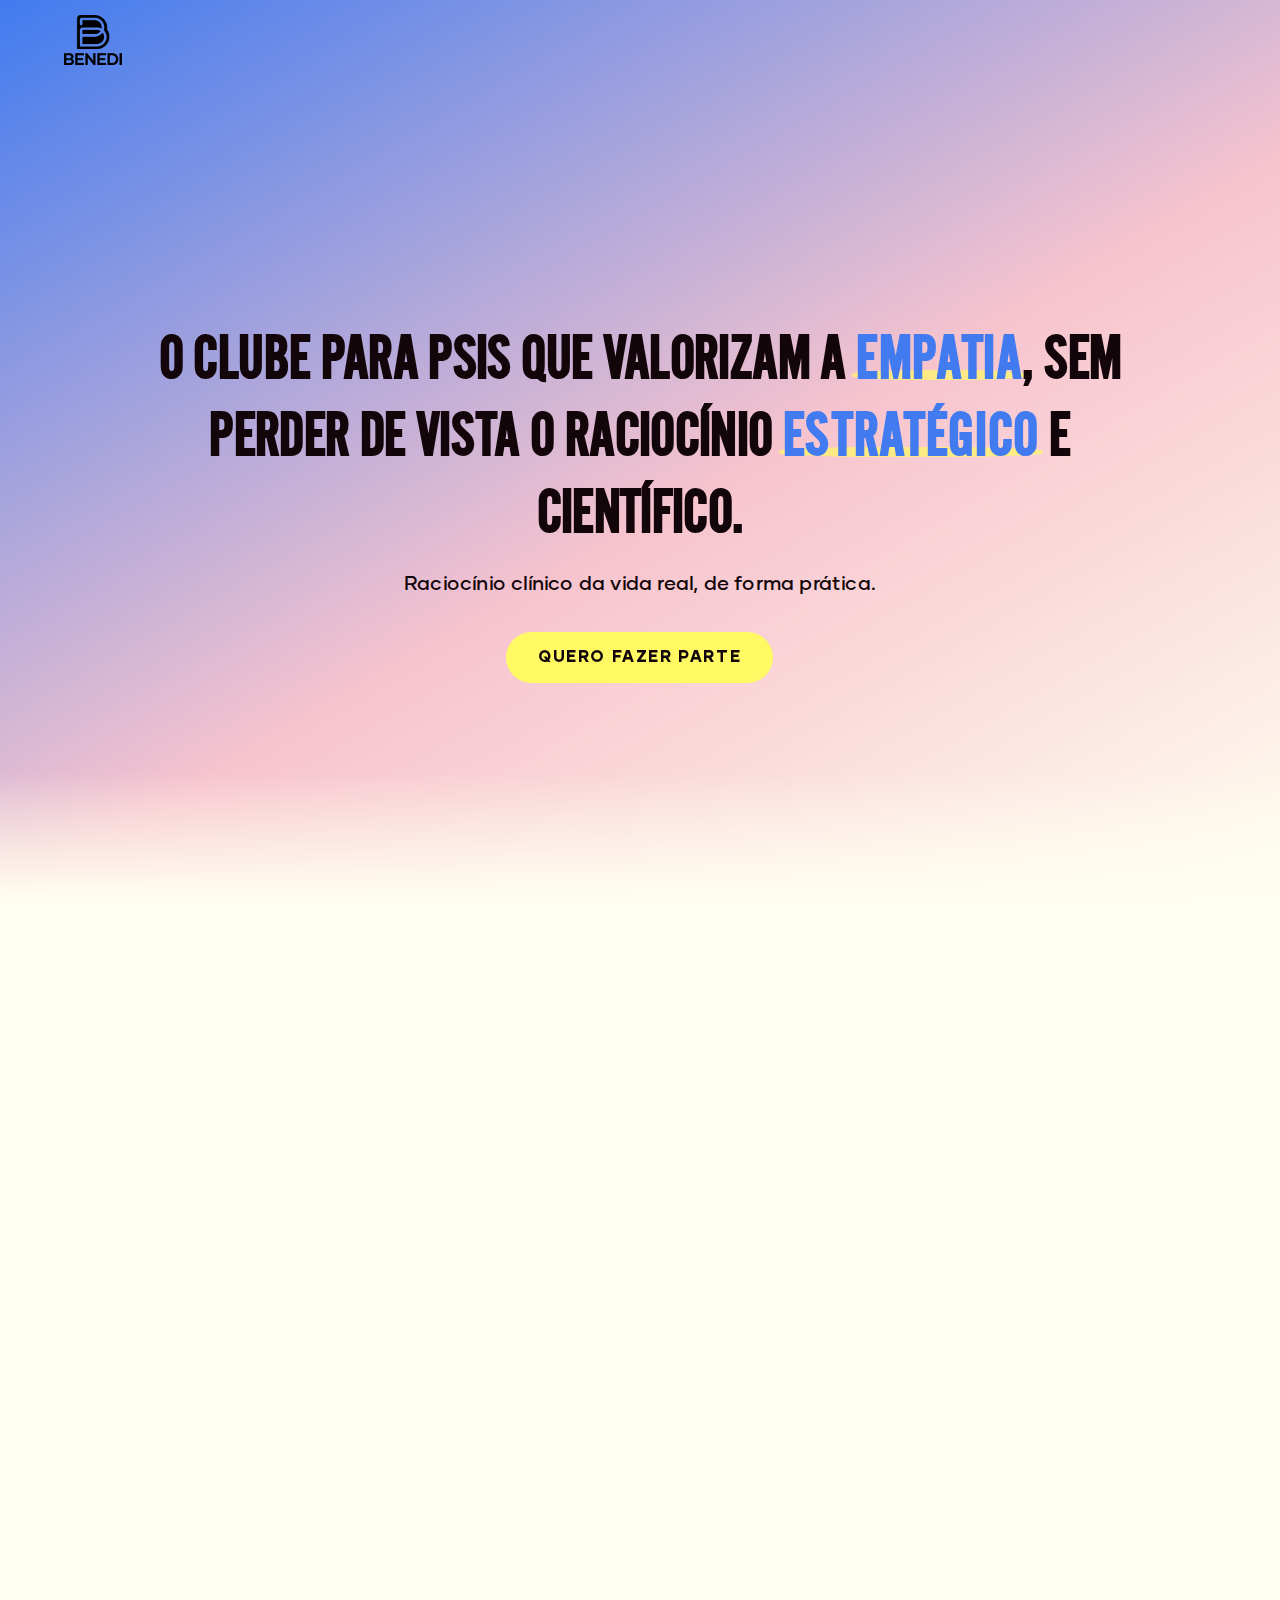
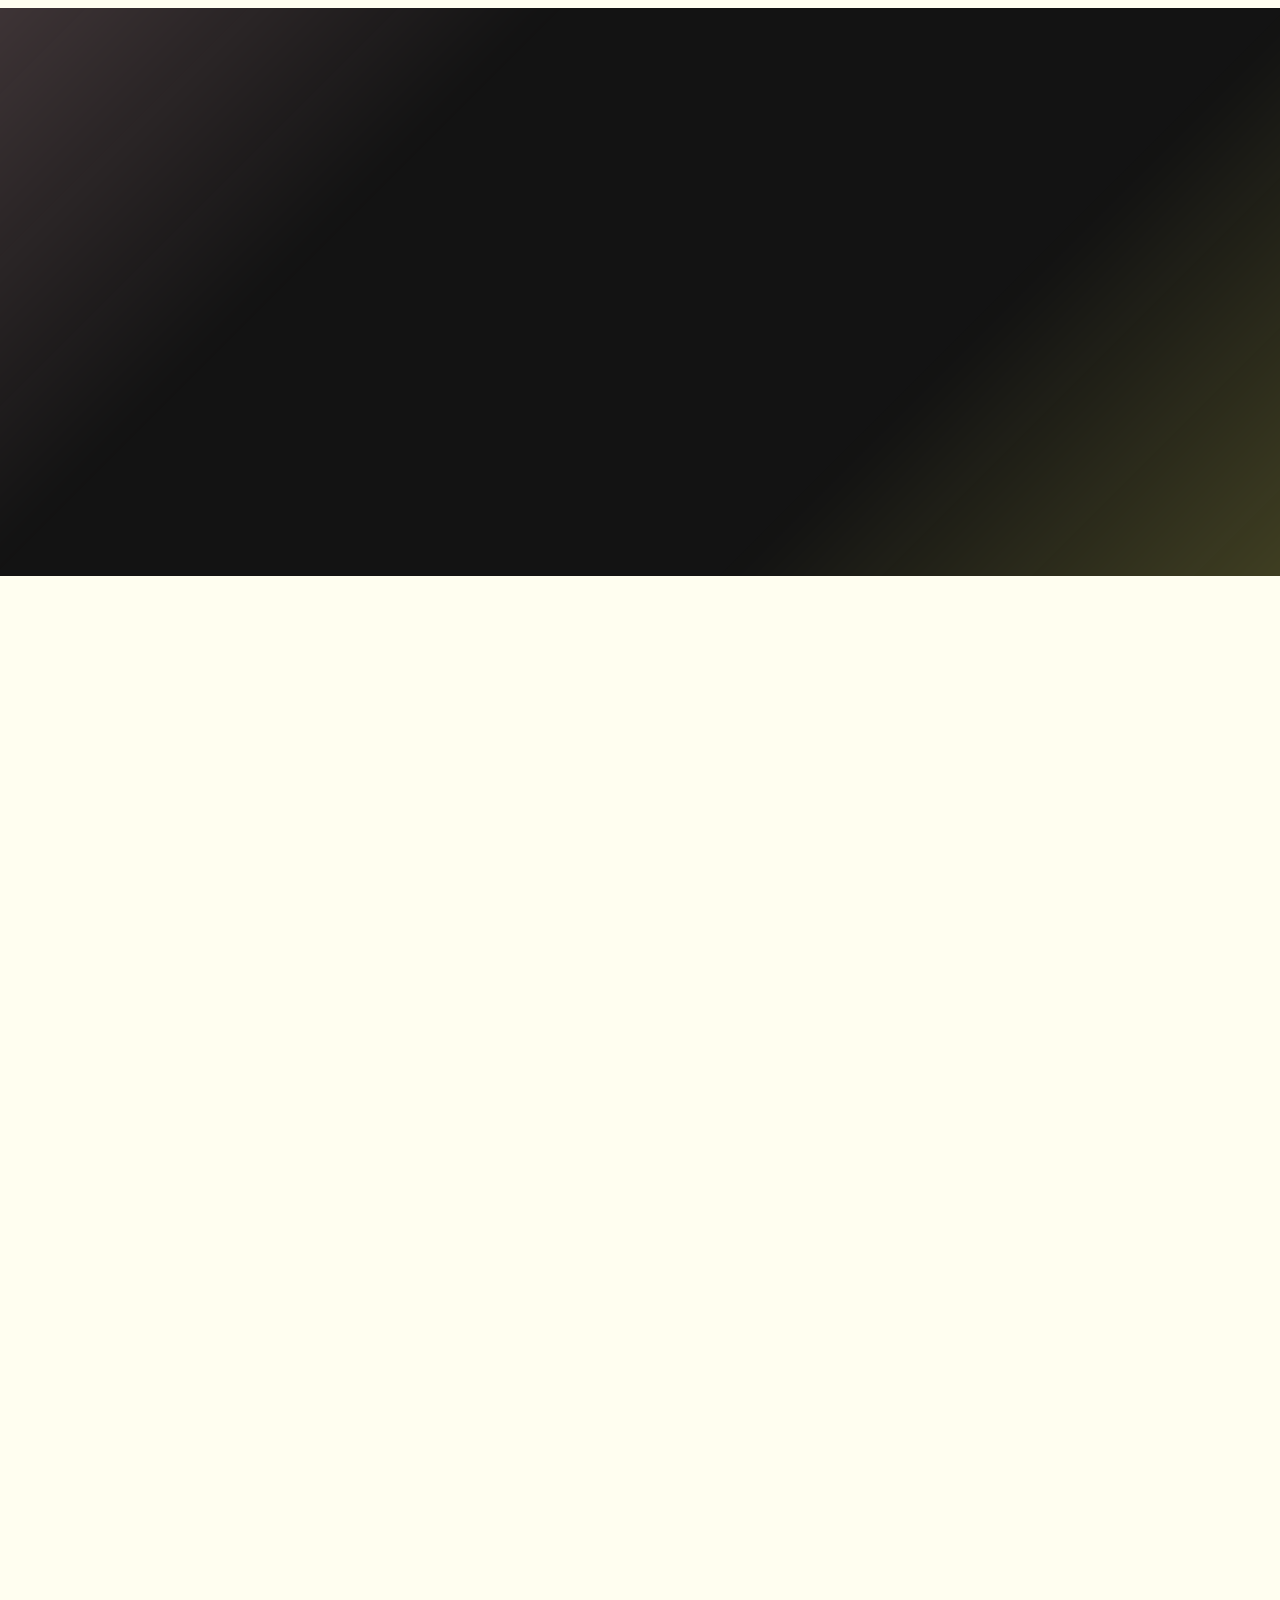
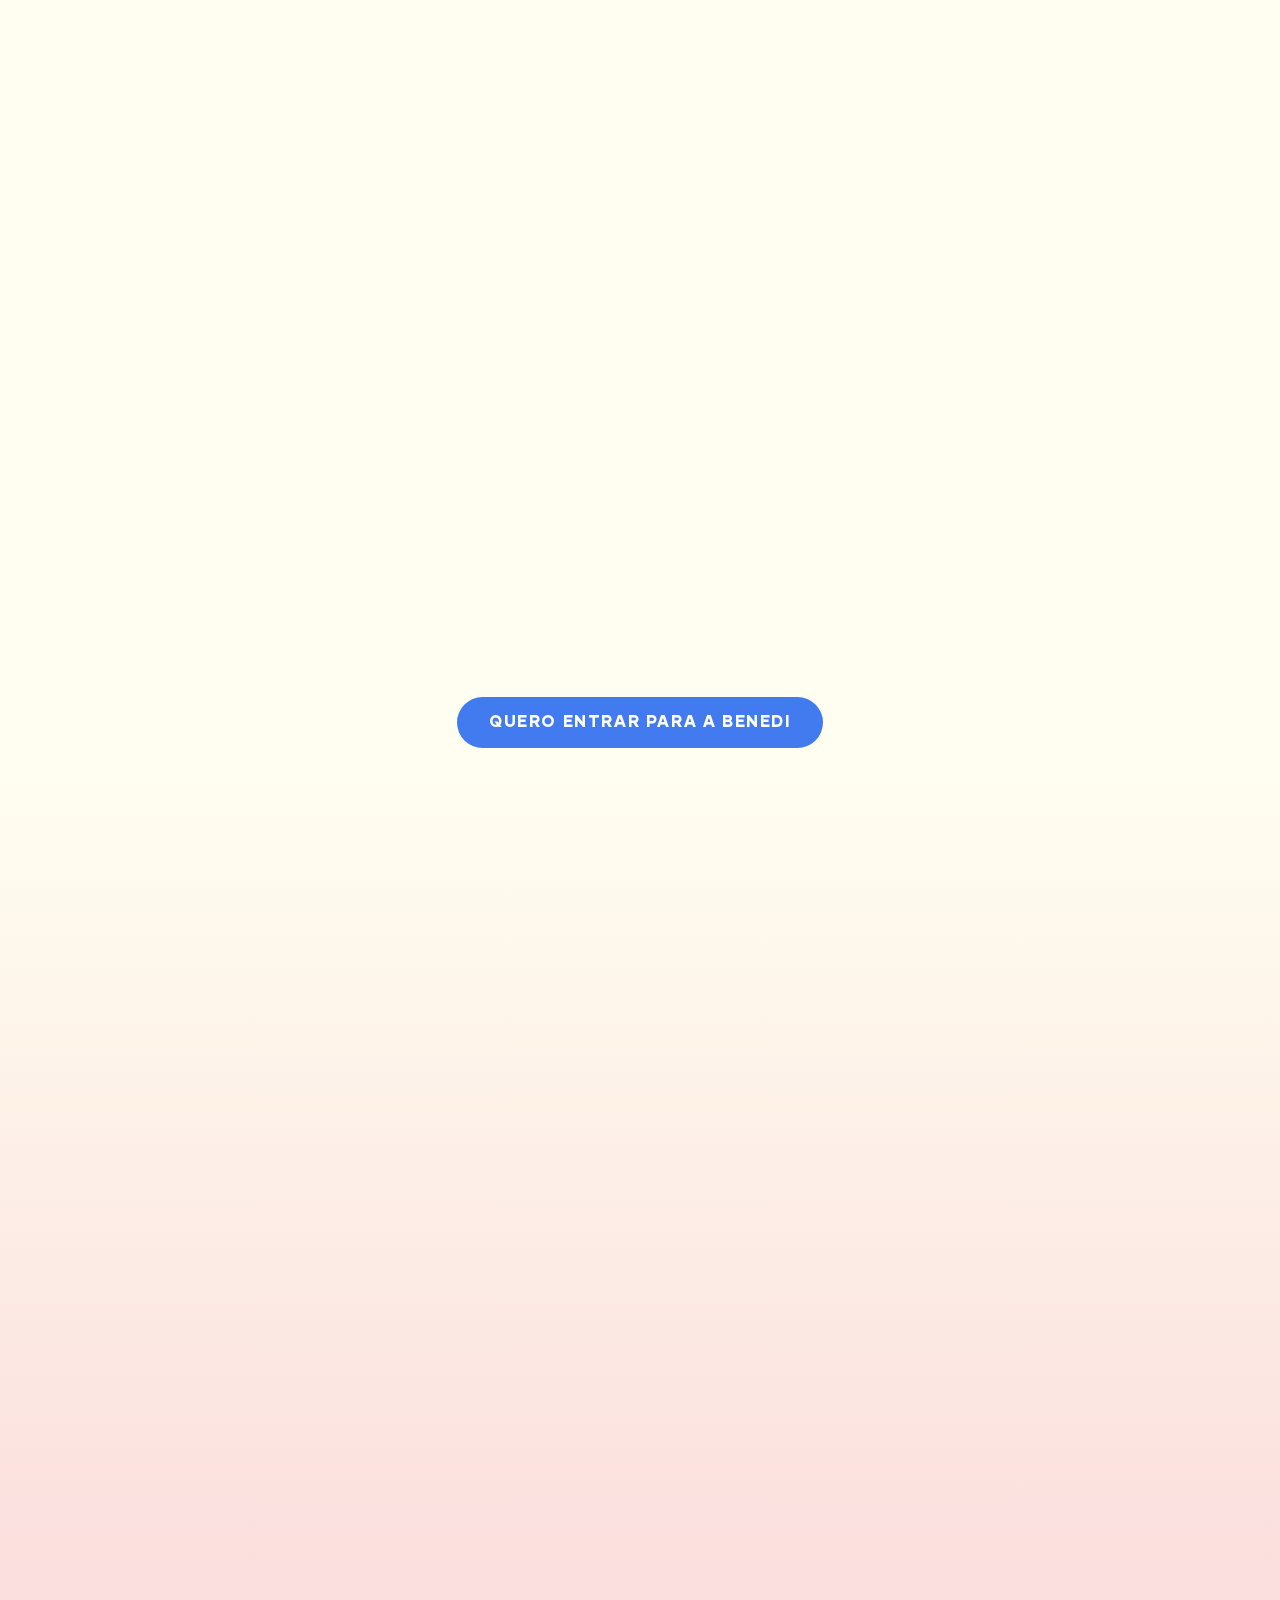
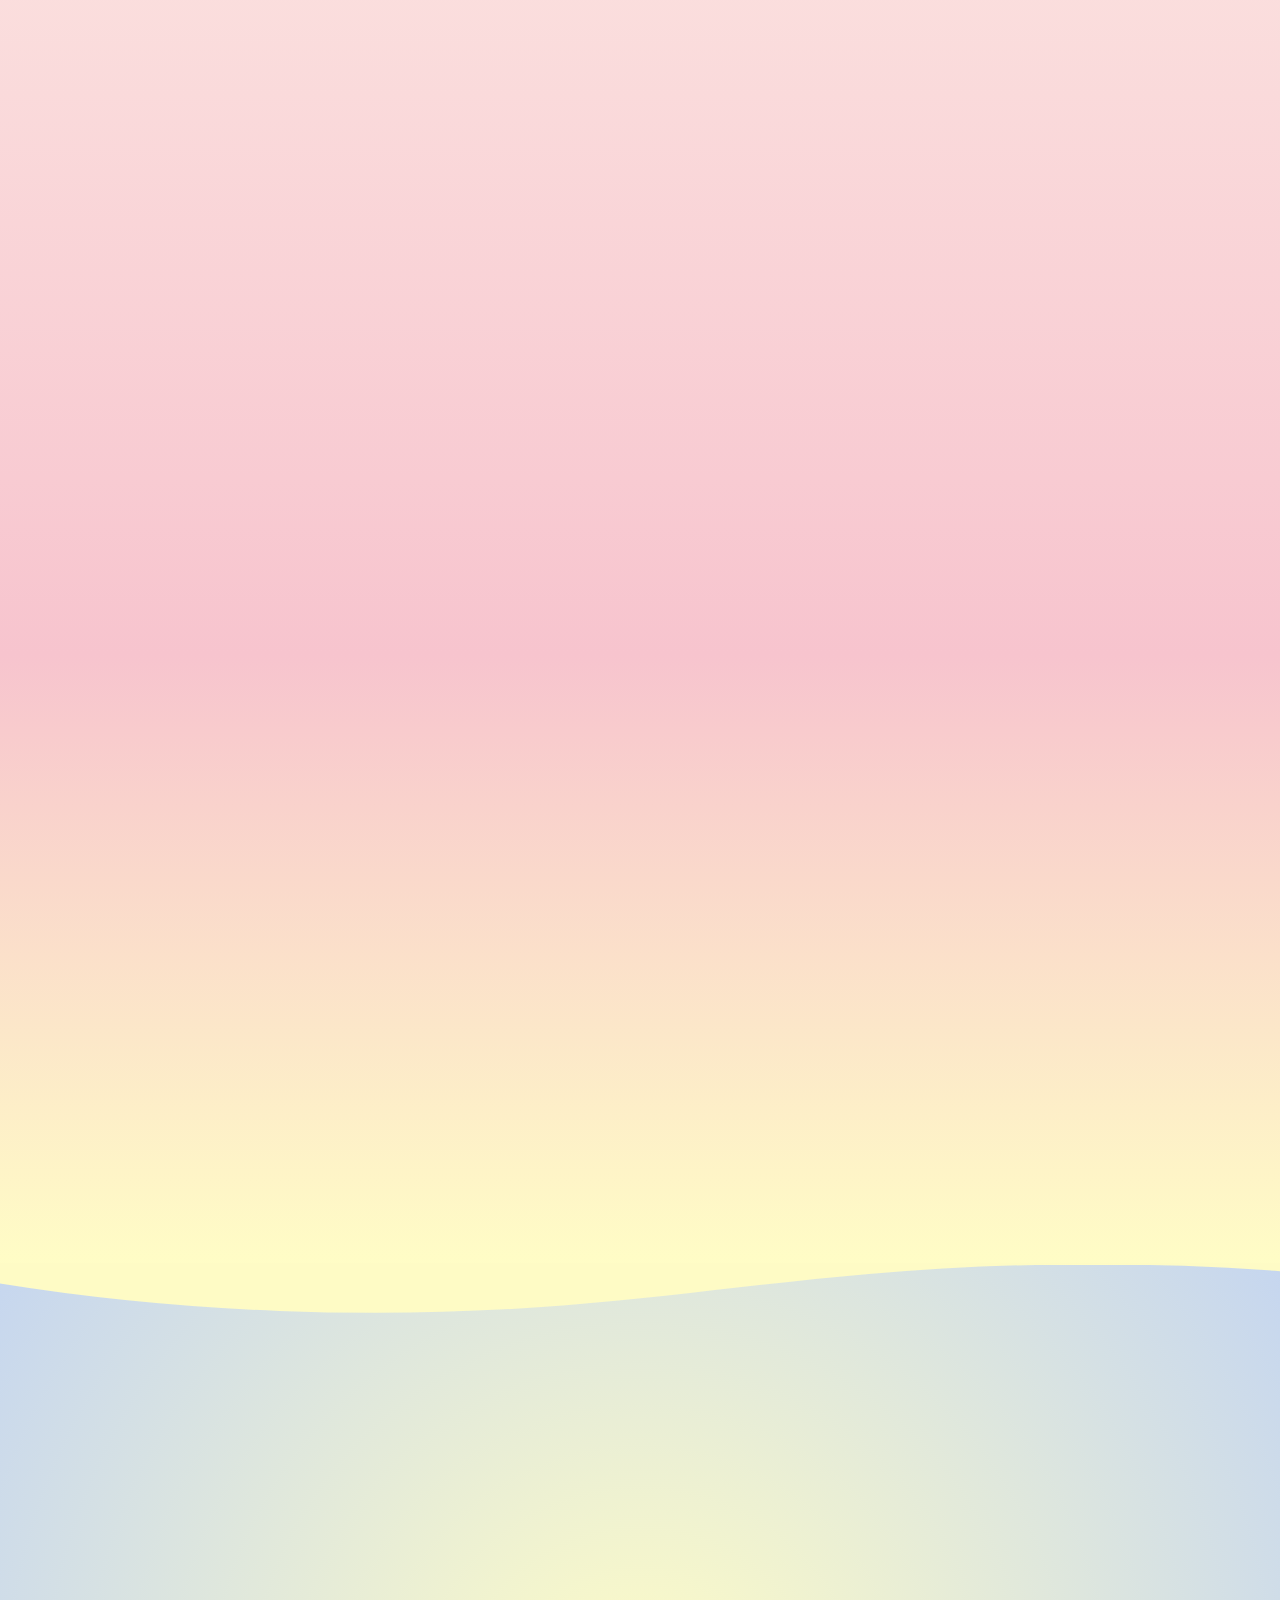
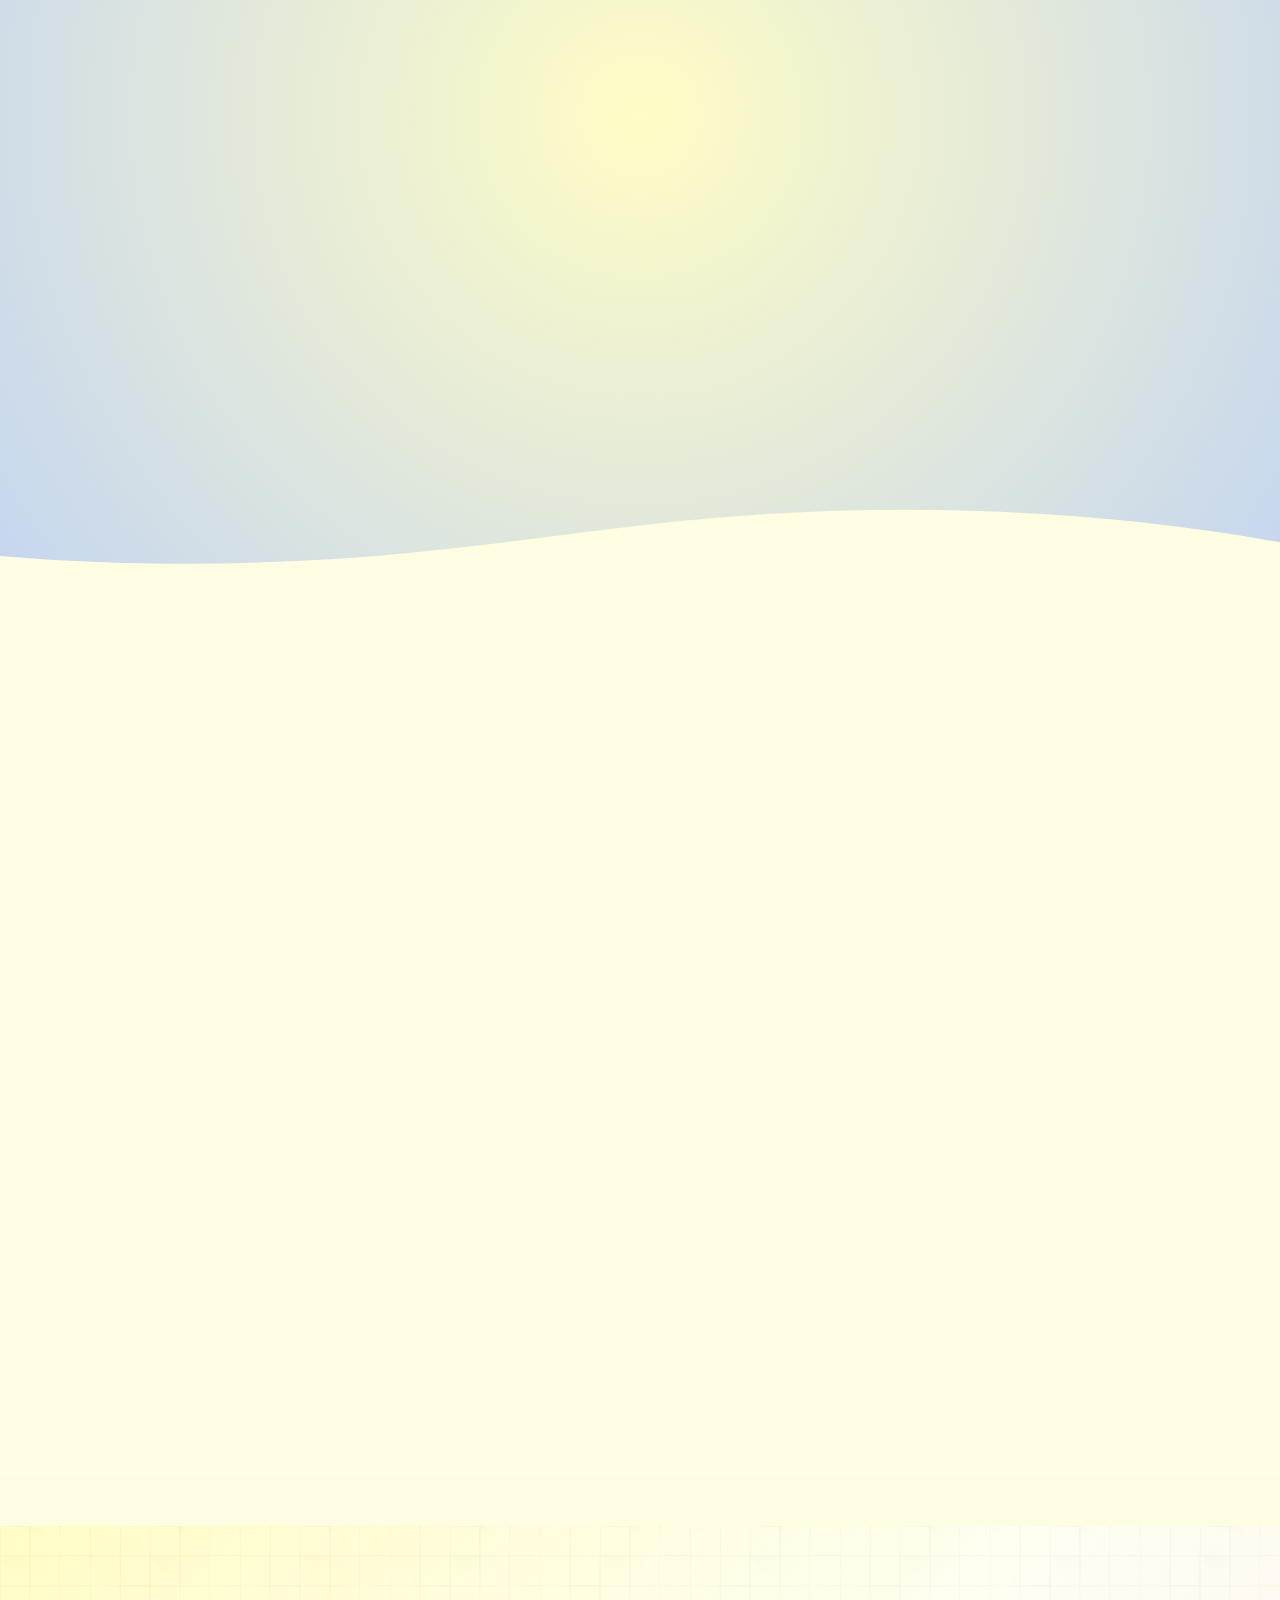
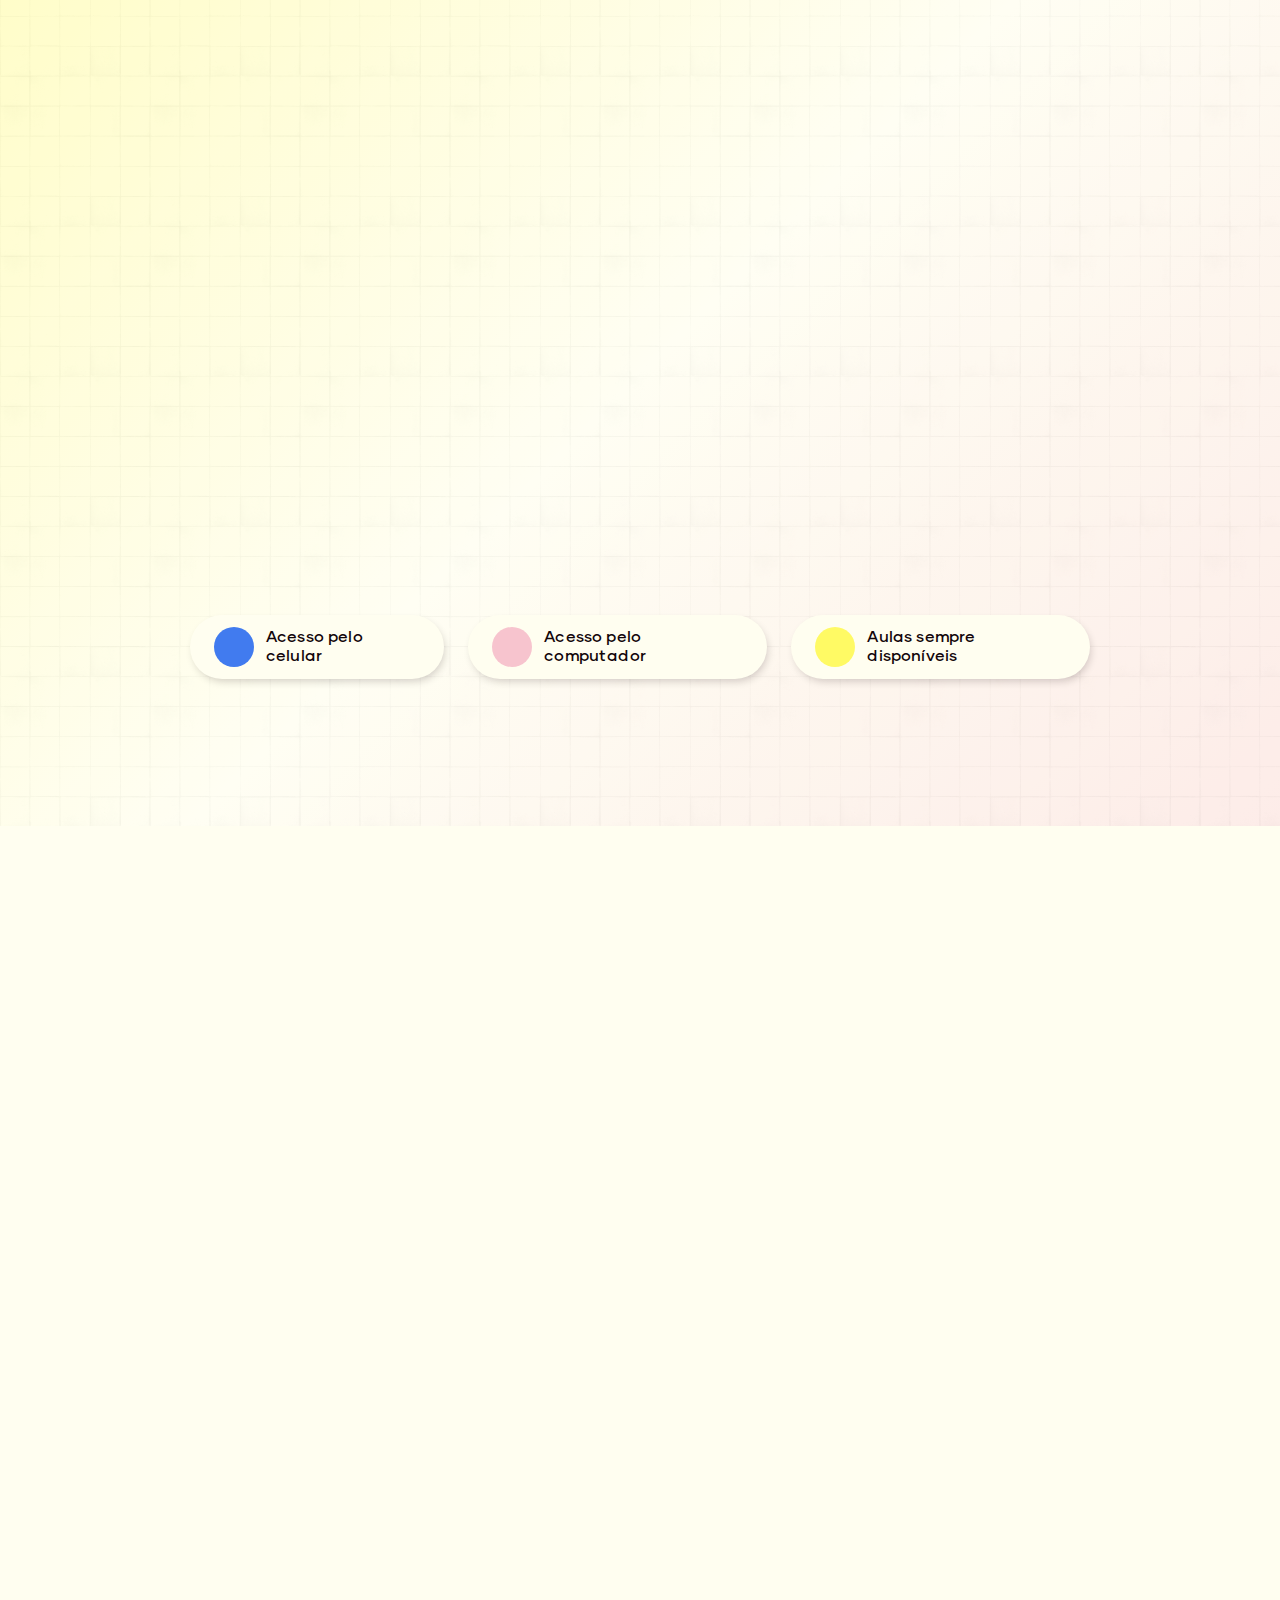
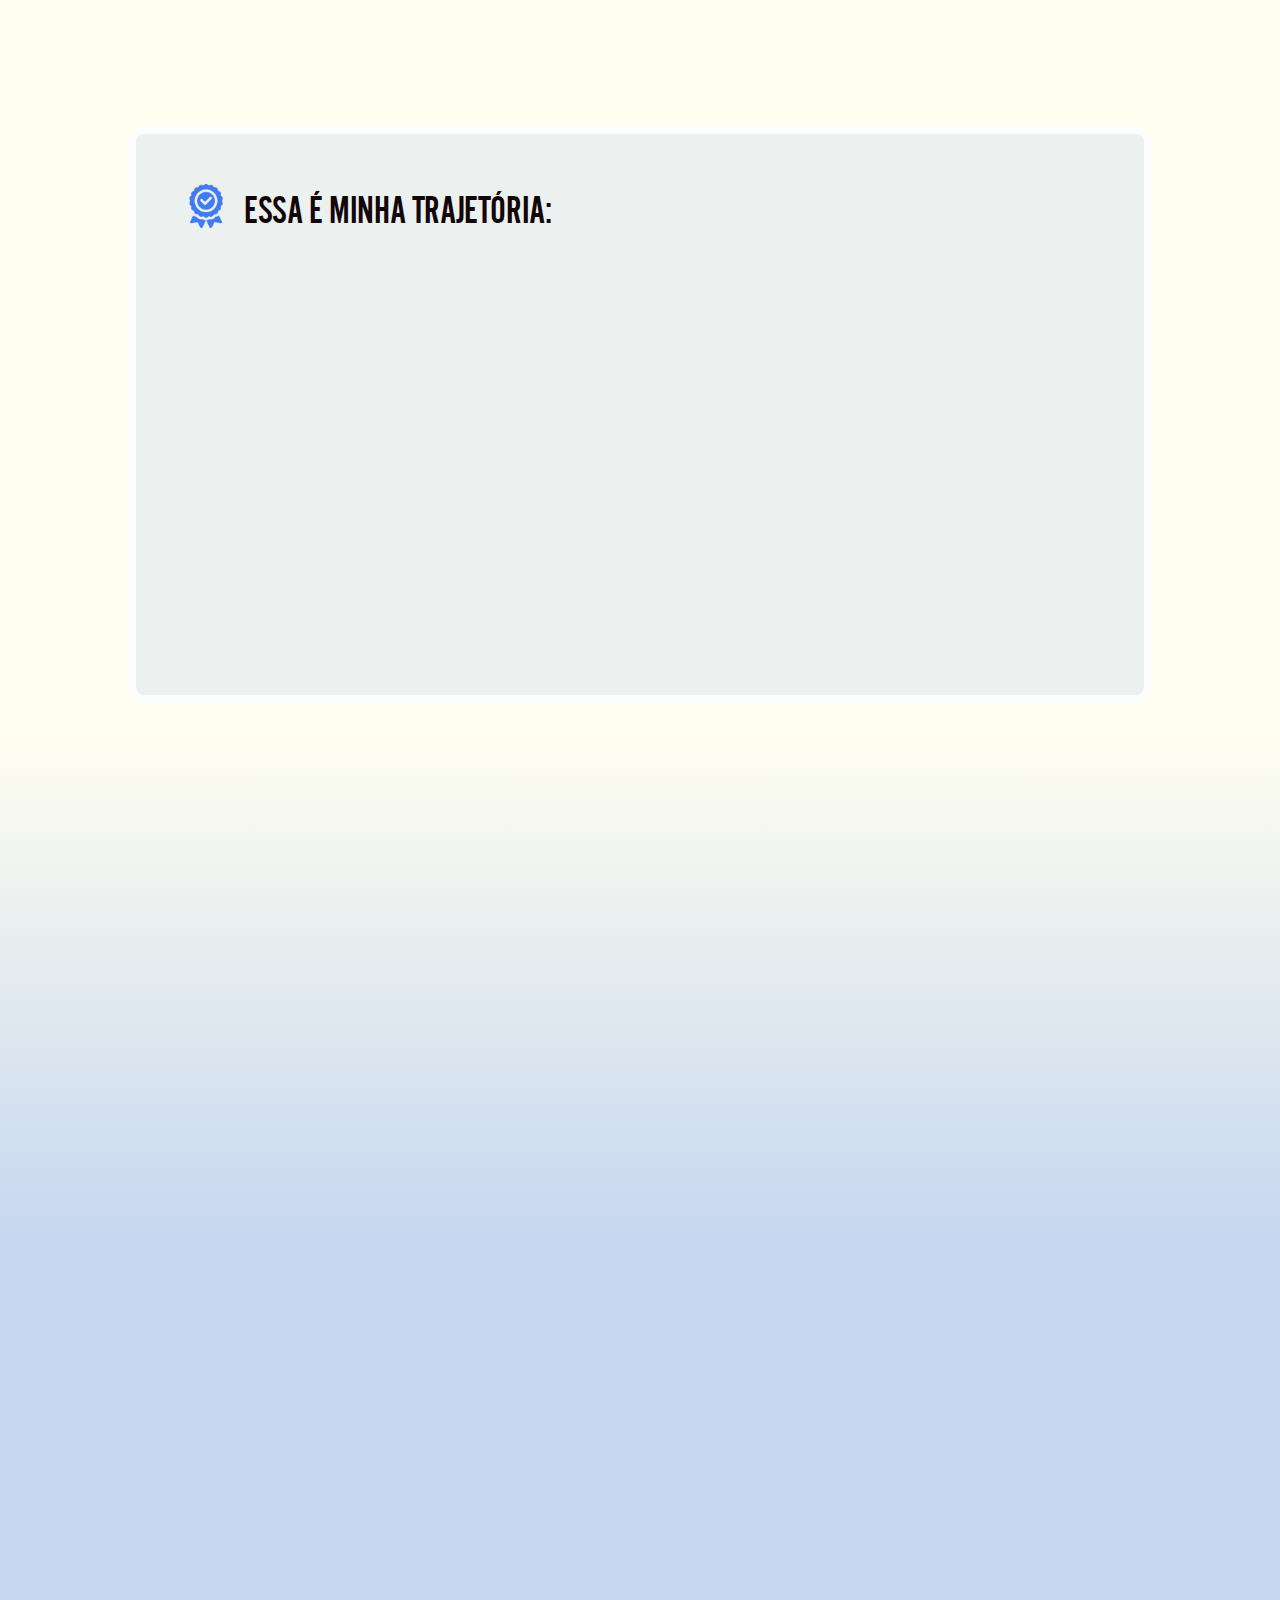
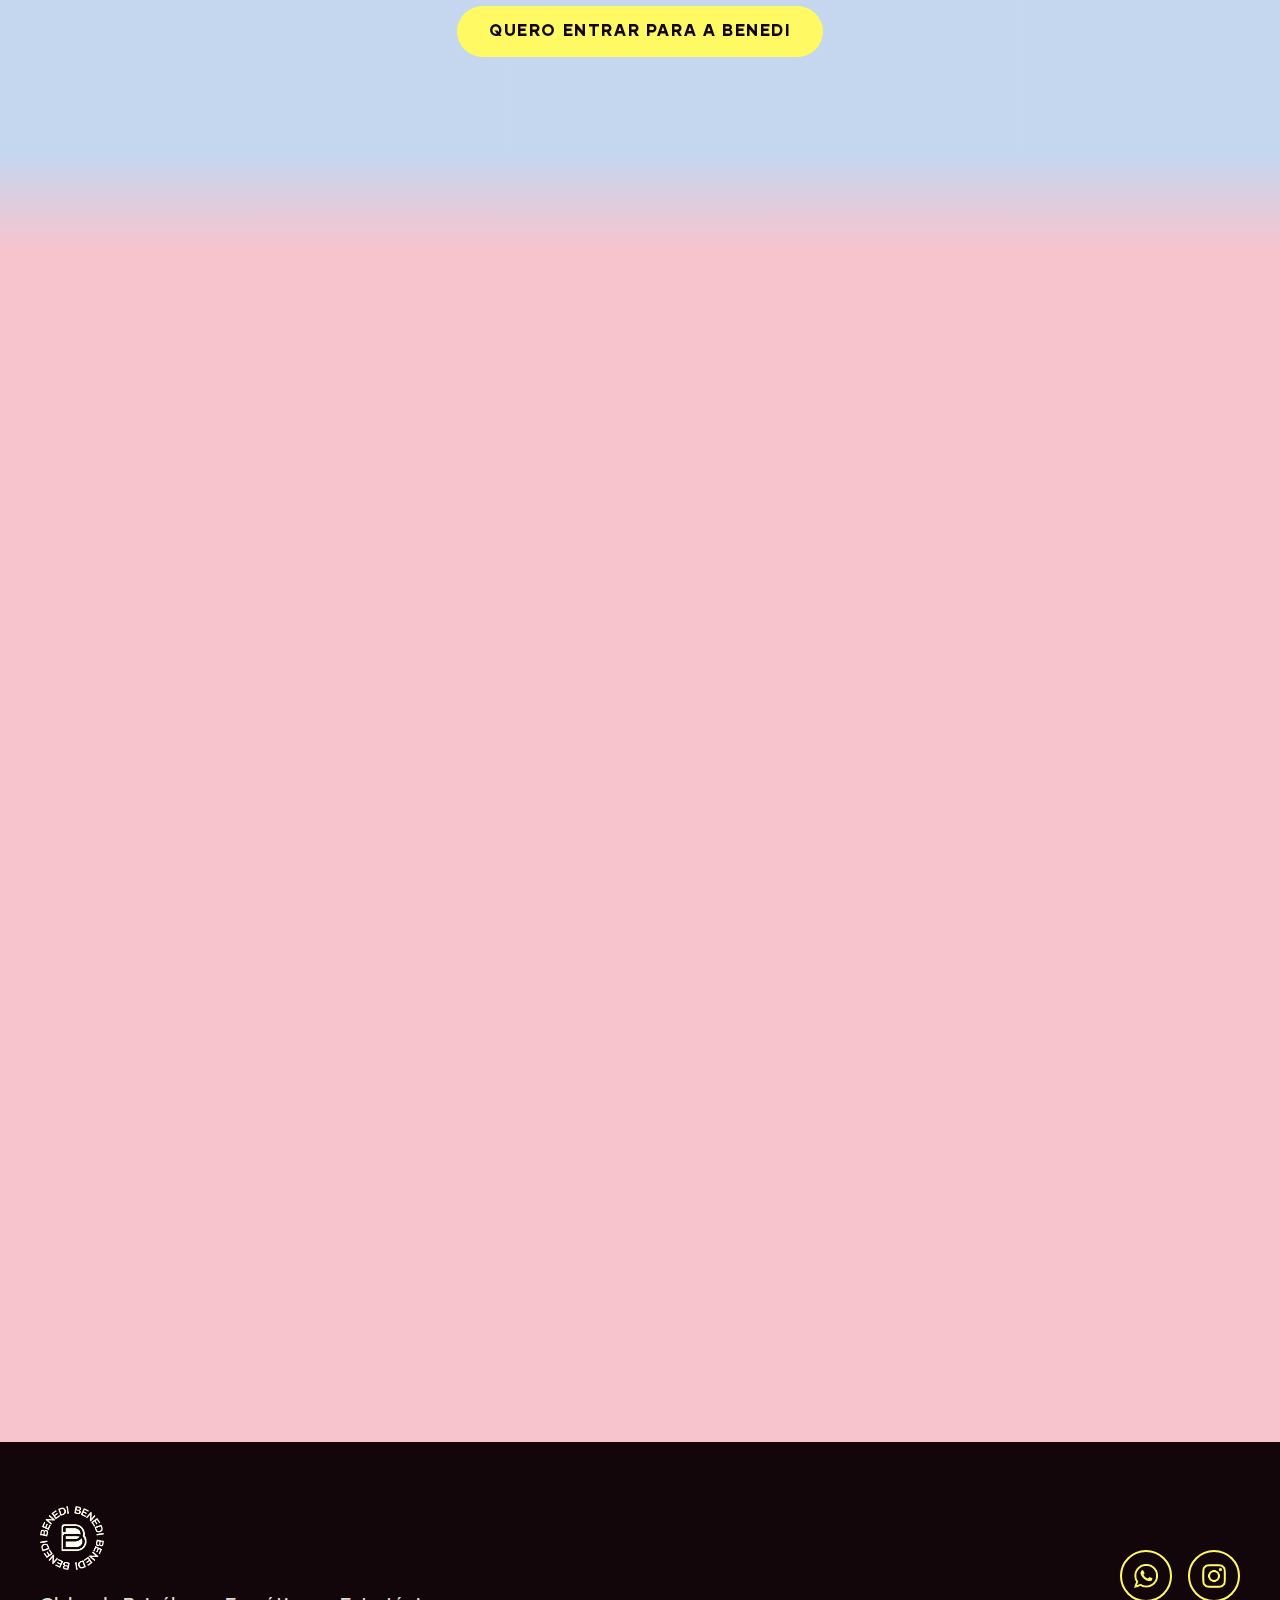
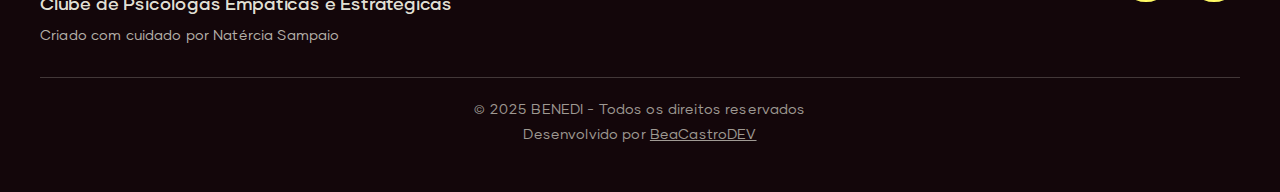
<file: index.html>
<!DOCTYPE html>
<html lang="en">

<head>
  <meta charset="UTF-8">
  <meta name="viewport" content="width=device-width, initial-scale=1.0, viewport-fit=cover">
  <title>BENEDI</title>
  <meta name="theme-color" content="#13060a">

  <meta name="theme-color" content="#fffef0" media="(prefers-color-scheme: light)">
  <meta name="theme-color" content="#13060a" media="(prefers-color-scheme: dark)">

  <!--Tag de compartilhamento com titulo, subtitulo e imagem -->
  <meta name="title" property="og:title" content="BENEDI - Clube de Psicólogas Empáticas e Estratégicas">
  <meta name="description" property="og:description"
    content="Para psis que valorizam a empatia, sem perder de vista o raciocínio estratégico e científico.">
  <meta property="og:image" content="https://benediclube.com.br/assets/images/logo/meta-benedi.jpg">
  <meta property="og:url" content="https://benediclube.com.br/">
  <meta property="og:type" content="website">

  <link rel="icon" type="image/x-icon" href="assets/images/logo/B-ico-b.ico">

  <link rel="stylesheet" href="assets/styles/style.min.css">

  <link rel="stylesheet" href="assets/styles/animations.min.css">
</head>

<body>
  <!-- Cabeçalho -->
  <header>
    <div class="header-container">
      <img src="assets/images/logo/Benedi-logo-nome-preta.png" alt="logo Benedi circular">
    </div>
  </header>


  <!-- Sessão Principal -->
  <main>
    <!-- Chamada inicial com gradiente no fundo -->
    <section class="intro">
      <div class="intro-text">
        <h1>O clube para psis que valorizam a <span class="highlight highlight-b">empatia</span>, sem perder de vista o
          raciocínio
          <span class="highlight highlight-b">estratégico</span> e científico.
        </h1>
        <p class="description">Raciocínio clínico da vida real, de forma prática.</p>
      </div>
      <a href="#iprice" target="_self" class="btn btn-primary-y" rel="noopener noreferrer">Quero Fazer Parte</a>
      <div class="separador-intro"></div>
    </section>


    <!--  Sessão de Boas-vindas ao BENEDI-->
    <section class="welcome">
      <div class="welcome-text">
        <h1>Bem-vinda à BENEDI!</h1>
        <p class="description">Sabe aquela sensação de que falta algo que traduza a realidade da clínica? A gente
          entende. Aqui, você desenvolve o que nenhuma faculdade ensinou: raciocínio clínico de verdade, daqueles que
          não se aprende em livro, sabe?</p>
      </div>
      <div class="welcome-cards">
        <div class="welcome-card">
          <img src="assets/images/emojis/target.png" alt="icone emoji de alvo">
          <h3>Nossa Essência</h3>
          <p>Nós estamos longe de tratar a condução da terapia como um copia e cola de técnicas prontas que não
            consideram particularidades e incertezas. Somos um clube que te ajuda a pensar como uma psi estratégica que
            entende, de fato, a demanda do paciente e não fica apenas apagando incêndios ou refém de protocolos.</p>
        </div>

        <div class="welcome-card">
          <img src="assets/images/emojis/lamp.png" alt="icone emoji de lampada">
          <h3>Indo Além do básico</h3>
          <p>Esqueça aquele "se... então" e a pressa para intervir - “se insônia, então higiene do sono", “se
            preocupação, então descatastrofização”, etc. Aqui, a gente mergulha no "porquê", afinal, é isso que
            transforma sua segurança clínica e a vida dos seus pacientes.</p>
        </div>

        <div class="welcome-card">
          <img src="assets/images/emojis/hands.png" alt="icone emoji de maos">
          <h3>Sua Rede</h3>
          <p>Você não está sozinha nisso. Aqui, você encontra outras psis que passam pelos mesmos perrengues, mesmas
            dúvidas, mesmos desafios e, claro, crescem juntas. Aqui, a clínica de ninguém é perfeita, e está tudo bem!
          </p>
        </div>

      </div>
    </section>

    <!-- Frase de Impacto -->
    <section class="impact">
      <div class="impact-bg">
      </div>
      <div class="impact-line">
        <h1>Ser estratégica <span class="highlight-y">não significa</span> abrir mão de ser <span
            class="highlight-p">empática</span></h1>
      </div>
    </section>

    <!-- Quando entra na BENEDI -->
    <section class="change">
      <div class="change-text">
        <h1>O que muda quando você entra para a BENEDI?</h1>
        <p class="description">Spoiler: não é "só mais uma curso", aqui é prática de verdade</p>
      </div>
      <div class="change-cards">
        <div class="change-card">
          <div class="change-wrap bg-pink">
            <img src="assets/images/figuras/segurando-plaquinha-de-flor.png"
              alt="Desenho em linha de uma pessoa segurando uma plaquinha com uma flor desenhada">
          </div>
          <div class="change-card-info">
            <div class="change-card-title">
              <div class="circle"></div>
              <h3>Você não se sente sozinha</h3>
            </div>
            <p class="change-card-description">Você para de se sentir sozinha e conhece outras psis com os mesmos
              desafios. Aqui, você troca experiências, divide angústias e encontra apoio.</p>
          </div>
        </div>

        <div class="change-card reverse">
          <div class="change-wrap bg-yellow">
            <img src="assets/images/figuras/segurando-um-balao-de-conversa.png"
              alt="Desenho em linha de uma pessoa segurando um balao de conversa">
          </div>
          <div class="change-card-info">
            <div class="change-card-title">
              <div class="circle"></div>
              <h3>Da teoria para a prática</h2>
            </div>
            <p class="change-card-description">Você sai do conhecimento dos livros e vai para a prática de verdade, com
              casos reais e discussões profundas sobre os bastidores da clínica não perfeita.</p>
          </div>
        </div>

        <div class="change-card">
          <div class="change-wrap bg-yellow">
            <img src="assets/images/figuras/sentado-no-celular.png"
              alt="Desenho em linha de uma pessoa sentado mexendo no celular" />
          </div>
          <div class="change-card-info">
            <div class="change-card-title">
              <div class="circle"></div>
              <h3>Motivação em grupo</h2>
            </div>
            <p class="change-card-description">Você se motiva a estudar, com metodologia ativa e com um grupo que te
              leva pra cima. A clínica, definitivamente, não precisa ser solitária.</p>
          </div>
        </div>

        <div class="change-card reverse">
          <div class="change-wrap bg-pink">
            <img src="assets/images/figuras/segurando-uma-caneta-e-uma-lampada.png"
              alt="Desenho em linha de uma pessoa segurando uma caneta e uma lampada" />
          </div>
          <div class="change-card-info">
            <div class="change-card-title">
              <div class="circle"></div>
              <h3>Raciocínio clínico de verdade</h2>
            </div>
            <p class="change-card-description">A gente desenvolve seu raciocínio clínico de verdade. Nosso objetivo é ir
              além do óbvio, desenvolvendo sua autonomia e capacidade de improviso calculado, sem ficar refém de um
              script.</p>
          </div>
        </div>
      </div>
      <a href="#iprice" target="_self" class="btn btn-primary-b" rel="noopener noreferrer">QUERO ENTRAR PARA A
        BENEDI</a>
    </section>

    <!-- O que vai encontrar ao entrar para a BENEDI -->
    <section class="find">
      <div class="find-text">
        <h1>O que você vai encontrar ao entrar para Benedi?</h1>
      </div>
      <div class="find-cards">
        <div class="find-card">
          <div class="find-card-icon"><img src="assets/images/emojis/brain.png" alt="icone emoji de cerebro"></div>
          <h3 class="find-card-title">Encontros Ao Vivo</h3>
          <p class="find-card-description">Encontros quinzenais voltados para desenvolvimento de competências
            específicas com roleplay, análise de caso, análise de vinheta, dinâmicas, etc.</p>
        </div>
        <div class="find-card">
          <div class="find-card-icon"><img src="assets/images/emojis/target.png" alt="icone emoji de alvo"></div>
          <h3 class="find-card-title">Definição de Metas colaborativas</h3>
          <p class="find-card-description">Definimos, em conjunto, quais competências, dificuldades e objetivos o grupo
            quer desenvolver.</p>
        </div>
        <div class="find-card">
          <div class="find-card-icon"><img src="assets/images/emojis/lupa.png" alt="icone emoji de lupa"></div>
          <h3 class="find-card-title">Monitoramento do progresso</h3>
          <p class="find-card-description">Escala de autoavaliação + autoreflexão realizada a cada 3 meses.</p>
        </div>
        <div class="find-card">
          <div class="find-card-icon"><img src="assets/images/emojis/people.png"
              alt="icone emoji com busto de duas pessoas"></div>
          <h3 class="find-card-title">Acesso às aulas gravadas</h3>
          <p class="find-card-description">Os encontros de desenvolvimento de competências ficam disponíveis na Kiwify.
            E, os encontros em grupo de supervisão também são gravados quando necessário</p>
        </div>
        <div class="find-card">
          <div class="find-card-icon"><img src="assets/images/emojis/games.png"
              alt="icone emoji de dado de seis faces de jogos de tabuleiro"></div>
          <h3 class="find-card-title">Gamificação do desenvolvimento</h3>
          <p class="find-card-description">Um jeito leve de acompanhar seu desenvolvimento: você registra quando assiste
            aos encontros, leva casos, executa planos de ação e também práticas de autocuidado. Afinal, ser uma boa
            psicóloga envolve múltiplos fatores!</p>
        </div>
        <div class="find-card">
          <div class="find-card-icon"><img src="assets/images/emojis/books.png"
              alt="icone emoji de três livros um em cima do outro"></div>
          <h3 class="find-card-title">Acesso à biblioteca de técnicas, questionários e escalas</h3>
          <p class="find-card-description">Materiais prontos para você editar e utilizar durante os atendimentos.</p>
        </div>
        <div class="find-card">
          <div class="find-card-icon"><img src="assets/images/emojis/globe.png" alt="icone emoji de um globo vazado">
          </div>
          <h3 class="find-card-title">Grupo no whatsapp para networking</h3>
          <p class="find-card-description">Grupo geral reunindo todas as turmas de supervisão, além dos grupos
            individuais de cada turma, favorecendo troca de experiências e conexões profissionais.</p>
        </div>
        <div class="find-card">
          <div class="find-card-icon"><img src="assets/images/emojis/brightness.png" style="transform: translateX(2px);"
              alt="icone emoji de três estrelas de quatro pontas e de tamanhos diferentes"></div>
          <h3 class="find-card-title">Metodologia Ativa</h3>
          <p class="find-card-description">Aqui, você não fica só ouvindo as aulas de forma passiva. Nós priorizamos que
            você coloque a mão na massa e aprenda na prática com casos reais ou simulações. Pode esperar muito
            role-play, exercícios, jogos, etc.</p>
        </div>
      </div>
    </section>

    <!-- Mostrar que a cliente não está sozinha -->
    <section class="not-alone">
      <div class="not-alone-container">
        <span class="not-alone-icon"><img src="assets/images/emojis/heart-rate.png"
            alt="icone emoji de um coração vazado e com uma linha de batimento dentro dele no centro"></span>
        <h2>Aprendizado contínuo com foco na prática e construído em conjunto, porque a clínica <span
            class="highlight">não</span> <span class="highlight">precisa</span> (nem deve) ser
          solitária.</h2>
        <a href="#iprice" target="_self" class="btn btn-primary-p-y" rel="noopener noreferrer">QUERO ENTRAR PARA A
          BENEDI</a>
      </div>
    </section>

    <!-- Na BENEDI a cliente participa ativamente -->
    <section class="active">
      <div class="custom-shape-divider-top-1770305671">
        <svg data-name="Layer 1" xmlns="http://www.w3.org/2000/svg" viewBox="0 0 1200 120" preserveAspectRatio="none">
          <path
            d="M321.39,56.44c58-10.79,114.16-30.13,172-41.86,82.39-16.72,168.19-17.73,250.45-.39C823.78,31,906.67,72,985.66,92.83c70.05,18.48,146.53,26.09,214.34,3V0H0V27.35A600.21,600.21,0,0,0,321.39,56.44Z"
            class="shape-fill"></path>
        </svg>
      </div>

      <div class="active-content">
        <img src="assets/images/logo/Benedi-linha-preto.png" class="logo" alt="Logomarca Benedi em linha preta">
        <h2>Na Benedi, você não vai só assistir aula, você participa ativamente!</h2>
        <p class="description">Nossa metodologia é <span>ativa</span> e pensada para que você tenha resultados reais no
          desenvolvimento clínico, afinal, ninguém cresce só assistindo aula de maneira passiva.</p>
        <div class="active-card">
          <p>Cresce quem se <span class="highlight-b">MOVIMENTA</span> e <span class="highlight-p">EXECUTA</span>. Por
            isso, incluímos em todos os encontros pelo menos um ou mais métodos de aprendizagem: exercícios, estudos de
            caso, role-plays, análise de gravação de sessão, jogos, etc.</p>
        </div>
        <div class="active-items">
          <div class="active-item">
            <p class="active-icon bg-blue"><img src="assets/images/emojis/mask.png" alt="icone emoji com duas mascaras">
            </p>
            <p class="active-title">Role-plays</p>
          </div>
          <div class="active-item">
            <p class="active-icon bg-pink"><img src="assets/images/emojis/prancheta.png"
                alt="icone emoji de uma prancheta de anotação"></p>
            <p class="active-title">Casos Reais</p>
          </div>
          <div class="active-item">
            <p class="active-icon bg-yellow"><img src="assets/images/emojis/target.png" alt="icone emoji de alvo"></p>
            <p class="active-title">Dinâmicas</p>
          </div>
          <div class="active-item">
            <p class="active-icon bg-blue"><img src="assets/images/emojis/controle.png"
                alt="icone emoji com um controle de video-game"></p>
            <p class="active-title">Gamificação</p>
          </div>
        </div>
      </div>

      <div class="custom-shape-divider-bottom-1770305896">
        <svg data-name="Layer 1" xmlns="http://www.w3.org/2000/svg" viewBox="0 0 1200 120" preserveAspectRatio="none">
          <path
            d="M321.39,56.44c58-10.79,114.16-30.13,172-41.86,82.39-16.72,168.19-17.73,250.45-.39C823.78,31,906.67,72,985.66,92.83c70.05,18.48,146.53,26.09,214.34,3V0H0V27.35A600.21,600.21,0,0,0,321.39,56.44Z"
            class="shape-fill"></path>
        </svg>
      </div>
    </section>

    <!-- Sessão de preços -->
    <section class="price" id="iprice">
      <div class="price-intro">
        <h1>Formatos de participação na Benedi</h1>
        <p class="description">Você pode escolher como viver sua experiência, de acordo com seu momento profissional e
          disponibilidade:</p>
      </div>
      <div class="price-cards">
        <div class="price-card">
          <div class="price-card-title">
            <h2>TRIMESTRAL</h2>
            <div class="price-line">
              <span>3x</span>
              <p>R$119,90</p>
            </div>
          </div>
          <ul>
            <li>
              <span></span>
              <p>Aulas ao vivo quinzenalmente</p>
            </li>
            <li>
              <span></span>
              <p>Aulas gravadas</p>
            </li>
            <li>
              <span></span>
              <p>Acesso à biblioteca de ferramentas</p>
            </li>
            <li>
              <span></span>
              <p>01 Autoavaliação trimestral</p>
            </li>
            <li>
              <span></span>
              <p>Grupo de whatsapp para networking</p>
            </li>
            <li>
              <span></span>
              <p>Participação de gamificação e premiações </p>
            </li>
          </ul>
          <div class="price-card-button">
            <a href="https://pay.kiwify.com.br/MZXnDtG" target="_self" class="btn btn-primary-b"
              rel="noopener noreferrer">QUERO TRÊS MESES</a>
          </div>
        </div>

        <div class="price-card">
          <div class="price-best-choice">
            <span>⭐ MAIS ESCOLHIDO</span>
          </div>
          <div class="price-card-title">
            <h2>SEMESTRAL</h2>
            <div class="price-line">
              <span class="highlight-y">6x</span>
              <p>R$99,90</p>
            </div>
          </div>
          <ul>
            <li>
              <span></span>
              <p>Aulas ao vivo quinzenalmente</p>
            </li>
            <li>
              <span></span>
              <p>Aulas gravadas</p>
            </li>
            <li>
              <span></span>
              <p>Acesso à biblioteca de ferramentas</p>
            </li>
            <li>
              <span></span>
              <p>02 Autoavaliações trimestrais</p>
            </li>
            <li>
              <span></span>
              <p>Grupo de whatsapp para networking</p>
            </li>
            <li>
              <span></span>
              <p>Participação de gamificação e premiações </p>
            </li>
          </ul>
          <div class="price-card-button">
            <a href="https://pay.kiwify.com.br/Myk7RrP" target="_self" class="btn btn-primary-y pulse"
              rel="noopener noreferrer">QUERO SEIS MESES</a>
          </div>
        </div>
      </div>
    </section>

    <!-- Mostrar como é a plataforma e as aulas -->
    <section class="mockup">
      <div class="mockup-container">
        <div class="mockup-text">
          <h1>Assista <span class="highlight-b highlight">quando</span>
            e <span class="highlight-p highlight">onde</span> quiser</h1>
          <p class="description">Você poderá assistir, e reassistir, os encontros de desenvolvimento de competências,
            diretamente da plataforma <span>Kiwify</span>.</p>
        </div>
        <div class="mockup-imgs">
          <div><img src="assets/images/fotos/mockup1.png" alt="Mockup foto 1"></div>
          <div><img src="assets/images/fotos/mockup2.png" alt="Mockup foto 2"></div>
          <div><img src="assets/images/fotos/mockup3.png" alt="Mockup foto 3"></div>
        </div>
        <div class="mockup-itens">
          <div class="mockup-item">
            <div><img data-src="assets/images/emojis/tablet.png" alt="Emoji tablet"></div>
            <p>Acesso pelo celular</p>
          </div>
          <div class="mockup-item">
            <div><img data-src="assets/images/emojis/notebook.png" alt="Emoji laptop"></div>
            <p>Acesso pelo computador</p>
          </div>
          <div class="mockup-item">
            <div><img data-src="assets/images/emojis/repeat.png" alt="Emoji repetir"></div>
            <p>Aulas sempre disponíveis</p>
          </div>
        </div>
      </div>

    </section>

    <!-- Sessão sobre a nat -->
    <section class="about-nat">
      <div class="about-intro">
        <h1>Sobre a Nat</h1>
        <p>Conheça a psicóloga por trás da BENEDI</p>
      </div>
      <div class="about-cards-wrap">
        <div class="about-card about-img">
          <img data-src="assets/images/fotos/nat.jpg" alt="Fotografia da Natércia Sampaio">
        </div>
        <div class="about-card about-info-items">
          <div class="about-info-item">
            <span class="about-nat-icon"></span>
            <p><span class="nat highlight-b">Oi! Eu me chamo Natércia</span>, mas pode chamar de <span
                class="highlight-b">Nat</span> mesmo. Sou psicóloga clínica, professora e supervisora e criei a BENEDI,
              porque sempre senti falta de um espaço para compartilhar os dilemas da clínica da vida real.</p>
            <p><span class="highlight-b">Nas redes sociais,</span> parece que todos estão com casos avançando, que cada
              sessão é muito bem planejada e o pior: o discurso de que te falta aprender mais e mais técnicas.</p>
            <p><span class="highlight-b">Por muito tempo,</span> eu achei que a segurança na clínica viria de
              protocolos, estrutura, como se houvesse um único jeito “certo” de fazer as coisas (até já tive aquela
              crise marota de achar que não estava fazendo PBE).</p>
            <p><span class="highlight-b">No fim,</span> descobri que o caminho é entender o "porquê" antes de buscar o
              como. Entendi que a base para a segurança na clínica envolve: raciocínio clínico científico, formulação de
              caso bem feita, empatia de verdade e muita, mas muita tolerância à incerteza com uma pitada de improviso.
            </p>
            <p><span class="highlight">E a Benedi é fruto disso!</span></p>
          </div>
        </div>
      </div>
    </section>

    <!-- Sessão sobre a formação e certificações -->
    <section class="certificate">
      <div class="certificate-container">
        <div class="certificate-intro">
          <img src="assets/images/emojis/badge.png" alt="Emoji badge">
          <h2>Essa é minha trajetória:</h2>
        </div>
        <ul>
          <li>
            <img src="./assets/images/emojis/check.png" alt="Emoji check">
            <p>Supervisora Técnica</p>
          </li>
          <li>
            <img src="./assets/images/emojis/check.png" alt="Emoji check">
            <p>Terapeuta Certificada pela Federação Brasileira de Terapias Cognitivas</p>
          </li>
          <li>
            <img src="./assets/images/emojis/check.png" alt="Emoji check">
            <p>Treinamento em Supervisão pelo Beck Institute;</p>
          </li>
          <li>
            <img src="./assets/images/emojis/check.png" alt="Emoji check">
            <p>Co-autora do "Além dos Extremos" (Sinopsys);</p>
          </li>
          <li>
            <img src="./assets/images/emojis/check.png" alt="Emoji check">
            <p>Especialista em Terapia Cognitivo Comportamental</p>
          </li>
          <li>
            <img src="./assets/images/emojis/check.png" alt="Emoji check">
            <p>Formação em Intervenções em Ansiedade, DBT e ACT;</p>
          </li>
          <li>
            <img src="./assets/images/emojis/check.png" alt="Emoji check">
            <p>Criadora do "Dominando o TAG (DT)";</p>
          </li>
          <li>
            <img src="./assets/images/emojis/check.png" alt="Emoji check">
            <p>Fundadora do "Programa de Supervisão Raciocínio Clínico Ampliado (RCA)"</p>
          </li>
        </ul>
      </div>
    </section>

    <!-- Depoimentos das alunas -->
    <section class="dep">
      <div class="dep-text">
        <h2>O que as <span>empáticas</span> e <span>estratégicas</span> (nossas alunas) estão falando</h2>
        <p class="description">Histórias reais de transformação profissional</p>
      </div>
      <div class="dep-cards">
        <div class="dep-card">
          <div class="dep-item">
            <div class="dep-person">
              <img src="assets/images/fotos/dep1-Bella.jpeg" alt="Fotografia da psicologa Isabella Fontenele">
              <div class="dep-name">
                <h4>Isabella Fontenele</h4>
                <p>Psicóloga</p>
              </div>
            </div>
            <p class="dep-person-dep">A sensação que eu fiquei depois da supervisão foi tipo como se tivesse "desatado
              um nó" na minha cabeça. Cheguei com várias duvidas e sem saber por onde começar e saí com um plano bem
              delineado. A Nat consegue ser super prática ao mesmo tempo em que acolhe as nossas dificuldades.</p>
            <p class="dep-person-dep">Além disso, tudo é discutido em equipe e de maneira que faça sentido para a gente
              e para o paciente. Realmente faz diferença para o nosso raciocínio clínico!!</p>
          </div>
        </div>

        <div class="dep-card">
          <div class="dep-item">
            <div class="dep-person">
              <img src="assets/images/fotos/dep3-Dali.jpeg" alt="Fotografia da psicologa Dalila Rodrigues">
              <div class="dep-name">
                <h4>Dalila Rodrigues</h4>
                <p>Psicóloga</p>
              </div>
            </div>
            <p class="dep-person-dep">Nat, tenho gostado muito dos encontros de competências. Eles têm sido
              desafiadores, mas ao mesmo tempo me sinto segura para estar vulnerável como vocês e não precisar ter todas
              as respostas. Isso faz muito sentido pra mim, tanto clínica quanto profissionalmente.</p>
            <p class="dep-person-dep">Além disso, a troca com o grupo e com as meninas tem sido muito rica, a ponto de
              eu reorganizar meus horários de segunda pra conseguir estar presente haha</p>
          </div>
        </div>

        <div class="dep-card">
          <div class="dep-item">
            <div class="dep-person">
              <img src="assets/images/fotos/dep2-Mila.jpeg" alt="Fotografia da psicologa Mila Silveira">
              <div class="dep-name">
                <h4>Mila Silveira</h4>
                <p>Psicóloga</p>
              </div>
            </div>
            <p class="dep-person-dep">Eu já conhecia o trabalho da Nat faz um tempo, mas nunca tinha tido a experiência
              de ser sua supervisionada. Hoje eu posso dizer que, realmente, ela é tudo isso que a gente ver nas redes
              sociais (ou até mais)!</p>
            <p class="dep-person-dep">Ela sabe muito sobre raciocínio clínico e teoria, isso me ajudou DEMAIS com
              meus pacientes. Além de ser uma pessoa super empática, acolhedora e humana. Tem sido uma oportunidade
              incrível e que eu não abro mão!</p>
          </div>
        </div>
      </div>
      <a href="#iprice" target="_self" class="btn btn-primary-y" rel="noopener noreferrer">QUERO ENTRAR PARA A
        BENEDI</a>
    </section>

    <div class="separador-faq"></div>
    <section class="faq">
      <article class="faq-container">
        <div class="faq-text">
          <h1>Dúvidas? A gente responde</h1>
          <p class="description">As perguntas que todo mundo faz (e que você provavelmente tá pensando também)</p>
        </div>
        <ul class="accordions">
          <li class="accordion">
            <h3 class="trigger">Como funcionam os encontros ao vivo?</h3>
            <div class="accordion-content">
              <p>São encontros focados em desenvolver habilidades clínicas essenciais para a clínica como:
                raciocínio clínico, tomada de decisão, formulação de casos, estabelecimento de objetivos,
                saber o que priorizar no tratamento, etc. Tudo isso <span class="highlight">de forma PRÁTICA</span>,
                com role-plays, exercícios, vinhetas clínicas, etc.
              </p>
            </div>
          </li>
          <li class="accordion">
            <h3 class="trigger">Quando acontecem os encontros ao vivo?</h3>
            <div class="accordion-content">
              <p>Os encontros ao vivo de desenvolvimento de competências acontecem de forma quinzenal, nas
                <span class="highlight">segundas às 10h</span>.
                Caso você não consiga participar, as aulas <span class="highlight">ficam gravadas</span>
                na plataforma para assistir quando puder.
              </p>
            </div>
          </li>
          <li class="accordion">
            <h3 class="trigger">Quais aulas encontro dentro da BENEDI?</h3>
            <div class="accordion-content">
              <p><span class="highlight">Todas as aulas envolvem PBE</span>
                e competências/ habilidades que todo psi precisa ter para uma clínica de excelência..
                Algumas aulas que já temos disponíveis são: “como estabelecer objetivos em terapia?”,
                “por onde começar a intervir?”, “como desenvolver um raciocínio clínico de excelência?”.
              </p>
            </div>
          </li>
          <li class="accordion">
            <h3 class="trigger">Como tenho acesso ao produto?</h3>
            <div class="accordion-content">
              <p>Após a inscrição, você recebe <span class="highlight">acesso à plataforma Kiwify</span>,
                onde ficam as aulas gravadas e materiais complementares. Os encontros ao vivo acontecem via
                Zoom e os links são enviados por whatsapp.
              </p>
            </div>
          </li>
          <li class="accordion">
            <h3 class="trigger">Sou estudante, posso participar?</h3>
            <div class="accordion-content">
              <p><span class="highlight">Pode sim!</span> A BENEDI recebe estudantes que já estão atendendo
                ou se preparando para a prática clínica e querem desenvolver autonomia e segurança no
                raciocínio clínico desde cedo.
              </p>
            </div>
          </li>
          <li class="accordion">
            <h3 class="trigger">Eu estou cheia de demandas, será que dou conta da BENEDI?</h3>
            <div class="accordion-content">
              <p>As aulas <span class="highlight">acontecem ao vivo e ficarão gravadas</span>.
                Sendo assim, você consegue assistir de onde quiser, a hora que quiser,
                adaptando à sua rotina.
              </p>
            </div>
          </li>
          <li class="accordion">
            <h3 class="trigger">Preciso ser da TCC para participar?</h3>
            <div class="accordion-content">
              <p><span class="highlight">Nosso foco é PBE.</span>
                Na Benedi, passeamos por todas as abordagens empiricamente sustentadas: TCC, DBT, ACT, etc.
              </p>
            </div>
          </li>
          <li class="accordion">
            <h3 class="trigger">Eu tenho garantia?</h3>
            <div class="accordion-content">
              <p>
                Independente do plano, <span class="highlight">você tem garantia de 7 dias</span>. Se voce sentir que a
                BENEDI não é pra você,
                devolvemos seu investimento. Depois desse período, o valor não é reembolsável,
                mas você mantém todos os benefícios até o fim do período que pagou.
              </p>
            </div>
          </li>
          <li class="accordion">
            <h3 class="trigger">Por quanto tempo terei de acesso?</h3>
            <div class="accordion-content">
              <p>Seu acesso é válido de acordo com o plano escolhido.
                <span class="highlight">No plano trimestral</span>, você tem acesso durante os 3 meses contratados.
                <span class="highlight">No plano semestral</span>, o acesso é válido por 6 meses.
                Em ambos, a renovação acontece de forma automática, garantindo continuidade no acompanhamento.
              </p>
            </div>
          </li>
          <li class="accordion">
            <h3 class="trigger">Posso cancelar a qualquer momento?</h3>
            <div class="accordion-content">
              <p>
                Sim. Como a BENEDI funciona no formato de <span class="highlight">assinatura</span>,
                a renovação é automática, na conclusão do seu plano, mas você pode
                <span class="highlight">cancelar quando quiser</span>. Após o cancelamento,
                você mantém o acesso até o final do período já pago, sem novas cobranças.
              </p>
            </div>
          </li>
          <li class="accordion">
            <h3 class="trigger">Recebo certificado?</h3>
            <div class="accordion-content">
              <p>Sim. <span class="highlight">É possível solicitar</span> emissão de certificado.
              </p>
            </div>
          </li>
          <li class="accordion">
            <h3 class="trigger">Qual a forma de pagamento?</h3>
            <div class="accordion-content">
              <p>
                O pagamento é feito <span class="highlight">via cartão de crédito</span>,
                no formato de <span class="highlight">assinatura</span>. O valor
                não consome o limite do cartão de uma vez, ou seja, a cobrança é realizada
                <span class="highlight">mensalmente</span>, de acordo com o plano contratado.
              </p>
            </div>
          </li>
        </ul>
      </article>
    </section>

    <!-- <section class="benedi">
      <div class="benedi-container">
        <h1>O que esperar da Benedi?</h1>
        <p class="description">Aqui,
          <span class="highlight">você</span>
          <span class="highlight">não</span>
          <span class="highlight">aprende</span>
          <span class="highlight">como</span>
          <span class="highlight">se</span>
          <span class="highlight">tudo</span>
          <span class="highlight">fosse</span>
          <span class="highlight">uma</span>
          <span class="highlight">receita</span>
          <span class="highlight">de</span>
          <span class="highlight">bolo</span>.
          Você desenvolve raciocínio clínico de verdade para entender, com profundidade, o que sustenta o
          sofrimento do paciente.
        </p>
        <p class="description">A Benedi é um espaço de desenvolvimento
          <span class="highlight">para</span>
          <span class="highlight">psicólogas</span>
          <span class="highlight">empáticas</span>
          <span class="highlight">e</span>
          <span class="highlight">estratégicas!</span>
          Tudo isso em uma comunidade ativa e um ambiente onde aprender, errar e ajustar faz
          parte do processo.
        </p>
        <a href="#iprice" target="_self" class="btn btn-primary-b" rel="noopener noreferrer">Quero Fazer Parte</a>
      </div>
    </section> -->
  </main>

  <footer>
    <div class="footer-content">
      <div class="footer-intro">
        <div class="logo"><img src="./assets/images/logo/Benedi-circular-branca.png"
            alt="Logomarga Benedi-circular-branca"></div>
        <h3>Clube de Psicólogas Empáticas e Estratégicas</h3>
        <p>Criado com cuidado por Natércia Sampaio</p>
      </div>
      <div class="footer-medias">
        <a class="footer-media"
          href="https://api.whatsapp.com/message/HXQKDGFCV6A6E1?autoload=1&app_absent=0&utm_source=ig"
          title="Acesse o whatsapp do suporte" target="_blank" rel="noopener noreferrer" class="social whats">
          <div class="social whats"></div>
        </a>
        <a class="footer-media" href="https://www.instagram.com/naterciasampaio.psi/" title="Acesse o instagram da Nat"
          target="_blank" rel="noopener noreferrer">
          <div class="social insta"></div>
        </a>
      </div>
    </div>
    <div class="footer-copy">
      <p>© 2025 BENEDI - Todos os direitos reservados</p>
      <p>Desenvolvido por <a href="https://api.whatsapp.com/send/?phone=5585996611157" target="_blank"
          rel="noopener noreferrer">BeaCastroDEV</a></p>
    </div>
  </footer>

  <script src="assets/js/faq.min.js"></script>
  <script src="assets/js/animations.min.js"></script>
</body>

</html>
</file>
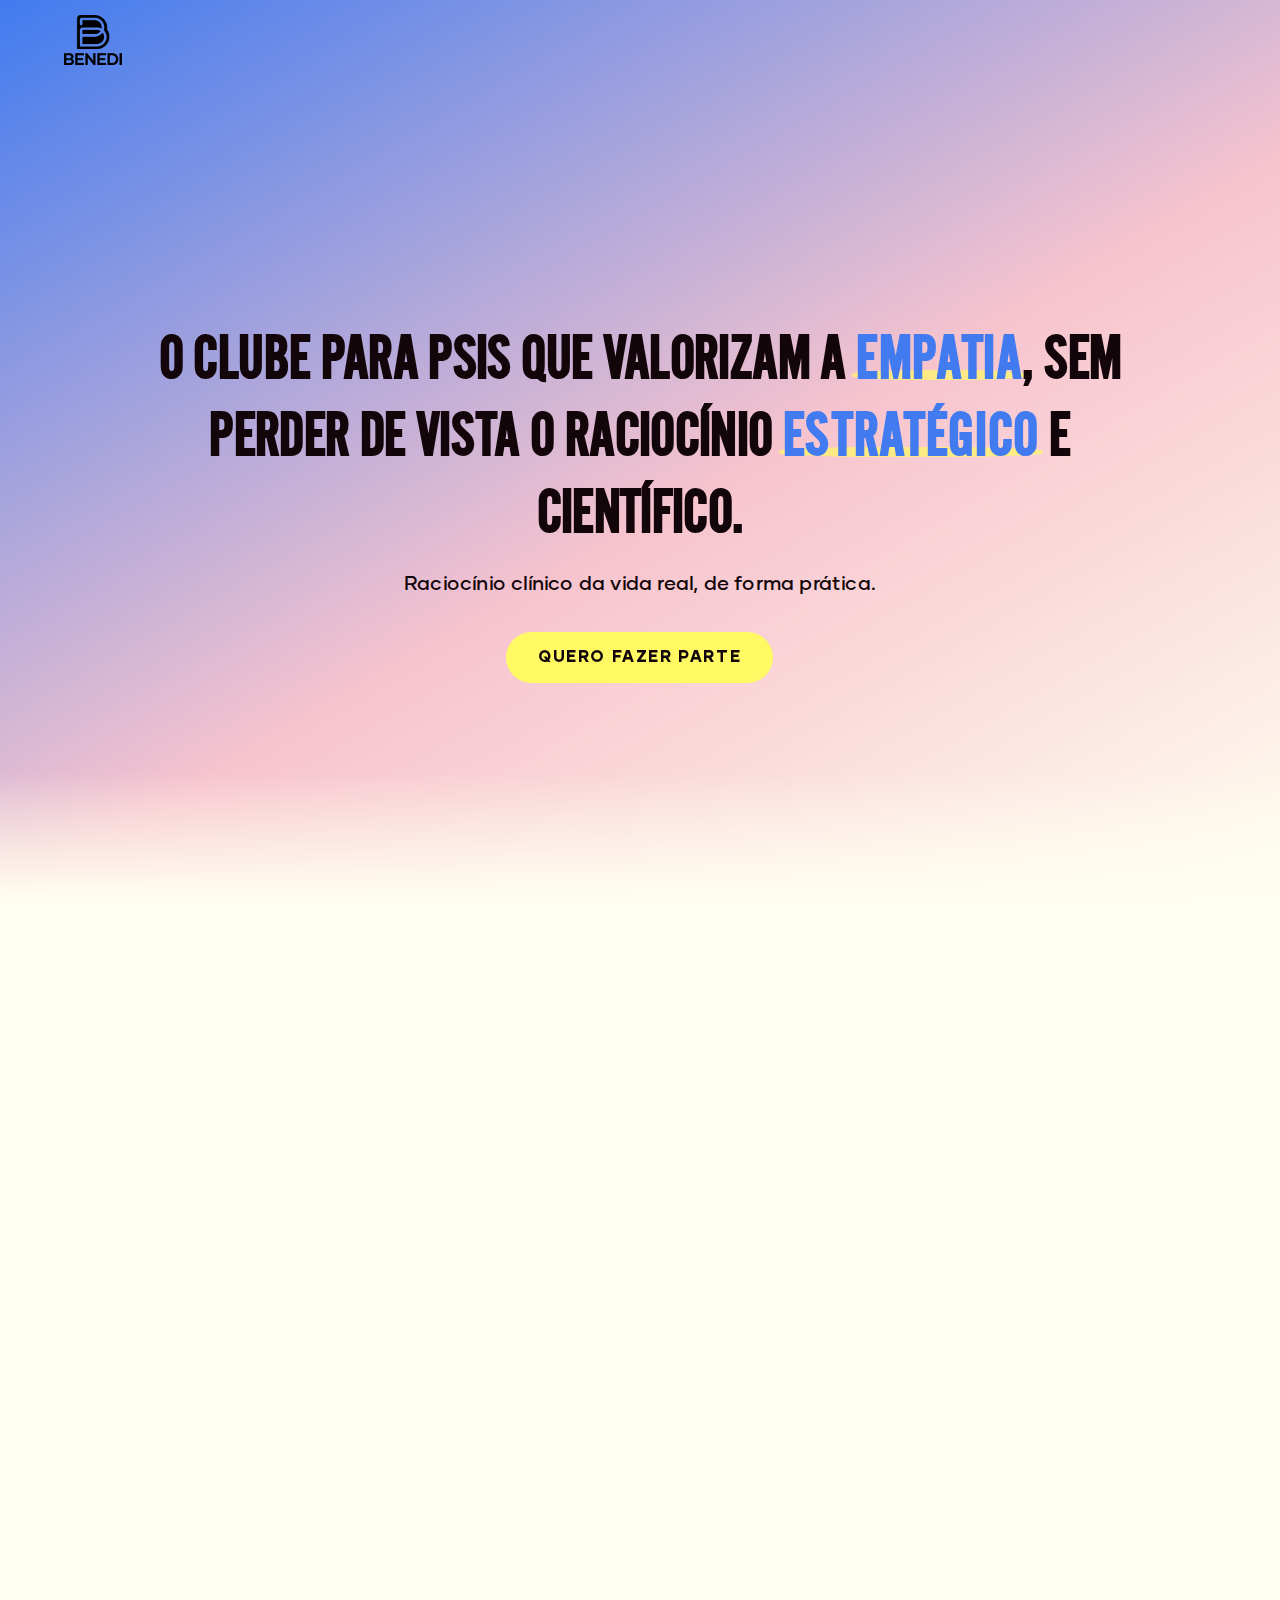
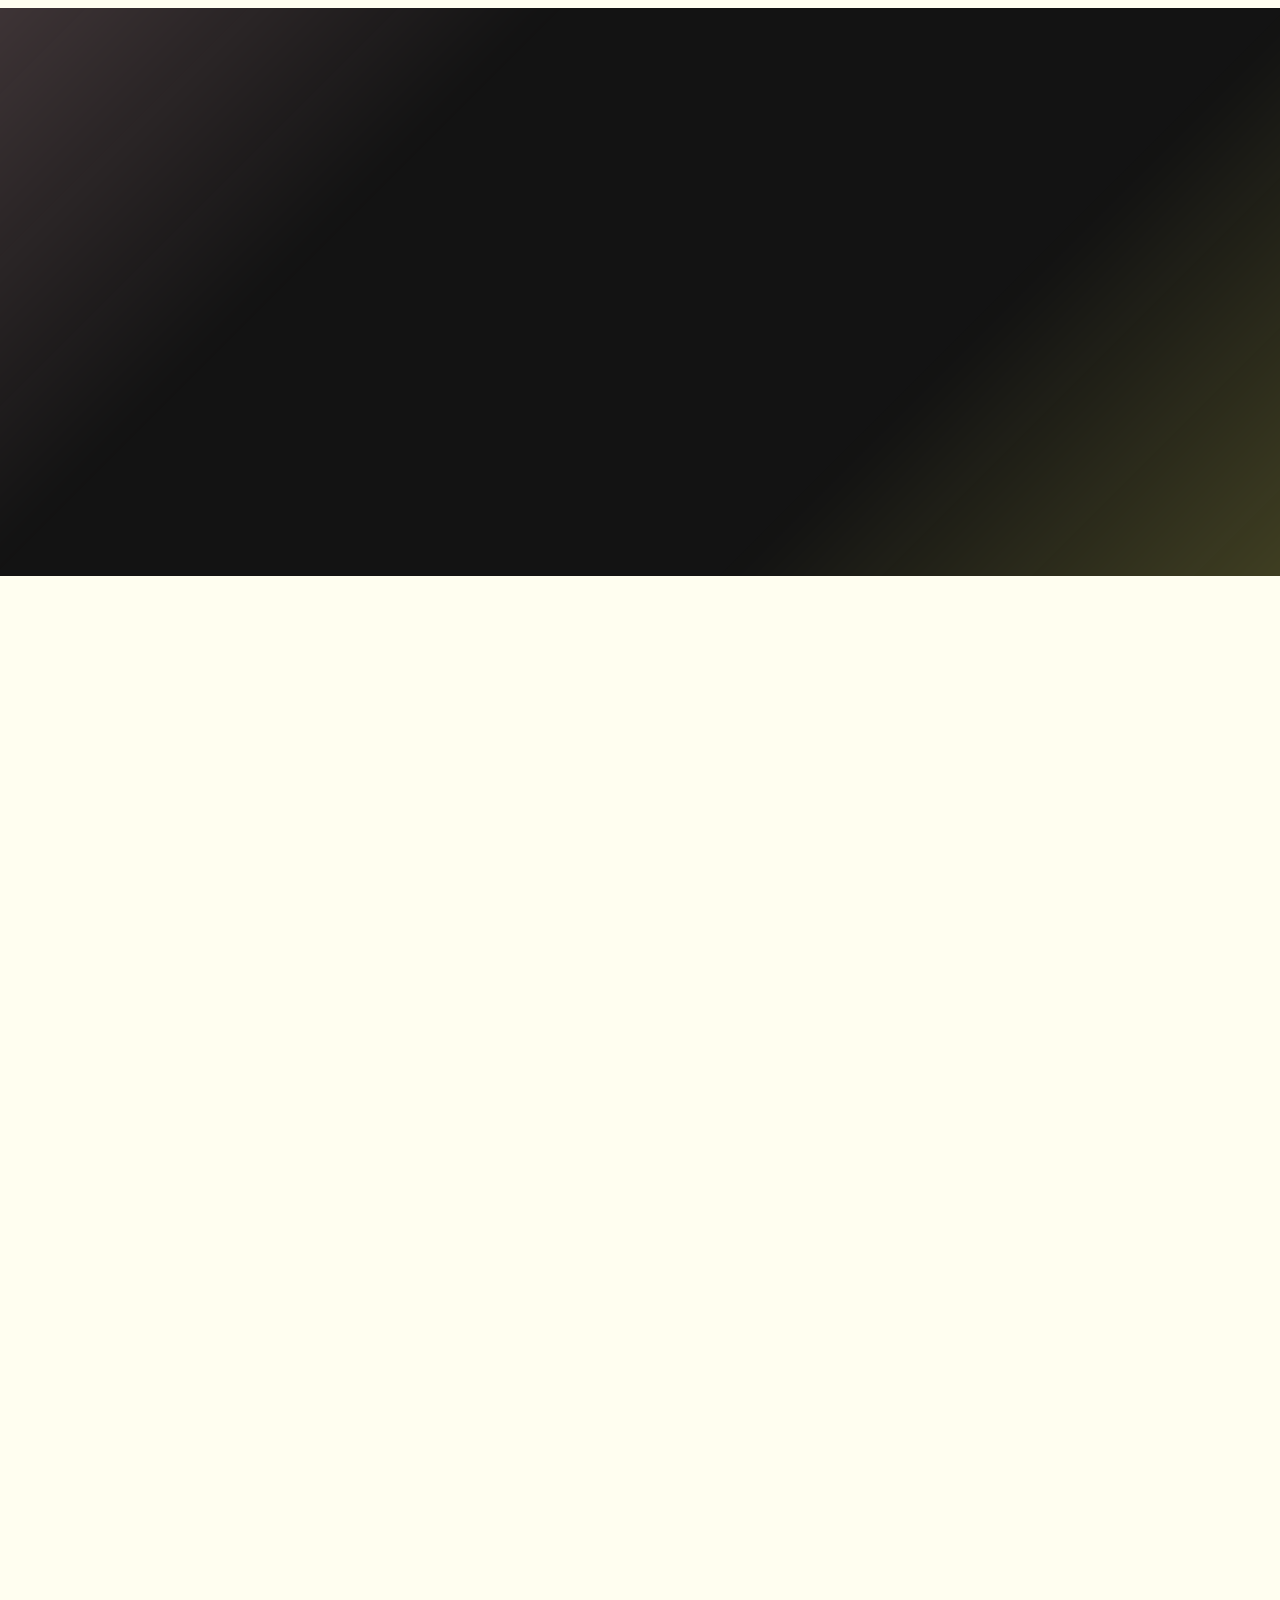
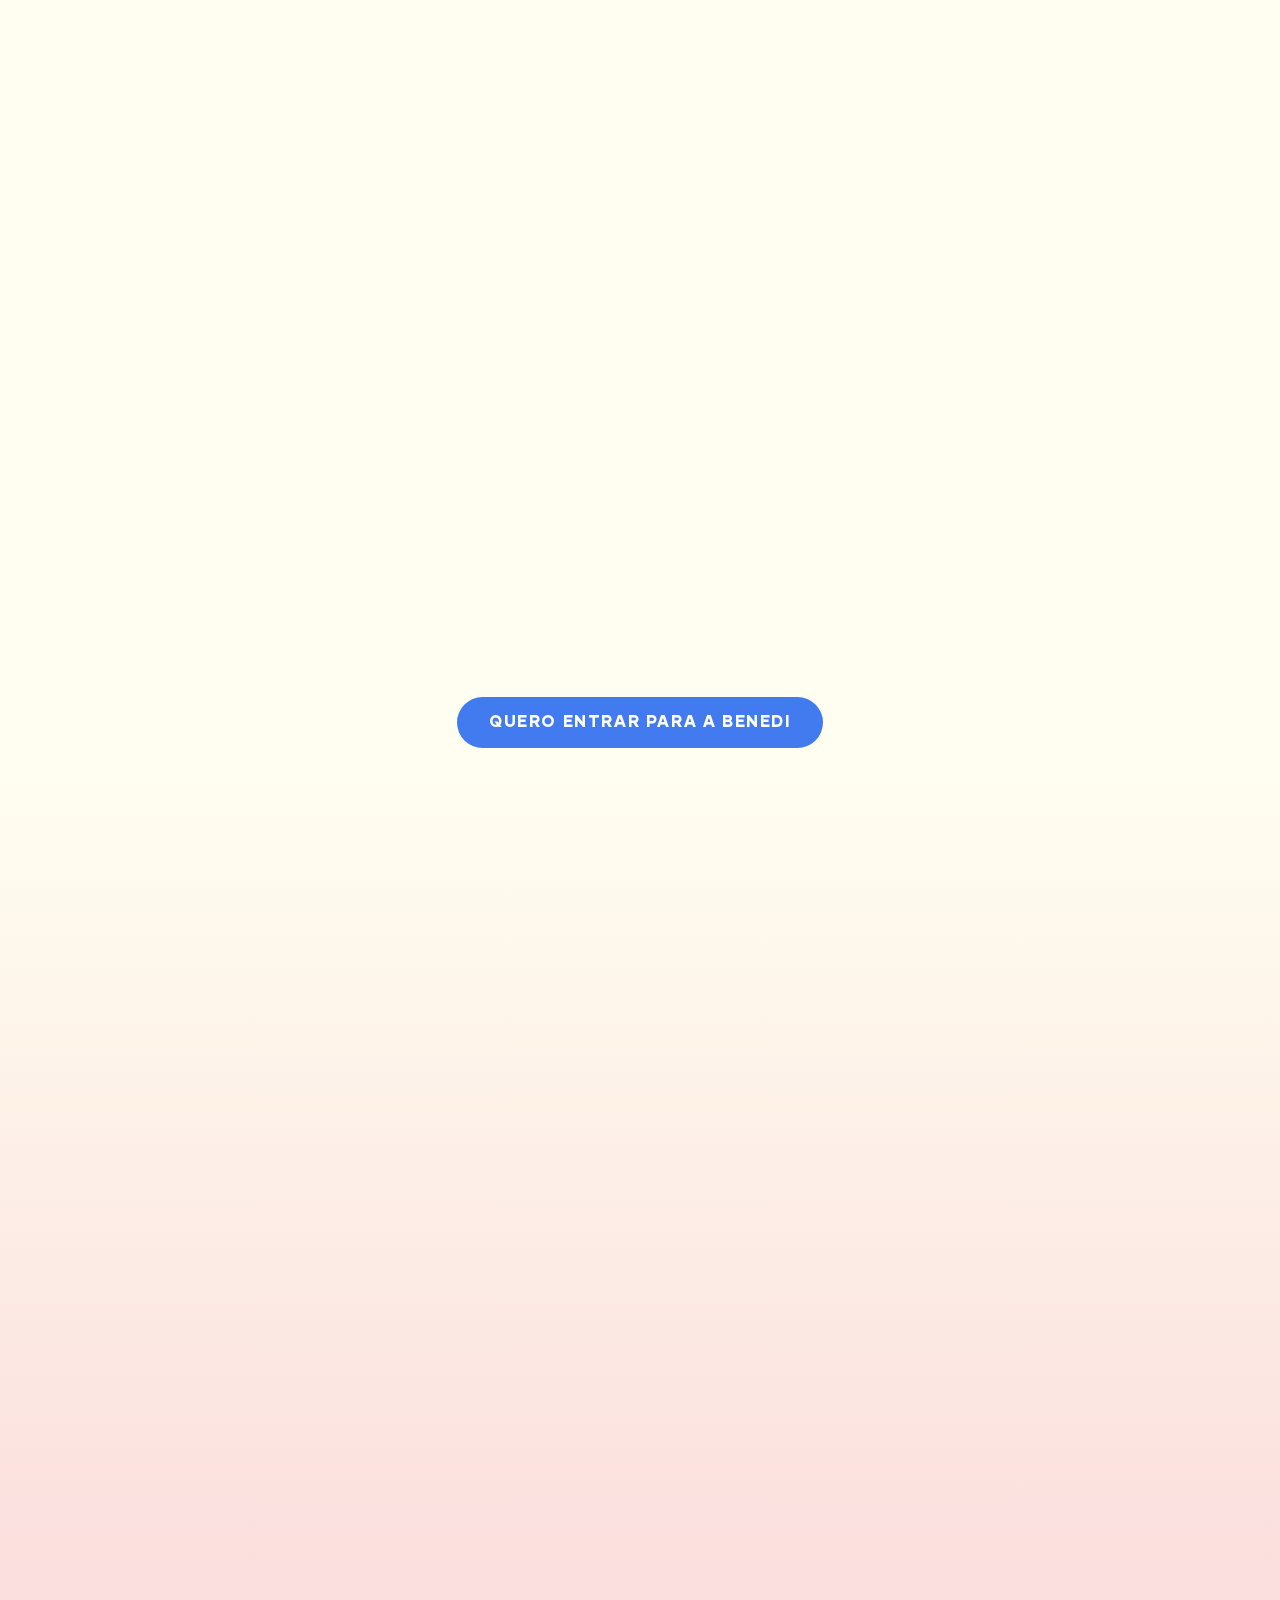
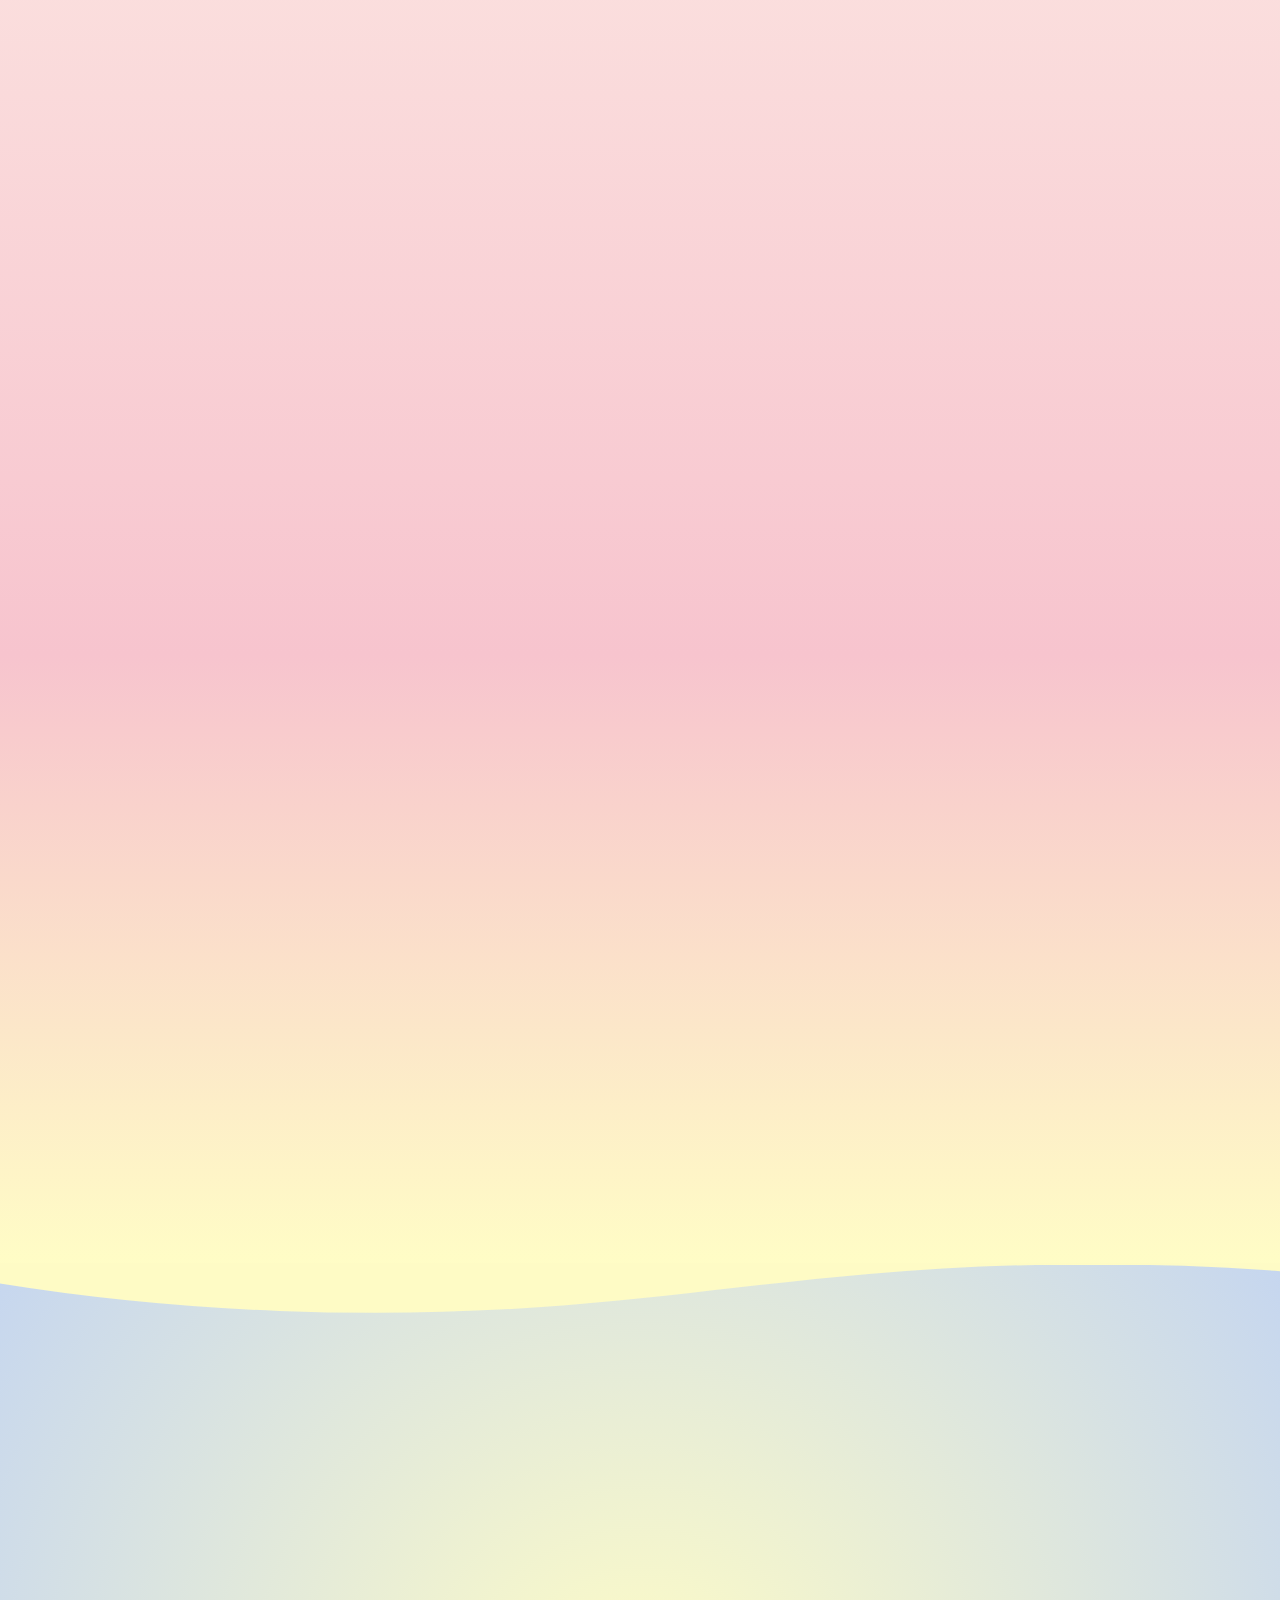
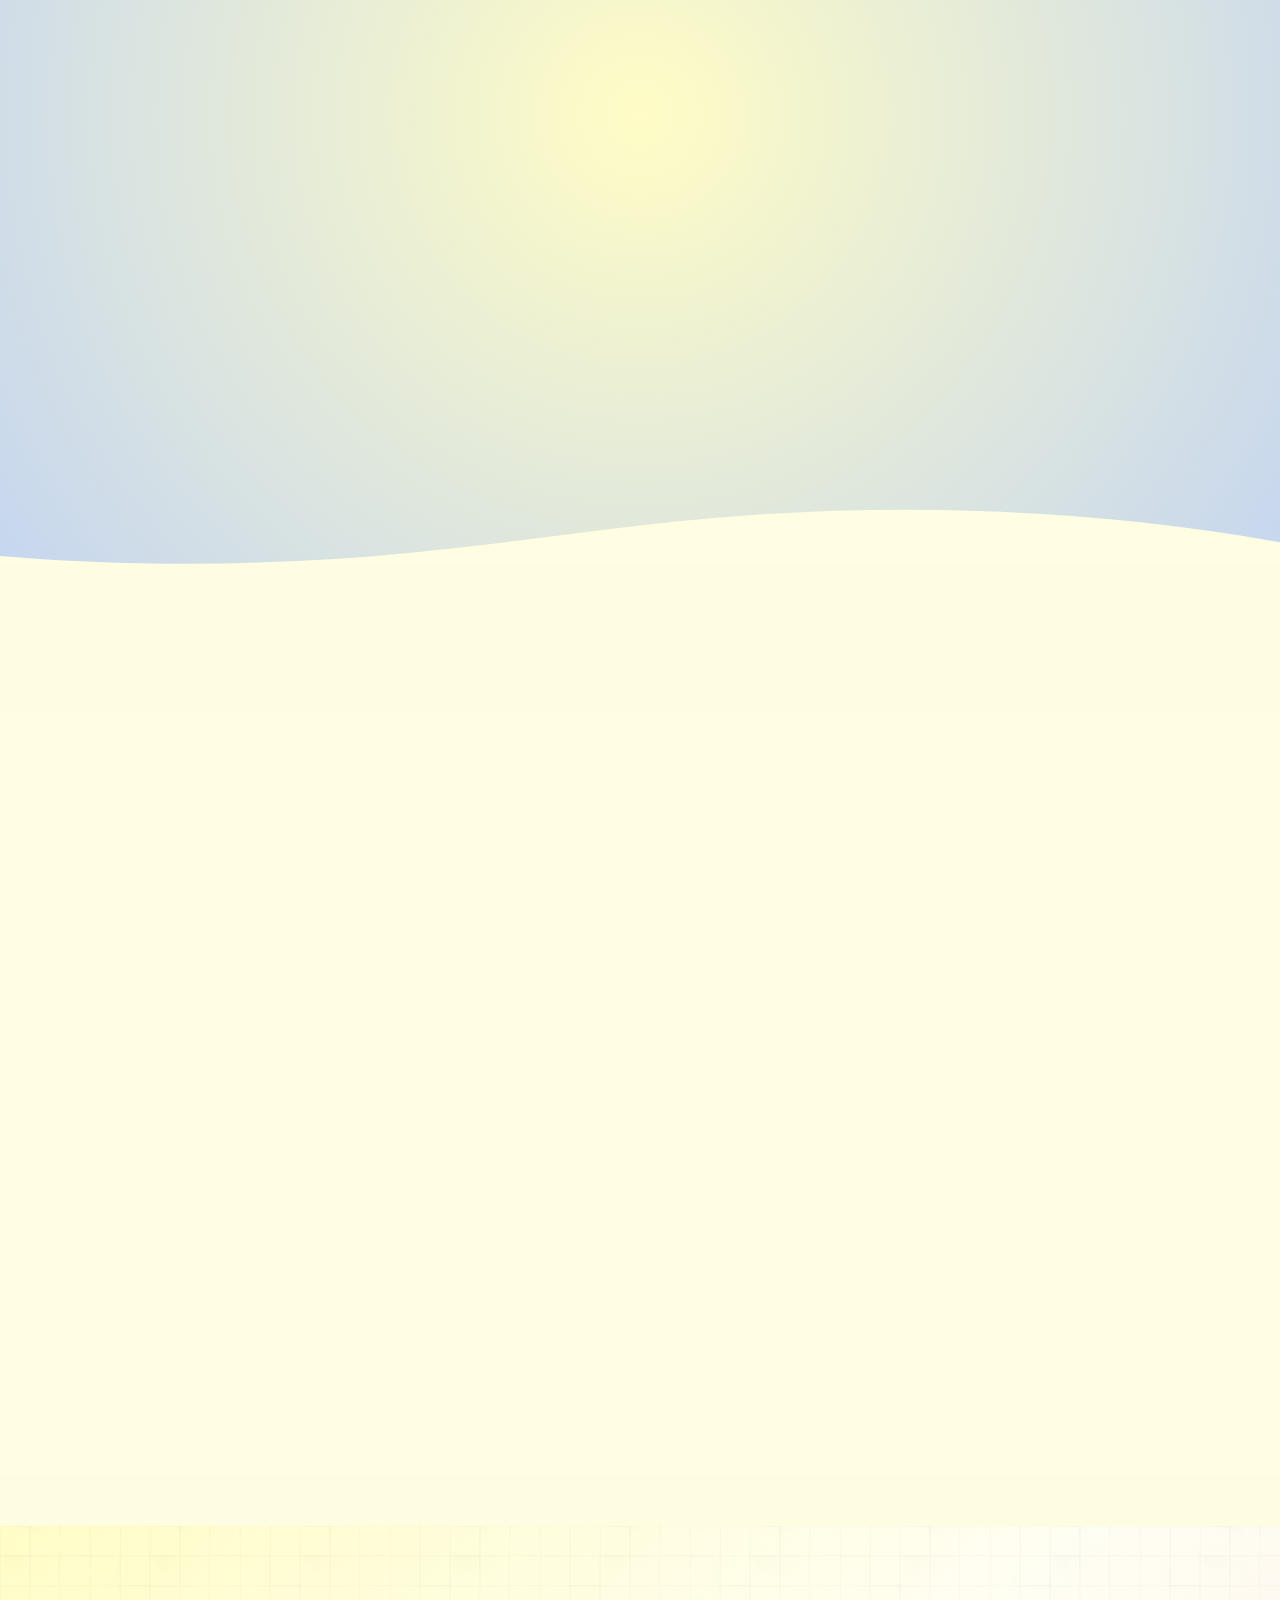
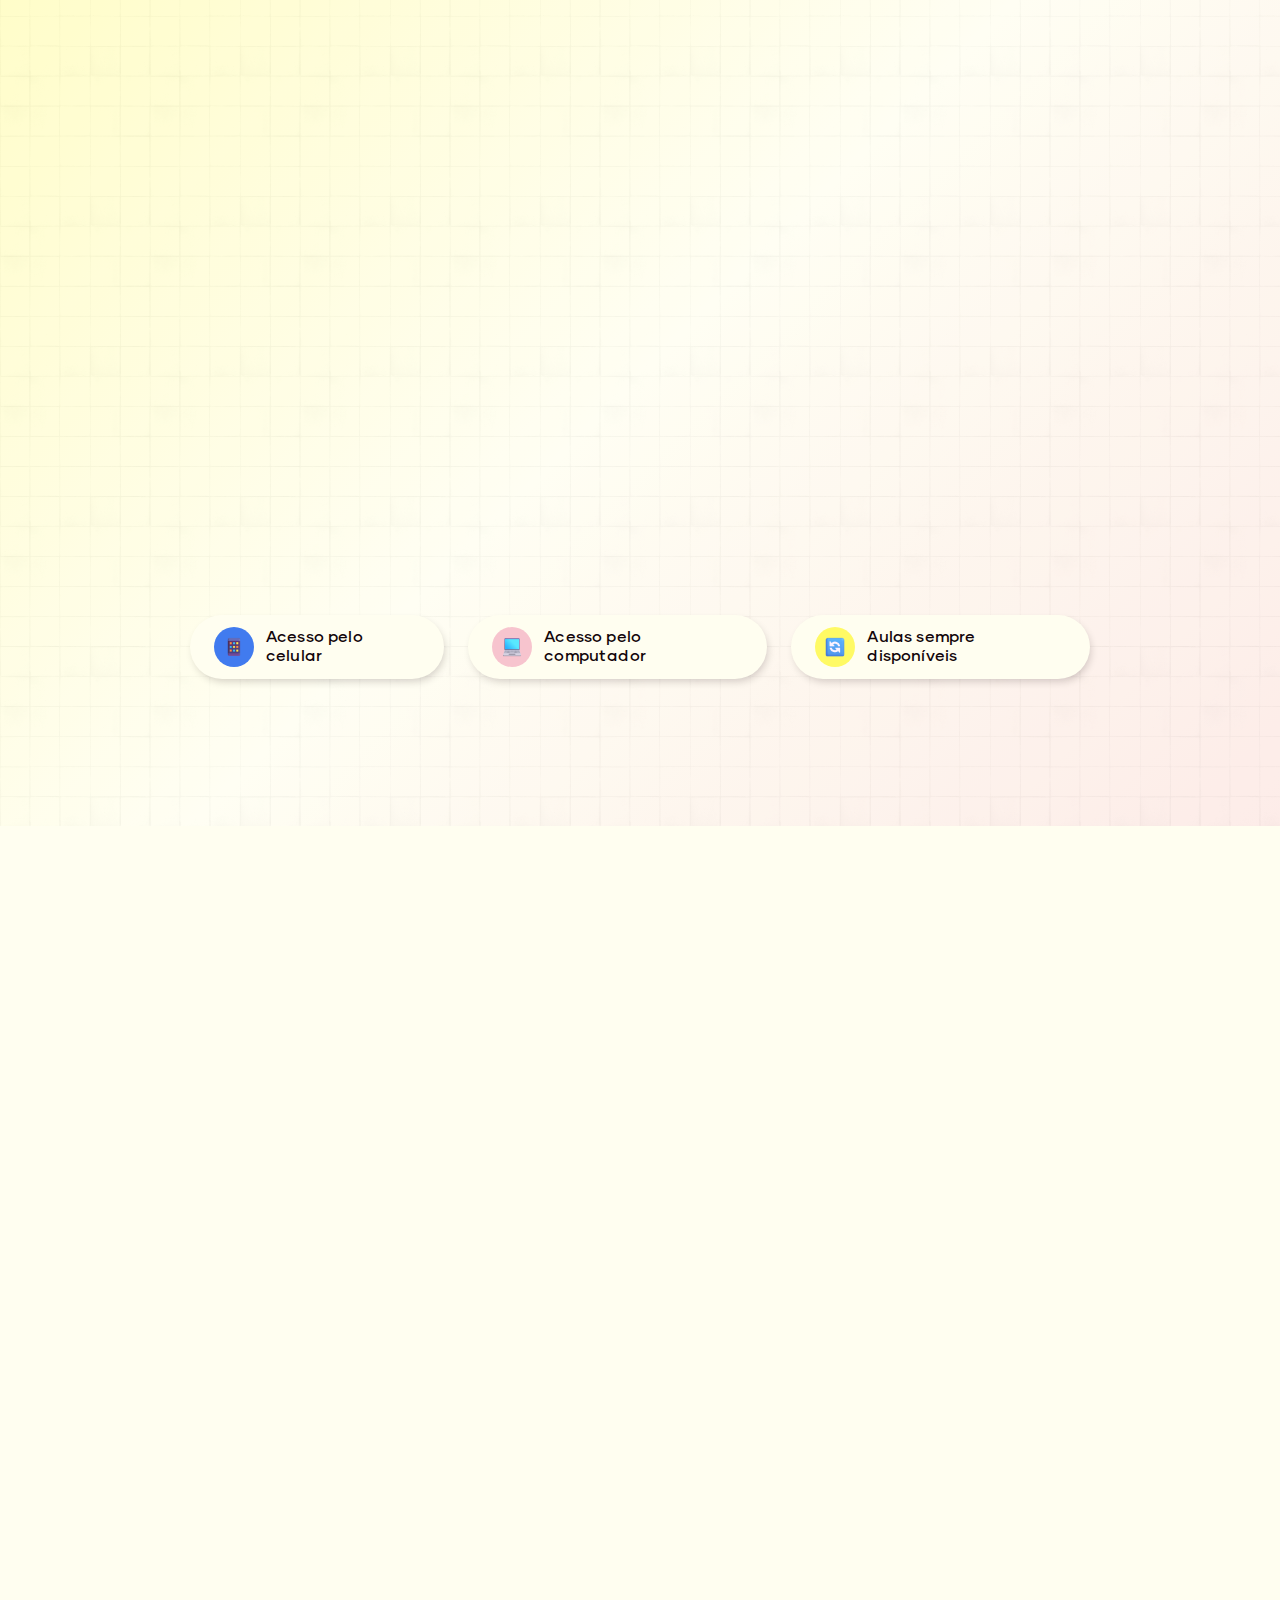
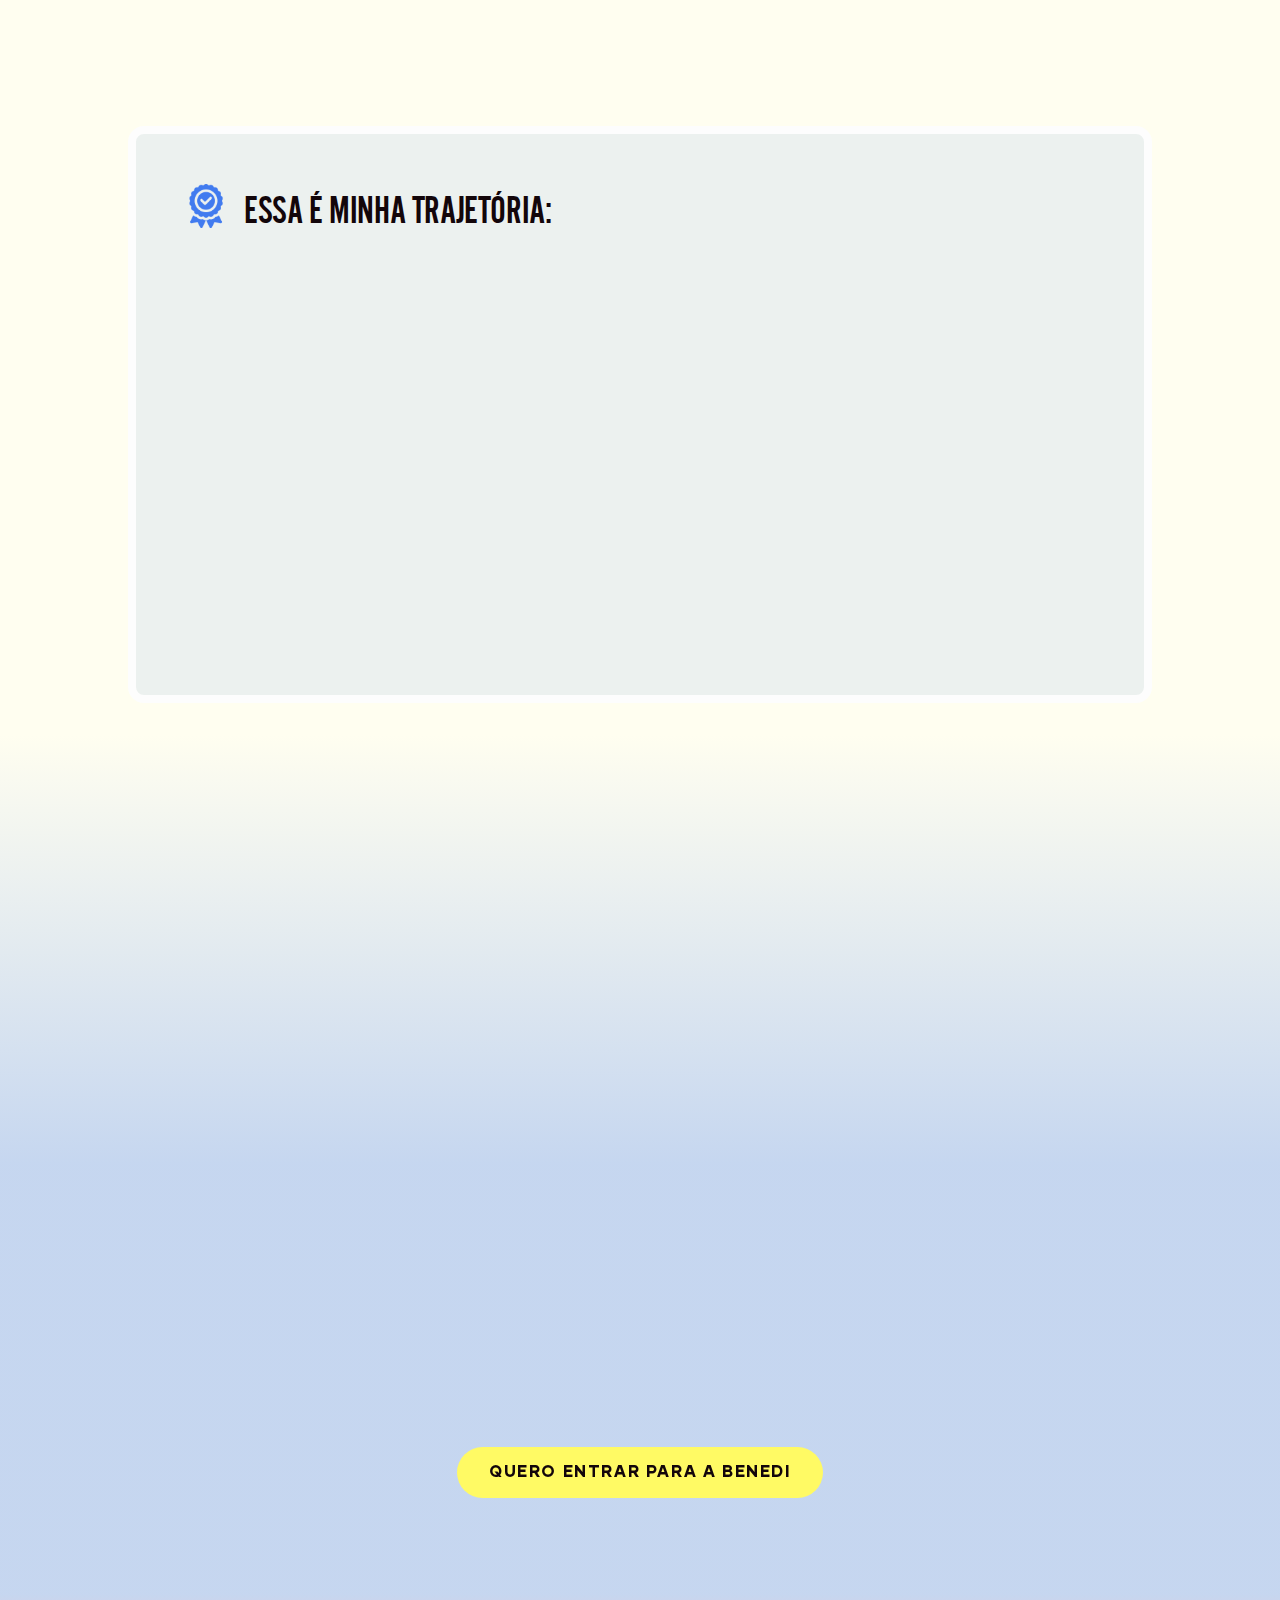
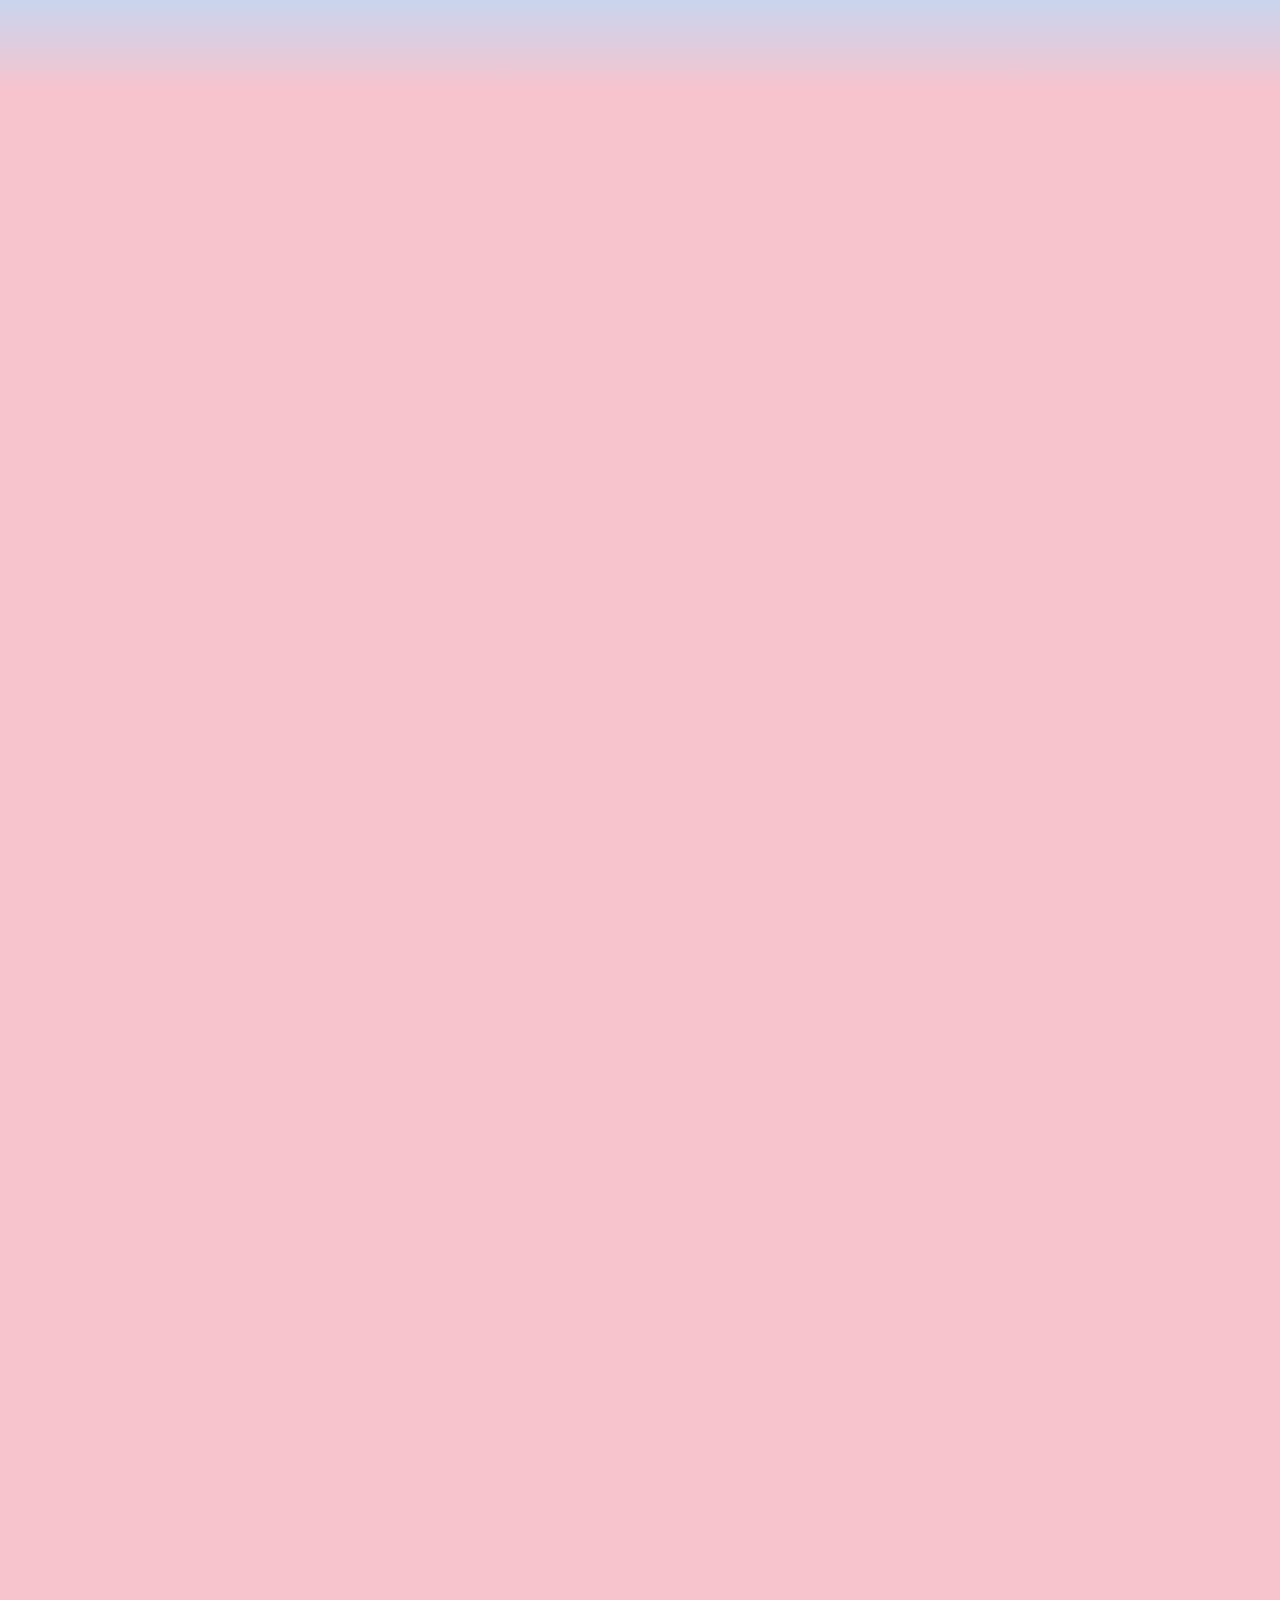
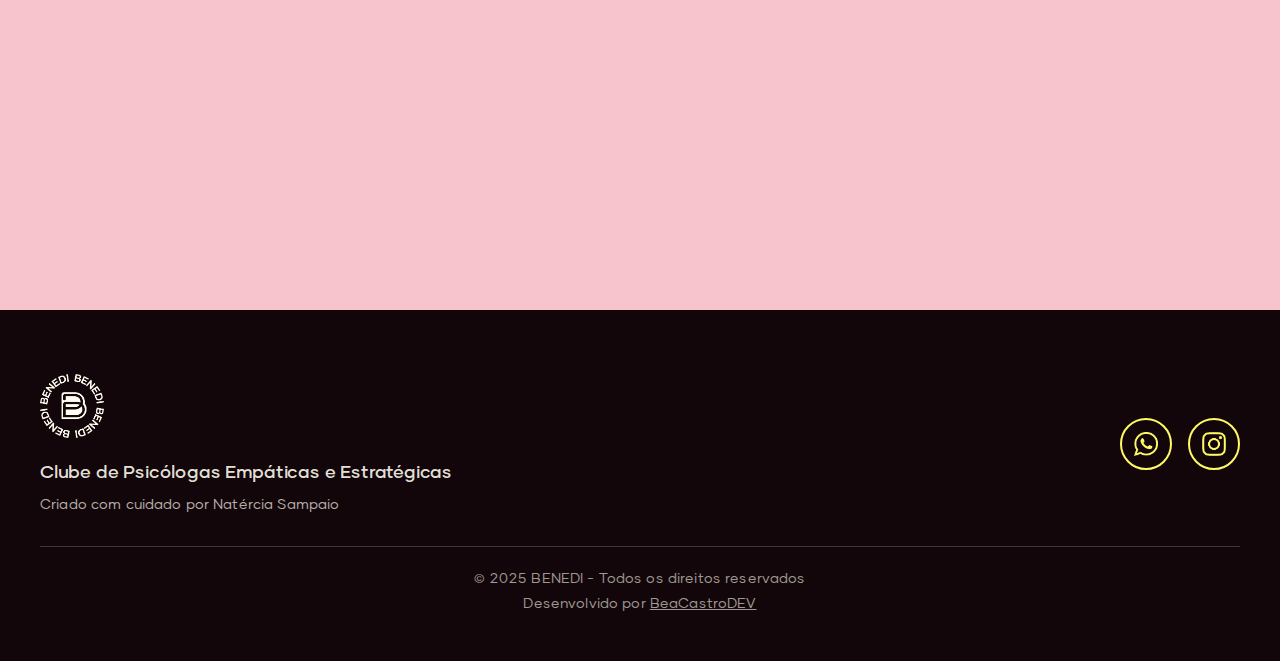
<file: v5/index.html>
<!DOCTYPE html>
<html lang="en">

<head>
  <meta charset="UTF-8">
  <meta name="viewport" content="width=device-width, initial-scale=1.0, viewport-fit=cover">
  <title>BENEDI</title>
  <meta name="theme-color" content="#13060a">

  <meta name="theme-color" content="#fffef0" media="(prefers-color-scheme: light)">
  <meta name="theme-color" content="#13060a" media="(prefers-color-scheme: dark)">

  <!--Tag de compartilhamento com titulo, subtitulo e imagem -->
  <meta name="title" property="og:title" content="BENEDI - Clube de Psicólogas Empáticas e Estratégicas">
  <meta name="description" property="og:description"
    content="Para psis que valorizam a empatia, sem perder de vista o raciocínio estratégico e científico.">
  <!-- <meta property="og:image" content=""> -->
  <meta property="og:url" content="https://beacastroalves.github.io/benedi/">
  <meta property="og:type" content="website">

  <link rel="icon" type="image/x-icon" href="assets/images/logo/B-ico-b.ico">

  <link rel="stylesheet" href="assets/styles/style.css">

  <link rel="stylesheet" href="assets/styles/animations.css">
</head>

<body>
  <!-- Cabeçalho -->
  <header>
    <div class="header-container">
      <img src="assets/images/logo/Benedi-logo-nome-preta.png" alt="logo Benedi circular">
    </div>
  </header>


  <!-- Sessão Principal -->
  <main>
    <!-- Chamada inicial com gradiente no fundo -->
    <section class="intro">
      <div class="intro-text">
        <h1>O clube para psis que valorizam a <span class="highlight highlight-b">empatia</span>, sem perder de vista o
          raciocínio
          <span class="highlight highlight-b">estratégico</span> e científico.
        </h1>
        <p class="description">Raciocínio clínico da vida real, de forma prática.</p>
      </div>
      <a href="#iprice" target="_self" class="btn btn-primary-y" rel="noopener noreferrer">Quero Fazer Parte</a>
      <div class="separador-intro"></div>
    </section>


    <!--  Sessão de Boas-vindas ao BENEDI-->
    <section class="welcome">
      <div class="welcome-text">
        <h1>Bem-vinda à BENEDI!</h1>
        <p class="description">Sabe aquela sensação de que falta algo que traduza a realidade da clínica? A gente
          entende. Aqui, você desenvolve o que nenhuma faculdade ensinou: raciocínio clínico de verdade, daqueles que
          não se aprende em livro, sabe?</p>
      </div>
      <div class="welcome-cards">
        <div class="welcome-card">
          <img src="assets/images/emojis/target.png">
          <h3>Nossa Essência</h3>
          <p>Nós estamos longe de tratar a condução da terapia como um copia e cola de técnicas prontas que não
            consideram particularidades e incertezas. Somos um clube que te ajuda a pensar como uma psi estratégica que
            entende, de fato, a demanda do paciente e não fica apenas apagando incêndios ou refém de protocolos.</p>
        </div>

        <div class="welcome-card">
          <img src="assets/images/emojis/lamp.png">
          <h3>Indo Além do básico</h3>
          <p>Esqueça aquele "se... então" e a pressa para intervir - “se insônia, então higiene do sono", “se
            preocupação, então descatastrofização”, etc. Aqui, a gente mergulha no "porquê", afinal, é isso que
            transforma sua segurança clínica e a vida dos seus pacientes.</p>
        </div>

        <div class="welcome-card">
          <img src="assets/images/emojis/hands.png">
          <h3>Sua Rede</h3>
          <p>Você não está sozinha nisso. Aqui, você encontra outras psis que passam pelos mesmos perrengues, mesmas
            dúvidas, mesmos desafios e, claro, crescem juntas. Aqui, a clínica de ninguém é perfeita, e está tudo bem!
          </p>
        </div>

      </div>
    </section>

    <!-- Frase de Impacto -->
    <section class="impact">
      <div class="impact-bg">
      </div>
      <div class="impact-line">
        <h1>Ser estratégica <span class="highlight-y">não significa</span> abrir mão de ser <span
            class="highlight-p">empática</span></h1>
      </div>
    </section>

    <!-- Quando entra na BENEDI -->
    <section class="change">
      <div class="change-text">
        <h1>O que muda quando você entra para a BENEDI?</h1>
        <p class="description">Spoiler: não é "só mais uma curso", aqui é prática de verdade</p>
      </div>
      <div class="change-cards">
        <div class="change-card">
          <div class="change-wrap bg-pink">
            <img src="assets/images/figuras/segurando-plaquinha-de-flor.png"
              alt="Desenho em linha de uma pessoa segurando uma plaquinha com uma flor desenhada">
          </div>
          <div class="change-card-info">
            <div class="change-card-title">
              <div class="circle"></div>
              <h3>Você não se sente sozinha</h3>
            </div>
            <p class="change-card-description">Você para de se sentir sozinha e conhece outras psis com os mesmos
              desafios. Aqui, você troca experiências, divide angústias e encontra apoio.</p>
          </div>
        </div>

        <div class="change-card reverse">
          <div class="change-wrap bg-yellow">
            <img src="assets/images/figuras/segurando-um-balao-de-conversa.png"
              alt="Desenho em linha de uma pessoa segurando um balao de conversa">
          </div>
          <div class="change-card-info">
            <div class="change-card-title">
              <div class="circle"></div>
              <h3>Da teoria para a prática</h2>
            </div>
            <p class="change-card-description">Você sai do conhecimento dos livros e vai para a prática de verdade, com
              casos reais e discussões profundas sobre os bastidores da clínica não perfeita.</p>
          </div>
        </div>

        <div class="change-card">
          <div class="change-wrap bg-yellow">
            <img src="assets/images/figuras/sentado-no-celular.png"
              alt="Desenho em linha de uma pessoa sentado mexendo no celular" />
          </div>
          <div class="change-card-info">
            <div class="change-card-title">
              <div class="circle"></div>
              <h3>Motivação em grupo</h2>
            </div>
            <p class="change-card-description">Você se motiva a estudar, com metodologia ativa e com um grupo que te
              leva pra cima. A clínica, definitivamente, não precisa ser solitária.</p>
          </div>
        </div>

        <div class="change-card reverse">
          <div class="change-wrap bg-pink">
            <img src="assets/images/figuras/segurando-uma-caneta-e-uma-lampada.png"
              alt="Desenho em linha de uma pessoa segurando uma caneta e uma lampada" />
          </div>
          <div class="change-card-info">
            <div class="change-card-title">
              <div class="circle"></div>
              <h3>Raciocínio clínico de verdade</h2>
            </div>
            <p class="change-card-description">A gente desenvolve seu raciocínio clínico de verdade. Nosso objetivo é ir
              além do óbvio, desenvolvendo sua autonomia e capacidade de improviso calculado, sem ficar refém de um
              script.</p>
          </div>
        </div>
      </div>
      <a href="#iprice" target="_self" class="btn btn-primary-b" rel="noopener noreferrer">QUERO ENTRAR PARA A
        BENEDI</a>
    </section>

    <!-- O que vai encontrar ao entrar para a BENEDI -->
    <section class="find">
      <div class="find-text">
        <h1>O que você vai encontrar ao entrar para Benedi?</h1>
      </div>
      <div class="find-cards">
        <div class="find-card">
          <div class="find-card-icon"><img src="assets/images/emojis/brain.png"></div>
          <h3 class="find-card-title">Encontros Ao Vivo</h3>
          <p class="find-card-description">Encontros quinzenais voltados para desenvolvimento de competências
            específicas com roleplay, análise de caso, análise de vinheta, dinâmicas, etc.</p>
        </div>
        <div class="find-card">
          <div class="find-card-icon"><img src="assets/images/emojis/target.png"></div>
          <h3 class="find-card-title">Definição de Metas colaborativas</h3>
          <p class="find-card-description">Definimos, em conjunto, quais competências, dificuldades e objetivos o grupo
            quer desenvolver.</p>
        </div>
        <div class="find-card">
          <div class="find-card-icon"><img src="assets/images/emojis/lupa.png"></div>
          <h3 class="find-card-title">Monitoramento do progresso</h3>
          <p class="find-card-description">Escala de autoavaliação + autoreflexão realizada a cada 3 meses.</p>
        </div>
        <div class="find-card">
          <div class="find-card-icon"><img src="assets/images/emojis/people.png"></div>
          <h3 class="find-card-title">Acesso às aulas gravadas</h3>
          <p class="find-card-description">Os encontros de desenvolvimento de competências ficam disponíveis na Kiwify.
            E, os encontros em grupo de supervisão também são gravados quando necessário</p>
        </div>
        <div class="find-card">
          <div class="find-card-icon"><img src="assets/images/emojis/games.png"></div>
          <h3 class="find-card-title">Gamificação do desenvolvimento</h3>
          <p class="find-card-description">Um jeito leve de acompanhar seu desenvolvimento: você registra quando assiste
            aos encontros, leva casos, executa planos de ação e também práticas de autocuidado. Afinal, ser uma boa
            psicóloga envolve múltiplos fatores!</p>
        </div>
        <div class="find-card">
          <div class="find-card-icon"><img src="assets/images/emojis/books.png"></div>
          <h3 class="find-card-title">Acesso à biblioteca de técnicas, questionários e escalas</h3>
          <p class="find-card-description">Materiais prontos para você editar e utilizar durante os atendimentos.</p>
        </div>
        <div class="find-card">
          <div class="find-card-icon"><img src="assets/images/emojis/globe.png"></div>
          <h3 class="find-card-title">Grupo no whatsapp para networking</h3>
          <p class="find-card-description">Grupo geral reunindo todas as turmas de supervisão, além dos grupos
            individuais de cada turma, favorecendo troca de experiências e conexões profissionais.</p>
        </div>
        <div class="find-card">
          <div class="find-card-icon"><img src="assets/images/emojis/brightness.png"
              style="transform: translateX(2px);"></div>
          <h3 class="find-card-title">Metodologia Ativa</h3>
          <p class="find-card-description">Aqui, você não fica só ouvindo as aulas de forma passiva. Nós priorizamos que
            você coloque a mão na massa e aprenda na prática com casos reais ou simulações. Pode esperar muito
            role-play, exercícios, jogos, etc.</p>
        </div>
      </div>
    </section>

    <!-- Mostrar que a cliente não está sozinha -->
    <section class="not-alone">
      <div class="not-alone-container">
        <span class="not-alone-icon"><img src="assets/images/emojis/heart-rate.png"></span>
        <h2>Aprendizado contínuo com foco na prática e construído em conjunto, porque a clínica <span
            class="highlight">não</span> <span class="highlight">precisa</span> (nem deve) ser
          solitária.</h2>
        <a href="#iprice" target="_self" class="btn btn-primary-p-y" rel="noopener noreferrer">QUERO ENTRAR PARA A
          BENEDI</a>
      </div>
    </section>

    <!-- Na BENEDI a cliente participa ativamente -->
    <section class="active">
      <div class="custom-shape-divider-top-1770305671">
        <svg data-name="Layer 1" xmlns="http://www.w3.org/2000/svg" viewBox="0 0 1200 120" preserveAspectRatio="none">
          <path
            d="M321.39,56.44c58-10.79,114.16-30.13,172-41.86,82.39-16.72,168.19-17.73,250.45-.39C823.78,31,906.67,72,985.66,92.83c70.05,18.48,146.53,26.09,214.34,3V0H0V27.35A600.21,600.21,0,0,0,321.39,56.44Z"
            class="shape-fill"></path>
        </svg>
      </div>

      <div class="active-content">
        <img src="assets/images/logo/Benedi-linha-preto.png" class="logo" alt="Logomarca Benedi em linha preta">
        <h2>Na Benedi, você não vai só assistir aula, você participa ativamente!</h2>
        <p class="description">Nossa metodologia é <span>ativa</span> e pensada para que você tenha resultados reais no
          desenvolvimento clínico, afinal, ninguém cresce só assistindo aula de maneira passiva.</p>
        <div class="active-card">
          <p>Cresce quem se <span class="highlight-b">MOVIMENTA</span> e <span class="highlight-p">EXECUTA</span>. Por
            isso, incluímos em todos os encontros pelo menos um ou mais métodos de aprendizagem: exercícios, estudos de
            caso, role-plays, análise de gravação de sessão, jogos, etc.</p>
        </div>
        <div class="active-items">
          <div class="active-item">
            <p class="active-icon bg-blue"><img src="assets/images/emojis/mask.png"></p>
            <p class="active-title">Role-plays</p>
          </div>
          <div class="active-item">
            <p class="active-icon bg-pink"><img src="assets/images/emojis/prancheta.png"></p>
            <p class="active-title">Casos Reais</p>
          </div>
          <div class="active-item">
            <p class="active-icon bg-yellow"><img src="assets/images/emojis/target.png"></p>
            <p class="active-title">Dinâmicas</p>
          </div>
          <div class="active-item">
            <p class="active-icon bg-blue"><img src="assets/images/emojis/controle.png"></p>
            <p class="active-title">Gamificação</p>
          </div>
        </div>
      </div>

      <div class="custom-shape-divider-bottom-1770305896">
        <svg data-name="Layer 1" xmlns="http://www.w3.org/2000/svg" viewBox="0 0 1200 120" preserveAspectRatio="none">
          <path
            d="M321.39,56.44c58-10.79,114.16-30.13,172-41.86,82.39-16.72,168.19-17.73,250.45-.39C823.78,31,906.67,72,985.66,92.83c70.05,18.48,146.53,26.09,214.34,3V0H0V27.35A600.21,600.21,0,0,0,321.39,56.44Z"
            class="shape-fill"></path>
        </svg>
      </div>
    </section>

    <!-- Sessão de preços -->
    <section class="price" id="iprice">
      <div class="price-intro">
        <h1>Formatos de participação na Benedi</h1>
        <p class="description">Você pode escolher como viver sua experiência, de acordo com seu momento profissional e
          disponibilidade:</p>
      </div>
      <div class="price-cards">
        <div class="price-card">
          <div class="price-card-title">
            <h2>TRIMESTRAL</h2>
            <div class="price-line">
              <span>3x</span>
              <p>R$119,90</p>
            </div>
          </div>
          <ul>
            <li>
              <span></span>
              <p>Aulas ao vivo quinzenalmente</p>
            </li>
            <li>
              <span></span>
              <p>Aulas gravadas</p>
            </li>
            <li>
              <span></span>
              <p>Acesso à biblioteca de ferramentas</p>
            </li>
            <li>
              <span></span>
              <p>01 Autoavaliação trimestral</p>
            </li>
            <li>
              <span></span>
              <p>Grupo de whatsapp para networking</p>
            </li>
            <li>
              <span></span>
              <p>Participação de gamificação e premiações </p>
            </li>
          </ul>
          <div class="price-card-button">
            <a href="https://pay.kiwify.com.br/ATHoTLS" target="_blank" class="btn btn-primary-b"
              rel="noopener noreferrer">QUERO TRÊS MESES</a>
          </div>
        </div>

        <div class="price-card">
          <div class="price-best-choice">
            <span>⭐ MAIS ESCOLHIDO</span>
          </div>
          <div class="price-card-title">
            <h2>SEMESTRAL</h2>
            <div class="price-line">
              <span class="highlight-y">6x</span>
              <p>R$99,90</p>
            </div>
          </div>
          <ul>
            <li>
              <span></span>
              <p>Aulas ao vivo quinzenalmente</p>
            </li>
            <li>
              <span></span>
              <p>Aulas gravadas</p>
            </li>
            <li>
              <span></span>
              <p>Acesso à biblioteca de ferramentas</p>
            </li>
            <li>
              <span></span>
              <p>02 Autoavaliações trimestrais</p>
            </li>
            <li>
              <span></span>
              <p>Grupo de whatsapp para networking</p>
            </li>
            <li>
              <span></span>
              <p>Participação de gamificação e premiações </p>
            </li>
          </ul>
          <div class="price-card-button">
            <a href="https://pay.kiwify.com.br/g2TgTGh" target="_self" class="btn btn-primary-y pulse"
              rel="noopener noreferrer">QUERO SEIS MESES</a>
          </div>
        </div>
      </div>
    </section>

    <!-- Mostrar como é a plataforma e as aulas -->
    <section class="mockup">
      <div class="mockup-container">
        <div class="mockup-text">
          <h1>Assista <span class="highlight-b highlight">quando</span>
            e <span class="highlight-p highlight">onde</span> quiser</h1>
          <p class="description">Você poderá assistir, e reassistir, os encontros de desenvolvimento de competências,
            diretamente da plataforma <span>Kiwify</span>.</p>
        </div>
        <div class="mockup-imgs">
          <div><img src="assets/images/fotos/mockup1.png" alt="Mockup foto 1"></div>
          <div><img src="assets/images/fotos/mockup2.png" alt="Mockup foto 2"></div>
          <div><img src="assets/images/fotos/mockup3.png" alt="Mockup foto 3"></div>
        </div>
        <div class="mockup-itens">
          <div class="mockup-item">
            <div><img src="assets/images/emojis/tablet.png" alt="Emoji tablet"></div><p>Acesso pelo celular</p>
          </div>
          <div class="mockup-item">
            <div><img src="assets/images/emojis/notebook.png" alt="Emoji laptop"></div><p>Acesso pelo computador</p>
          </div>
          <div class="mockup-item">
            <div><img src="assets/images/emojis/repeat.png" alt="Emoji repetir"></div><p>Aulas sempre disponíveis</p>
          </div>
        </div>
      </div>

    </section>

    <!-- Sessão sobre a nat -->
    <section class="about-nat">
      <div class="about-intro">
        <h1>Sobre a Nat</h1>
        <p>Conheça a psicóloga por trás da BENEDI</p>
      </div>
      <div class="about-cards-wrap">
        <div class="about-card about-img">
          <img src="assets/images/fotos/nat.jpg" alt="Fotografia da Natércia Sampaio">
        </div>
        <div class="about-card about-info-items">
          <div class="about-info-item">
            <span class="about-nat-icon"></span>
            <p><span class="nat highlight-b">Oi! Eu me chamo Natércia</span>, mas pode chamar de <span
                class="highlight-b">Nat</span> mesmo. Sou psicóloga clínica, professora e supervisora e criei a BENEDI,
              porque sempre senti falta de um espaço para compartilhar os dilemas da clínica da vida real.</p>
            <p><span class="highlight-b">Nas redes sociais,</span> parece que todos estão com casos avançando, que cada
              sessão é muito bem planejada e o pior: o discurso de que te falta aprender mais e mais técnicas.</p>
            <p><span class="highlight-b">Por muito tempo,</span> eu achei que a segurança na clínica viria de
              protocolos, estrutura, como se houvesse um único jeito “certo” de fazer as coisas (até já tive aquela
              crise marota de achar que não estava fazendo PBE).</p>
            <p><span class="highlight-b">No fim,</span> descobri que o caminho é entender o "porquê" antes de buscar o
              como. Entendi que a base para a segurança na clínica envolve: raciocínio clínico científico, formulação de
              caso bem feita, empatia de verdade e muita, mas muita tolerância à incerteza com uma pitada de improviso.
            </p>
            <p><span class="highlight">E a Benedi é fruto disso!</span></p>
          </div>
        </div>
      </div>
    </section>

    <!-- Sessão sobre a formação e certificações -->
    <section class="certificate">
      <div class="certificate-container">
        <div class="certificate-intro">
          <img src="assets/images/emojis/badge.png" alt="Emoji badge">
          <h2>Essa é minha trajetória:</h2>
        </div>
        <ul>
          <li>
            <img src="./assets/images/emojis/check.png" alt="Emoji check">
            <p>Supervisora Técnica</p>
          </li>
          <li>
            <img src="./assets/images/emojis/check.png" alt="Emoji check">
            <p>Terapeuta Certificada pela Federação Brasileira de Terapias Cognitivas</p>
          </li>
          <li>
            <img src="./assets/images/emojis/check.png" alt="Emoji check">
            <p>Treinamento em Supervisão pelo Beck Institute;</p>
          </li>
          <li>
            <img src="./assets/images/emojis/check.png" alt="Emoji check">
            <p>Co-autora do "Além dos Extremos" (Sinopsys);</p>
          </li>
          <li>
            <img src="./assets/images/emojis/check.png" alt="Emoji check">
            <p>Especialista em Terapia Cognitivo Comportamental</p>
          </li>
          <li>
            <img src="./assets/images/emojis/check.png" alt="Emoji check">
            <p>Formação em Intervenções em Ansiedade, DBT e ACT;</p>
          </li>
          <li>
            <img src="./assets/images/emojis/check.png" alt="Emoji check">
            <p>Criadora do "Dominando o TAG (DT)";</p>
          </li>
          <li>
            <img src="./assets/images/emojis/check.png" alt="Emoji check">
            <p>Fundadora do "Programa de Supervisão Raciocínio Clínico Ampliado (RCA)"</p>
          </li>
        </ul>
      </div>
    </section>

    <!-- Depoimentos das alunas -->
    <section class="dep">
      <div class="dep-text">
        <h2>O que as <span>empáticas</span> e <span>estratégicas</span> (nossas alunas) estão falando</h2>
        <p class="description">Histórias reais de transformação profissional</p>
      </div>
      <div class="dep-cards">
        <div class="dep-card">
          <img src="assets/images/fotos/dep-1.jpg">
        </div>

        <div class="dep-card">
          <img src="assets/images/fotos/dep-2.jpg">
        </div>

        <div class="dep-card">
          <img src="assets/images/fotos/dep-3.jpg">
        </div>
      </div>
      <a href="#iprice" target="_self" class="btn btn-primary-y" rel="noopener noreferrer">QUERO ENTRAR PARA A
        BENEDI</a>
    </section>

    <div class="separador-faq"></div>
    <section class="faq">
      <article class="faq-container">
        <div class="faq-text">
          <h1>Dúvidas? A gente responde</h1>
          <p class="description">As perguntas que todo mundo faz (e que você provavelmente tá pensando também)</p>
        </div>
        <ul class="accordions">
          <li class="accordion">
            <h3 class="trigger">Como funcionam os encontros ao vivo?</h3>
            <div class="accordion-content">
              <p>São encontros focados em desenvolver habilidades clínicas essenciais para a clínica como:
                raciocínio clínico, tomada de decisão, formulação de casos, estabelecimento de objetivos,
                saber o que priorizar no tratamento, etc. Tudo isso <span class="highlight">de forma PRÁTICA</span>,
                com role-plays, exercícios, vinhetas clínicas, etc.
              </p>
            </div>
          </li>
          <li class="accordion">
            <h3 class="trigger">Quando acontecem os encontros ao vivo?</h3>
            <div class="accordion-content">
              <p>Os encontros ao vivo de desenvolvimento de competências acontecem de forma quinzenal, nas
                <span class="highlight">segundas às 10h</span>.
                Caso você não consiga participar, as aulas <span class="highlight">ficam gravadas</span>
                na plataforma para assistir quando puder.
              </p>
            </div>
          </li>
          <li class="accordion">
            <h3 class="trigger">Quais aulas encontro dentro da BENEDI?</h3>
            <div class="accordion-content">
              <p><span class="highlight">Todas as aulas envolvem PBE</span>
                e competências/ habilidades que todo psi precisa ter para uma clínica de excelência..
                Algumas aulas que já temos disponíveis são: “como estabelecer objetivos em terapia?”,
                “por onde começar a intervir?”, “como desenvolver um raciocínio clínico de excelência?”.
              </p>
            </div>
          </li>
          <li class="accordion">
            <h3 class="trigger">Como tenho acesso ao produto?</h3>
            <div class="accordion-content">
              <p>Após a inscrição, você recebe <span class="highlight">acesso à plataforma Kiwify</span>,
                onde ficam as aulas gravadas e materiais complementares. Os encontros ao vivo acontecem via
                Zoom e os links são enviados por whatsapp.
              </p>
            </div>
          </li>
          <li class="accordion">
            <h3 class="trigger">Sou estudante, posso participar?</h3>
            <div class="accordion-content">
              <p><span class="highlight">Pode sim!</span> A BENEDI recebe estudantes que já estão atendendo
                ou se preparando para a prática clínica e querem desenvolver autonomia e segurança no
                raciocínio clínico desde cedo.
              </p>
            </div>
          </li>
          <li class="accordion">
            <h3 class="trigger">Eu estou cheia de demandas, será que dou conta da BENEDI?</h3>
            <div class="accordion-content">
              <p>As aulas <span class="highlight">acontecem ao vivo e ficarão gravadas</span>.
                Sendo assim, você consegue assistir de onde quiser, a hora que quiser,
                adaptando à sua rotina.
              </p>
            </div>
          </li>
          <li class="accordion">
            <h3 class="trigger">Preciso ser da TCC para participar?</h3>
            <div class="accordion-content">
              <p><span class="highlight">Nosso foco é PBE.</span>
                Na Benedi, passeamos por todas as abordagens empiricamente sustentadas: TCC, DBT, ACT, etc.
              </p>
            </div>
          </li>
          <li class="accordion">
            <h3 class="trigger">Eu tenho garantia?</h3>
            <div class="accordion-content">
              <p>
                Independente do plano, <span class="highlight">você tem garantia de 7 dias</span>. Se voce sentir que a
                BENEDI não é pra você,
                devolvemos seu investimento. Depois desse período, o valor não é reembolsável,
                mas você mantém todos os benefícios até o fim do período que pagou.
              </p>
            </div>
          </li>
          <li class="accordion">
            <h3 class="trigger">Por quanto tempo terei de acesso?</h3>
            <div class="accordion-content">
              <p>Seu acesso é válido de acordo com o plano escolhido.
                <span class="highlight">No plano trimestral</span>, você tem acesso durante os 3 meses contratados.
                <span class="highlight">No plano semestral</span>, o acesso é válido por 6 meses.
                Em ambos, a renovação acontece de forma automática, garantindo continuidade no acompanhamento.
              </p>
            </div>
          </li>
          <li class="accordion">
            <h3 class="trigger">Posso cancelar a qualquer momento?</h3>
            <div class="accordion-content">
              <p>
                Sim. Como a BENEDI funciona no formato de <span class="highlight">assinatura</span>,
                a renovação é automática, na conclusão do seu plano, mas você pode
                <span class="highlight">cancelar quando quiser</span>. Após o cancelamento,
                você mantém o acesso até o final do período já pago, sem novas cobranças.
              </p>
            </div>
          </li>
          <li class="accordion">
            <h3 class="trigger">Recebo certificado?</h3>
            <div class="accordion-content">
              <p>Sim. <span class="highlight">É possível solicitar</span> emissão de certificado.
              </p>
            </div>
          </li>
          <li class="accordion">
            <h3 class="trigger">Qual a forma de pagamento?</h3>
            <div class="accordion-content">
              <p>
                O pagamento é feito <span class="highlight">via cartão de crédito</span>,
                no formato de <span class="highlight">assinatura</span>. O valor
                não consome o limite do cartão de uma vez, ou seja, a cobrança é realizada
                <span class="highlight">mensalmente</span>, de acordo com o plano contratado.
              </p>
            </div>
          </li>
        </ul>
      </article>
    </section>

    <section class="benedi">
      <div class="benedi-container">
        <h1>O que esperar da Benedi?</h1>
        <p class="description">Aqui,
          <span class="highlight" >você</span>
          <span class="highlight">não</span>
          <span class="highlight">aprende</span>
          <span class="highlight">como</span>
          <span class="highlight">se</span>
          <span class="highlight">tudo</span>
          <span class="highlight">fosse</span>
          <span class="highlight">uma</span>
          <span class="highlight">receita</span>
          <span class="highlight">de</span>
          <span class="highlight">bolo</span>.
          Você desenvolve raciocínio clínico de verdade para entender, com profundidade, o que sustenta o
          sofrimento do paciente.
        </p>
        <p class="description">A Benedi é um espaço de desenvolvimento
          <span class="highlight">para</span>
          <span class="highlight">psicólogas</span>
          <span class="highlight">empáticas</span>
          <span class="highlight">e</span>
          <span class="highlight">estratégicas!</span>
          Tudo isso em uma comunidade ativa e um ambiente onde aprender, errar e ajustar faz
          parte do processo.
        </p>
        <a href="#iprice" target="_self" class="btn btn-primary-y" rel="noopener noreferrer">Quero Fazer Parte</a>
      </div>
    </section>
  </main>

  <footer>
    <div class="footer-content">
      <div class="footer-intro">
        <div class="logo"><img src="./assets/images/logo/Benedi-circular-branca.png"
            alt="Logomarga Benedi-circular-branca"></div>
        <h3>Clube de Psicólogas Empáticas e Estratégicas</h3>
        <p>Criado com cuidado por Natércia Sampaio</p>
      </div>
      <div class="footer-medias">
        <a class="footer-media"
          href="https://api.whatsapp.com/message/HXQKDGFCV6A6E1?autoload=1&app_absent=0&utm_source=ig"
          title="Acesse o whatsapp do suporte" target="_blank" rel="noopener noreferrer" class="social whats">
          <div class="social whats"></div>
        </a>
        <a class="footer-media" href="https://www.instagram.com/naterciasampaio.psi/" title="Acesse o instagram da Nat"
          target="_blank" rel="noopener noreferrer">
          <div class="social insta"></div>
        </a>
      </div>
    </div>
    <div class="footer-copy">
      <p>© 2025 BENEDI - Todos os direitos reservados</p>
      <p>Desenvolvido por <a href="https://api.whatsapp.com/send/?phone=5585996611157" target="_blank"
          rel="noopener noreferrer">BeaCastroDEV</a></p>
    </div>
  </footer>

  <script src="assets/js/faq.js"></script>
  <script src="assets/js/animations.js"></script>
</body>

</html>
</file>
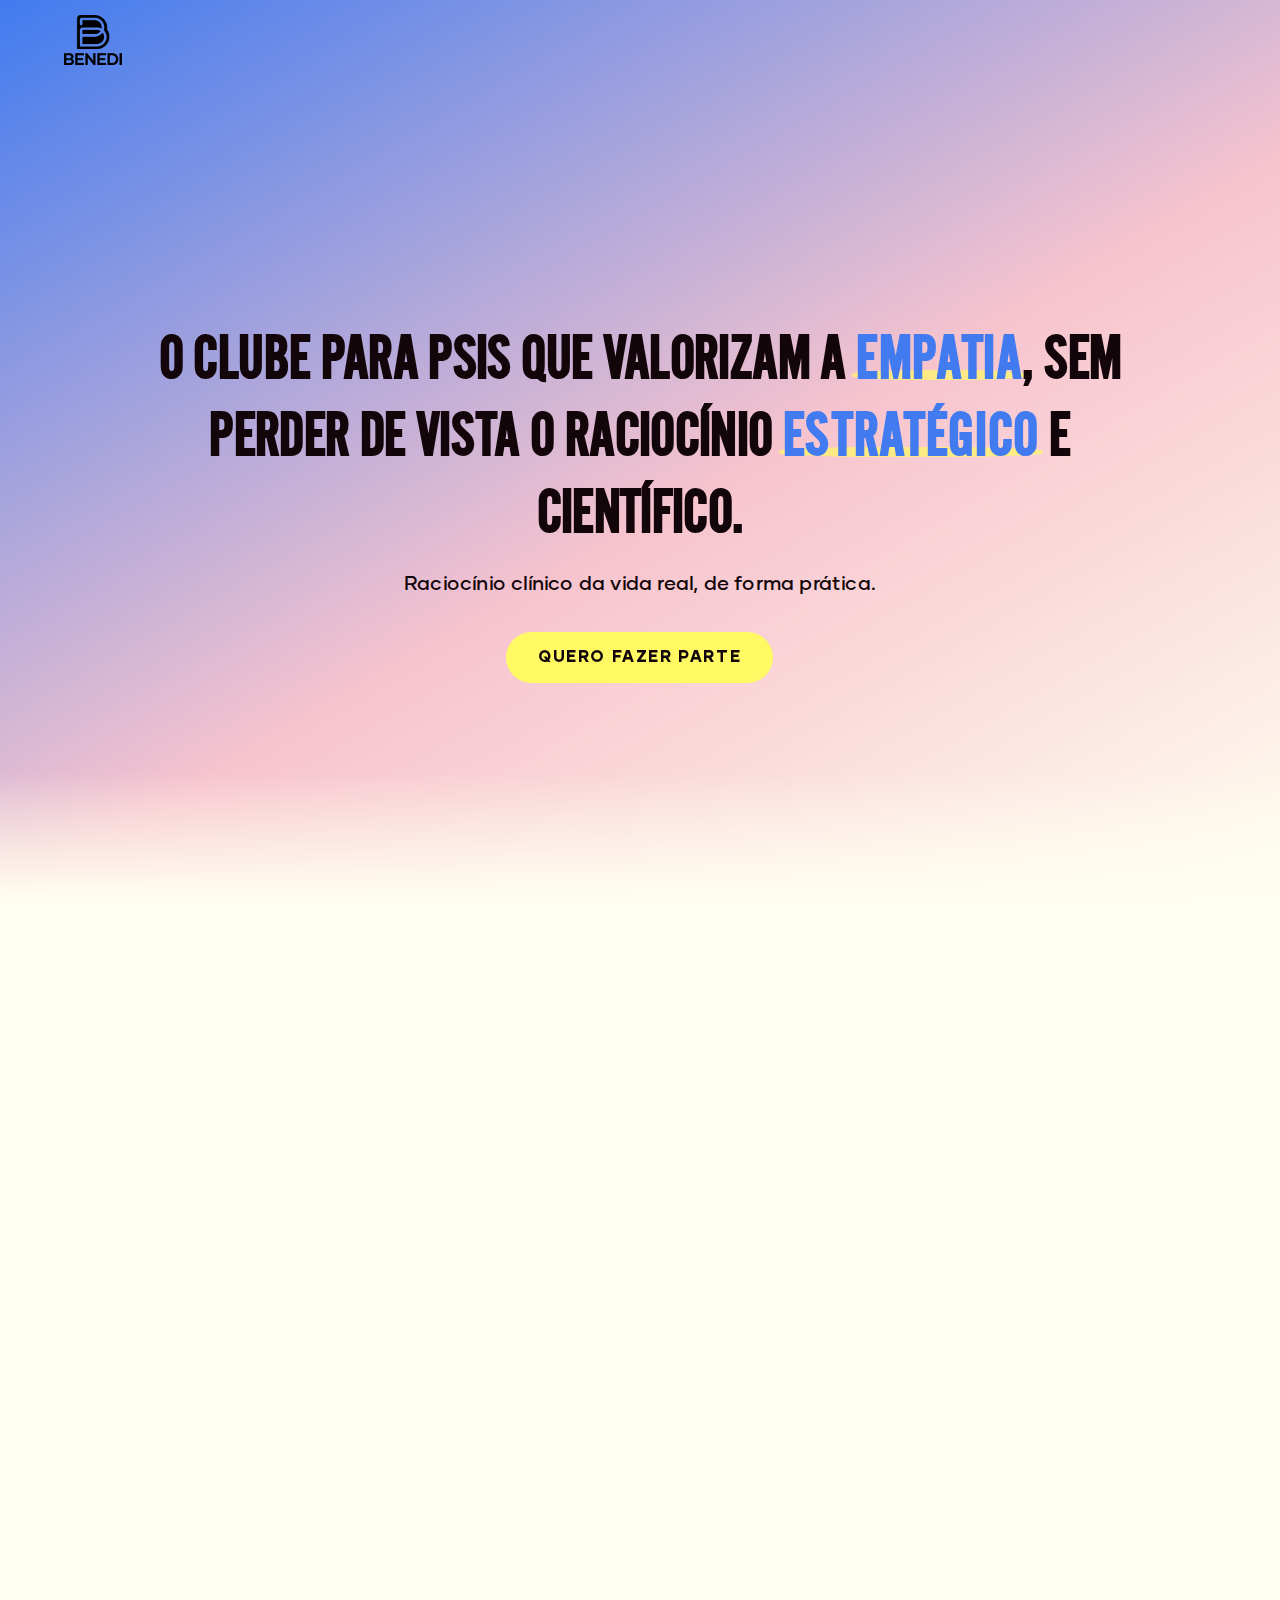
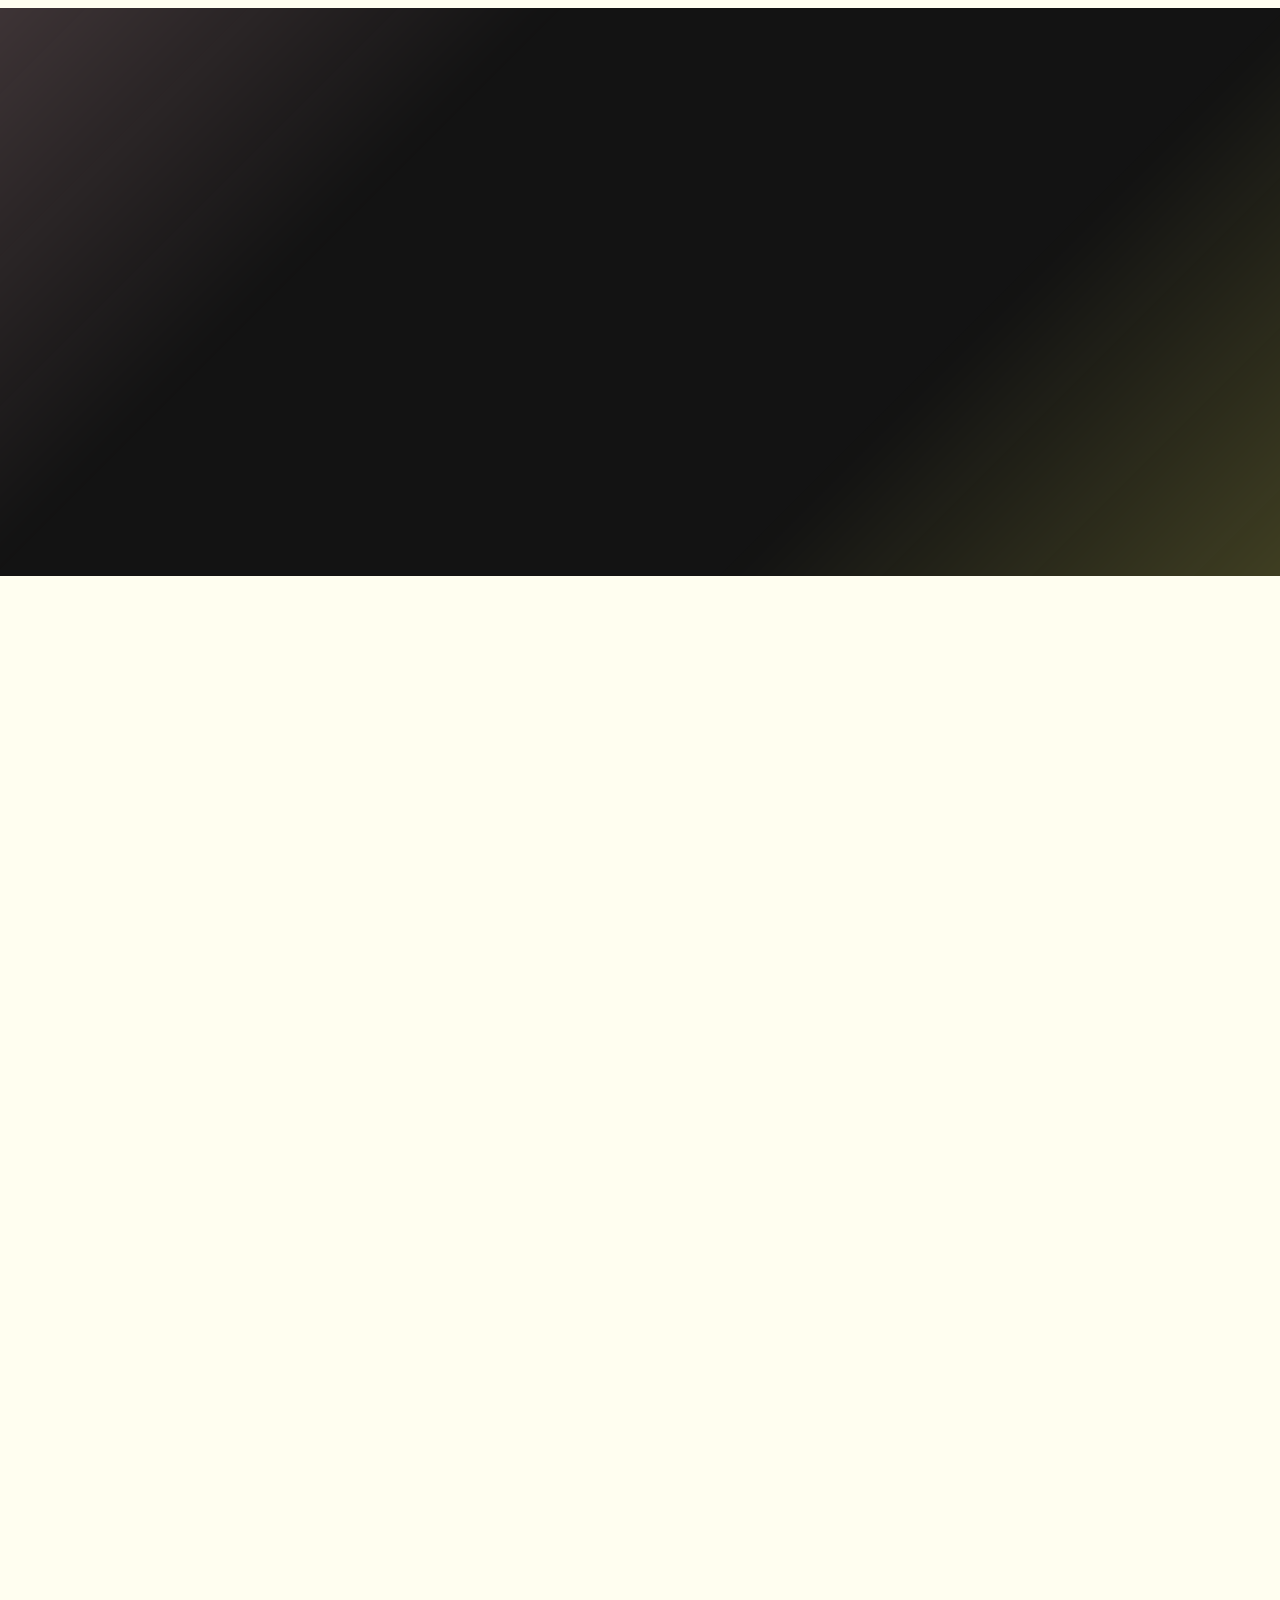
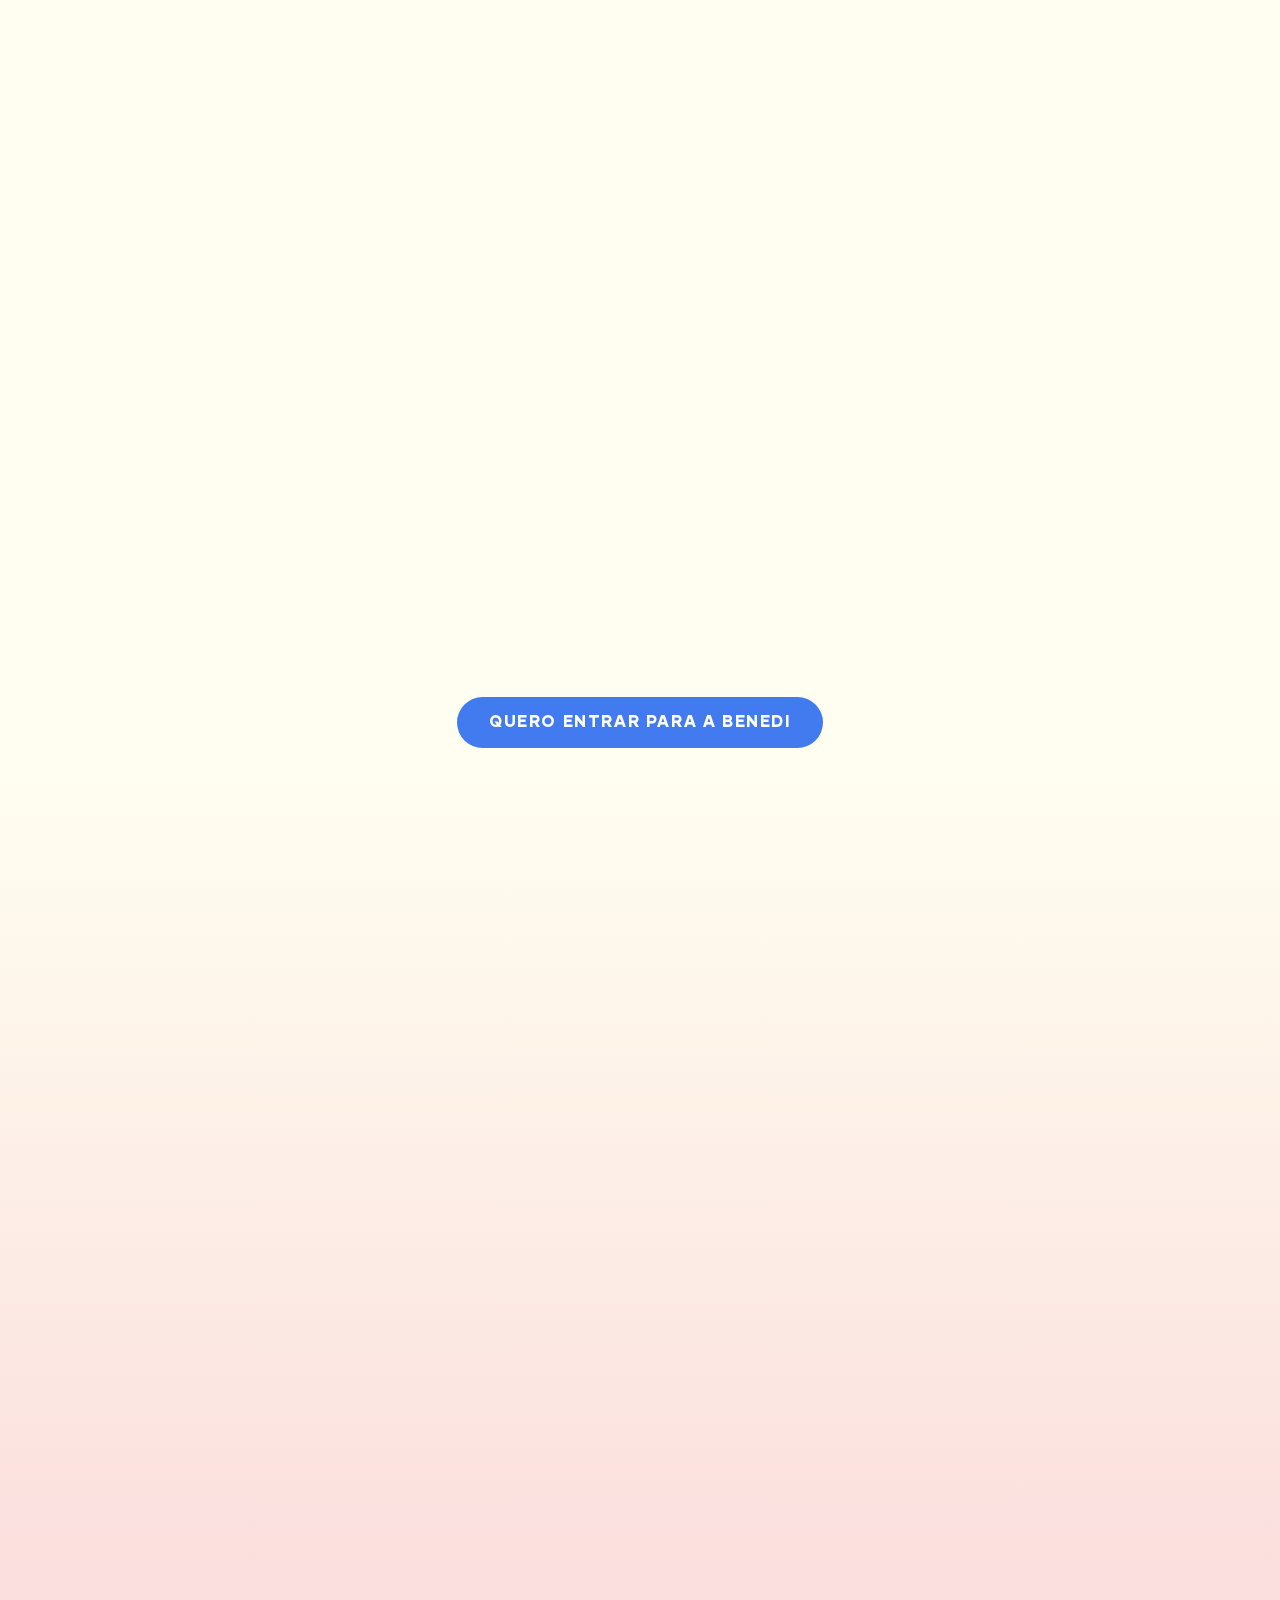
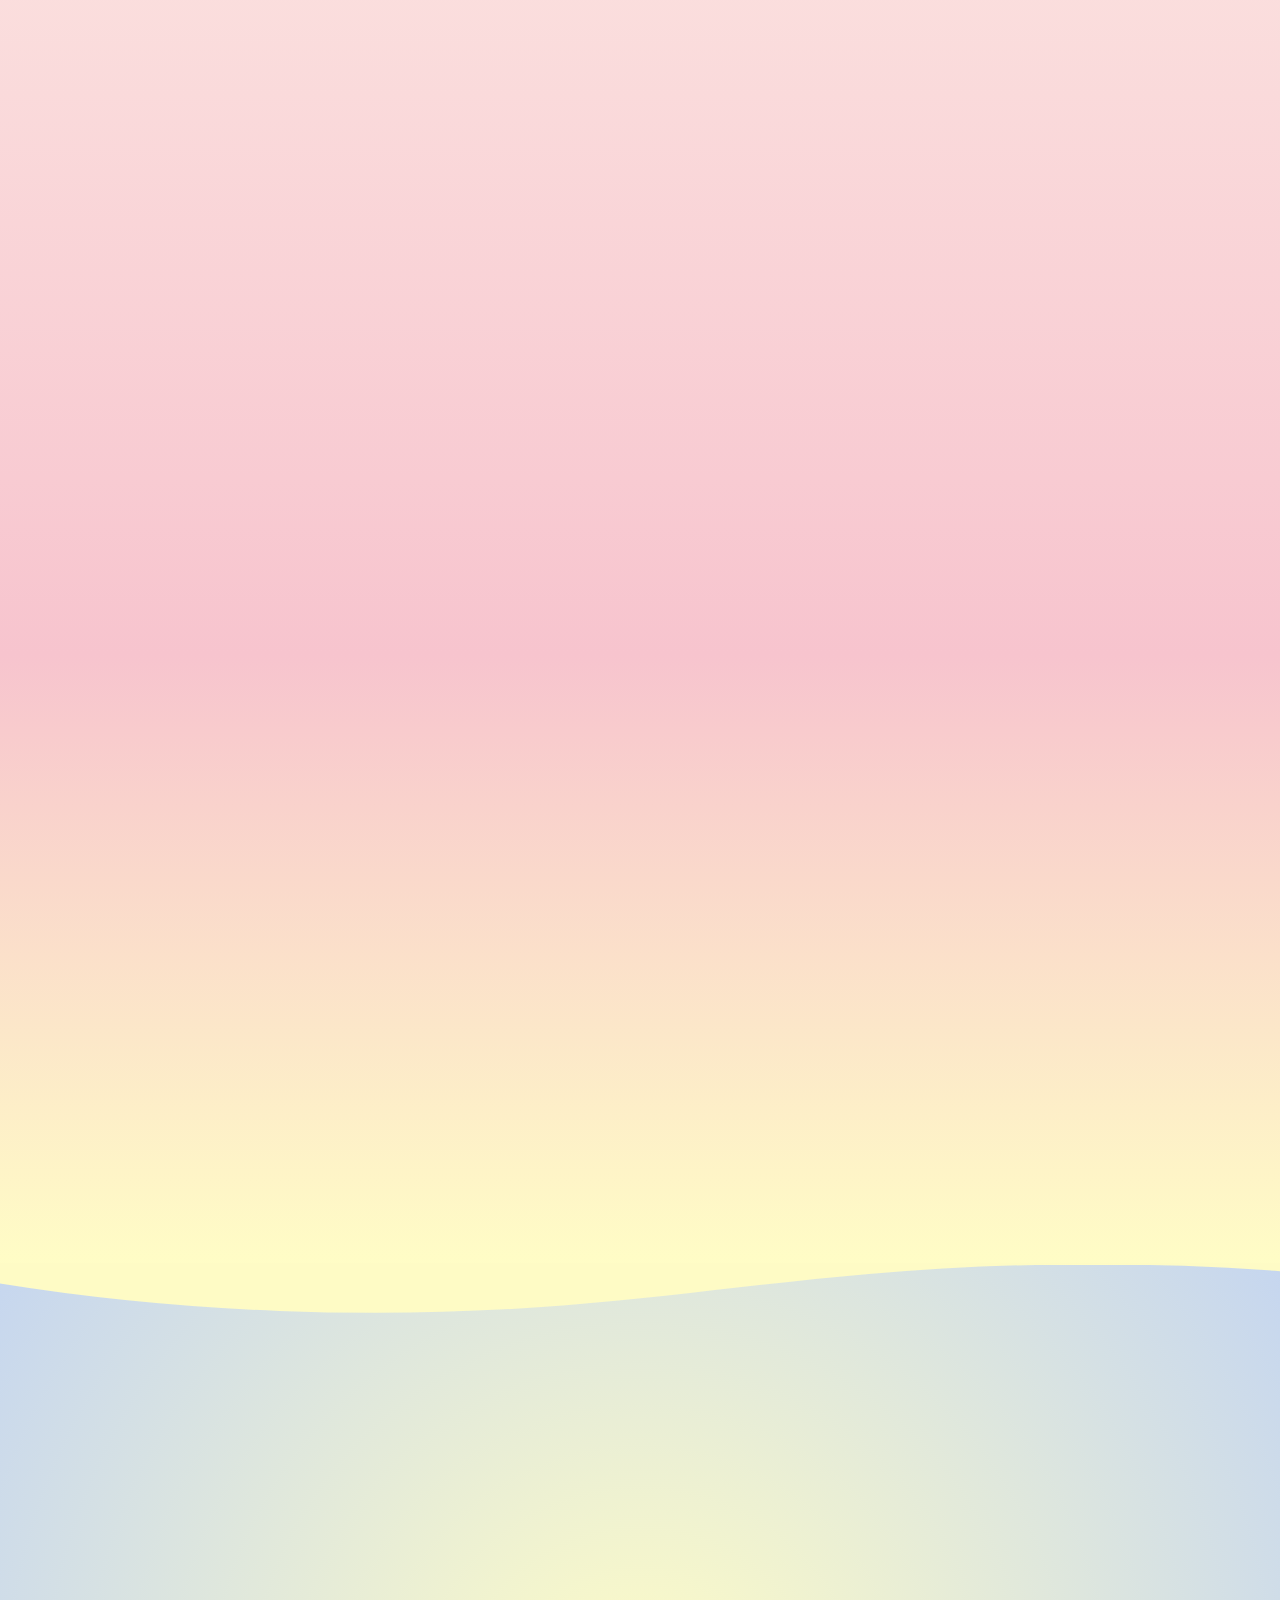
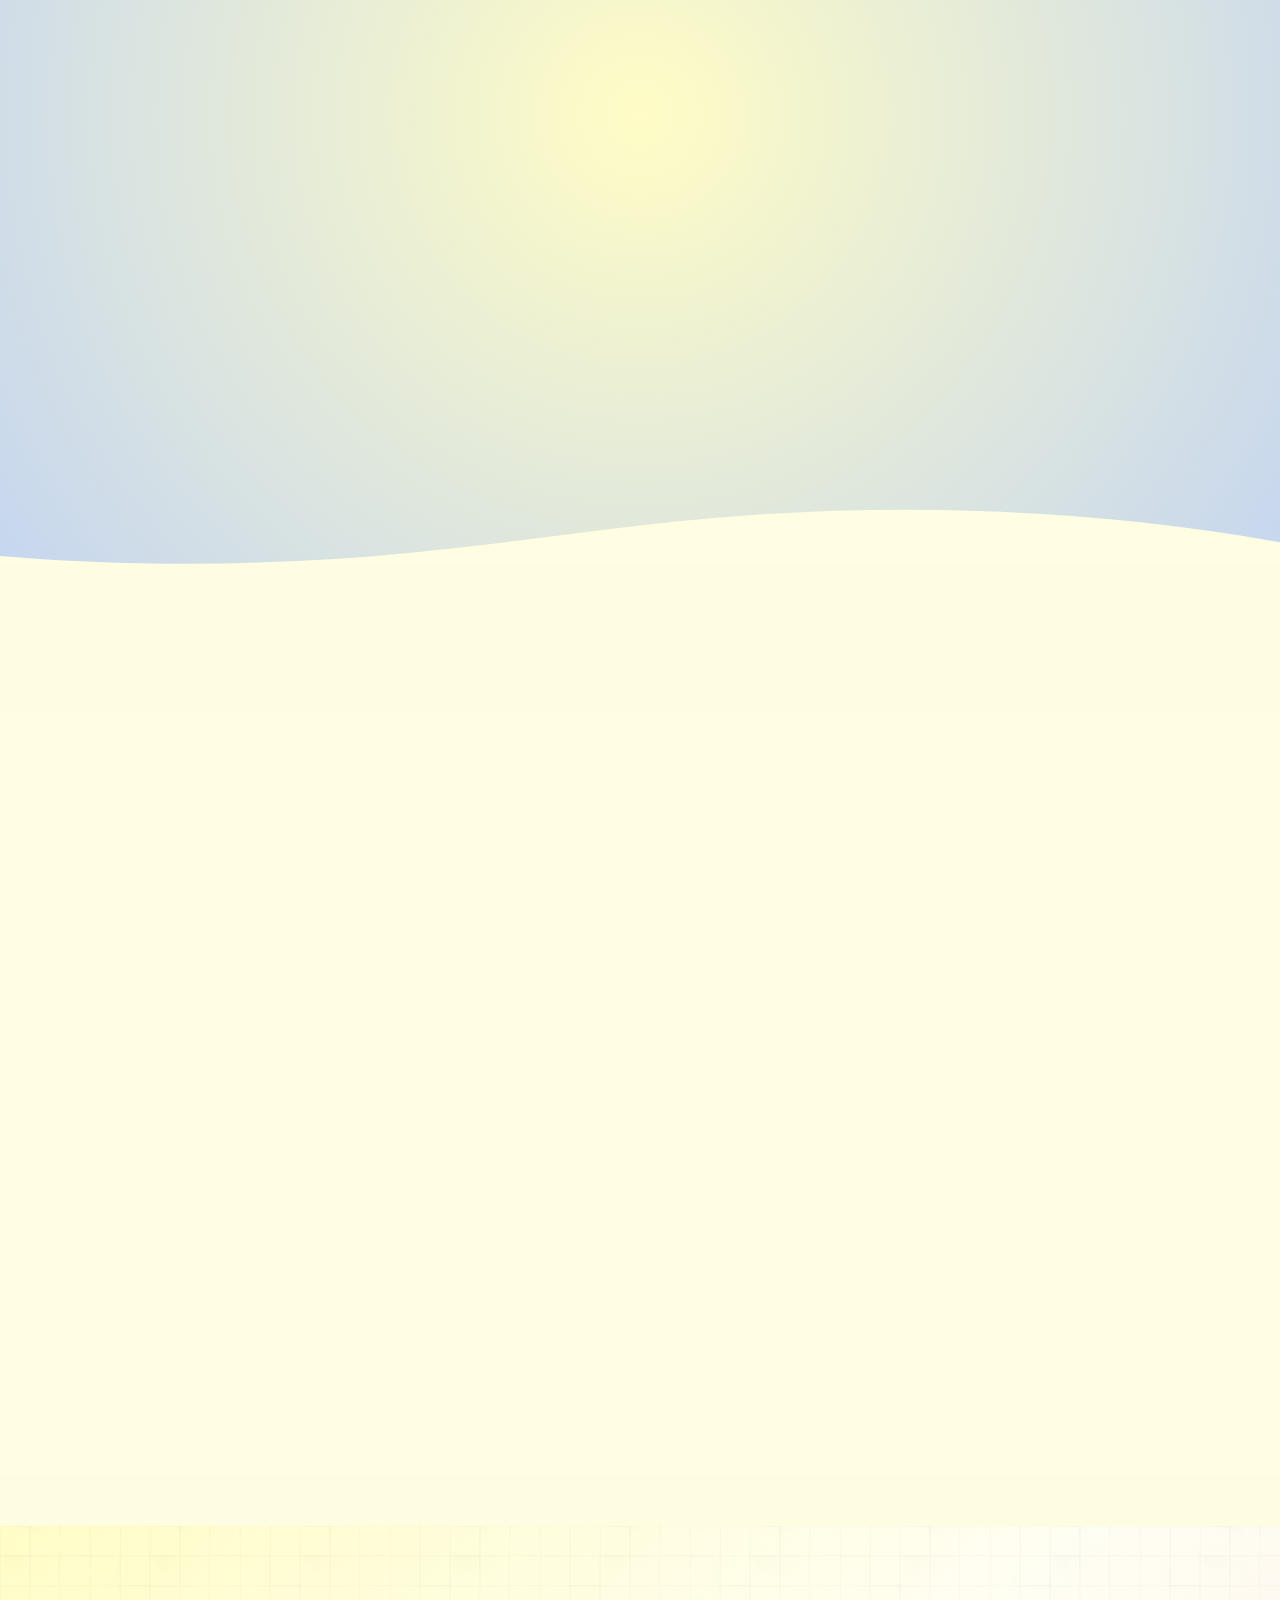
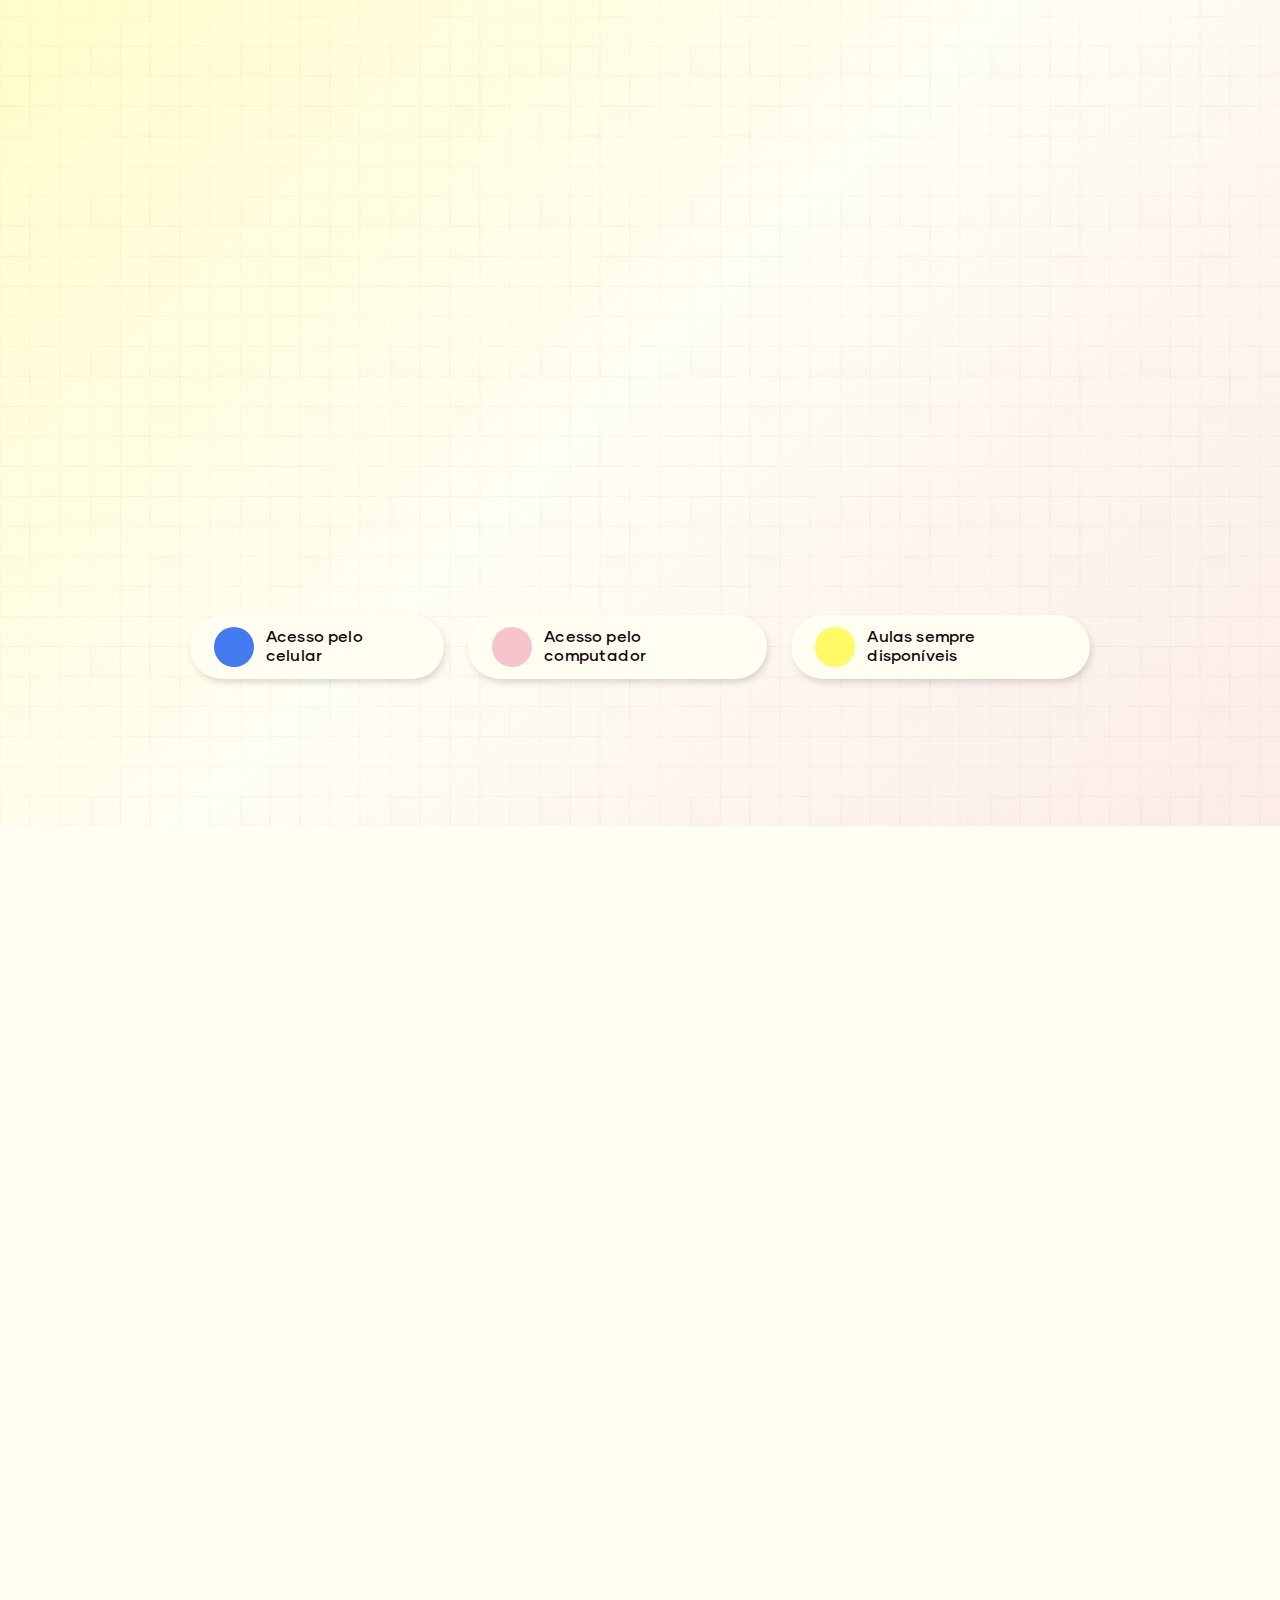
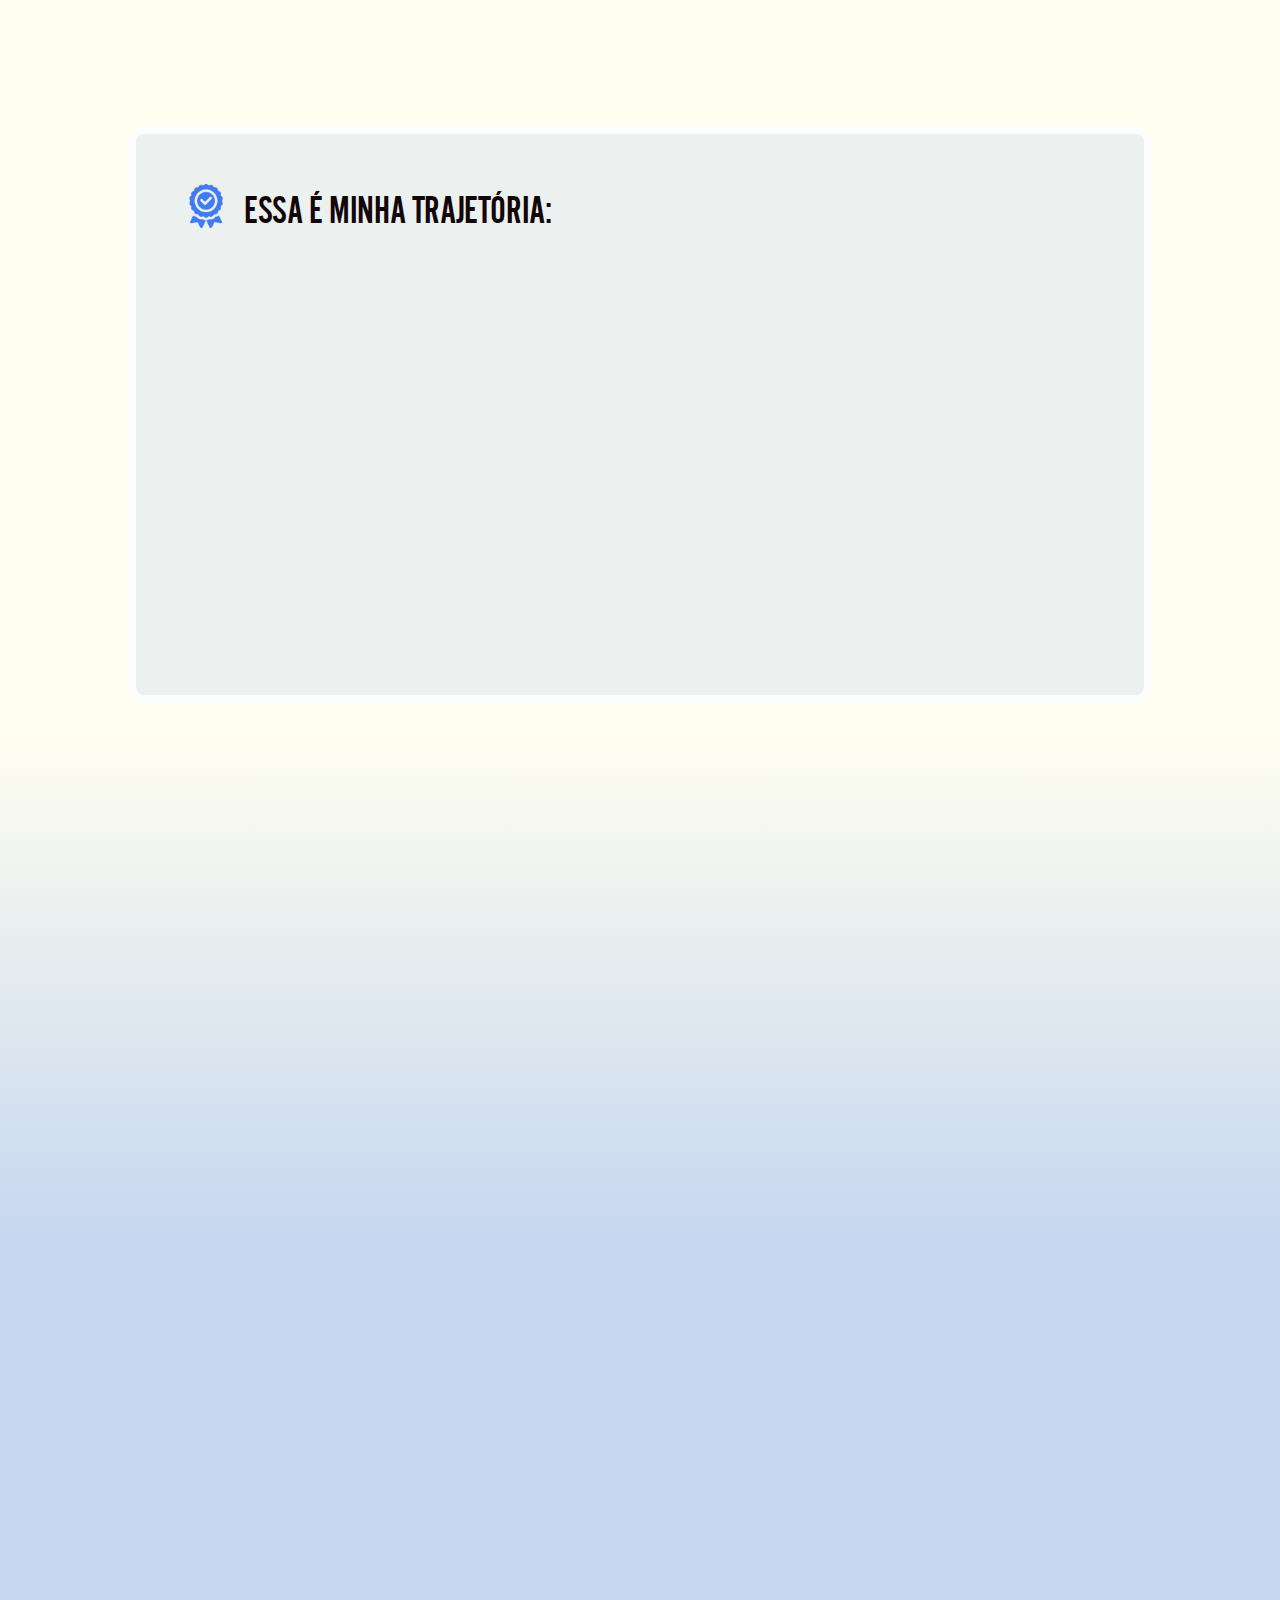
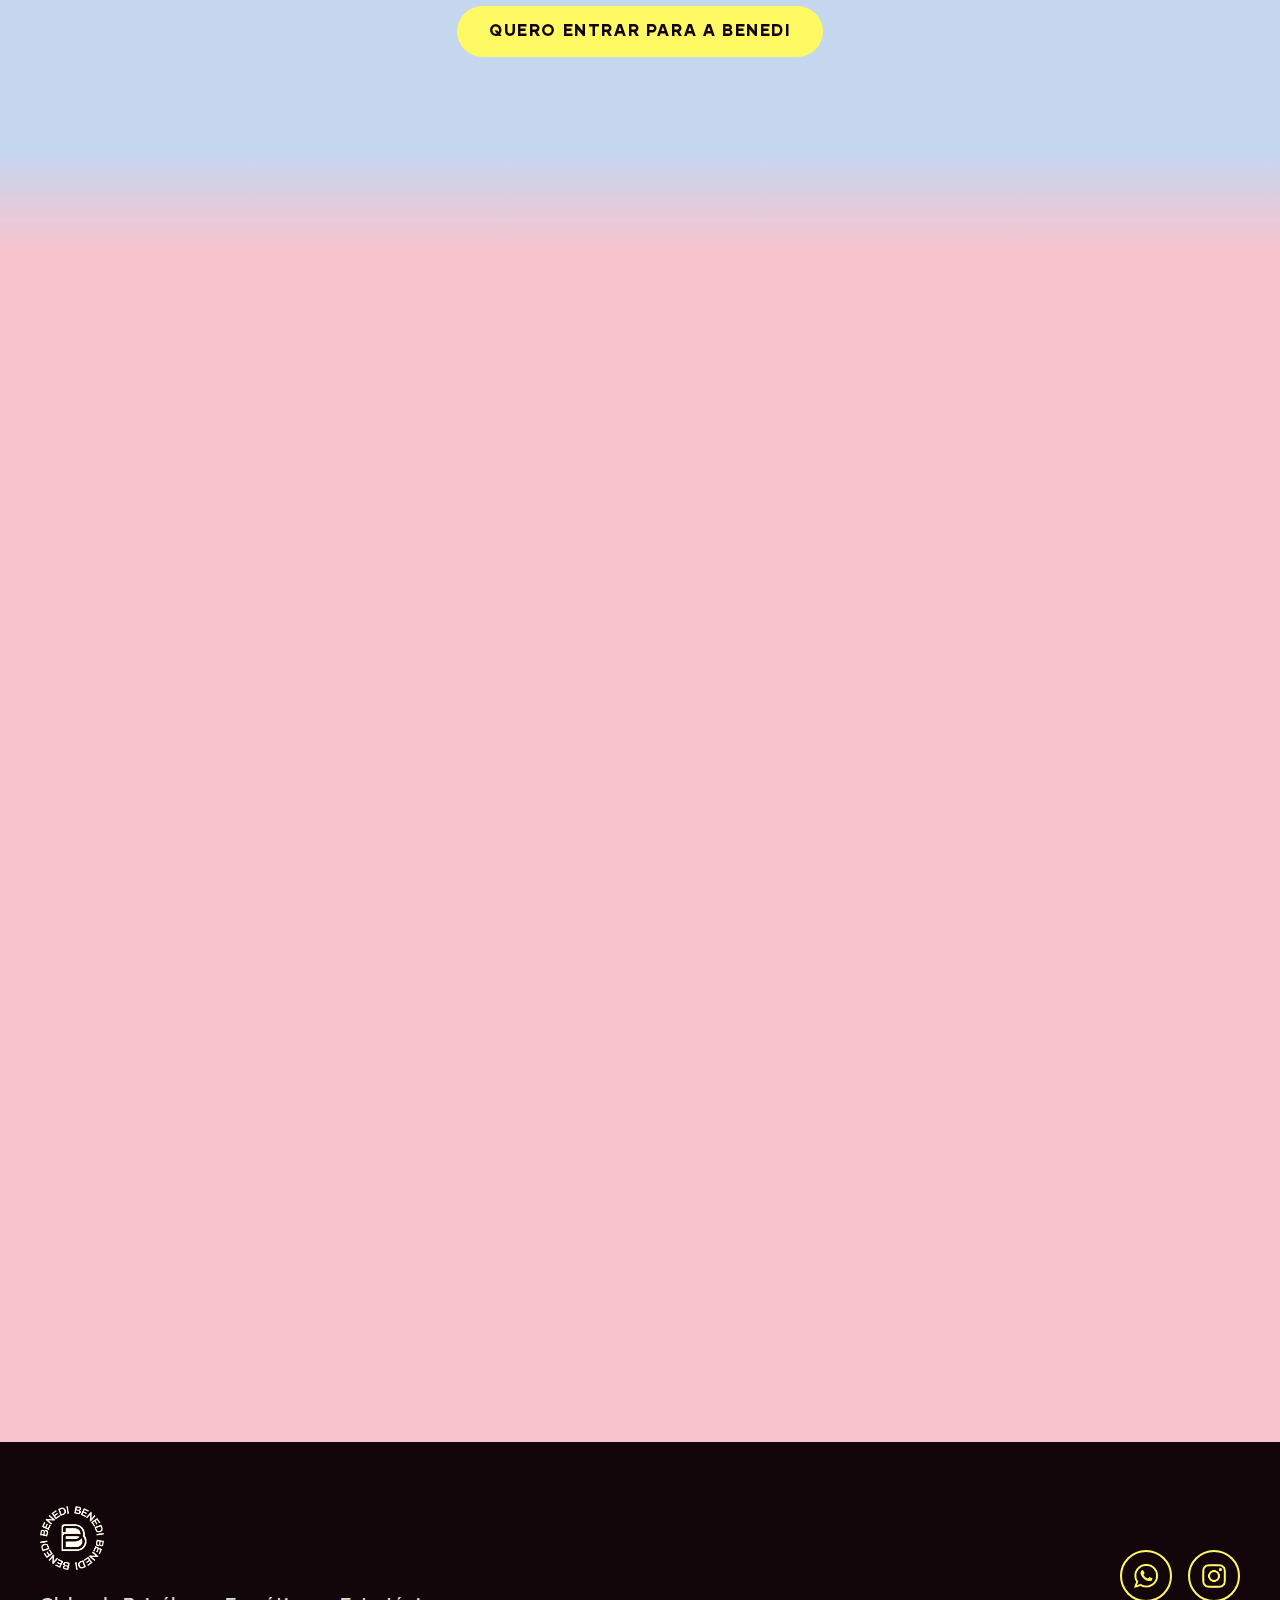
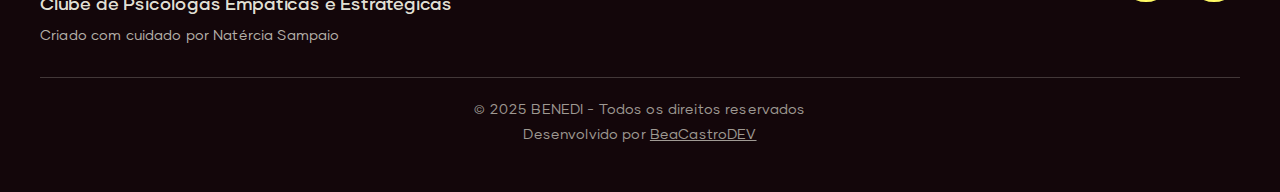
<file: v6/index.html>
<!DOCTYPE html>
<html lang="en">

<head>
  <meta charset="UTF-8">
  <meta name="viewport" content="width=device-width, initial-scale=1.0, viewport-fit=cover">
  <title>BENEDI</title>
  <meta name="theme-color" content="#13060a">

  <meta name="theme-color" content="#fffef0" media="(prefers-color-scheme: light)">
  <meta name="theme-color" content="#13060a" media="(prefers-color-scheme: dark)">

  <!--Tag de compartilhamento com titulo, subtitulo e imagem -->
  <meta name="title" property="og:title" content="BENEDI - Clube de Psicólogas Empáticas e Estratégicas">
  <meta name="description" property="og:description"
    content="Para psis que valorizam a empatia, sem perder de vista o raciocínio estratégico e científico.">
  <!-- <meta property="og:image" content="https://beacastroalves.github.io/benedi/assets/images/logo/meta-benedi.jpg"> -->
  <meta property="og:url" content="https://beacastroalves.github.io/benedi/">
  <meta property="og:type" content="website">

  <link rel="icon" type="image/x-icon" href="assets/images/logo/B-ico-b.ico">

  <link rel="stylesheet" href="assets/styles/style.css">

  <link rel="stylesheet" href="assets/styles/animations.css">
</head>

<body>
  <!-- Cabeçalho -->
  <header>
    <div class="header-container">
      <img src="assets/images/logo/Benedi-logo-nome-preta.png" alt="logo Benedi circular">
    </div>
  </header>


  <!-- Sessão Principal -->
  <main>
    <!-- Chamada inicial com gradiente no fundo -->
    <section class="intro">
      <div class="intro-text">
        <h1>O clube para psis que valorizam a <span class="highlight highlight-b">empatia</span>, sem perder de vista o
          raciocínio
          <span class="highlight highlight-b">estratégico</span> e científico.
        </h1>
        <p class="description">Raciocínio clínico da vida real, de forma prática.</p>
      </div>
      <a href="#iprice" target="_self" class="btn btn-primary-y" rel="noopener noreferrer">Quero Fazer Parte</a>
      <div class="separador-intro"></div>
    </section>


    <!--  Sessão de Boas-vindas ao BENEDI-->
    <section class="welcome">
      <div class="welcome-text">
        <h1>Bem-vinda à BENEDI!</h1>
        <p class="description">Sabe aquela sensação de que falta algo que traduza a realidade da clínica? A gente
          entende. Aqui, você desenvolve o que nenhuma faculdade ensinou: raciocínio clínico de verdade, daqueles que
          não se aprende em livro, sabe?</p>
      </div>
      <div class="welcome-cards">
        <div class="welcome-card">
          <img src="assets/images/emojis/target.png">
          <h3>Nossa Essência</h3>
          <p>Nós estamos longe de tratar a condução da terapia como um copia e cola de técnicas prontas que não
            consideram particularidades e incertezas. Somos um clube que te ajuda a pensar como uma psi estratégica que
            entende, de fato, a demanda do paciente e não fica apenas apagando incêndios ou refém de protocolos.</p>
        </div>

        <div class="welcome-card">
          <img src="assets/images/emojis/lamp.png">
          <h3>Indo Além do básico</h3>
          <p>Esqueça aquele "se... então" e a pressa para intervir - “se insônia, então higiene do sono", “se
            preocupação, então descatastrofização”, etc. Aqui, a gente mergulha no "porquê", afinal, é isso que
            transforma sua segurança clínica e a vida dos seus pacientes.</p>
        </div>

        <div class="welcome-card">
          <img src="assets/images/emojis/hands.png">
          <h3>Sua Rede</h3>
          <p>Você não está sozinha nisso. Aqui, você encontra outras psis que passam pelos mesmos perrengues, mesmas
            dúvidas, mesmos desafios e, claro, crescem juntas. Aqui, a clínica de ninguém é perfeita, e está tudo bem!
          </p>
        </div>

      </div>
    </section>

    <!-- Frase de Impacto -->
    <section class="impact">
      <div class="impact-bg">
      </div>
      <div class="impact-line">
        <h1>Ser estratégica <span class="highlight-y">não significa</span> abrir mão de ser <span
            class="highlight-p">empática</span></h1>
      </div>
    </section>

    <!-- Quando entra na BENEDI -->
    <section class="change">
      <div class="change-text">
        <h1>O que muda quando você entra para a BENEDI?</h1>
        <p class="description">Spoiler: não é "só mais uma curso", aqui é prática de verdade</p>
      </div>
      <div class="change-cards">
        <div class="change-card">
          <div class="change-wrap bg-pink">
            <img src="assets/images/figuras/segurando-plaquinha-de-flor.png"
              alt="Desenho em linha de uma pessoa segurando uma plaquinha com uma flor desenhada">
          </div>
          <div class="change-card-info">
            <div class="change-card-title">
              <div class="circle"></div>
              <h3>Você não se sente sozinha</h3>
            </div>
            <p class="change-card-description">Você para de se sentir sozinha e conhece outras psis com os mesmos
              desafios. Aqui, você troca experiências, divide angústias e encontra apoio.</p>
          </div>
        </div>

        <div class="change-card reverse">
          <div class="change-wrap bg-yellow">
            <img src="assets/images/figuras/segurando-um-balao-de-conversa.png"
              alt="Desenho em linha de uma pessoa segurando um balao de conversa">
          </div>
          <div class="change-card-info">
            <div class="change-card-title">
              <div class="circle"></div>
              <h3>Da teoria para a prática</h2>
            </div>
            <p class="change-card-description">Você sai do conhecimento dos livros e vai para a prática de verdade, com
              casos reais e discussões profundas sobre os bastidores da clínica não perfeita.</p>
          </div>
        </div>

        <div class="change-card">
          <div class="change-wrap bg-yellow">
            <img src="assets/images/figuras/sentado-no-celular.png"
              alt="Desenho em linha de uma pessoa sentado mexendo no celular" />
          </div>
          <div class="change-card-info">
            <div class="change-card-title">
              <div class="circle"></div>
              <h3>Motivação em grupo</h2>
            </div>
            <p class="change-card-description">Você se motiva a estudar, com metodologia ativa e com um grupo que te
              leva pra cima. A clínica, definitivamente, não precisa ser solitária.</p>
          </div>
        </div>

        <div class="change-card reverse">
          <div class="change-wrap bg-pink">
            <img src="assets/images/figuras/segurando-uma-caneta-e-uma-lampada.png"
              alt="Desenho em linha de uma pessoa segurando uma caneta e uma lampada" />
          </div>
          <div class="change-card-info">
            <div class="change-card-title">
              <div class="circle"></div>
              <h3>Raciocínio clínico de verdade</h2>
            </div>
            <p class="change-card-description">A gente desenvolve seu raciocínio clínico de verdade. Nosso objetivo é ir
              além do óbvio, desenvolvendo sua autonomia e capacidade de improviso calculado, sem ficar refém de um
              script.</p>
          </div>
        </div>
      </div>
      <a href="#iprice" target="_self" class="btn btn-primary-b" rel="noopener noreferrer">QUERO ENTRAR PARA A
        BENEDI</a>
    </section>

    <!-- O que vai encontrar ao entrar para a BENEDI -->
    <section class="find">
      <div class="find-text">
        <h1>O que você vai encontrar ao entrar para Benedi?</h1>
      </div>
      <div class="find-cards">
        <div class="find-card">
          <div class="find-card-icon"><img src="assets/images/emojis/brain.png"></div>
          <h3 class="find-card-title">Encontros Ao Vivo</h3>
          <p class="find-card-description">Encontros quinzenais voltados para desenvolvimento de competências
            específicas com roleplay, análise de caso, análise de vinheta, dinâmicas, etc.</p>
        </div>
        <div class="find-card">
          <div class="find-card-icon"><img src="assets/images/emojis/target.png"></div>
          <h3 class="find-card-title">Definição de Metas colaborativas</h3>
          <p class="find-card-description">Definimos, em conjunto, quais competências, dificuldades e objetivos o grupo
            quer desenvolver.</p>
        </div>
        <div class="find-card">
          <div class="find-card-icon"><img src="assets/images/emojis/lupa.png"></div>
          <h3 class="find-card-title">Monitoramento do progresso</h3>
          <p class="find-card-description">Escala de autoavaliação + autoreflexão realizada a cada 3 meses.</p>
        </div>
        <div class="find-card">
          <div class="find-card-icon"><img src="assets/images/emojis/people.png"></div>
          <h3 class="find-card-title">Acesso às aulas gravadas</h3>
          <p class="find-card-description">Os encontros de desenvolvimento de competências ficam disponíveis na Kiwify.
            E, os encontros em grupo de supervisão também são gravados quando necessário</p>
        </div>
        <div class="find-card">
          <div class="find-card-icon"><img src="assets/images/emojis/games.png"></div>
          <h3 class="find-card-title">Gamificação do desenvolvimento</h3>
          <p class="find-card-description">Um jeito leve de acompanhar seu desenvolvimento: você registra quando assiste
            aos encontros, leva casos, executa planos de ação e também práticas de autocuidado. Afinal, ser uma boa
            psicóloga envolve múltiplos fatores!</p>
        </div>
        <div class="find-card">
          <div class="find-card-icon"><img src="assets/images/emojis/books.png"></div>
          <h3 class="find-card-title">Acesso à biblioteca de técnicas, questionários e escalas</h3>
          <p class="find-card-description">Materiais prontos para você editar e utilizar durante os atendimentos.</p>
        </div>
        <div class="find-card">
          <div class="find-card-icon"><img src="assets/images/emojis/globe.png"></div>
          <h3 class="find-card-title">Grupo no whatsapp para networking</h3>
          <p class="find-card-description">Grupo geral reunindo todas as turmas de supervisão, além dos grupos
            individuais de cada turma, favorecendo troca de experiências e conexões profissionais.</p>
        </div>
        <div class="find-card">
          <div class="find-card-icon"><img src="assets/images/emojis/brightness.png"
              style="transform: translateX(2px);"></div>
          <h3 class="find-card-title">Metodologia Ativa</h3>
          <p class="find-card-description">Aqui, você não fica só ouvindo as aulas de forma passiva. Nós priorizamos que
            você coloque a mão na massa e aprenda na prática com casos reais ou simulações. Pode esperar muito
            role-play, exercícios, jogos, etc.</p>
        </div>
      </div>
    </section>

    <!-- Mostrar que a cliente não está sozinha -->
    <section class="not-alone">
      <div class="not-alone-container">
        <span class="not-alone-icon"><img src="assets/images/emojis/heart-rate.png"></span>
        <h2>Aprendizado contínuo com foco na prática e construído em conjunto, porque a clínica <span
            class="highlight">não</span> <span class="highlight">precisa</span> (nem deve) ser
          solitária.</h2>
        <a href="#iprice" target="_self" class="btn btn-primary-p-y" rel="noopener noreferrer">QUERO ENTRAR PARA A
          BENEDI</a>
      </div>
    </section>

    <!-- Na BENEDI a cliente participa ativamente -->
    <section class="active">
      <div class="custom-shape-divider-top-1770305671">
        <svg data-name="Layer 1" xmlns="http://www.w3.org/2000/svg" viewBox="0 0 1200 120" preserveAspectRatio="none">
          <path
            d="M321.39,56.44c58-10.79,114.16-30.13,172-41.86,82.39-16.72,168.19-17.73,250.45-.39C823.78,31,906.67,72,985.66,92.83c70.05,18.48,146.53,26.09,214.34,3V0H0V27.35A600.21,600.21,0,0,0,321.39,56.44Z"
            class="shape-fill"></path>
        </svg>
      </div>

      <div class="active-content">
        <img src="assets/images/logo/Benedi-linha-preto.png" class="logo" alt="Logomarca Benedi em linha preta">
        <h2>Na Benedi, você não vai só assistir aula, você participa ativamente!</h2>
        <p class="description">Nossa metodologia é <span>ativa</span> e pensada para que você tenha resultados reais no
          desenvolvimento clínico, afinal, ninguém cresce só assistindo aula de maneira passiva.</p>
        <div class="active-card">
          <p>Cresce quem se <span class="highlight-b">MOVIMENTA</span> e <span class="highlight-p">EXECUTA</span>. Por
            isso, incluímos em todos os encontros pelo menos um ou mais métodos de aprendizagem: exercícios, estudos de
            caso, role-plays, análise de gravação de sessão, jogos, etc.</p>
        </div>
        <div class="active-items">
          <div class="active-item">
            <p class="active-icon bg-blue"><img src="assets/images/emojis/mask.png"></p>
            <p class="active-title">Role-plays</p>
          </div>
          <div class="active-item">
            <p class="active-icon bg-pink"><img src="assets/images/emojis/prancheta.png"></p>
            <p class="active-title">Casos Reais</p>
          </div>
          <div class="active-item">
            <p class="active-icon bg-yellow"><img src="assets/images/emojis/target.png"></p>
            <p class="active-title">Dinâmicas</p>
          </div>
          <div class="active-item">
            <p class="active-icon bg-blue"><img src="assets/images/emojis/controle.png"></p>
            <p class="active-title">Gamificação</p>
          </div>
        </div>
      </div>

      <div class="custom-shape-divider-bottom-1770305896">
        <svg data-name="Layer 1" xmlns="http://www.w3.org/2000/svg" viewBox="0 0 1200 120" preserveAspectRatio="none">
          <path
            d="M321.39,56.44c58-10.79,114.16-30.13,172-41.86,82.39-16.72,168.19-17.73,250.45-.39C823.78,31,906.67,72,985.66,92.83c70.05,18.48,146.53,26.09,214.34,3V0H0V27.35A600.21,600.21,0,0,0,321.39,56.44Z"
            class="shape-fill"></path>
        </svg>
      </div>
    </section>

    <!-- Sessão de preços -->
    <section class="price" id="iprice">
      <div class="price-intro">
        <h1>Formatos de participação na Benedi</h1>
        <p class="description">Você pode escolher como viver sua experiência, de acordo com seu momento profissional e
          disponibilidade:</p>
      </div>
      <div class="price-cards">
        <div class="price-card">
          <div class="price-card-title">
            <h2>TRIMESTRAL</h2>
            <div class="price-line">
              <span>3x</span>
              <p>R$119,90</p>
            </div>
          </div>
          <ul>
            <li>
              <span></span>
              <p>Aulas ao vivo quinzenalmente</p>
            </li>
            <li>
              <span></span>
              <p>Aulas gravadas</p>
            </li>
            <li>
              <span></span>
              <p>Acesso à biblioteca de ferramentas</p>
            </li>
            <li>
              <span></span>
              <p>01 Autoavaliação trimestral</p>
            </li>
            <li>
              <span></span>
              <p>Grupo de whatsapp para networking</p>
            </li>
            <li>
              <span></span>
              <p>Participação de gamificação e premiações </p>
            </li>
          </ul>
          <div class="price-card-button">
            <a href="https://pay.kiwify.com.br/MZXnDtG" target="_self" class="btn btn-primary-b"
              rel="noopener noreferrer">QUERO TRÊS MESES</a>
          </div>
        </div>

        <div class="price-card">
          <div class="price-best-choice">
            <span>⭐ MAIS ESCOLHIDO</span>
          </div>
          <div class="price-card-title">
            <h2>SEMESTRAL</h2>
            <div class="price-line">
              <span class="highlight-y">6x</span>
              <p>R$99,90</p>
            </div>
          </div>
          <ul>
            <li>
              <span></span>
              <p>Aulas ao vivo quinzenalmente</p>
            </li>
            <li>
              <span></span>
              <p>Aulas gravadas</p>
            </li>
            <li>
              <span></span>
              <p>Acesso à biblioteca de ferramentas</p>
            </li>
            <li>
              <span></span>
              <p>02 Autoavaliações trimestrais</p>
            </li>
            <li>
              <span></span>
              <p>Grupo de whatsapp para networking</p>
            </li>
            <li>
              <span></span>
              <p>Participação de gamificação e premiações </p>
            </li>
          </ul>
          <div class="price-card-button">
            <a href="https://pay.kiwify.com.br/Myk7RrP" target="_self" class="btn btn-primary-y pulse"
              rel="noopener noreferrer">QUERO SEIS MESES</a>
          </div>
        </div>
      </div>
    </section>

    <!-- Mostrar como é a plataforma e as aulas -->
    <section class="mockup">
      <div class="mockup-container">
        <div class="mockup-text">
          <h1>Assista <span class="highlight-b highlight">quando</span>
            e <span class="highlight-p highlight">onde</span> quiser</h1>
          <p class="description">Você poderá assistir, e reassistir, os encontros de desenvolvimento de competências,
            diretamente da plataforma <span>Kiwify</span>.</p>
        </div>
        <div class="mockup-imgs">
          <div><img src="assets/images/fotos/mockup1.png" alt="Mockup foto 1"></div>
          <div><img src="assets/images/fotos/mockup2.png" alt="Mockup foto 2"></div>
          <div><img src="assets/images/fotos/mockup3.png" alt="Mockup foto 3"></div>
        </div>
        <div class="mockup-itens">
          <div class="mockup-item">
            <div><img data-src="assets/images/emojis/tablet.png" alt="Emoji tablet"></div>
            <p>Acesso pelo celular</p>
          </div>
          <div class="mockup-item">
            <div><img data-src="assets/images/emojis/notebook.png" alt="Emoji laptop"></div>
            <p>Acesso pelo computador</p>
          </div>
          <div class="mockup-item">
            <div><img data-src="assets/images/emojis/repeat.png" alt="Emoji repetir"></div>
            <p>Aulas sempre disponíveis</p>
          </div>
        </div>
      </div>

    </section>

    <!-- Sessão sobre a nat -->
    <section class="about-nat">
      <div class="about-intro">
        <h1>Sobre a Nat</h1>
        <p>Conheça a psicóloga por trás da BENEDI</p>
      </div>
      <div class="about-cards-wrap">
        <div class="about-card about-img">
          <img data-src="assets/images/fotos/nat.jpg" alt="Fotografia da Natércia Sampaio">
        </div>
        <div class="about-card about-info-items">
          <div class="about-info-item">
            <span class="about-nat-icon"></span>
            <p><span class="nat highlight-b">Oi! Eu me chamo Natércia</span>, mas pode chamar de <span
                class="highlight-b">Nat</span> mesmo. Sou psicóloga clínica, professora e supervisora e criei a BENEDI,
              porque sempre senti falta de um espaço para compartilhar os dilemas da clínica da vida real.</p>
            <p><span class="highlight-b">Nas redes sociais,</span> parece que todos estão com casos avançando, que cada
              sessão é muito bem planejada e o pior: o discurso de que te falta aprender mais e mais técnicas.</p>
            <p><span class="highlight-b">Por muito tempo,</span> eu achei que a segurança na clínica viria de
              protocolos, estrutura, como se houvesse um único jeito “certo” de fazer as coisas (até já tive aquela
              crise marota de achar que não estava fazendo PBE).</p>
            <p><span class="highlight-b">No fim,</span> descobri que o caminho é entender o "porquê" antes de buscar o
              como. Entendi que a base para a segurança na clínica envolve: raciocínio clínico científico, formulação de
              caso bem feita, empatia de verdade e muita, mas muita tolerância à incerteza com uma pitada de improviso.
            </p>
            <p><span class="highlight">E a Benedi é fruto disso!</span></p>
          </div>
        </div>
      </div>
    </section>

    <!-- Sessão sobre a formação e certificações -->
    <section class="certificate">
      <div class="certificate-container">
        <div class="certificate-intro">
          <img src="assets/images/emojis/badge.png" alt="Emoji badge">
          <h2>Essa é minha trajetória:</h2>
        </div>
        <ul>
          <li>
            <img src="./assets/images/emojis/check.png" alt="Emoji check">
            <p>Supervisora Técnica</p>
          </li>
          <li>
            <img src="./assets/images/emojis/check.png" alt="Emoji check">
            <p>Terapeuta Certificada pela Federação Brasileira de Terapias Cognitivas</p>
          </li>
          <li>
            <img src="./assets/images/emojis/check.png" alt="Emoji check">
            <p>Treinamento em Supervisão pelo Beck Institute;</p>
          </li>
          <li>
            <img src="./assets/images/emojis/check.png" alt="Emoji check">
            <p>Co-autora do "Além dos Extremos" (Sinopsys);</p>
          </li>
          <li>
            <img src="./assets/images/emojis/check.png" alt="Emoji check">
            <p>Especialista em Terapia Cognitivo Comportamental</p>
          </li>
          <li>
            <img src="./assets/images/emojis/check.png" alt="Emoji check">
            <p>Formação em Intervenções em Ansiedade, DBT e ACT;</p>
          </li>
          <li>
            <img src="./assets/images/emojis/check.png" alt="Emoji check">
            <p>Criadora do "Dominando o TAG (DT)";</p>
          </li>
          <li>
            <img src="./assets/images/emojis/check.png" alt="Emoji check">
            <p>Fundadora do "Programa de Supervisão Raciocínio Clínico Ampliado (RCA)"</p>
          </li>
        </ul>
      </div>
    </section>

    <!-- Depoimentos das alunas -->
    <section class="dep">
      <div class="dep-text">
        <h2>O que as <span>empáticas</span> e <span>estratégicas</span> (nossas alunas) estão falando</h2>
        <p class="description">Histórias reais de transformação profissional</p>
      </div>
      <div class="dep-cards">
        <div class="dep-card">
          <div class="dep-item">
            <div class="dep-person">
              <img src="assets/images/fotos/dep1-Bella.jpeg" alt="">
              <div class="dep-name">
                <h4>Isabella Fontenele</h4>
                <p>Psicóloga</p>
              </div>
            </div>
            <p class="dep-person-dep">A sensação que eu fiquei depois da supervisão foi tipo como se tivesse "desatado
              um nó" na minha cabeça. Cheguei com várias duvidas e sem saber por onde começar e saí com um plano bem
              delineado. A Nat consegue ser super prática ao mesmo tempo em que acolhe as nossas dificuldades.</p>
            <p class="dep-person-dep">Além disso, tudo é discutido em equipe e de maneira que faça sentido para a gente
              e para o paciente. Realmente faz diferença para o nosso raciocínio clínico!!</p>
          </div>
        </div>

        <div class="dep-card">
          <div class="dep-item">
            <div class="dep-person">
              <img src="assets/images/fotos/dep3-Dali.jpeg" alt="">
              <div class="dep-name">
                <h4>Dalila Rodrigues</h4>
                <p>Psicóloga</p>
              </div>
            </div>
            <p class="dep-person-dep">Nat, tenho gostado muito dos encontros de competências. Eles têm sido desafiadores, mas ao mesmo tempo me sinto segura para estar vulnerável como vocês e não precisar ter todas as respostas. Isso faz muito sentido pra mim, tanto clínica quanto profissionalmente.</p>
            <p class="dep-person-dep">Além disso, a troca com o grupo e com as meninas tem sido muito rica, a ponto de eu reorganizar meus horários de segunda pra conseguir estar presente haha</p>
          </div>
        </div>

        <div class="dep-card">
          <div class="dep-item">
            <div class="dep-person">
              <img src="assets/images/fotos/dep2-Mila.jpeg" alt="">
              <div class="dep-name">
                <h4>Mila Silveira</h4>
                <p>Psicóloga</p>
              </div>
            </div>
            <p class="dep-person-dep">Eu já conhecia o trabalho da Nat faz um tempo, mas nunca tinha tido a experiência
              de ser sua supervisionada. Hoje eu posso dizer que, realmente, ela é tudo isso que a gente ver nas redes
              sociais (ou até mais)!</p>
            <p class="dep-person-dep">Ela sabe muito sobre raciocínio clínico e teoria, isso me ajudou DEMAIS com
              meus pacientes. Além de ser uma pessoa super empática, acolhedora e humana. Tem sido uma oportunidade
              incrível e que eu não abro mão!</p>
          </div>
        </div>
      </div>
      <a href="#iprice" target="_self" class="btn btn-primary-y" rel="noopener noreferrer">QUERO ENTRAR PARA A
        BENEDI</a>
    </section>

    <div class="separador-faq"></div>
    <section class="faq">
      <article class="faq-container">
        <div class="faq-text">
          <h1>Dúvidas? A gente responde</h1>
          <p class="description">As perguntas que todo mundo faz (e que você provavelmente tá pensando também)</p>
        </div>
        <ul class="accordions">
          <li class="accordion">
            <h3 class="trigger">Como funcionam os encontros ao vivo?</h3>
            <div class="accordion-content">
              <p>São encontros focados em desenvolver habilidades clínicas essenciais para a clínica como:
                raciocínio clínico, tomada de decisão, formulação de casos, estabelecimento de objetivos,
                saber o que priorizar no tratamento, etc. Tudo isso <span class="highlight">de forma PRÁTICA</span>,
                com role-plays, exercícios, vinhetas clínicas, etc.
              </p>
            </div>
          </li>
          <li class="accordion">
            <h3 class="trigger">Quando acontecem os encontros ao vivo?</h3>
            <div class="accordion-content">
              <p>Os encontros ao vivo de desenvolvimento de competências acontecem de forma quinzenal, nas
                <span class="highlight">segundas às 10h</span>.
                Caso você não consiga participar, as aulas <span class="highlight">ficam gravadas</span>
                na plataforma para assistir quando puder.
              </p>
            </div>
          </li>
          <li class="accordion">
            <h3 class="trigger">Quais aulas encontro dentro da BENEDI?</h3>
            <div class="accordion-content">
              <p><span class="highlight">Todas as aulas envolvem PBE</span>
                e competências/ habilidades que todo psi precisa ter para uma clínica de excelência..
                Algumas aulas que já temos disponíveis são: “como estabelecer objetivos em terapia?”,
                “por onde começar a intervir?”, “como desenvolver um raciocínio clínico de excelência?”.
              </p>
            </div>
          </li>
          <li class="accordion">
            <h3 class="trigger">Como tenho acesso ao produto?</h3>
            <div class="accordion-content">
              <p>Após a inscrição, você recebe <span class="highlight">acesso à plataforma Kiwify</span>,
                onde ficam as aulas gravadas e materiais complementares. Os encontros ao vivo acontecem via
                Zoom e os links são enviados por whatsapp.
              </p>
            </div>
          </li>
          <li class="accordion">
            <h3 class="trigger">Sou estudante, posso participar?</h3>
            <div class="accordion-content">
              <p><span class="highlight">Pode sim!</span> A BENEDI recebe estudantes que já estão atendendo
                ou se preparando para a prática clínica e querem desenvolver autonomia e segurança no
                raciocínio clínico desde cedo.
              </p>
            </div>
          </li>
          <li class="accordion">
            <h3 class="trigger">Eu estou cheia de demandas, será que dou conta da BENEDI?</h3>
            <div class="accordion-content">
              <p>As aulas <span class="highlight">acontecem ao vivo e ficarão gravadas</span>.
                Sendo assim, você consegue assistir de onde quiser, a hora que quiser,
                adaptando à sua rotina.
              </p>
            </div>
          </li>
          <li class="accordion">
            <h3 class="trigger">Preciso ser da TCC para participar?</h3>
            <div class="accordion-content">
              <p><span class="highlight">Nosso foco é PBE.</span>
                Na Benedi, passeamos por todas as abordagens empiricamente sustentadas: TCC, DBT, ACT, etc.
              </p>
            </div>
          </li>
          <li class="accordion">
            <h3 class="trigger">Eu tenho garantia?</h3>
            <div class="accordion-content">
              <p>
                Independente do plano, <span class="highlight">você tem garantia de 7 dias</span>. Se voce sentir que a
                BENEDI não é pra você,
                devolvemos seu investimento. Depois desse período, o valor não é reembolsável,
                mas você mantém todos os benefícios até o fim do período que pagou.
              </p>
            </div>
          </li>
          <li class="accordion">
            <h3 class="trigger">Por quanto tempo terei de acesso?</h3>
            <div class="accordion-content">
              <p>Seu acesso é válido de acordo com o plano escolhido.
                <span class="highlight">No plano trimestral</span>, você tem acesso durante os 3 meses contratados.
                <span class="highlight">No plano semestral</span>, o acesso é válido por 6 meses.
                Em ambos, a renovação acontece de forma automática, garantindo continuidade no acompanhamento.
              </p>
            </div>
          </li>
          <li class="accordion">
            <h3 class="trigger">Posso cancelar a qualquer momento?</h3>
            <div class="accordion-content">
              <p>
                Sim. Como a BENEDI funciona no formato de <span class="highlight">assinatura</span>,
                a renovação é automática, na conclusão do seu plano, mas você pode
                <span class="highlight">cancelar quando quiser</span>. Após o cancelamento,
                você mantém o acesso até o final do período já pago, sem novas cobranças.
              </p>
            </div>
          </li>
          <li class="accordion">
            <h3 class="trigger">Recebo certificado?</h3>
            <div class="accordion-content">
              <p>Sim. <span class="highlight">É possível solicitar</span> emissão de certificado.
              </p>
            </div>
          </li>
          <li class="accordion">
            <h3 class="trigger">Qual a forma de pagamento?</h3>
            <div class="accordion-content">
              <p>
                O pagamento é feito <span class="highlight">via cartão de crédito</span>,
                no formato de <span class="highlight">assinatura</span>. O valor
                não consome o limite do cartão de uma vez, ou seja, a cobrança é realizada
                <span class="highlight">mensalmente</span>, de acordo com o plano contratado.
              </p>
            </div>
          </li>
        </ul>
      </article>
    </section>

    <!-- <section class="benedi">
      <div class="benedi-container">
        <h1>O que esperar da Benedi?</h1>
        <p class="description">Aqui,
          <span class="highlight">você</span>
          <span class="highlight">não</span>
          <span class="highlight">aprende</span>
          <span class="highlight">como</span>
          <span class="highlight">se</span>
          <span class="highlight">tudo</span>
          <span class="highlight">fosse</span>
          <span class="highlight">uma</span>
          <span class="highlight">receita</span>
          <span class="highlight">de</span>
          <span class="highlight">bolo</span>.
          Você desenvolve raciocínio clínico de verdade para entender, com profundidade, o que sustenta o
          sofrimento do paciente.
        </p>
        <p class="description">A Benedi é um espaço de desenvolvimento
          <span class="highlight">para</span>
          <span class="highlight">psicólogas</span>
          <span class="highlight">empáticas</span>
          <span class="highlight">e</span>
          <span class="highlight">estratégicas!</span>
          Tudo isso em uma comunidade ativa e um ambiente onde aprender, errar e ajustar faz
          parte do processo.
        </p>
        <a href="#iprice" target="_self" class="btn btn-primary-b" rel="noopener noreferrer">Quero Fazer Parte</a>
      </div>
    </section> -->
  </main>

  <footer>
    <div class="footer-content">
      <div class="footer-intro">
        <div class="logo"><img src="./assets/images/logo/Benedi-circular-branca.png"
            alt="Logomarga Benedi-circular-branca"></div>
        <h3>Clube de Psicólogas Empáticas e Estratégicas</h3>
        <p>Criado com cuidado por Natércia Sampaio</p>
      </div>
      <div class="footer-medias">
        <a class="footer-media"
          href="https://api.whatsapp.com/message/HXQKDGFCV6A6E1?autoload=1&app_absent=0&utm_source=ig"
          title="Acesse o whatsapp do suporte" target="_blank" rel="noopener noreferrer" class="social whats">
          <div class="social whats"></div>
        </a>
        <a class="footer-media" href="https://www.instagram.com/naterciasampaio.psi/" title="Acesse o instagram da Nat"
          target="_blank" rel="noopener noreferrer">
          <div class="social insta"></div>
        </a>
      </div>
    </div>
    <div class="footer-copy">
      <p>© 2025 BENEDI - Todos os direitos reservados</p>
      <p>Desenvolvido por <a href="https://api.whatsapp.com/send/?phone=5585996611157" target="_blank"
          rel="noopener noreferrer">BeaCastroDEV</a></p>
    </div>
  </footer>

  <script src="assets/js/faq.js"></script>
  <script src="assets/js/animations.js"></script>
</body>

</html>
</file>
<file: v5/assets/styles/animations.css>
/* ============================================
   ANIMAÇÕES E INTERATIVIDADE - BENEDI
   ============================================

/* ============================================
   ANIMAÇÕES DE SCROLL
   ============================================ */

/* Estado inicial - elementos invisíveis */
[data-scroll-animation] {
  opacity: 0;
  transition: opacity 0.6s ease-out, transform 0.6s ease-out;
}

/* Estado visível */
[data-scroll-animation].is-visible {
  opacity: 1;
}

/* Fade Up */
[data-scroll-animation="fade-up"] {
  transform: translateY(40px);
}

[data-scroll-animation="fade-up"].is-visible {
  transform: translateY(0);
}

/* Fade Slide (da esquerda/direita alternado) */
[data-scroll-animation="fade-slide"]:nth-child(odd) {
  transform: translateX(-40px);
}

[data-scroll-animation="fade-slide"]:nth-child(even) {
  transform: translateX(40px);
}

[data-scroll-animation="fade-slide"].is-visible {
  transform: translateX(0);
}

/* Scale In */
[data-scroll-animation="scale-in"] {
  transform: scale(0.8);
}

[data-scroll-animation="scale-in"].is-visible {
  transform: scale(1);
}

/* Slide Right */
[data-scroll-animation="slide-right"] {
  transform: translateX(-30px);
}

[data-scroll-animation="slide-right"].is-visible {
  transform: translateX(0);
}

/* Zoom In */
[data-scroll-animation="zoom-in"] {
  transform: scale(0.5);
  opacity: 0;
}

[data-scroll-animation="zoom-in"].is-visible {
  transform: scale(1);
  opacity: 1;
}

/* Pop In */
[data-scroll-animation="pop-in"] {
  transform: scale(0);
  opacity: 0;
}

[data-scroll-animation="pop-in"].is-visible {
  transform: scale(1);
  opacity: 1;
  transition: all 0.8s cubic-bezier(0.34, 2.36, 0.94, 1);
}

/* ============================================
   READING PROGRESS BAR
   ============================================ */

.reading-progress {
  position: fixed;
  top: 0;
  left: 0;
  height: 3px;
  background: linear-gradient(90deg, 
    var(--app-color-blue) 0%, 
    var(--app-color-pink) 50%, 
    var(--app-color-yellow) 100%);
  z-index: 9999;
  transition: width 0.1s ease-out;
  box-shadow: 0 0 10px rgba(var(--app-color-blue-rgb), 0.5);
}

/* ============================================
   BACK TO TOP BUTTON
   ============================================ */

.back-to-top {
  position: fixed;
  bottom: 24px;
  right: 24px;
  width: 48px;
  height: 48px;
  border-radius: 50%;
  background: var(--app-color-blue);
  color: var(--app-color-white);
  border: none;
  font-size: 24px;
  cursor: pointer;
  opacity: 0;
  visibility: hidden;
  transform: translateY(100px);
  transition: all 0.3s ease;
  z-index: 1000;
  box-shadow: 0 4px 12px rgba(var(--app-color-blue-rgb), 0.3);
}

.back-to-top.visible {
  opacity: 1;
  visibility: visible;
  transform: translateY(0);
}

.back-to-top:hover {
  background: var(--app-color-yellow);
  color: var(--app-color-yellow-contrast);
  transform: translateY(-4px);
  box-shadow: 0 6px 20px rgba(var(--app-color-yellow-rgb), 0.4);
}

.back-to-top:active {
  transform: translateY(-2px) scale(0.95);
}

/* ============================================
   CUSTOM CURSOR (Desktop only)
   ============================================ */

@media (min-device-width: 1024px)  {
  body.is-desktop {
    cursor: none;
  }

  .btn {
    cursor: none;
  }

  .custom-cursor {
    position: fixed;
    width: 20px;
    height: 20px;
    border: 2px solid var(--app-color-blue);
    border-radius: 50%;
    pointer-events: none;
    z-index: 10000;
    transition: width 0.3s ease, height 0.3s ease, background-color 0.3s ease;
    mix-blend-mode: difference;
  }
  
  .custom-cursor.cursor-hover {
    width: 40px;
    height: 40px;
    background-color: rgba(var(--app-color-blue-rgb), 0.5);
    border-color: var(--app-color-yellow);
  }
}

/* ============================================
   LAZY LOADING IMAGES
   ============================================ */

img[data-src] {
  opacity: 0;
  transition: opacity 0.5s ease;
}

img.lazy-loaded {
  opacity: 1;
}

/* ============================================
   EFEITOS DE HOVER MELHORADOS
   ============================================ */

/* Cards com glow ao hover */
.welcome-card:hover,
.find-card:hover,
.dep-card:hover {
  box-shadow:
    0 10px 40px rgba(var(--app-color-blue-rgb), 0.15),
    0 0 20px rgba(var(--app-color-yellow-rgb), 0.1);
}

/* Ícones com bounce */
.find-card-icon {
  transition: transform 0.4s cubic-bezier(0.34, 1.56, 0.64, 1);
}

.find-card:hover .find-card-icon
{
  animation: bounce 0.6s ease;
}

@keyframes bounce {
  0%, 100% { transform: translateY(0) scale(1); }
  50% { transform: translateY(0) scale(1.2); }
}

/* ============================================
   PULSE ANIMATION MELHORADA
   ============================================ */

@keyframes pulse {
  0%, 100% {
    transform: scale(1);
    box-shadow: 0 0 0 0 rgba(var(--app-color-yellow-rgb), 0.7);
  }
  50% {
    transform: scale(1.05);
    box-shadow: 0 0 0 10px rgba(var(--app-color-yellow-rgb), 0);
  }
}

/* ============================================
   LOADING SKELETON (OPCIONAL)
   ============================================ */

.skeleton {
  background: linear-gradient(
    90deg,
    rgba(var(--app-color-blue-rgb), 0.1) 25%,
    rgba(var(--app-color-blue-rgb), 0.2) 50%,
    rgba(var(--app-color-blue-rgb), 0.1) 75%
  );
  background-size: 200% 100%;
  animation: skeleton-loading 1.5s ease-in-out infinite;
}

@keyframes skeleton-loading {
  0% { background-position: 200% 0; }
  100% { background-position: -200% 0; }
}

/* ============================================
   TYPEWRITER EFFECT
   ============================================ */

[data-typing] {
  border-right: 2px solid var(--app-color-blue);
  animation: blink 0.7s step-end infinite;
}

@keyframes blink {
  0%, 100% { border-color: var(--app-color-blue); }
  50% { border-color: transparent; }
}

/* ============================================
   EASTER EGG - RAINBOW ANIMATION
   ============================================ */

@keyframes rainbow {
  0% { filter: hue-rotate(0deg); }
  100% { filter: hue-rotate(360deg); }
}

/* ============================================
   SMOOTH TRANSITIONS EM TUDO
   ============================================ */

* {
  transition-timing-function: cubic-bezier(0.4, 0, 0.2, 1);
}

/* ============================================
   PREFERS REDUCED MOTION
   ============================================ */

@media (prefers-reduced-motion: reduce) {
  *,
  *::before,
  *::after {
    animation-duration: 0.01ms !important;
    animation-iteration-count: 1 !important;
    transition-duration: 0.01ms !important;
  }
  
  .reading-progress,
  .back-to-top,
  .custom-cursor {
    display: none !important;
  }
  
  [data-scroll-animation] {
    opacity: 1 !important;
    transform: none !important;
  }
}

/* ============================================
   OTIMIZAÇÕES MOBILE
   ============================================ */

@media (max-width: 767px) {
  /* Reduz intensidade de animações */
  [data-scroll-animation] {
    transition-duration: 0.4s;
  }
  
  /* Remove efeitos pesados */
  .custom-cursor,
  .reading-progress {
    display: none;
  }
  
  /* Simplifica hover states */
  .welcome-card:hover,
  .find-card:hover {
    transform: none;
  }
}

/* ============================================
   PERFORMANCE OPTIMIZATIONS
   ============================================ */

/* GPU acceleration para elementos animados */
[data-scroll-animation],
header,
.back-to-top {
  will-change: transform, opacity;
}

/* Remove will-change após animação (performance) */
[data-scroll-animation].has-animated {
  will-change: auto;
}

/* ============================================
   INDICADOR DE LOADING
   ============================================ */

.loading-indicator {
  position: fixed;
  top: 50%;
  left: 50%;
  transform: translate(-50%, -50%);
  width: 60px;
  height: 60px;
  border: 4px solid rgba(var(--app-color-blue-rgb), 0.1);
  border-top-color: var(--app-color-blue);
  border-radius: 50%;
  animation: spin 1s linear infinite;
  z-index: 10000;
}

@keyframes spin {
  to { transform: translate(-50%, -50%) rotate(360deg); }
}

/* ============================================
   FOCUS STATES MELHORADOS
   ============================================ */

*:focus-visible {
  outline: 3px solid var(--app-color-blue);
  outline-offset: 4px;
  border-radius: 4px;
  animation: focus-pulse 1s ease-in-out;
}

@keyframes focus-pulse {
  0%, 100% { outline-offset: 4px; }
  50% { outline-offset: 8px; }
}

/* ============================================
   TOOLTIP ANIMADO (OPCIONAL)
   ============================================ */

[data-tooltip] {
  position: relative;
}

[data-tooltip]::after {
  content: attr(data-tooltip);
  position: absolute;
  bottom: calc(100% + 8px);
  left: 50%;
  transform: translateX(-50%) translateY(-10px);
  background: var(--app-color-black);
  color: var(--app-color-white);
  padding: 8px 12px;
  border-radius: 6px;
  font-size: 14px;
  white-space: nowrap;
  opacity: 0;
  visibility: hidden;
  transition: all 0.3s ease;
  pointer-events: none;
  z-index: 1000;
}

[data-tooltip]:hover::after {
  opacity: 1;
  visibility: visible;
  transform: translateX(-50%) translateY(0);
}

/* ============================================
   NÚMEROS CONTADORES ANIMADOS
   ============================================ */

[data-counter] {
  font-variant-numeric: tabular-nums;
  transition: all 0.3s ease;
}

/* ============================================
   FIM DAS ANIMAÇÕES
   ============================================ */
</file>
<file: v6/assets/styles/animations.css>
/* ============================================
   ANIMAÇÕES E INTERATIVIDADE - BENEDI
   ============================================

/* ============================================
   ANIMAÇÕES DE SCROLL
   ============================================ */

/* Estado inicial - elementos invisíveis */
[data-scroll-animation] {
  opacity: 0;
  transition: opacity 0.6s ease-out, transform 0.6s ease-out;
}

/* Estado visível */
[data-scroll-animation].is-visible {
  opacity: 1;
}

/* Fade Up */
[data-scroll-animation="fade-up"] {
  transform: translateY(40px);
}

[data-scroll-animation="fade-up"].is-visible {
  transform: translateY(0);
}

/* Fade Slide (da esquerda/direita alternado) */
[data-scroll-animation="fade-slide"]:nth-child(odd) {
  transform: translateX(-40px);
}

[data-scroll-animation="fade-slide"]:nth-child(even) {
  transform: translateX(40px);
}

[data-scroll-animation="fade-slide"].is-visible {
  transform: translateX(0);
}

/* Scale In */
[data-scroll-animation="scale-in"] {
  transform: scale(0.8);
}

[data-scroll-animation="scale-in"].is-visible {
  transform: scale(1);
}

/* Slide Right */
[data-scroll-animation="slide-right"] {
  transform: translateX(-30px);
}

[data-scroll-animation="slide-right"].is-visible {
  transform: translateX(0);
}

/* Zoom In */
[data-scroll-animation="zoom-in"] {
  transform: scale(0.5);
  opacity: 0;
}

[data-scroll-animation="zoom-in"].is-visible {
  transform: scale(1);
  opacity: 1;
}

/* Pop In */
[data-scroll-animation="pop-in"] {
  transform: scale(0);
  opacity: 0;
}

[data-scroll-animation="pop-in"].is-visible {
  transform: scale(1);
  opacity: 1;
  transition: all 0.8s cubic-bezier(0.34, 2.36, 0.94, 1);
}

/* ============================================
   READING PROGRESS BAR
   ============================================ */

.reading-progress {
  position: fixed;
  top: 0;
  left: 0;
  height: 3px;
  background: linear-gradient(90deg, 
    var(--app-color-blue) 0%, 
    var(--app-color-pink) 50%, 
    var(--app-color-yellow) 100%);
  z-index: 9999;
  transition: width 0.1s ease-out;
  box-shadow: 0 0 10px rgba(var(--app-color-blue-rgb), 0.5);
}

/* ============================================
   BACK TO TOP BUTTON
   ============================================ */

.back-to-top {
  position: fixed;
  bottom: 24px;
  right: 24px;
  width: 48px;
  height: 48px;
  border-radius: 50%;
  background: var(--app-color-blue);
  color: var(--app-color-white);
  border: none;
  font-size: 24px;
  cursor: pointer;
  opacity: 0;
  visibility: hidden;
  transform: translateY(100px);
  transition: all 0.3s ease;
  z-index: 1000;
  box-shadow: 0 4px 12px rgba(var(--app-color-blue-rgb), 0.3);
}

.back-to-top.visible {
  opacity: 1;
  visibility: visible;
  transform: translateY(0);
}

.back-to-top:hover {
  background: var(--app-color-yellow);
  color: var(--app-color-yellow-contrast);
  transform: translateY(-4px);
  box-shadow: 0 6px 20px rgba(var(--app-color-yellow-rgb), 0.4);
}

.back-to-top:active {
  transform: translateY(-2px) scale(0.95);
}

/* ============================================
   CUSTOM CURSOR (Desktop only)
   ============================================ */

/*@media (min-device-width: 1024px)  {
  body.is-desktop {
    cursor: none;
  }

   .custom-cursor {
    position: fixed;
    width: 20px;
    height: 20px;
    border: 2px solid var(--app-color-blue);
    border-radius: 50%;
    pointer-events: none;
    z-index: 10000;
    transition: width 0.3s ease, height 0.3s ease, background-color 0.3s ease;
    mix-blend-mode: difference;
  }
  
  .custom-cursor.cursor-hover {
    width: 40px;
    height: 40px;
    background-color: rgba(var(--app-color-blue-rgb), 0.5);
    border-color: var(--app-color-yellow);
  } 
}*/

/* ============================================
   LAZY LOADING IMAGES
   ============================================ */

img[data-src] {
  opacity: 0;
  transition: opacity 0.5s ease;
}

img.lazy-loaded {
  opacity: 1;
}

/* ============================================
   EFEITOS DE HOVER MELHORADOS
   ============================================ */

/* Cards com glow ao hover */
.welcome-card:hover,
.find-card:hover,
.dep-card:hover {
  box-shadow:
    0 10px 40px rgba(var(--app-color-blue-rgb), 0.15),
    0 0 20px rgba(var(--app-color-yellow-rgb), 0.1);
}

/* Ícones com bounce */
.find-card-icon {
  transition: transform 0.4s cubic-bezier(0.34, 1.56, 0.64, 1);
}

.find-card:hover .find-card-icon
{
  animation: bounce 0.6s ease;
}

@keyframes bounce {
  0%, 100% { transform: translateY(0) scale(1); }
  50% { transform: translateY(0) scale(1.2); }
}

/* ============================================
   PULSE ANIMATION MELHORADA
   ============================================ */

@keyframes pulse {
  0%, 100% {
    transform: scale(1);
    box-shadow: 0 0 0 0 rgba(var(--app-color-yellow-rgb), 0.7);
  }
  50% {
    transform: scale(1.05);
    box-shadow: 0 0 0 10px rgba(var(--app-color-yellow-rgb), 0);
  }
}

/* ============================================
   LOADING SKELETON (OPCIONAL)
   ============================================ */

.skeleton {
  background: linear-gradient(
    90deg,
    rgba(var(--app-color-blue-rgb), 0.1) 25%,
    rgba(var(--app-color-blue-rgb), 0.2) 50%,
    rgba(var(--app-color-blue-rgb), 0.1) 75%
  );
  background-size: 200% 100%;
  animation: skeleton-loading 1.5s ease-in-out infinite;
}

@keyframes skeleton-loading {
  0% { background-position: 200% 0; }
  100% { background-position: -200% 0; }
}

/* ============================================
   TYPEWRITER EFFECT
   ============================================ */

[data-typing] {
  border-right: 2px solid var(--app-color-blue);
  animation: blink 0.7s step-end infinite;
}

@keyframes blink {
  0%, 100% { border-color: var(--app-color-blue); }
  50% { border-color: transparent; }
}

/* ============================================
   EASTER EGG - RAINBOW ANIMATION
   ============================================ */

@keyframes rainbow {
  0% { filter: hue-rotate(0deg); }
  100% { filter: hue-rotate(360deg); }
}

/* ============================================
   SMOOTH TRANSITIONS EM TUDO
   ============================================ */

* {
  transition-timing-function: cubic-bezier(0.4, 0, 0.2, 1);
}

/* ============================================
   PREFERS REDUCED MOTION
   ============================================ */

@media (prefers-reduced-motion: reduce) {
  *,
  *::before,
  *::after {
    animation-duration: 0.01ms !important;
    animation-iteration-count: 1 !important;
    transition-duration: 0.01ms !important;
  }
  
  .reading-progress,
  .back-to-top {
    display: none !important;
  }
  
  [data-scroll-animation] {
    opacity: 1 !important;
    transform: none !important;
  }
}

/* ============================================
   OTIMIZAÇÕES MOBILE
   ============================================ */

@media (max-width: 767px) {
  /* Reduz intensidade de animações */
  [data-scroll-animation] {
    transition-duration: 0.4s;
  }
  
  /* Remove efeitos pesados */
  .custom-cursor,
  .reading-progress {
    display: none;
  }
  
  /* Simplifica hover states */
  .welcome-card:hover,
  .find-card:hover {
    transform: none;
  }
}

/* ============================================
   PERFORMANCE OPTIMIZATIONS
   ============================================ */

/* GPU acceleration para elementos animados */
[data-scroll-animation],
header,
.back-to-top {
  will-change: transform, opacity;
}

/* Remove will-change após animação (performance) */
[data-scroll-animation].has-animated {
  will-change: auto;
}

/* ============================================
   INDICADOR DE LOADING
   ============================================ */

.loading-indicator {
  position: fixed;
  top: 50%;
  left: 50%;
  transform: translate(-50%, -50%);
  width: 60px;
  height: 60px;
  border: 4px solid rgba(var(--app-color-blue-rgb), 0.1);
  border-top-color: var(--app-color-blue);
  border-radius: 50%;
  animation: spin 1s linear infinite;
  z-index: 10000;
}

@keyframes spin {
  to { transform: translate(-50%, -50%) rotate(360deg); }
}

/* ============================================
   FOCUS STATES MELHORADOS
   ============================================ */

*:focus-visible {
  outline: 3px solid var(--app-color-blue);
  outline-offset: 4px;
  border-radius: 4px;
  animation: focus-pulse 1s ease-in-out;
}

@keyframes focus-pulse {
  0%, 100% { outline-offset: 4px; }
  50% { outline-offset: 8px; }
}

/* ============================================
   TOOLTIP ANIMADO (OPCIONAL)
   ============================================ */

[data-tooltip] {
  position: relative;
}

[data-tooltip]::after {
  content: attr(data-tooltip);
  position: absolute;
  bottom: calc(100% + 8px);
  left: 50%;
  transform: translateX(-50%) translateY(-10px);
  background: var(--app-color-black);
  color: var(--app-color-white);
  padding: 8px 12px;
  border-radius: 6px;
  font-size: 14px;
  white-space: nowrap;
  opacity: 0;
  visibility: hidden;
  transition: all 0.3s ease;
  pointer-events: none;
  z-index: 1000;
}

[data-tooltip]:hover::after {
  opacity: 1;
  visibility: visible;
  transform: translateX(-50%) translateY(0);
}

/* ============================================
   NÚMEROS CONTADORES ANIMADOS
   ============================================ */

[data-counter] {
  font-variant-numeric: tabular-nums;
  transition: all 0.3s ease;
}

/* ============================================
   FIM DAS ANIMAÇÕES
   ============================================ */
</file>
<file: assets/styles/style.min.css>
@import url(fonts.min.css); @import url(variable.min.css); * { box-sizing: border-box; margin: 0; padding: 0; font-family: var(--font-primary); } html { width: 100%; min-height: 100vh; padding-top: env(safe-area-inset-top); padding-bottom: env(safe-area-inset-bottom); } body { margin: 0; background: linear-gradient(to bottom, rgba(var(--app-color-blue-rgb), 1) 0%, rgba(var(--app-color-white-rgb), 1) 5%, rgba(var(--app-color-white-rgb), 1) 98%, rgba(var(--app-color-black-rgb), 1) 100%); width: 100%; min-height: 100vh; color: var(--app-color-black); overflow-x: hidden; font-family: var(--font-primary); font-weight: var(--font-weight-regular); -webkit-font-smoothing: antialiased; -moz-osx-font-smoothing: grayscale; text-rendering: optimizeLegibility; } h1, h2, h3, h4, h5, h6 { font-family: var(--font-primary); font-weight: var(--font-weight-bold); letter-spacing: -0.01em; line-height: 1.2; } h1 { font-size: clamp(36px, 5vw, 64px); font-weight: var(--font-weight-heavy); font-family: var(--font-display); font-weight: normal; } h2 { font-size: clamp(28px, 4vw, 40px); font-weight: var(--font-weight-medium); } h3 { font-size: clamp(24px, 3vw, 24px); font-weight: var(--font-weight-bold); } p, li, span { font-family: var(--font-primary); font-weight: var(--font-weight-regular); letter-spacing: 0.01em; } .description { font-family: var(--font-primary); font-weight: var(--font-weight-regular); line-height: 1.6; font-size: clamp(16px, 2vw, 20px); letter-spacing: 0.01em; } .bg-blue { background-color: var(--app-color-blue); } .bg-pink { background-color: var(--app-color-pink); } .bg-yellow { background-color: var(--app-color-yellow); } .highlight-p { color: var(--app-color-pink); } .highlight-b { color: var(--app-color-blue); } .highlight-y { color: var(--app-color-yellow); } .highlight { font-weight: var(--font-weight-bold); } .btn { display: inline-block; font-family: var(--font-primary); font-weight: var(--font-weight-heavy); text-transform: uppercase; letter-spacing: 0.1em; text-decoration: none; text-align: center; padding: 16px 32px; border-radius: 48px; border: none; cursor: pointer; transition: transform 0.35s ease, box-shadow 0.35s ease, background-color 0.25s ease, color 0.25s ease; will-change: transform; font-size: clamp(13px, 2vw, 16px); width: fit-content; margin: 0 auto; } .btn:hover { box-shadow: 4px 2px 12px rgba(19, 19, 19, 0.15); transform: scale(1.10); } .btn:active { transform: scale(0.98); } .btn-primary-b { background-color: var(--app-color-blue); color: var(--app-color-blue-contrast); } .btn-primary-b:hover { background-color: var(--app-color-yellow); color: var(--app-color-yellow-contrast); } .btn-primary-b-p { background-color: var(--app-color-blue); color: var(--app-color-blue-contrast); } .btn-primary-b-p:hover { background-color: var(--app-color-pink); color: var(--app-color-pink-contrast); } .btn-primary-p-y { background-color: var(--app-color-pink); color: var(--app-color-pink-contrast); } .btn-primary-p-y:hover { background-color: var(--app-color-yellow); color: var(--app-color-yellow-contrast); } .btn-primary-y-p { background-color: var(--app-color-yellow); color: var(--app-color-yellow-contrast); } .btn-primary-y-p:hover { background-color: var(--app-color-pink); color: var(--app-color-pink-contrast); } .btn-primary-y { background-color: var(--app-color-yellow); color: var(--app-color-yellow-contrast); } .btn-primary-y:hover { background-color: var(--app-color-blue); color: var(--app-color-blue-contrast); } .pulse:hover { animation: pulse 1.25s ease-in-out infinite; } header { position: absolute; top: 0; left: 0; right: 0; height: 80px; background-color: transparent; z-index: 3; width: 100%; overflow-x: hidden; } .header-container { display: flex; justify-content: space-between; align-items: center; height: 100%; padding: 0 24px; max-width: 1200px; margin: 0 auto; } header img { width: 58px; height: auto; } main { display: flex; flex-direction: column; background-color: var(--app-color-white); width: 100%; overflow-x: hidden; } .intro { position: relative; z-index: 1; min-height: 100vh; width: 100%; display: flex; flex-direction: column; justify-content: center; align-items: center; text-align: center; gap: 32px; padding: 100px 24px 24px; background-color: var(--app-color-blue); background: linear-gradient(150deg, rgba(var(--app-color-blue-rgb), 1) 0%, rgba(var(--app-color-pink-rgb), 1) 55%, rgba(var(--app-color-white-rgb), 1) 100%); } .intro-text { display: flex; flex-direction: column; justify-content: center; align-items: center; text-align: center; gap: 24px; max-width: 1024px; margin: 0 auto; } .intro-text h1 { font-size: clamp(32px, 5.5vw, 64px); text-transform: uppercase; font-weight: var(--font-weight-heavy); } .intro-text h1 span.highlight { font-family: var(--font-display); position: relative; } .intro-text h1 span.highlight::before { content: ''; position: absolute; bottom: 12%; left: -4px; width: 100%; height: 10px; padding: 0 4px; background-color: rgba(var(--app-color-yellow-rgb), 0.7); border-radius: 40%; z-index: -1; pointer-events: none; } .intro-text .description { font-family: var(--font-primary); font-weight: var(--font-weight-medium); } .separador-intro { position: absolute; bottom: 0; left: 0; right: 0; height: 128px; width: 100%; background: linear-gradient(180deg, rgba(var(--app-color-pink-rgb), 0) 0%, rgba(var(--app-color-white-rgb), 1) 100%); pointer-events: none; z-index: -1; } .welcome { display: flex; flex-direction: column; gap: 48px; margin: 16px auto 64px; text-align: center; position: relative; width: 100%; padding: 0 24px; } .welcome-text { display: flex; flex-direction: column; gap: 16px; margin: 0 auto; max-width: 900px; } .welcome-text h1 { font-weight: normal; } .welcome-cards { display: flex; flex-flow: column wrap; gap: 16px; margin: 0 auto; max-width: 800px; } .welcome-card { display: flex; flex-direction: column; flex: auto; gap: 16px; padding: 24px; background-color: rgba(var(--app-color-yellow-rgb), 0.15); border: 1px solid transparent; border-radius: 16px; text-align: left; transition: all 0.45s ease; max-width: 380px; } .welcome-card img { width: 40px; height: 40px; transition: transform 0.75s cubic-bezier(0.34, 1.56, 0.64, 1); margin: 8px 0; } .welcome-card p:last-child { color: var(--app-black-70); line-height: 1.4; } .welcome-card:hover { border-color: var(--app-color-blue); box-shadow: 4px 8px 12px var(--app-black-10); } .welcome-card:hover img { transform: scale(1.4) translate(6px, -2px); } .impact { display: flex; align-items: center; justify-content: center; background: #131313; min-height: calc(100vh - 80px); width: 100%; overflow: hidden; position: relative; padding: 24px; } .impact-bg { position: absolute; inset: 0; transform: scale(2); filter: blur(9px); background: linear-gradient(135deg, rgba(var(--app-color-pink-rgb), 0.5) 0%, rgba(var(--app-color-pink-rgb), 0) 40%, rgba(var(--app-color-pink-rgb), 0) 60%, rgba(var(--app-color-yellow-rgb), 0.5) 100%); pointer-events: none; } .impact-line { position: relative; padding: 48px; max-width: 1000px; margin: 0 auto; } .impact-line h1 { font-family: var(--font-serif); font-weight: 500; font-style: italic; text-align: center; font-size: clamp(34px, 6vw, 68px); color: var(--app-color-white); line-height: 1.3; letter-spacing: 0.02em; font-weight: 600; } .impact-line h1 .highlight-y, .impact-line h1 .highlight-p { font-family: var(--font-serif); font-style: italic; letter-spacing: 0.02em; font-weight: 500; } .impact-line::after, .impact-line::before { content: ''; position: absolute; width: 64px; height: 5px; background-color: var(--app-color-pink); border: 1px solid var(--app-color-white); z-index: 3; left: calc(50% - 32px); border-radius: 16px; } .impact-line::after { bottom: 0; } .impact-line::before { top: 0; } .change { display: flex; flex-direction: column; gap: 48px; margin: 64px auto 0; padding: 0 24px; max-width: 1024px; width: 100%; } .change-text { display: flex; flex-direction: column; justify-content: center; align-items: center; text-align: center; gap: 16px; max-width: 800px; margin: 0 auto; } .change-text h1 { font-family: var(--font-display); font-weight: normal; } .change-cards { display: flex; flex-direction: column; gap: 56px; } .change-card { display: flex; flex-direction: column; align-items: center; max-width: 500px; gap: 32px; margin: 0 auto; width: 100%; } .change-wrap { display: flex; justify-content: center; align-items: center; gap: 24px; padding: 24px; width: 100%; height: 280px; border-radius: 16px; box-shadow: 2px 2px 8px var(--app-black-20); overflow: hidden; } .change-wrap img { object-fit: contain; height: 100%; max-width: 100%; } .change-card-info { display: flex; flex-direction: column; gap: 24px; padding: 12px 8px 24px; flex: 2; border-bottom: 2px solid var(--app-color-blue); width: 100%; } .change-card-title { display: flex; align-items: center; gap: 16px; } .change-card-title .circle { display: none; min-width: 32px; width: 32px; height: 32px; background-color: var(--app-color-blue); border-radius: 50%; flex-shrink: 0; } .change-card-description { font-size: 18px; line-height: 1.4; color: var(--app-black-70); } .find { display: flex; flex-direction: column; gap: 48px; margin: 32px auto 0; background: linear-gradient(180deg, rgba(var(--app-color-pink-rgb), 0) 0%, rgba(var(--app-color-pink-rgb), 1) 100%); padding: 64px 24px; position: relative; width: 100%; } .find-text { margin: 0 auto; max-width: 1024px; text-align: center; } .find-text h1 { font-family: var(--font-display); font-weight: normal; } .find-cards { display: grid; grid-template-columns: repeat(auto-fit, minmax(300px, 1fr)); gap: 32px; margin: 0 auto; max-width: 400px; width: 100%; } .find-card { display: flex; flex-direction: column; gap: 16px; background-color: var(--app-color-white); padding: 24px; border-radius: 16px; box-shadow: 2px 2px 8px var(--app-black-10); width: 100%; transition: all 0.45s ease; } .find-card-icon { display: flex; align-items: center; justify-content: center; padding: 8px; width: fit-content; font-size: 28px; border-radius: 12px; transition: all 0.6s cubic-bezier(0.34, 1.56, 0.64, 1); } .find-card-icon img { width: 36px; height: 36px; object-fit: contain; } .find-card:nth-child(1) .find-card-icon, .find-card:nth-child(4) .find-card-icon, .find-card:nth-child(8) .find-card-icon { background-color: var(--app-color-blue); } .find-card:nth-child(3) .find-card-icon, .find-card:nth-child(6) .find-card-icon { background-color: var(--app-color-pink); } .find-card:nth-child(2) .find-card-icon, .find-card:nth-child(5) .find-card-icon, .find-card:nth-child(7) .find-card-icon { background-color: var(--app-color-yellow); } .find-card-description { line-height: 1.4; color: var(--app-black-70); } .find-card:hover { transform: scale(1.04); box-shadow: 0 24px 50px -12px var(--app-black-10); } .find-card:hover .find-card-icon { transform: scale(1.05); border-radius: 50%; box-shadow: 2px 4px 16px var(--app-black-10); } .find-card:hover .find-card-icon img { width: 44px; height: 44px; } .not-alone { background: linear-gradient(180deg, rgba(var(--app-color-pink-rgb), 1) 0%, rgba(var(--app-color-yellow-rgb), 0.3) 100%); color: var(--app-color-white); display: flex; flex-direction: column; align-items: center; justify-content: center; padding: 64px 24px; margin: 0; } .not-alone-container { display: flex; flex-direction: column; align-items: center; width: 100%; max-width: 1200px; text-align: center; padding: 48px 24px; line-height: 1.4; background-color: rgba(var(--app-color-white-rgb), 0.7); text-shadow: 1px 1px 20px var(--app-black-50); box-shadow: 0 0 50px -24px var(--app-black-70); border-radius: 16px; } .not-alone-icon { display: flex; align-items: center; justify-content: center; border-radius: 16px; width: 60px; height: 60px; background: linear-gradient(135deg, rgba(var(--app-color-yellow-rgb), 1) 0%, rgba(var(--app-color-pink-rgb), 1) 100%); box-shadow: 0 24px 25px -12px var(--app-black-20); transform: rotateZ(5deg); } .not-alone-icon img { width: 60px; height: 60px; transition: transform 0.75s ease; transform: scale(0.6); object-fit: contain; } .not-alone-container h2 { font-family: var(--font-serif); font-weight: 500; font-style: italic; color: var(--app-color-black); margin-top: 48px; letter-spacing: 0.02em; max-width: 900px; } .not-alone-container .highlight { text-shadow: 1px 1px 20px var(--app-black-10); font-family: var(--font-serif); font-weight: 700; font-style: italic; position: relative; z-index: 2; } .not-alone-container .highlight::before { content: ''; position: absolute; bottom: 25%; left: -4px; width: 100%; height: 8px; padding: 0 4px; background-color: var(--app-color-pink); z-index: -1; pointer-events: none; } .not-alone-container a { font-size: clamp(14px, 2vw, 16px); margin-top: 48px; } .active { min-height: 100vh; background: radial-gradient(circle, rgba(var(--app-color-yellow-rgb), 0.3) 0%, rgba(var(--app-color-blue-rgb), 0.3) 100%); position: relative; margin: 0; text-align: center; } .custom-shape-divider-top-1770305671, .custom-shape-divider-bottom-1770305896 { position: absolute; left: 0; width: 100%; overflow: hidden; line-height: 0; } .custom-shape-divider-top-1770305671 { top: -2px; } .custom-shape-divider-top-1770305671 svg { position: relative; display: block; width: calc(165% + 1.3px); height: 97px; } .custom-shape-divider-top-1770305671 .shape-fill { fill: #fefbc5; } .custom-shape-divider-bottom-1770305896 { bottom: 0; transform: rotate(180deg); } .custom-shape-divider-bottom-1770305896 svg { position: relative; display: block; width: calc(165% + 1.3px); height: 97px; } .custom-shape-divider-bottom-1770305896 .shape-fill { fill: #fffde2; } .active-content { display: flex; flex-direction: column; justify-content: center; align-items: center; gap: 24px; min-height: 100vh; padding: 128px 24px; } .active-content img.logo { max-width: 150px; padding: 16px 32px; border-radius: 40px; background-color: var(--app-color-yellow); margin-bottom: 8px; } .active-content h2 { max-width: 800px; margin: 0 auto; } .active-content p.description { max-width: 800px; margin: 0 auto; } .active-content p.description span { font-weight: bold; } .active-card { padding: 32px; background-color: var(--app-color-white); max-width: 900px; width: 100%; border-radius: 24px; margin: 16px auto; border: 1px solid rgba(var(--app-color-blue-rgb), 0.3); box-shadow: 0 24px 50px -12px var(--app-black-30); } .active-card p { line-height: 1.5; font-size: clamp(16px, 2.5vw, 20px); } .active-card p span { font-weight: bold; text-transform: uppercase; text-shadow: 1px 1px 0 var(--app-black-40); } .active-card p span.highlight-p { text-shadow: 1px 1px 0 var(--app-black-50); } .active-items { display: grid; grid-template-columns: repeat(2, 88px); font-weight: var(--font-weight-medium); gap: 16px; margin: 16px auto 0; max-width: fit-content; width: 100%; } .active-item { transition: transform 0.45s ease; } .active-icon { display: flex; align-items: center; justify-content: center; padding: 16px; width: fit-content; border-radius: 12px; transition: all 0.45s ease; margin: 0 auto 8px; } .active-icon img { width: 30px; height: 30px; object-fit: contain; } .active-title { width: fit-content; margin: 0 auto; font-weight: 500; font-size: clamp(12px, 2vw, 14px); } .active-item:hover { transform: translateY(-8px); } .active-item:hover .active-icon { box-shadow: 2px 4px 16px var(--app-black-20); } .price { display: flex; flex-direction: column; gap: 56px; justify-content: center; padding: 64px 24px; min-height: 100vh; text-align: center; background: rgba(var(--app-color-yellow-rgb), 0.1); color: var(--app-color-black); } .price-intro .description { margin: 16px 0 0; } .price-cards { display: flex; flex-direction: column; justify-content: center; align-items: center; gap: 48px; max-width: 1024px; margin: 0 auto; width: 100%; } .price-card { display: flex; flex-direction: column; justify-content: center; align-items: center; gap: 16px; border-radius: 16px; padding: 48px 32px; text-align: left; transition: all 0.45s ease; background-color: var(--app-color-white); width: 100%; max-width: 500px; position: relative; } .price-card:nth-child(1) { border: 2px solid var(--app-color-blue); } .price-card:nth-child(1):hover { box-shadow: 0 24px 50px -12px var(--app-black-20); border-color: var(--app-color-blue-shade); } .price-card:nth-child(2) { border: 4px solid var(--app-color-yellow); } .price-card:nth-child(2):hover { box-shadow: 0 24px 50px -12px var(--app-black-30); border-color: var(--app-color-yellow-shade); } .price-best-choice { position: absolute; top: -20px; left: 50%; transform: translateX(-50%); border-radius: 40px; padding: 8px 24px; background-color: var(--app-color-yellow); white-space: nowrap; } .price-best-choice span { font-weight: bolder; font-size: 14px; } .price-card-title { display: flex; flex-direction: column; align-items: center; justify-content: center; width: 100%; } .price-card-title h2 { font-family: var(--font-accent); text-transform: uppercase; letter-spacing: 0.1125em; font-size: clamp(36px, 3vw, 40px); font-weight: var(--font-weight-bold); } .price-line { display: flex; gap: 8px; align-items: baseline; justify-content: center; } .price-line span { font-size: clamp(36px, 8vw, 48px); color: var(--app-color-blue); font-weight: bold; text-shadow: 2px 2px 1px var(--app-black-20); margin-top: 8px; } .price-line span.highlight-y { color: var(--app-color-yellow); text-shadow: 0 0 4px var(--app-black-50); } .price-line p { font-family: var(--font-display); font-size: clamp(30px, 5vw, 36px); color: var(--app-color-black); font-weight: var(--font-weight-bold); } .price-card ul { line-height: 1.2; width: 100%; padding: 16px 0; list-style: none; } .price-card ul li { display: flex; align-items: flex-start; gap: 4px; padding: 12px 0; color: var(--app-black-70); font-size: clamp(14px, 2.5vw, 18px); } .price-card ul li span::before { content: '✓'; display: inline-block; padding: 0 8px 4px; color: var(--app-color-yellow); text-shadow: 1px 1px 1px var(--app-black-20); font-weight: bold; } .price-card:nth-child(1) ul li span::before { color: var(--app-color-blue); } .price-card-button { width: 100%; text-align: center; margin-top: 8px; } .price-card-button a.btn { display: block; width: 100%; border: 2px solid transparent; font-size: clamp(14px, 2.5vw, 18px); } .price-card-button a.btn-primary-y:hover { background: var(--app-color-yellow); color: var(--app-color-yellow-contrast); filter: brightness(0.97); } .price-card-button a.btn-primary-b:hover { background: var(--app-color-blue-shade); color: var(--app-color-blue-contrast); } .mockup { min-height: 100vh; position: relative; background: linear-gradient(-45deg, rgba(var(--app-color-pink-rgb), 0.4) 0%, rgba(var(--app-color-pink-rgb), 0) 50%, rgba(var(--app-color-yellow-rgb), 0.4) 100%); overflow: hidden; } .mockup::before { content: ''; background: url(../images/bg/tiles.jpg) repeat; background-size: 150px; position: absolute; inset: 0; filter: opacity(0.2) grayscale(1) brightness(2); z-index: 0; pointer-events: none; } .mockup-container { display: flex; flex-direction: column; gap: 32px; justify-content: center; min-height: 100vh; padding: 64px 24px; text-align: center; position: relative; z-index: 1; } .mockup-container .mockup-text h1 { max-width: 1024px; text-transform: uppercase; margin: 0 auto; } .mockup-container .mockup-text h1 span.highlight { position: relative; font-family: var(--font-display); font-weight: var(--font-weight-bold); text-transform: uppercase; text-shadow: 1px 1px 1px var(--app-black-50); } .mockup-container .mockup-text h1 span.highlight::before { content: ''; position: absolute; bottom: 20%; left: -4px; width: 100%; height: 24px; padding: 0 4px; background-color: rgba(var(--app-color-yellow-rgb), 1); border-radius: 40%; z-index: -1; pointer-events: none; pointer-events: none; } .mockup-container .mockup-text p { max-width: 800px; margin: 8px auto; } .mockup-container .mockup-text p span { font-weight: var(--font-weight-medium); } .mockup-imgs { display: flex; flex-direction: column; align-items: center; width: 100%; gap: 32px; margin: 0 auto; padding: 32px 0; } .mockup-imgs div { position: relative; } .mockup-imgs div img { width: 100%; max-width: 300px; border-radius: 16px; box-shadow: 0 24px 50px -12px var(--app-black-70); transition: transform 0.5s ease; object-fit: cover; } .mockup-imgs div:nth-child(1) img { transform: rotateZ(-3deg) scale(1.02); } .mockup-imgs div:nth-child(1) img:hover { transform: rotateZ(0deg) scale(1.02); } .mockup-imgs div:nth-child(1)::before { content: ''; background: radial-gradient(circle, rgba(var(--app-color-yellow-rgb), 0.5) 0%, rgba(var(--app-color-yellow-rgb), 0) 60%); position: absolute; top: -55%; left: -45%; width: 300px; height: 200px; z-index: -1; pointer-events: none; } .mockup-imgs div:nth-child(2) { max-width: 350px; } .mockup-imgs div:nth-child(2) img { max-width: 350px; border: 4px solid var(--app-color-yellow); } .mockup-imgs div:nth-child(2) img:hover { transform: scale(1.07); } .mockup-imgs div:nth-child(3) img { transform: rotateZ(3deg) scale(1.02); } .mockup-imgs div:nth-child(3) img:hover { transform: rotateZ(0deg) scale(1.02); } .mockup-imgs div:nth-child(3)::before { content: ''; background: radial-gradient(circle, rgba(var(--app-color-blue-rgb), 0.4) 0%, rgba(var(--app-color-blue-rgb), 0) 50%); position: absolute; top: 55%; left: 45%; width: 300px; height: 200px; z-index: -1; pointer-events: none; } .mockup-imgs div:nth-child(3)::after { content: ''; background: radial-gradient(circle, rgba(var(--app-color-yellow-rgb), 0.5) 0%, rgba(var(--app-color-yellow-rgb), 0) 60%); position: absolute; top: 15%; right: -45%; width: 150px; height: 100px; z-index: -1; pointer-events: none; } .mockup-itens { display: flex; flex-direction: column; align-items: center; justify-content: center; gap: 16px; text-align: left; margin: 16px auto 0; max-width: 400px; } .mockup-itens .mockup-item { display: flex; align-items: center; gap: 12px; background-color: var(--app-color-white); padding: 12px 24px; border-radius: 40px; box-shadow: 2px 4px 8px -2px var(--app-black-20); width: 100%; transition: transform 0.3s ease; } .mockup-itens .mockup-item:hover { transform: translateY(-2px); box-shadow: 2px 6px 12px -2px var(--app-black-20); } .mockup-itens .mockup-item div { display: flex; align-items: center; justify-content: center; padding: 10px; border-radius: 50%; flex-shrink: 0; } .mockup-itens .mockup-item div img { width: 20px; height: 20px; object-fit: contain; } .mockup-itens .mockup-item:nth-child(1) div { background-color: var(--app-color-blue); } .mockup-itens .mockup-item:nth-child(2) div { background-color: var(--app-color-pink); } .mockup-itens .mockup-item:nth-child(3) div { background-color: var(--app-color-yellow); } .mockup-itens .mockup-item p { font-weight: var(--font-weight-medium); } .about-nat { display: flex; flex-direction: column; align-items: center; gap: 32px; padding: 64px 24px; text-align: center; } .about-intro h1 { font-family: var(--font-display); font-weight: normal; text-transform: uppercase; margin-bottom: 8px; } .about-intro p { color: var(--app-black-70); } .about-cards-wrap { display: flex; flex-direction: column; align-items: center; text-align: left; gap: 32px; max-width: 1024px; width: 100%; } .about-img { display: flex; align-items: center; justify-content: center; width: 100%; max-width: 500px; position: relative; padding: 24px; pointer-events: none; } .about-img img { width: 100%; height: auto; max-height: 608px; object-fit: cover; border-radius: 16px; box-shadow: 4px 24px 24px -12px var(--app-black-30); border: 8px solid #fdfdfd; } .about-img::before { content: ''; position: absolute; top: 20px; left: 20px; width: calc(100% - 40px); height: calc(100% - 40px); border-radius: 16px; background: linear-gradient(-45deg, rgba(var(--app-color-yellow-rgb), 0.3) 0%, rgba(var(--app-color-blue-rgb), 0.3) 100%); transform: rotateZ(-2deg); z-index: -1; pointer-events: none; } .about-img::after { content: 'Fundadora da BENEDI'; position: absolute; bottom: 14px; left: -12px; width: 160px; text-align: center; font-weight: bold; padding: 16px; border-radius: 8px; font-size: 14px; background-color: var(--app-color-yellow); transform: rotateZ(-5deg); box-shadow: 0 24px 20px -10px var(--app-black-40); z-index: 3; pointer-events: none; } .about-info-items { display: flex; flex-direction: column; gap: 16px; width: 100%; max-width: 500px; } .about-info-item { padding: 24px 24px 24px 28px; border: 2px solid var(--app-color-blue); border-radius: 16px; position: relative; background-color: rgba(var(--app-color-blue-rgb), 0.07); box-shadow: 0 24px 24px -12px var(--app-black-20); transition: box-shadow 0.45s ease, transform 0.3s ease; } .about-info-item:hover { box-shadow: 0 24px 24px -12px var(--app-black-30); transform: translateY(-2px); } .about-info-item p { line-height: 1.5; color: var(--app-black-70); margin-bottom: 12px; text-align: justify; text-indent: 36px; } .about-info-item p:first-of-type { margin-top: 0; } .about-info-item p:last-of-type { margin-bottom: 0; } .about-info-item p span.highlight-b { font-weight: bolder; } .about-info-item p span.highlight { font-weight: 900; font-style: italic; background-color: rgba(var(--app-color-yellow-rgb), 0.5); } .about-info-item::before { content: ''; position: absolute; top: calc(50% - 16px); left: -16px; width: 32px; height: 32px; border-radius: 50%; background-color: var(--app-color-blue); z-index: 1; pointer-events: none; } .about-info-item::after { content: ''; position: absolute; top: calc(50% - 12px); left: -12px; width: 16px; height: 16px; z-index: 2; transform: translate(4px, 4px); background-image: url("../images/emojis/comment.png"); background-repeat: no-repeat; background-size: contain; pointer-events: none; } .certificate { display: flex; flex-direction: column; padding: 32px 16px; } .certificate-container { display: flex; flex-direction: column; gap: 32px; background-color: rgba(var(--app-color-blue-rgb), 0.1); padding: 32px 24px; border-radius: 16px; border: 8px solid #fdfdfd; max-width: 1024px; width: 100%; margin: 0 auto; } .certificate-intro { display: flex; align-items: center; gap: 16px; } .certificate-intro img { width: 44px; height: 44px; object-fit: contain; } .certificate-intro h2 { font-family: var(--font-display); text-transform: uppercase; font-size: clamp(28px, 4vw, 40px); } .certificate-container ul { display: flex; flex-direction: column; gap: 12px; list-style: none; } .certificate-container ul li { display: flex; align-items: center; gap: 16px; border: 1px solid var(--app-color-blue); padding: 16px; border-radius: 8px; width: 100%; min-height: 70px; transition: transform 0.3s ease, box-shadow 0.3s ease; } .certificate-container ul li:hover { transform: translateX(4px); box-shadow: 2px 4px 8px var(--app-black-10); } .certificate-container ul li img { width: 20px; height: 20px; background-color: var(--app-color-blue); padding: 4px; border-radius: 50%; flex-shrink: 0; } .certificate-container ul li p { line-height: 1.4; color: var(--app-black-70); font-size: clamp(14px, 2.5vw, 18px); } .dep { display: flex; flex-direction: column; justify-content: center; gap: 48px; margin: 0 auto; text-align: center; position: relative; width: 100%; padding: 96px 24px; background: linear-gradient(180deg, rgba(var(--app-color-white-rgb), 0.1) 0%, rgba(var(--app-color-blue-rgb), 0.3) 50%); } .dep-text { display: flex; flex-direction: column; gap: 16px; margin: 0 auto; max-width: 800px; } .dep-text h2 { font-family: var(--font-primary); font-weight: var(--font-weight-medium); text-shadow: 1px 1px 1px rgba(var(--app-color-blue-rgb), 0.3); font-size: clamp(24px, 4vw, 44px); } .dep-text h2 span { font-family: var(--font-primary); font-weight: var(--font-weight-heavy); z-index: 2; } .dep-text h2 span:nth-child(1) { position: relative; } .dep-text h2 span:nth-child(1)::before { content: ''; position: absolute; bottom: 22%; left: -4px; width: 100%; height: 20px; padding: 0 4px; background-color: rgba(var(--app-color-pink-rgb), 1); border-radius: 40%; z-index: -1; pointer-events: none; } .dep-text h2 span:nth-child(2) { position: relative; } .dep-text h2 span:nth-child(2)::before { content: ''; position: absolute; bottom: 22%; left: -4px; width: 100%; height: 20px; padding: 0 4px; background-color: rgba(var(--app-color-yellow-rgb), 1); border-radius: 40%; z-index: -1; pointer-events: none; } .dep-cards { display: flex; flex-flow: column wrap; gap: 24px; margin: 0 auto; max-width: 1200px; padding: 8px; width: 100%; } .dep-card { display: flex; flex-direction: column; flex: 1; gap: 16px; padding: 24px; background-color: rgba(var(--app-color-pink-rgb), 1); border: 1px solid transparent; border-radius: 16px; text-align: left; transition: all 0.65s cubic-bezier(0.34, 1.56, 0.64, 1); margin: 0 auto; width: 100%; } .dep-card:nth-child(2) { background-color: rgba(var(--app-color-yellow-rgb), 1); .dep-item .dep-person img { border: 4px solid var(--app-color-yellow); } } .dep-card:nth-child(3) { background-color: rgba(var(--app-color-blue-rgb), 1); .dep-item .dep-person img { border: 4px solid var(--app-color-blue); } } .dep-card:hover { box-shadow: 4px 50px -10px var(--app-black-50); .dep-item { transform: scale(1.2); box-shadow: 4px 8px 12px var(--app-black-30); } } .dep-card .dep-item { width: 100%; height: 100%; transition: transform 0.75s ease; padding: 16px; background-color: var(--app-color-white); border-radius: 16px; object-fit: contain; } .dep-item .dep-person { display: flex; align-items: center; gap: 16px; } .dep-item .dep-person img { width: 72px; height: 72px; border-radius: 100%; border: 4px solid var(--app-color-pink); } .dep-item .dep-person .dep-name p { margin-top: 4px; font-size: clamp(12px, 2vw, 14px); } .dep-item .dep-person-dep { line-height: 1.3; margin-top: 16px; font-size: clamp(16px, 2vw, 16px); } .separador-faq { height: 96px; width: 100%; background: linear-gradient(180deg, rgba(var(--app-color-blue-rgb), 0.3) 0%, rgba(var(--app-color-pink-rgb), 1) 100%); } .faq { background-color: var(--app-color-pink); padding: 64px 24px; color: var(--app-black-90); text-align: center; width: 100%; } .faq-text { text-align: center; margin-bottom: 24px; } .faq-text h1 { font-family: var(--font-display); font-weight: normal; text-transform: uppercase; } .faq-container { display: flex; flex-direction: column; align-items: center; justify-content: center; gap: 32px; max-width: 900px; margin: 0 auto; } .accordions { display: flex; flex-direction: column; gap: 12px; width: 100%; list-style: none; } .accordion { width: 100%; } .accordion .trigger { position: relative; border: 4px solid var(--app-color-blue); background-color: var(--app-color-white); padding: 16px 64px 16px 24px; border-radius: 8px; box-shadow: 2px 2px 8px 2px var(--app-black-40); transition: all 0.3s ease; cursor: pointer; font-weight: 500; font-size: clamp(16px, 2.5vw, 20px); text-align: left; width: 100%; user-select: none; } .accordion .trigger:hover { border-color: var(--app-color-yellow); box-shadow: 2px 8px 24px -4px var(--app-black-40); } .accordion .trigger::after { content: '+'; position: absolute; top: 50%; right: 24px; transform: translateY(-50%); font-size: 28px; line-height: 1; font-weight: 300; transition: transform 0.3s ease; } .accordion-content { max-height: 0; overflow: hidden; transition: max-height 0.4s ease-in-out; border-radius: 0 0 8px 8px; } .accordion-content p { padding: 24px; margin: 0; line-height: 1.6; background-color: transparent; color: transparent; text-align: left; font-size: clamp(14px, 2.5vw, 16px); } .accordion-content p .highlight { font-weight: bold; padding: 0 2px; } .accordion-content p a { color: var(--app-color-yellow); text-decoration: none; padding: 0 4px; transition: border-bottom 0.3s ease; } .accordion-content p a:hover { border-bottom: 2px solid var(--app-color-yellow); } .accordion.open .trigger { background-color: var(--app-color-white); color: var(--app-color-black); border-color: var(--app-color-blue); border-radius: 8px 8px 0 0; border-bottom: 1px dashed var(--app-color-blue); } .accordion.open .trigger::after { content: '−'; font-size: 36px; font-weight: 200; transform: translateY(-50%) rotate(0deg); } .accordion.open .accordion-content { max-height: 800px; transition: max-height 0.6s ease-in-out; border: 4px solid var(--app-color-blue); border-top: none; background-color: var(--app-color-blue); border-radius: 0 0 8px 8px; } .accordion.open .accordion-content p { background-color: transparent; color: var(--app-color-white); } .accordion.open .accordion-content p .highlight { background-color: var(--app-black-20); } footer { background-color: var(--app-color-black); color: rgba(var(--app-color-white-rgb), 0.9); width: 100%; padding: 64px 24px 24px; } .footer-content { display: flex; flex-direction: column; align-items: center; gap: 32px; width: 100%; max-width: 1200px; margin: 0 auto; padding-bottom: 32px; border-bottom: 1px solid rgba(var(--app-color-white-rgb), 0.2); } .footer-intro { display: flex; flex-direction: column; align-items: center; gap: 12px; text-align: center; } .footer-intro .logo img { width: 64px; height: 64px; object-fit: contain; } .footer-intro h3 { font-size: clamp(16px, 2.5vw, 18px); font-weight: 500; margin-top: 8px; } .footer-intro p { font-size: 14px; color: rgba(var(--app-color-white-rgb), 0.7); } .footer-medias { display: flex; gap: 16px; } .footer-media { display: flex; align-items: center; justify-content: center; padding: 12px; border: 2px solid var(--app-color-yellow); border-radius: 50%; background-color: transparent; cursor: pointer; transition: all 0.3s ease; } .footer-media:hover { background-color: var(--app-color-yellow); transform: scale(1.1); } .footer-media .social { width: 24px; height: 24px; background-repeat: no-repeat; background-size: contain; background-position: center; transition: background-image 0.3s ease; } .footer-media .social.whats { background-image: url(../images/logo/whats-yellow.png); } .footer-media .social.insta { background-image: url(../images/logo/insta-yellow.png); } .footer-media:hover .social.whats { background-image: url(../images/logo/whats-black.png); } .footer-media:hover .social.insta { background-image: url(../images/logo/insta-black.png); } .footer-copy { display: flex; flex-direction: column; align-items: center; gap: 8px; width: 100%; padding-top: 24px; color: rgba(var(--app-color-white-rgb), 0.6); text-align: center; } .footer-copy p { font-size: 14px; } .footer-copy p:nth-child(2) { color: rgba(var(--app-color-white-rgb), 0.6); padding-bottom: 24px; } .footer-copy p:nth-child(2) a { color: rgba(var(--app-color-white-rgb), 0.6); } @keyframes pulse { 0%, 100% { transform: scale(1); } 50% { transform: scale(1.1); } } @media screen and (orientation: landscape) and (max-device-width: 932px) { main .intro, main .welcome, main .impact, main .change, main .find, main .not-alone, main .active, main .price, main .mockup, main .about-nat, main .certificate, main .dep, main .faq { padding-left: 48px; padding-right: 40px; } main .dep-card:nth-child(1):hover { transform: scale(1.3) translatex(20%); } main .dep-card:nth-child(2):hover { transform: scale(1.3) translate(0); } main .dep-card:nth-child(3):hover { transform: scale(1.3) translateX(-20%); } } @media screen and (min-width: 768px) { .intro { padding: 120px 24px 24px; } .impact { min-height: 512px; } .change { gap: 72px; } .change-text { max-width: 800px; } .change-cards { gap: 64px; } .change-card { flex-direction: row; max-width: 900px; gap: 48px; } .change-card.reverse { flex-direction: row-reverse; } .change-wrap { flex: 1; } .change-card-title .circle { display: block; } .find-cards { grid-template-columns: repeat(2, minmax(300px, 1fr)); max-width: 700px; } .find-card:nth-child(1) .find-card-icon, .find-card:nth-child(4) .find-card-icon, .find-card:nth-child(5) .find-card-icon, .find-card:nth-child(8) .find-card-icon { background-color: var(--app-color-blue); } .find-card:nth-child(2) .find-card-icon, .find-card:nth-child(3) .find-card-icon, .find-card:nth-child(6) .find-card-icon, .find-card:nth-child(7) .find-card-icon { background-color: var(--app-color-yellow); } .welcome-cards { flex-direction: row; flex-wrap: wrap; justify-content: center; } .welcome-card { max-width: 350px; } .not-alone-container { max-width: 800px; padding: 48px; } .active-card p span { margin: 0 4px; } .active-items { grid-template-columns: repeat(4, 88px); } .custom-shape-divider-top-1770305671 svg { height: 90px; } .custom-shape-divider-bottom-1770305896 svg { height: 100px; } .price { gap: 64px; } .price-cards { gap: 32px; flex-direction: row; } .price-card:nth-child(1) { transform: scale(0.95); } .mockup-imgs { flex-direction: row; flex-wrap: wrap; justify-content: center; max-width: 1024px; gap: 32px; } .mockup-itens { flex-direction: row; gap: 24px; max-width: 900px; } .mockup-itens .mockup-item { width: fit-content; } .dep a { margin-top: 32px; } .dep-cards { flex-direction: row; flex-wrap: wrap; justify-content: center; } .dep-card { min-width: 300px; max-width: 380px; } .dep-card:hover { z-index: 5; background-color: transparent; transform: scale(1.2) translate(0, 0); } .dep-cards::after { content: ''; position: fixed; inset: 0; background-color: transparent; transition: background-color 0.65s ease; z-index: -1; pointer-events: none; } .dep-cards:has(.dep-card:hover)::after { background-color: var(--app-black-80); z-index: 4; } .dep-card:nth-child(1):hover { transform: scale(1.3) translate(20%, 10%); } .dep-card:nth-child(2):hover { transform: scale(1.3) translate(-20%, 10%); } .dep-card:nth-child(3):hover { transform: scale(1.2) translate(-15%, 0); } .certificate-container { padding: 48px; } .certificate-container ul { display: grid; grid-template-columns: repeat(2, minmax(300px, 1fr)); gap: 16px; } .footer-content { flex-direction: row; justify-content: space-between; } .footer-intro { align-items: flex-start; text-align: left; } } @media screen and (min-width: 1024px) { .welcome-text { max-width: 900px; } .welcome-cards { flex-wrap: nowrap; max-width: 1200px; gap: 32px; } .welcome-card { flex: 1; } .impact { min-height: 568px; } .find-cards { max-width: 800px; } .find-card:hover { transform: scale(1.07); } .not-alone-container { max-width: 1200px; padding: 64px; } .active-content { padding: 120px 24px; } .about-cards-wrap { flex-direction: row; gap: 48px; align-items: flex-start; } .about-img { max-width: 450px; } .about-info-items { max-width: 500px; } .dep-cards { flex-wrap: nowrap; gap: 32px; } .dep-card { min-width: 315px; flex: 1; } .dep-card:nth-child(1):hover { transform: scale(1.2) translate(25%, 0); } .dep-card:nth-child(2):hover { transform: scale(1.2) translate(0, 0); } .dep-card:nth-child(3):hover { transform: scale(1.2) translate(-25%, 0); } .accordion-content p { font-size: 18px; padding: 32px; } } @media (prefers-reduced-motion: reduce) { *, *::before, *::after { animation-duration: 0.01ms !important; animation-iteration-count: 1 !important; transition-duration: 0.01ms !important; scroll-behavior: auto !important; } } *:focus-visible { outline: 2px solid var(--app-color-blue); outline-offset: 2px; border-radius: 40px; } *:focus:not(:focus-visible) { outline: none; } @media (prefers-reduced-motion: no-preference) { html { scroll-behavior: smooth; } }
</file>
<file: assets/styles/animations.min.css>
[data-scroll-animation] { opacity: 0; transition: opacity 0.6s ease-out, transform 0.6s ease-out; } [data-scroll-animation].is-visible { opacity: 1; } [data-scroll-animation="fade-up"] { transform: translateY(40px); } [data-scroll-animation="fade-up"].is-visible { transform: translateY(0); } [data-scroll-animation="fade-slide"]:nth-child(odd) { transform: translateX(-40px); } [data-scroll-animation="fade-slide"]:nth-child(even) { transform: translateX(40px); } [data-scroll-animation="fade-slide"].is-visible { transform: translateX(0); } [data-scroll-animation="scale-in"] { transform: scale(0.8); } [data-scroll-animation="scale-in"].is-visible { transform: scale(1); } [data-scroll-animation="slide-right"] { transform: translateX(-30px); } [data-scroll-animation="slide-right"].is-visible { transform: translateX(0); } [data-scroll-animation="zoom-in"] { transform: scale(0.5); opacity: 0; } [data-scroll-animation="zoom-in"].is-visible { transform: scale(1); opacity: 1; } [data-scroll-animation="pop-in"] { transform: scale(0); opacity: 0; } [data-scroll-animation="pop-in"].is-visible { transform: scale(1); opacity: 1; transition: all 0.8s cubic-bezier(0.34, 2.36, 0.94, 1); } .reading-progress { position: fixed; top: 0; left: 0; height: 3px; background: linear-gradient(90deg, var(--app-color-blue) 0%, var(--app-color-pink) 50%, var(--app-color-yellow) 100%); z-index: 9999; transition: width 0.1s ease-out; box-shadow: 0 0 10px rgba(var(--app-color-blue-rgb), 0.5); } .back-to-top { position: fixed; bottom: 24px; right: 24px; width: 48px; height: 48px; border-radius: 50%; background: var(--app-color-blue); color: var(--app-color-white); border: none; font-size: 24px; cursor: pointer; opacity: 0; visibility: hidden; transform: translateY(100px); transition: all 0.3s ease; z-index: 1000; box-shadow: 0 4px 12px rgba(var(--app-color-blue-rgb), 0.3); } .back-to-top.visible { opacity: 1; visibility: visible; transform: translateY(0); } .back-to-top:hover { background: var(--app-color-yellow); color: var(--app-color-yellow-contrast); transform: translateY(-4px); box-shadow: 0 6px 20px rgba(var(--app-color-yellow-rgb), 0.4); } .back-to-top:active { transform: translateY(-2px) scale(0.95); } img[data-src] { opacity: 0; transition: opacity 1s ease; } img.lazy-loaded { opacity: 1; } .dep-card:hover { box-shadow: 0 10px 40px rgba(var(--app-color-blue-rgb), 0.15), 0 0 20px rgba(var(--app-color-yellow-rgb), 0.1); } .find-card-icon { transition: transform 0.4s cubic-bezier(0.34, 1.56, 0.64, 1); } .find-card:hover .find-card-icon { animation: bounce 0.6s ease; } @keyframes bounce { 0%, 100% { transform: translateY(0) scale(1); } 50% { transform: translateY(0) scale(1.2); } } @keyframes pulse { 0%, 100% { transform: scale(1); box-shadow: 0 0 0 0 rgba(var(--app-color-yellow-rgb), 0.7); } 50% { transform: scale(1.05); box-shadow: 0 0 0 10px rgba(var(--app-color-yellow-rgb), 0); } } .skeleton { background: linear-gradient( 90deg, rgba(var(--app-color-blue-rgb), 0.1) 25%, rgba(var(--app-color-blue-rgb), 0.2) 50%, rgba(var(--app-color-blue-rgb), 0.1) 75% ); background-size: 200% 100%; animation: skeleton-loading 1.5s ease-in-out infinite; } @keyframes skeleton-loading { 0% { background-position: 200% 0; } 100% { background-position: -200% 0; } } [data-typing] { border-right: 2px solid var(--app-color-blue); animation: blink 0.7s step-end infinite; } @keyframes blink { 0%, 100% { border-color: var(--app-color-blue); } 50% { border-color: transparent; } } @keyframes rainbow { 0% { filter: hue-rotate(0deg); } 100% { filter: hue-rotate(360deg); } } * { transition-timing-function: cubic-bezier(0.4, 0, 0.2, 1); } @media (prefers-reduced-motion: reduce) { *, *::before, *::after { animation-duration: 0.01ms !important; animation-iteration-count: 1 !important; transition-duration: 0.01ms !important; } .reading-progress, .back-to-top { display: none !important; } [data-scroll-animation] { opacity: 1 !important; transform: none !important; } } @media (max-width: 767px) { [data-scroll-animation] { transition-duration: 0.4s; } .custom-cursor, .reading-progress { display: none; } .welcome-card:hover, .find-card:hover { transform: none; } } [data-scroll-animation], header, .back-to-top { will-change: transform, opacity; } [data-scroll-animation].has-animated { will-change: auto; } .loading-indicator { position: fixed; top: 50%; left: 50%; transform: translate(-50%, -50%); width: 60px; height: 60px; border: 4px solid rgba(var(--app-color-blue-rgb), 0.1); border-top-color: var(--app-color-blue); border-radius: 50%; animation: spin 1s linear infinite; z-index: 10000; } @keyframes spin { to { transform: translate(-50%, -50%) rotate(360deg); } } *:focus-visible { outline: 3px solid var(--app-color-blue); outline-offset: 4px; border-radius: 4px; animation: focus-pulse 1s ease-in-out; } @keyframes focus-pulse { 0%, 100% { outline-offset: 4px; } 50% { outline-offset: 8px; } } [data-tooltip] { position: relative; } [data-tooltip]::after { content: attr(data-tooltip); position: absolute; bottom: calc(100% + 8px); left: 50%; transform: translateX(-50%) translateY(-10px); background: var(--app-color-black); color: var(--app-color-white); padding: 8px 12px; border-radius: 6px; font-size: 14px; white-space: nowrap; opacity: 0; visibility: hidden; transition: all 0.3s ease; pointer-events: none; z-index: 1000; } [data-tooltip]:hover::after { opacity: 1; visibility: visible; transform: translateX(-50%) translateY(0); } [data-counter] { font-variant-numeric: tabular-nums; transition: all 0.3s ease; }
</file>
<file: v5/assets/styles/style.css>
@import url(fonts.css);
@import url(variable.css);

/* ============================================
   RESET E CONFIGURAÇÕES GLOBAIS
   ============================================ */

* {
  box-sizing: border-box;
  margin: 0;
  padding: 0;
  font-family: var(--font-primary);
  
}

html {
  width: 100%;
  min-height: 100vh;
  padding-top: env(safe-area-inset-top);
  padding-bottom: env(safe-area-inset-bottom);
}

body {
  margin: 0;
  background: linear-gradient(to bottom,
      rgba(var(--app-color-blue-rgb), 1) 0%,
      rgba(var(--app-color-white-rgb), 1) 5%,
      rgba(var(--app-color-white-rgb), 1) 98%,
      rgba(var(--app-color-black-rgb), 1) 100%);
  width: 100%;
  min-height: 100vh;
  color: var(--app-color-black);
  overflow-x: hidden;
  font-family: var(--font-primary);
  font-weight: var(--font-weight-regular);
  -webkit-font-smoothing: antialiased;
  -moz-osx-font-smoothing: grayscale;
  text-rendering: optimizeLegibility;
}

/* ============================================
   TIPOGRAFIA BASE
   ============================================ */

h1,
h2,
h3,
h4,
h5,
h6 {
  font-family: var(--font-primary);
  font-weight: var(--font-weight-bold);
  letter-spacing: -0.01em;
  line-height: 1.2;
}

h1 {
  font-size: clamp(36px, 5vw, 64px);
  font-weight: var(--font-weight-heavy);
  font-family: var(--font-display);
  font-weight: normal;

}

h2 {
  font-size: clamp(28px, 4vw, 40px);
  font-weight: var(--font-weight-medium);
}

h3 {
  font-size: clamp(24px, 3vw, 24px);
  font-weight: var(--font-weight-bold);
}

p,
li,
span {
  font-family: var(--font-primary);
  font-weight: var(--font-weight-regular);
  letter-spacing: 0.01em;
}

.description {
  font-family: var(--font-primary);
  font-weight: var(--font-weight-regular);
  line-height: 1.6;
  font-size: clamp(16px, 2vw, 20px);
  letter-spacing: 0.01em;
}

/* ============================================
   CLASSES UTILITÁRIAS
   ============================================ */

.bg-blue {
  background-color: var(--app-color-blue);
}

.bg-pink {
  background-color: var(--app-color-pink);
}

.bg-yellow {
  background-color: var(--app-color-yellow);
}

.highlight-p {
  color: var(--app-color-pink);
}

.highlight-b {
  color: var(--app-color-blue);
}

.highlight-y {
  color: var(--app-color-yellow);
}

.highlight {
  font-weight: var(--font-weight-bold);
}

/* ============================================
   BOTÕES - CTA COM ALTERNATE GOTHIC NO3
   ============================================ */

.btn {
  display: inline-block;
  font-family: var(--font-primary);
  font-weight: var(--font-weight-heavy);
  text-transform: uppercase;
  letter-spacing: 0.1em;
  text-decoration: none;
  text-align: center;
  padding: 16px 32px;
  border-radius: 48px;
  border: none;
  cursor: pointer;
  transition: transform 0.35s ease, box-shadow 0.35s ease, background-color 0.25s ease, color 0.25s ease;
  will-change: transform;
  font-size: clamp(13px, 2vw, 16px);
  width: fit-content;
  margin: 0 auto;
}

.btn:hover {
  box-shadow: 4px 2px 12px rgba(19, 19, 19, 0.15);
  transform: scale(1.10);
}

.btn:active {
  transform: scale(0.98);
}

.btn-primary-b {
  background-color: var(--app-color-blue);
  color: var(--app-color-blue-contrast);
}

.btn-primary-b:hover {
  background-color: var(--app-color-yellow);
  color: var(--app-color-yellow-contrast);
}


.btn-primary-b-p {
  background-color: var(--app-color-blue);
  color: var(--app-color-blue-contrast);
}

.btn-primary-b-p:hover {
  background-color: var(--app-color-pink);
  color: var(--app-color-pink-contrast);
}

.btn-primary-p-y {
  background-color: var(--app-color-pink);
  color: var(--app-color-pink-contrast);
}

.btn-primary-p-y:hover {
  background-color: var(--app-color-yellow);
  color: var(--app-color-yellow-contrast);
}

.btn-primary-y-p {
  background-color: var(--app-color-yellow);
  color: var(--app-color-yellow-contrast);
}

.btn-primary-y-p:hover {
  background-color: var(--app-color-pink);
  color: var(--app-color-pink-contrast);
}

.btn-primary-y {
  background-color: var(--app-color-yellow);
  color: var(--app-color-yellow-contrast);
}

.btn-primary-y:hover {
  background-color: var(--app-color-blue);
  color: var(--app-color-blue-contrast);
}

.pulse:hover {
  animation: pulse 1.25s ease-in-out infinite;
}

/* ============================================
   HEADER
   ============================================ */

header {
  position: absolute;
  top: 0;
  left: 0;
  right: 0;
  height: 80px;
  background-color: transparent;
  z-index: 3;
  width: 100%;
  overflow-x: hidden;
}

.header-container {
  display: flex;
  justify-content: space-between;
  align-items: center;
  height: 100%;
  padding: 0 24px;
  max-width: 1200px;
  margin: 0 auto;
}

header img {
  width: 58px;
  height: auto;
}

/* ============================================
   MAIN CONTAINER
   ============================================ */

main {
  display: flex;
  flex-direction: column;
  background-color: var(--app-color-white);
  width: 100%;
  overflow-x: hidden;
}

/* ============================================
   SEÇÃO INTRO
   ============================================ */

.intro {
  position: relative;
  z-index: 1;
  min-height: 100vh;
  width: 100%;
  display: flex;
  flex-direction: column;
  justify-content: center;
  align-items: center;
  text-align: center;
  gap: 32px;
  padding: 100px 24px 24px;
  background-color: var(--app-color-blue);
  background: linear-gradient(150deg,
      rgba(var(--app-color-blue-rgb), 1) 0%,
      rgba(var(--app-color-pink-rgb), 1) 55%,
      rgba(var(--app-color-white-rgb), 1) 100%);
}

.intro-text {
  display: flex;
  flex-direction: column;
  justify-content: center;
  align-items: center;
  text-align: center;
  gap: 24px;
  max-width: 1024px;
  margin: 0 auto;
}

.intro-text h1 {
  font-size: clamp(32px, 5.5vw, 64px);
  text-transform: uppercase;
  font-weight: var(--font-weight-heavy);
}

.intro-text h1 span.highlight {
  font-family: var(--font-display);
  position: relative;
}

.intro-text h1 span.highlight::before {
  content: '';
  position: absolute;
  bottom: 12%;
  left: -4px;
  width: 100%;
  height: 10px;
  padding: 0 4px;
  background-color: rgba(var(--app-color-yellow-rgb), 0.7);
  border-radius: 40%;
  z-index: -1;
  pointer-events: none;
}

.intro-text .description {
  font-family: var(--font-primary);
  font-weight: var(--font-weight-medium);
}

.separador-intro {
  position: absolute;
  bottom: 0;
  left: 0;
  right: 0;
  height: 128px;
  width: 100%;
  background: linear-gradient(180deg,
      rgba(var(--app-color-pink-rgb), 0) 0%,
      rgba(var(--app-color-white-rgb), 1) 100%);
  pointer-events: none;
  z-index: -1;
}

/* ============================================
   SEÇÃO WELCOME
   ============================================ */

.welcome {
  display: flex;
  flex-direction: column;
  gap: 48px;
  margin: 16px auto 64px;
  text-align: center;
  position: relative;
  width: 100%;
  padding: 0 24px;
}

.welcome-text {
  display: flex;
  flex-direction: column;
  gap: 16px;
  margin: 0 auto;
  max-width: 900px;
}

.welcome-text h1 {
  font-weight: normal;
  /* text-transform: uppercase; */
}

.welcome-cards {
  display: flex;
  flex-flow: column wrap;
  gap: 16px;
  margin: 0 auto;
  max-width: 800px;
}

.welcome-card {
  display: flex;
  flex-direction: column;
  flex: auto;
  gap: 16px;
  padding: 24px;
  background-color: rgba(var(--app-color-yellow-rgb), 0.15);
  border: 1px solid transparent;
  border-radius: 16px;
  text-align: left;
  transition: all 0.45s ease;
  max-width: 380px;
}

.welcome-card img {
  width: 40px;
  height: 40px;
  transition: transform 0.75s cubic-bezier(0.34, 1.56, 0.64, 1);
  margin: 8px 0;
}

.welcome-card p:last-child {
  color: var(--app-black-70);
  line-height: 1.4;
}

.welcome-card:hover {
  border-color: var(--app-color-blue);
  box-shadow: 4px 8px 12px var(--app-black-10);
}

.welcome-card:hover img {
  transform: scale(1.4) translate(6px, -2px);
}

/* ============================================
   SEÇÃO IMPACT - BIG CASLON COMPLETA
   ============================================ */

.impact {
  display: flex;
  align-items: center;
  justify-content: center;
  background: #131313;
  min-height: calc(100vh - 80px);
  width: 100%;
  overflow: hidden;
  position: relative;
  padding: 24px;
}

.impact-bg {
  position: absolute;
  inset: 0;
  transform: scale(2);
  filter: blur(9px);
  background: linear-gradient(135deg,
      rgba(var(--app-color-pink-rgb), 0.5) 0%,
      rgba(var(--app-color-pink-rgb), 0) 40%,
      rgba(var(--app-color-pink-rgb), 0) 60%,
      rgba(var(--app-color-yellow-rgb), 0.5) 100%);
  pointer-events: none;
}

.impact-line {
  position: relative;
  padding: 48px;
  max-width: 1000px;
  margin: 0 auto;
}

.impact-line h1 {
  font-family: var(--font-serif);
  font-weight: 500;
  font-style: italic;
  text-align: center;
  font-size: clamp(34px, 6vw, 68px);
  color: var(--app-color-white);
  line-height: 1.3;
  letter-spacing: 0.02em;
  font-weight: 600;
}

.impact-line h1 .highlight-y,
.impact-line h1 .highlight-p {
  font-family: var(--font-serif);
  font-style: italic;
  letter-spacing: 0.02em;
  font-weight: 500;
}

.impact-line::after,
.impact-line::before {
  content: '';
  position: absolute;
  width: 64px;
  height: 5px;
  background-color: var(--app-color-pink);
  border: 1px solid var(--app-color-white);
  z-index: 3;
  left: calc(50% - 32px);
  border-radius: 16px;
}

.impact-line::after {
  bottom: 0;
}

.impact-line::before {
  top: 0;
}

/* ============================================
   SEÇÃO CHANGE
   ============================================ */

.change {
  display: flex;
  flex-direction: column;
  gap: 48px;
  margin: 64px auto 0;
  padding: 0 24px;
  max-width: 1024px;
  width: 100%;
}

.change-text {
  display: flex;
  flex-direction: column;
  justify-content: center;
  align-items: center;
  text-align: center;
  gap: 16px;
  max-width: 800px;
  margin: 0 auto;
}

.change-text h1 {
  font-family: var(--font-display);
  font-weight: normal;
  /* text-transform: uppercase; */
}

.change-cards {
  display: flex;
  flex-direction: column;
  gap: 56px;
}

.change-card {
  display: flex;
  flex-direction: column;
  align-items: center;
  max-width: 500px;
  gap: 32px;
  margin: 0 auto;
  width: 100%;
}

.change-wrap {
  display: flex;
  justify-content: center;
  align-items: center;
  gap: 24px;
  padding: 24px;
  width: 100%;
  height: 280px;
  border-radius: 16px;
  box-shadow: 2px 2px 8px var(--app-black-20);
  overflow: hidden;
}

.change-wrap img {
  object-fit: contain;
  height: 100%;
  max-width: 100%;
}

.change-card-info {
  display: flex;
  flex-direction: column;
  gap: 24px;
  padding: 12px 8px 24px;
  flex: 2;
  border-bottom: 2px solid var(--app-color-blue);
  width: 100%;
}

.change-card-title {
  display: flex;
  align-items: center;
  gap: 16px;
}

.change-card-title .circle {
  display: none;
  min-width: 32px;
  width: 32px;
  height: 32px;
  background-color: var(--app-color-blue);
  border-radius: 50%;
  flex-shrink: 0;
}

.change-card-description {
  font-size: 18px;
  line-height: 1.4;
  color: var(--app-black-70);
}

/* ============================================
   SEÇÃO FIND
   ============================================ */

.find {
  display: flex;
  flex-direction: column;
  gap: 48px;
  margin: 32px auto 0;
  background: linear-gradient(180deg,
      rgba(var(--app-color-pink-rgb), 0) 0%,
      rgba(var(--app-color-pink-rgb), 1) 100%);
  padding: 64px 24px;
  position: relative;
  width: 100%;
}

.find-text {
  margin: 0 auto;
  max-width: 1024px;
  text-align: center;
}

.find-text h1 {
  font-family: var(--font-display);
  font-weight: normal;
  /* text-transform: uppercase; */
}

.find-cards {
  display: grid;
  grid-template-columns: repeat(auto-fit, minmax(300px, 1fr));
  gap: 32px;
  margin: 0 auto;
  max-width: 400px;
  width: 100%;
}

.find-card {
  display: flex;
  flex-direction: column;
  gap: 16px;
  background-color: var(--app-color-white);
  padding: 24px;
  border-radius: 16px;
  box-shadow: 2px 2px 8px var(--app-black-10);
  width: 100%;
  transition: all 0.45s ease;
}

.find-card-icon {
  display: flex;
  align-items: center;
  justify-content: center;
  padding: 8px;
  width: fit-content;
  font-size: 28px;
  border-radius: 12px;
  transition: all 0.6s cubic-bezier(0.34, 1.56, 0.64, 1);
}

.find-card-icon img {
  width: 36px;
  height: 36px;
  object-fit: contain;
}

.find-card:nth-child(1) .find-card-icon,
.find-card:nth-child(4) .find-card-icon,
.find-card:nth-child(8) .find-card-icon {
  background-color: var(--app-color-blue);
}

.find-card:nth-child(3) .find-card-icon,
.find-card:nth-child(6) .find-card-icon {
  background-color: var(--app-color-pink);
}

.find-card:nth-child(2) .find-card-icon,
.find-card:nth-child(5) .find-card-icon,
.find-card:nth-child(7) .find-card-icon {
  background-color: var(--app-color-yellow);
}

.find-card-description {
  line-height: 1.4;
  color: var(--app-black-70);
}

.find-card:hover {
  transform: scale(1.04);
  box-shadow: 0 24px 50px -12px var(--app-black-10);
}

.find-card:hover .find-card-icon {
  transform: scale(1.05);
  border-radius: 50%;
  box-shadow: 2px 4px 16px var(--app-black-10);
}

.find-card:hover .find-card-icon img {
  width: 44px;
  height: 44px;
}

/* ============================================
   SEÇÃO NOT ALONE - BIG CASLON COMPLETA
   ============================================ */

.not-alone {
  background: linear-gradient(180deg,
      rgba(var(--app-color-pink-rgb), 1) 0%,
      rgba(var(--app-color-yellow-rgb), 0.3) 100%);
  color: var(--app-color-white);
  display: flex;
  flex-direction: column;
  align-items: center;
  justify-content: center;
  padding: 64px 24px;
  margin: 0;
}

.not-alone-container {
  display: flex;
  flex-direction: column;
  align-items: center;
  width: 100%;
  max-width: 1200px;
  text-align: center;
  padding: 48px 24px;
  line-height: 1.4;
  background-color: rgba(var(--app-color-white-rgb), 0.7);
  text-shadow: 1px 1px 20px var(--app-black-50);
  box-shadow: 0 0 50px -24px var(--app-black-70);
  border-radius: 16px;
}

.not-alone-icon {
  display: flex;
  align-items: center;
  justify-content: center;
  border-radius: 16px;
  width: 60px;
  height: 60px;
  background: linear-gradient(135deg,
      rgba(var(--app-color-yellow-rgb), 1) 0%,
      rgba(var(--app-color-pink-rgb), 1) 100%);
  box-shadow: 0 24px 25px -12px var(--app-black-20);
  transform: rotateZ(5deg);
}

.not-alone-icon img {
  width: 60px;
  height: 60px;
  transition: transform 0.75s ease;
  transform: scale(0.6);
  object-fit: contain;
}

.not-alone-container h2 {
  font-family: var(--font-serif);
  font-weight: 500;
  font-style: italic;
  color: var(--app-color-black);
  margin-top: 48px;
  letter-spacing: 0.02em;
  max-width: 900px;
}

.not-alone-container .highlight {
  text-shadow: 1px 1px 20px var(--app-black-10);
  font-family: var(--font-serif);
  font-weight: 700;
  font-style: italic;
  position: relative;
  z-index: 2;
}

.not-alone-container .highlight::before {
  content: '';
  position: absolute;
  bottom: 25%;
  left: -4px;
  width: 100%;
  height: 8px;
  padding: 0 4px;
  background-color: var(--app-color-pink);
  z-index: -1;
  pointer-events: none;
}

.not-alone-container a {
  font-size: clamp(14px, 2vw, 16px);
  margin-top: 48px;
}

/* ============================================
   SEÇÃO ACTIVE
   ============================================ */

.active {
  min-height: 100vh;
  background: radial-gradient(circle,
      rgba(var(--app-color-yellow-rgb), 0.3) 0%,
      rgba(var(--app-color-blue-rgb), 0.3) 100%);
  position: relative;
  margin: 0;
  text-align: center;
}

.custom-shape-divider-top-1770305671,
.custom-shape-divider-bottom-1770305896 {
  position: absolute;
  left: 0;
  width: 100%;
  overflow: hidden;
  line-height: 0;
}

.custom-shape-divider-top-1770305671 {
  top: -2px;
}

.custom-shape-divider-top-1770305671 svg {
  position: relative;
  display: block;
  width: calc(165% + 1.3px);
  height: 97px;
}

.custom-shape-divider-top-1770305671 .shape-fill {
  fill: #fefbc5;
}

.custom-shape-divider-bottom-1770305896 {
  bottom: 0;
  transform: rotate(180deg);
}

.custom-shape-divider-bottom-1770305896 svg {
  position: relative;
  display: block;
  width: calc(165% + 1.3px);
  height: 97px;
}

.custom-shape-divider-bottom-1770305896 .shape-fill {
  fill: #fffde2;
}

.active-content {
  display: flex;
  flex-direction: column;
  justify-content: center;
  align-items: center;
  gap: 24px;
  min-height: 100vh;
  padding: 128px 24px;
}

.active-content img.logo {
  max-width: 150px;
  padding: 16px 32px;
  border-radius: 40px;
  background-color: var(--app-color-yellow);
  margin-bottom: 8px;
}

.active-content h2 {
  max-width: 800px;
  margin: 0 auto;
}

.active-content p.description {
  max-width: 800px;
  margin: 0 auto;
}

.active-content p.description span {
  font-weight: bold;
}

.active-card {
  padding: 32px;
  background-color: var(--app-color-white);
  max-width: 900px;
  width: 100%;
  border-radius: 24px;
  margin: 16px auto;
  border: 1px solid rgba(var(--app-color-blue-rgb), 0.3);
  box-shadow: 0 24px 50px -12px var(--app-black-30);
}

.active-card p {
  line-height: 1.5;
  font-size: clamp(16px, 2.5vw, 20px);
}

.active-card p span {
  font-weight: bold;
  text-transform: uppercase;
  text-shadow: 1px 1px 0 var(--app-black-40);
}

.active-card p span.highlight-p {
  text-shadow: 1px 1px 0 var(--app-black-50);
}

.active-items {
  display: grid;
  grid-template-columns: repeat(2, 88px);
  font-weight: var(--font-weight-medium);
  gap: 16px;
  margin: 16px auto 0;
  max-width: fit-content;
  width: 100%;
}

.active-item {
  transition: transform 0.45s ease;
}

.active-icon {
  display: flex;
  align-items: center;
  justify-content: center;
  padding: 16px;
  width: fit-content;
  border-radius: 12px;
  transition: all 0.45s ease;
  margin: 0 auto 8px;
}

.active-icon img {
  width: 30px;
  height: 30px;
  object-fit: contain;
}

.active-title {
  width: fit-content;
  margin: 0 auto;
  font-weight: 500;
  font-size: clamp(12px, 2vw, 14px);
}

.active-item:hover {
  transform: translateY(-8px);
}

.active-item:hover .active-icon {
  box-shadow: 2px 4px 16px var(--app-black-20);
}

/* ============================================
   SEÇÃO PRICE
   ============================================ */

.price {
  display: flex;
  flex-direction: column;
  gap: 56px;
  justify-content: center;
  padding: 64px 24px;
  min-height: 100vh;
  text-align: center;
  background: rgba(var(--app-color-yellow-rgb), 0.1);
  color: var(--app-color-black);
}

.price-intro .description {
  margin: 16px 0 0;
}

.price-cards {
  display: flex;
  flex-direction: column;
  justify-content: center;
  align-items: center;
  gap: 48px;
  max-width: 1024px;
  margin: 0 auto;
  width: 100%;
}

.price-card {
  display: flex;
  flex-direction: column;
  justify-content: center;
  align-items: center;
  gap: 16px;
  border-radius: 16px;
  padding: 48px 32px;
  text-align: left;
  transition: all 0.45s ease;
  background-color: var(--app-color-white);
  width: 100%;
  max-width: 500px;
  position: relative;
}

.price-card:nth-child(1) {
  border: 2px solid var(--app-color-blue);
}

.price-card:nth-child(1):hover {
  box-shadow: 0 24px 50px -12px var(--app-black-20);
  border-color: var(--app-color-blue-shade);
}

.price-card:nth-child(2) {
  border: 4px solid var(--app-color-yellow);
}

.price-card:nth-child(2):hover {
  box-shadow: 0 24px 50px -12px var(--app-black-30);
  border-color: var(--app-color-yellow-shade);
}

.price-best-choice {
  position: absolute;
  top: -20px;
  left: 50%;
  transform: translateX(-50%);
  border-radius: 40px;
  padding: 8px 24px;
  background-color: var(--app-color-yellow);
  white-space: nowrap;
}

.price-best-choice span {
  font-weight: bolder;
  font-size: 14px;
}

.price-card-title {
  display: flex;
  flex-direction: column;
  align-items: center;
  justify-content: center;
  width: 100%;
}

.price-card-title h2 {
  font-family: var(--font-accent);
  text-transform: uppercase;
  letter-spacing: 0.1125em;
  font-size: clamp(36px, 3vw, 40px);
  font-weight: var(--font-weight-bold);
}

.price-line {
  display: flex;
  gap: 8px;
  align-items: baseline;
  justify-content: center;
}

.price-line span {
  font-size: clamp(36px, 8vw, 48px);
  color: var(--app-color-blue);
  font-weight: bold;
  text-shadow: 2px 2px 1px var(--app-black-20);
  margin-top: 8px;
}

.price-line span.highlight-y {
  color: var(--app-color-yellow);
  text-shadow: 0 0 4px var(--app-black-50);
}

.price-line p {
  font-family: var(--font-display);
  font-size: clamp(30px, 5vw, 36px);
  color: var(--app-color-black);
  font-weight: var(--font-weight-bold);
}

.price-card ul {
  line-height: 1.2;
  width: 100%;
  padding: 16px 0;
  list-style: none;
}

.price-card ul li {
  display: flex;
  align-items: flex-start;
  gap: 4px;
  padding: 12px 0;
  color: var(--app-black-70);
  font-size: clamp(14px, 2.5vw, 18px);
}

.price-card ul li span::before {
  content: '✓';
  display: inline-block;
  padding: 0 8px 4px;
  color: var(--app-color-yellow);
  text-shadow: 1px 1px 1px var(--app-black-20);
  font-weight: bold;
}

.price-card:nth-child(1) ul li span::before {
  color: var(--app-color-blue);
}

.price-card-button {
  width: 100%;
  text-align: center;
  margin-top: 8px;
}

.price-card-button a.btn {
  display: block;
  width: 100%;
  border: 2px solid transparent;
  font-size: clamp(14px, 2.5vw, 18px);
}

.price-card-button a.btn-primary-y:hover {
  background: var(--app-color-yellow);
  color: var(--app-color-yellow-contrast);
  filter: brightness(0.97);
}

.price-card-button a.btn-primary-b:hover {
  background: var(--app-color-blue-shade);
  color: var(--app-color-blue-contrast);
}

/* ============================================
   SEÇÃO MOCKUP
   ============================================ */

.mockup {
  min-height: 100vh;
  position: relative;
  background: linear-gradient(-45deg,
      rgba(var(--app-color-pink-rgb), 0.4) 0%,
      rgba(var(--app-color-pink-rgb), 0) 50%,
      rgba(var(--app-color-yellow-rgb), 0.4) 100%);
  overflow: hidden;
}

.mockup::before {
  content: '';
  background: url(../images/bg/tiles.jpg) repeat;
  background-size: 150px;
  position: absolute;
  inset: 0;
  filter: opacity(0.2) grayscale(1) brightness(2);
  z-index: 0;
  pointer-events: none;
}

.mockup-container {
  display: flex;
  flex-direction: column;
  gap: 32px;
  justify-content: center;
  min-height: 100vh;
  padding: 64px 24px;
  text-align: center;
  position: relative;
  z-index: 1;
}

.mockup-container .mockup-text h1 {
  max-width: 1024px;
  text-transform: uppercase;
  margin: 0 auto;
}

.mockup-container .mockup-text h1 span.highlight {
  position: relative;
  font-family: var(--font-display);
  font-weight: var(--font-weight-bold);
  text-transform: uppercase;
  text-shadow: 1px 1px 1px var(--app-black-50);
}

.mockup-container .mockup-text h1 span.highlight::before {
  content: '';
  position: absolute;
  bottom: 20%;
  left: -4px;
  width: 100%;
  height: 24px;
  padding: 0 4px;
  background-color: rgba(var(--app-color-yellow-rgb), 1);
  border-radius: 40%;
  z-index: -1;
  pointer-events: none;
  pointer-events: none;
}


.mockup-container .mockup-text p {
  max-width: 800px;
  margin: 8px auto;
}

.mockup-container .mockup-text p span {
  font-weight: var(--font-weight-medium);
}

.mockup-imgs {
  display: flex;
  flex-direction: column;
  align-items: center;
  width: 100%;
  gap: 32px;
  margin: 0 auto;
  padding: 32px 0;
}

.mockup-imgs div {
  position: relative;
}

.mockup-imgs div img {
  width: 100%;
  max-width: 300px;
  border-radius: 16px;
  box-shadow: 0 24px 50px -12px var(--app-black-70);
  transition: transform 0.5s ease;
  object-fit: cover;
}

.mockup-imgs div:nth-child(1) img {
  transform: rotateZ(-3deg) scale(1.02);
}

.mockup-imgs div:nth-child(1) img:hover {
  transform: rotateZ(0deg) scale(1.02);
}

.mockup-imgs div:nth-child(1)::before {
  content: '';
  background: radial-gradient(circle,
      rgba(var(--app-color-yellow-rgb), 0.5) 0%,
      rgba(var(--app-color-yellow-rgb), 0) 60%);
  position: absolute;
  top: -55%;
  left: -45%;
  width: 300px;
  height: 200px;
  z-index: -1;
  pointer-events: none;
}

.mockup-imgs div:nth-child(2) {
  max-width: 350px;
}

.mockup-imgs div:nth-child(2) img {
  max-width: 350px;
  border: 4px solid var(--app-color-yellow);
}

.mockup-imgs div:nth-child(2) img:hover {
  transform: scale(1.07);
}

.mockup-imgs div:nth-child(3) img {
  transform: rotateZ(3deg) scale(1.02);
}

.mockup-imgs div:nth-child(3) img:hover {
  transform: rotateZ(0deg) scale(1.02);
}

.mockup-imgs div:nth-child(3)::before {
  content: '';
  background: radial-gradient(circle,
      rgba(var(--app-color-blue-rgb), 0.4) 0%,
      rgba(var(--app-color-blue-rgb), 0) 50%);
  position: absolute;
  top: 55%;
  left: 45%;
  width: 300px;
  height: 200px;
  z-index: -1;
  pointer-events: none;
}

.mockup-imgs div:nth-child(3)::after {
  content: '';
  background: radial-gradient(circle,
      rgba(var(--app-color-yellow-rgb), 0.5) 0%,
      rgba(var(--app-color-yellow-rgb), 0) 60%);
  position: absolute;
  top: 15%;
  right: -45%;
  width: 150px;
  height: 100px;
  z-index: -1;
  pointer-events: none;
}

.mockup-itens {
  display: flex;
  flex-direction: column;
  align-items: center;
  justify-content: center;
  gap: 16px;
  text-align: left;
  margin: 16px auto 0;
  max-width: 400px;
}

.mockup-itens .mockup-item {
  display: flex;
  align-items: center;
  gap: 12px;
  background-color: var(--app-color-white);
  padding: 12px 24px;
  border-radius: 40px;
  box-shadow: 2px 4px 8px -2px  var(--app-black-20);
  width: 100%;
  transition: transform 0.3s ease;
}

.mockup-itens .mockup-item:hover {
  transform: translateY(-2px);
  box-shadow: 2px 6px 12px -2px  var(--app-black-20);
}

.mockup-itens .mockup-item div {
  display: flex;
  align-items: center;
  justify-content: center;
  padding: 10px;
  border-radius: 50%;
  flex-shrink: 0;
}

.mockup-itens .mockup-item div img {
  width: 20px;
  height: 20px;
  object-fit: contain;
}

.mockup-itens .mockup-item:nth-child(1) div {
  background-color: var(--app-color-blue);
}

.mockup-itens .mockup-item:nth-child(2) div {
  background-color: var(--app-color-pink);
}

.mockup-itens .mockup-item:nth-child(3) div {
  background-color: var(--app-color-yellow);
}


.mockup-itens .mockup-item p {
  font-weight: var(--font-weight-medium);
}

/* ============================================
   SEÇÃO ABOUT NAT
   ============================================ */

.about-nat {
  display: flex;
  flex-direction: column;
  align-items: center;
  gap: 32px;
  padding: 64px 24px;
  text-align: center;
}

.about-intro h1 {
  font-family: var(--font-display);
  font-weight: normal;
  text-transform: uppercase;
  margin-bottom: 8px;
}

.about-intro p {
  color: var(--app-black-70);
}

.about-cards-wrap {
  display: flex;
  flex-direction: column;
  align-items: center;
  text-align: left;
  gap: 32px;
  max-width: 1024px;
  width: 100%;
}

.about-img {
  display: flex;
  align-items: center;
  justify-content: center;
  width: 100%;
  max-width: 500px;
  position: relative;
  padding: 24px;
  pointer-events: none;
}

.about-img img {
  width: 100%;
  height: auto;
  max-height: 608px;
  object-fit: cover;
  border-radius: 16px;
  box-shadow: 4px 24px 24px -12px var(--app-black-30);
  border: 8px solid #fdfdfd;
}

.about-img::before {
  content: '';
  position: absolute;
  top: 20px;
  left: 20px;
  width: calc(100% - 40px);
  height: calc(100% - 40px);
  border-radius: 16px;
  background: linear-gradient(-45deg,
      rgba(var(--app-color-yellow-rgb), 0.3) 0%,
      rgba(var(--app-color-blue-rgb), 0.3) 100%);
  transform: rotateZ(-2deg);
  z-index: -1;
  pointer-events: none;
}

.about-img::after {
  content: 'Fundadora da BENEDI';
  position: absolute;
  bottom: 14px;
  left: -12px;
  width: 160px;
  text-align: center;
  font-weight: bold;
  padding: 16px;
  border-radius: 8px;
  font-size: 14px;
  background-color: var(--app-color-yellow);
  transform: rotateZ(-5deg);
  box-shadow: 0 24px 20px -10px  var(--app-black-40);
  z-index: 3;
  pointer-events: none;
}

.about-info-items {
  display: flex;
  flex-direction: column;
  gap: 16px;
  width: 100%;
  max-width: 500px;
}

.about-info-item {
  padding: 24px 24px 24px 28px;
  border: 2px solid var(--app-color-blue);
  border-radius: 16px;
  position: relative;
  background-color: rgba(var(--app-color-blue-rgb), 0.07);
  box-shadow: 0 24px 24px -12px  var(--app-black-20);
  transition: box-shadow 0.45s ease, transform 0.3s ease;
}

.about-info-item:hover {
  box-shadow: 0 24px 24px -12px var(--app-black-30);
  transform: translateY(-2px);
}

.about-info-item p {
  line-height: 1.5;
  color: var(--app-black-70);
  margin-bottom: 12px;
  text-align: justify;
  text-indent: 36px;
}


.about-info-item p:first-of-type {
  margin-top: 0;
}

.about-info-item p:last-of-type {
  margin-bottom: 0;
}

.about-info-item p span.highlight-b {
  font-weight: bolder;
}

.about-info-item p span.highlight {
  font-weight: 900;
  font-style: italic;
  background-color: rgba(var(--app-color-yellow-rgb), 0.5);
}

.about-info-item::before {
  content: '';
  position: absolute;
  top: calc(50% - 16px);
  left: -16px;
  width: 32px;
  height: 32px;
  border-radius: 50%;
  background-color: var(--app-color-blue);
  z-index: 1;
  pointer-events: none;
}

.about-info-item::after {
  content: '';
  position: absolute;
  top: calc(50% - 12px);
  left: -12px;
  width: 16px;
  height: 16px;
  z-index: 2;
  transform: translate(4px, 4px);
  background-image: url("../images/emojis/comment.png");
  background-repeat: no-repeat;
  background-size: contain;
  pointer-events: none;
}

/* ============================================
   SEÇÃO CERTIFICATE
   ============================================ */

.certificate {
  display: flex;
  flex-direction: column;
  padding: 32px 16px;
}

.certificate-container {
  display: flex;
  flex-direction: column;
  gap: 32px;
  background-color: rgba(var(--app-color-blue-rgb), 0.1);
  padding: 32px 24px;
  border-radius: 16px;
  border: 8px solid #fdfdfd;
  max-width: 1024px;
  width: 100%;
  margin: 0 auto;
}

.certificate-intro {
  display: flex;
  align-items: center;
  gap: 16px;
}

.certificate-intro img {
  width: 44px;
  height: 44px;
  object-fit: contain;
}

.certificate-intro h2 {
  font-family: var(--font-display);
  text-transform: uppercase;
  font-size: clamp(28px, 4vw, 40px);
}

.certificate-container ul {
  display: flex;
  flex-direction: column;
  gap: 12px;
  list-style: none;
}

.certificate-container ul li {
  display: flex;
  align-items: center;
  gap: 16px;
  border: 1px solid var(--app-color-blue);
  padding: 16px;
  border-radius: 8px;
  width: 100%;
  min-height: 70px;
  transition: transform 0.3s ease, box-shadow 0.3s ease;
}

.certificate-container ul li:hover {
  transform: translateX(4px);
  box-shadow: 2px 4px 8px  var(--app-black-10);
}

.certificate-container ul li img {
  width: 20px;
  height: 20px;
  background-color: var(--app-color-blue);
  padding: 4px;
  border-radius: 50%;
  flex-shrink: 0;
}

.certificate-container ul li p {
  line-height: 1.4;
  color: var(--app-black-70);
  font-size: clamp(14px, 2.5vw, 18px);
}

/* ============================================
   SEÇÃO DEPOIMENTOS
   ============================================ */

.dep {
  display: flex;
  flex-direction: column;
  justify-content: center;
  gap: 48px;
  margin: 0 auto;
  text-align: center;
  position: relative;
  width: 100%;
  padding: 96px 24px;
  background: linear-gradient(180deg,
      rgba(var(--app-color-white-rgb), 0.1) 0%,
      rgba(var(--app-color-blue-rgb), 0.3) 50%);
}

.dep-text {
  display: flex;
  flex-direction: column;
  gap: 16px;
  margin: 0 auto;
  max-width: 800px;
}

.dep-text h2 {
  font-family: var(--font-primary);
  font-weight: var(--font-weight-medium);
  text-shadow: 1px 1px 1px rgba(var(--app-color-blue-rgb), 0.3);
  font-size: clamp(24px, 4vw, 44px);
}

.dep-text h2 span {
  font-family: var(--font-primary);
  font-weight: var(--font-weight-heavy);
  z-index: 2;
}

.dep-text h2 span:nth-child(1) {
  position: relative;
}

.dep-text h2 span:nth-child(1)::before {
  content: '';
  position: absolute;
  bottom: 22%;
  left: -4px;
  width: 100%;
  height: 20px;
  padding: 0 4px;
  background-color: rgba(var(--app-color-pink-rgb), 1);
  border-radius: 40%;
  z-index: -1;
  pointer-events: none;
}

.dep-text h2 span:nth-child(2) {
  position: relative;
}

.dep-text h2 span:nth-child(2)::before {
  content: '';
  position: absolute;
  bottom: 22%;
  left: -4px;
  width: 100%;
  height: 20px;
  padding: 0 4px;
  background-color: rgba(var(--app-color-yellow-rgb), 1);
  border-radius: 40%;
  z-index: -1;
  pointer-events: none;
}

.dep-cards {
  display: flex;
  flex-flow: column wrap;
  gap: 24px;
  margin: 0 auto;
  max-width: 1200px;
  padding: 8px;
  width: 100%;
}

.dep-card {
  display: flex;
  flex-direction: column;
  flex: 1;
  gap: 16px;
  padding: 24px;
  background-color: rgba(var(--app-color-pink-rgb), 1);
  border: 1px solid transparent;
  border-radius: 16px;
  text-align: left;
  transition: all 0.65s cubic-bezier(0.34, 1.56, 0.64, 1);
  max-width: 380px;
  margin: 0 auto;
  width: 100%;
}

.dep-card:nth-child(2) {
  background-color: rgba(var(--app-color-yellow-rgb), 1);
}

.dep-card:nth-child(3) {
  background-color: rgba(var(--app-color-blue-rgb), 1);
}

.dep-card img {
  width: 100%;
  height: auto;
  transition: transform 0.75s ease;
  padding: 16px;
  background-color: white;
  border-radius: 16px;
  object-fit: contain;
}

.dep-card:hover {
  box-shadow: 4px 50px -10px var(--app-black-50);
}

.dep-card:hover img {
  transform: scale(1.15);
  box-shadow: 4px 8px 12px  var(--app-black-30);
}

/* ============================================
   SEPARADOR FAQ
   ============================================ */

.separador-faq {
  height: 96px;
  width: 100%;
  background: linear-gradient(180deg,
      rgba(var(--app-color-blue-rgb), 0.3) 0%,
      rgba(var(--app-color-pink-rgb), 1) 100%);
}

/* ============================================
   SEÇÃO FAQ
   ============================================ */

.faq {
  background-color: var(--app-color-pink);
  padding: 64px 24px;
  color: var(--app-black-90);
  text-align: center;
  width: 100%;
}

.faq-text {
  text-align: center;
  margin-bottom: 24px;
}

.faq-text h1 {
  font-family: var(--font-display);
  font-weight: normal;
  text-transform: uppercase;
}

.faq-container {
  display: flex;
  flex-direction: column;
  align-items: center;
  justify-content: center;
  gap: 32px;
  max-width: 900px;
  margin: 0 auto;
}

.accordions {
  display: flex;
  flex-direction: column;
  gap: 12px;
  width: 100%;
  list-style: none;
}

.accordion {
  width: 100%;
}

.accordion .trigger {
  position: relative;
  border: 4px solid var(--app-color-blue);
  background-color: var(--app-color-white);
  padding: 16px 64px 16px 24px;
  border-radius: 8px;
  box-shadow: 2px 2px 8px 2px var(--app-black-40);
  transition: all 0.3s ease;
  cursor: pointer;
  font-weight: 500;
  font-size: clamp(16px, 2.5vw, 20px);
  text-align: left;
  width: 100%;
  user-select: none;
}

.accordion .trigger:hover {
  border-color: var(--app-color-yellow);
  box-shadow: 2px 8px 24px -4px var(--app-black-40);
}

.accordion .trigger::after {
  content: '+';
  position: absolute;
  top: 50%;
  right: 24px;
  transform: translateY(-50%);
  font-size: 28px;
  line-height: 1;
  font-weight: 300;
  transition: transform 0.3s ease;
}

.accordion-content {
  max-height: 0;
  overflow: hidden;
  transition: max-height 0.4s ease-in-out;
  border-radius: 0 0 8px 8px;
}

.accordion-content p {
  padding: 24px;
  margin: 0;
  line-height: 1.6;
  background-color: transparent;
  color: transparent;
  text-align: left;
  font-size: clamp(14px, 2.5vw, 16px);
}

.accordion-content p .highlight {
  font-weight: bold;
  padding: 0 2px;
}

.accordion-content p a {
  color: var(--app-color-yellow);
  text-decoration: none;
  padding: 0 4px;
  transition: border-bottom 0.3s ease;
}

.accordion-content p a:hover {
  border-bottom: 2px solid var(--app-color-yellow);
}

/* Estado aberto do accordion */
.accordion.open .trigger {
  background-color: var(--app-color-white);
  color: var(--app-color-black);
  border-color: var(--app-color-blue);
  border-radius: 8px 8px 0 0;
  border-bottom: 1px dashed var(--app-color-blue);
}

.accordion.open .trigger::after {
  content: '−';
  font-size: 36px;
  font-weight: 200;
  transform: translateY(-50%) rotate(0deg);
}

.accordion.open .accordion-content {
  max-height: 800px;
  transition: max-height 0.6s ease-in-out;
  border: 4px solid var(--app-color-blue);
  border-top: none;
  background-color: var(--app-color-blue);
  border-radius: 0 0 8px 8px;
}

.accordion.open .accordion-content p {
  background-color: transparent;
  color: var(--app-color-white);
}

.accordion.open .accordion-content p .highlight {
  background-color: var(--app-black-20);
}

/* ============================================
   SEÇÃO BENEDI FINAL
   ============================================ */

.benedi {
  padding: 64px 24px 96px;
  background-color: var(--app-color-pink);
}

.benedi-container {
  padding: 40px 24px;
  display: flex;
  flex-direction: column;
  gap: 16px;
  border-radius: 8px;
  background: var(--app-color-white);
  border: 4px solid var(--app-color-blue);
  max-width: 900px;
  margin: 0 auto;
  box-shadow: 2px 20px 50px -12px var(--app-black-30);
  text-align: center;
}

.benedi-container h1 {
  font-family: var(--font-display);
  font-weight: normal;
  text-transform: uppercase;
  margin-bottom: 8px;
}

.benedi-container .description {
  text-align: left;
  line-height: 1.6;
  text-indent: 40px;
  text-align: justify;
}

.benedi-container .highlight {
  position: relative;
  font-style: italic;
  font-weight: 900;
  z-index: 2;
}

.benedi-container .highlight::before {
  content: '';
  position: absolute;
  bottom: 25%;
  left: -4px;
  width: 100%;
  height: 8px;
  background-color: var(--app-color-yellow);
  z-index: -1;
  pointer-events: none;
}

/* ============================================
   FOOTER
   ============================================ */

footer {
  background-color: var(--app-color-black);
  color: rgba(var(--app-color-white-rgb), 0.9);
  width: 100%;
  padding: 64px 24px 24px;
}

.footer-content {
  display: flex;
  flex-direction: column;
  align-items: center;
  gap: 32px;
  width: 100%;
  max-width: 1200px;
  margin: 0 auto;
  padding-bottom: 32px;
  border-bottom: 1px solid rgba(var(--app-color-white-rgb), 0.2);
}

.footer-intro {
  display: flex;
  flex-direction: column;
  align-items: center;
  gap: 12px;
  text-align: center;
}

.footer-intro .logo img {
  width: 64px;
  height: 64px;
  object-fit: contain;
}

.footer-intro h3 {
  font-size: clamp(16px, 2.5vw, 18px);
  font-weight: 500;
  margin-top: 8px;
}

.footer-intro p {
  font-size: 14px;
  color: rgba(var(--app-color-white-rgb), 0.7);
}

.footer-medias {
  display: flex;
  gap: 16px;
}

.footer-media {
  display: flex;
  align-items: center;
  justify-content: center;
  padding: 12px;
  border: 2px solid var(--app-color-yellow);
  border-radius: 50%;
  background-color: transparent;
  cursor: pointer;
  transition: all 0.3s ease;
}

.footer-media:hover {
  background-color: var(--app-color-yellow);
  transform: scale(1.1);
}

.footer-media .social {
  width: 24px;
  height: 24px;
  background-repeat: no-repeat;
  background-size: contain;
  background-position: center;
  transition: background-image 0.3s ease;
}

.footer-media .social.whats {
  background-image: url(../images/logo/whats-yellow.png);
}

.footer-media .social.insta {
  background-image: url(../images/logo/insta-yellow.png);
}

.footer-media:hover .social.whats {
  background-image: url(../images/logo/whats-black.png);
}

.footer-media:hover .social.insta {
  background-image: url(../images/logo/insta-black.png);
}

.footer-copy {
  display: flex;
  flex-direction: column;
  align-items: center;
  gap: 8px;
  width: 100%;
  padding-top: 24px;
  color: rgba(var(--app-color-white-rgb), 0.6);
  text-align: center;
}

.footer-copy p {
  font-size: 14px;
}

.footer-copy p:nth-child(2) {
  color: rgba(var(--app-color-white-rgb), 0.6);
  padding-bottom: 24px;
}

.footer-copy p:nth-child(2) a {
  color: rgba(var(--app-color-white-rgb), 0.6);
}

/* ============================================
   ANIMAÇÕES
   ============================================ */

@keyframes pulse {

  0%,
  100% {
    transform: scale(1);
  }

  50% {
    transform: scale(1.1);
  }
}

/* ============================================
   MEDIA QUERIES - ORIENTAÇÃO LANDSCAPE
   ============================================ */

@media screen and (orientation: landscape) and (max-device-width: 932px) {

  main .intro,
  main .welcome,
  main .impact,
  main .change,
  main .find,
  main .not-alone,
  main .active,
  main .price,
  main .mockup,
  main .about-nat,
  main .certificate,
  main .dep,
  main .faq,
  main .benedi {
    padding-left: 48px;
    padding-right: 40px;
  }

  main .dep-card:nth-child(1):hover {
    transform: scale(1.3) translatex(20%);
  }

  main .dep-card:nth-child(2):hover {
    transform: scale(1.3) translate(0);
  }

  main .dep-card:nth-child(3):hover {
    transform: scale(1.3) translateX(-20%);
  }
}

/* ============================================
   MEDIA QUERIES - TABLET (768px+)
   ============================================ */

@media screen and (min-width: 768px) {
  .intro {
    padding: 120px 24px 24px;
  }

  .impact {
    min-height: 512px;
  }

  .change {
    gap: 72px;
  }

  .change-text {
    max-width: 800px;
  }

  .change-cards {
    gap: 64px;
  }

  .change-card {
    flex-direction: row;
    max-width: 900px;
    gap: 48px;
  }

  .change-card.reverse {
    flex-direction: row-reverse;
  }

  .change-wrap {
    flex: 1;
  }

  .change-card-title .circle {
    display: block;
  }

  .find-cards {
    grid-template-columns: repeat(2, minmax(300px, 1fr));
    max-width: 700px;
  }

  .find-card:nth-child(1) .find-card-icon,
  .find-card:nth-child(4) .find-card-icon,
  .find-card:nth-child(5) .find-card-icon,
  .find-card:nth-child(8) .find-card-icon {
    background-color: var(--app-color-blue);
  }

  .find-card:nth-child(2) .find-card-icon,
  .find-card:nth-child(3) .find-card-icon,
  .find-card:nth-child(6) .find-card-icon,
  .find-card:nth-child(7) .find-card-icon {
    background-color: var(--app-color-yellow);
  }

  .welcome-cards {
    flex-direction: row;
    flex-wrap: wrap;
    justify-content: center;
  }

  .welcome-card {
    max-width: 350px;
  }

  .not-alone-container {
    max-width: 800px;
    padding: 48px;
  }

  .active-card p span {
    margin: 0 4px;
  }

  .active-items {
    grid-template-columns: repeat(4, 88px);
  }

  .custom-shape-divider-top-1770305671 svg {
    height: 90px;
  }

  .custom-shape-divider-bottom-1770305896 svg {
    height: 100px;
  }

  .price {
    gap: 64px;
  }

  .price-cards {
    gap: 32px;
    flex-direction: row;
  }

  .price-card:nth-child(1) {
    transform: scale(0.95);
  }

  .mockup-imgs {
    flex-direction: row;
    flex-wrap: wrap;
    justify-content: center;
    max-width: 1024px;
    gap: 32px;
  }

  .mockup-itens {
    flex-direction: row;
    gap: 24px;
    max-width: 900px;
  }

  .mockup-itens .mockup-item {
    width: fit-content;
  }

  .dep-cards {
    flex-direction: row;
    flex-wrap: wrap;
    justify-content: center;
  }

  .dep-card {
    max-width: 350px;
  }

  .dep-card:hover {
    z-index: 5;
    background-color: transparent;
    transform: scale(1.3);
  }

  .dep-cards::after {
    content: '';
    position: fixed;
    inset: 0;
    background-color: transparent;
    transition: background-color 0.65s ease;
    z-index: -1;
    pointer-events: none;
  }

  .dep-cards:has(.dep-card:hover)::after {
    background-color: var(--app-black-70);
    z-index: 4;
  }

  .dep-card:nth-child(1):hover {
    transform: scale(1.3) translate(20%, 10%);
  }

  .dep-card:nth-child(2):hover {
    transform: scale(1.3) translate(-20%, 10%);
  }

  .dep-card:nth-child(3):hover {
    transform: scale(1.3) translateY(-15%);
  }

  .certificate-container {
    padding: 48px;
  }

  .certificate-container ul {
    display: grid;
    grid-template-columns: repeat(2, minmax(300px, 1fr));
    gap: 16px;
  }

  .footer-content {
    flex-direction: row;
    justify-content: space-between;
  }

  .footer-intro {
    align-items: flex-start;
    text-align: left;
  }
}

/* ============================================
   MEDIA QUERIES - DESKTOP (1024px+)
   ============================================ */

@media screen and (min-width: 1024px) {
  .welcome-text {
    max-width: 900px;
  }

  .welcome-cards {
    flex-wrap: nowrap;
    max-width: 1200px;
    gap: 32px;
  }

  .welcome-card {
    flex: 1;
  }

  .impact {
    min-height: 568px;
  }

  .find-cards {
    max-width: 800px;
  }

  .find-card:hover {
    transform: scale(1.07);
  }

  .not-alone-container {
    max-width: 1200px;
    padding: 64px;
  }

  .active-content {
    padding: 120px 24px;
  }

  .about-cards-wrap {
    flex-direction: row;
    gap: 48px;
    align-items: flex-start;
  }

  .about-img {
    max-width: 450px;
  }

  .about-info-items {
    max-width: 500px;
  }

  .dep-cards {
    flex-wrap: nowrap;
    gap: 32px;
  }

  .dep-card {
    flex: 1;
  }

  .dep-card:nth-child(1):hover {
    transform: scale(1.4) translateX(25%);
  }

  .dep-card:nth-child(2):hover {
    transform: scale(1.4) translate(0);
  }

  .dep-card:nth-child(3):hover {
    transform: scale(1.4) translateX(-25%);
  }

  .accordion-content p {
    font-size: 18px;
    padding: 32px;
  }

  .benedi-container {
    padding: 42px;
    padding-right: 48px;
  }
}

/* ============================================
   ACESSIBILIDADE
   ============================================ */

@media (prefers-reduced-motion: reduce) {

  *,
  *::before,
  *::after {
    animation-duration: 0.01ms !important;
    animation-iteration-count: 1 !important;
    transition-duration: 0.01ms !important;
    scroll-behavior: auto !important;
  }
}

*:focus-visible {
  outline: 2px solid var(--app-color-blue);
  outline-offset: 2px;
  border-radius: 40px;
}

*:focus:not(:focus-visible) {
  outline: none;
}

@media (prefers-reduced-motion: no-preference) {
  html {
    scroll-behavior: smooth;
  }
}
</file>
<file: v6/assets/styles/style.css>
@import url(fonts.css);
@import url(variable.css);

/* ============================================
   RESET E CONFIGURAÇÕES GLOBAIS
   ============================================ */

* {
  box-sizing: border-box;
  margin: 0;
  padding: 0;
  font-family: var(--font-primary);
}

html {
  width: 100%;
  min-height: 100vh;
  padding-top: env(safe-area-inset-top);
  padding-bottom: env(safe-area-inset-bottom);
}

body {
  margin: 0;
  background: linear-gradient(to bottom,
      rgba(var(--app-color-blue-rgb), 1) 0%,
      rgba(var(--app-color-white-rgb), 1) 5%,
      rgba(var(--app-color-white-rgb), 1) 98%,
      rgba(var(--app-color-black-rgb), 1) 100%);
  width: 100%;
  min-height: 100vh;
  color: var(--app-color-black);
  overflow-x: hidden;
  font-family: var(--font-primary);
  font-weight: var(--font-weight-regular);
  -webkit-font-smoothing: antialiased;
  -moz-osx-font-smoothing: grayscale;
  text-rendering: optimizeLegibility;
}

/* ============================================
   TIPOGRAFIA BASE
   ============================================ */

h1,
h2,
h3,
h4,
h5,
h6 {
  font-family: var(--font-primary);
  font-weight: var(--font-weight-bold);
  letter-spacing: -0.01em;
  line-height: 1.2;
}

h1 {
  font-size: clamp(36px, 5vw, 64px);
  font-weight: var(--font-weight-heavy);
  font-family: var(--font-display);
  font-weight: normal;

}

h2 {
  font-size: clamp(28px, 4vw, 40px);
  font-weight: var(--font-weight-medium);
}

h3 {
  font-size: clamp(24px, 3vw, 24px);
  font-weight: var(--font-weight-bold);
}

p,
li,
span {
  font-family: var(--font-primary);
  font-weight: var(--font-weight-regular);
  letter-spacing: 0.01em;
}

.description {
  font-family: var(--font-primary);
  font-weight: var(--font-weight-regular);
  line-height: 1.6;
  font-size: clamp(16px, 2vw, 20px);
  letter-spacing: 0.01em;
}

/* ============================================
   CLASSES UTILITÁRIAS
   ============================================ */

.bg-blue {
  background-color: var(--app-color-blue);
}

.bg-pink {
  background-color: var(--app-color-pink);
}

.bg-yellow {
  background-color: var(--app-color-yellow);
}

.highlight-p {
  color: var(--app-color-pink);
}

.highlight-b {
  color: var(--app-color-blue);
}

.highlight-y {
  color: var(--app-color-yellow);
}

.highlight {
  font-weight: var(--font-weight-bold);
}

/* ============================================
   BOTÕES - CTA COM ALTERNATE GOTHIC NO3
   ============================================ */

.btn {
  display: inline-block;
  font-family: var(--font-primary);
  font-weight: var(--font-weight-heavy);
  text-transform: uppercase;
  letter-spacing: 0.1em;
  text-decoration: none;
  text-align: center;
  padding: 16px 32px;
  border-radius: 48px;
  border: none;
  cursor: pointer;
  transition: transform 0.35s ease, box-shadow 0.35s ease, background-color 0.25s ease, color 0.25s ease;
  will-change: transform;
  font-size: clamp(13px, 2vw, 16px);
  width: fit-content;
  margin: 0 auto;
}

.btn:hover {
  box-shadow: 4px 2px 12px rgba(19, 19, 19, 0.15);
  transform: scale(1.10);
}

.btn:active {
  transform: scale(0.98);
}

.btn-primary-b {
  background-color: var(--app-color-blue);
  color: var(--app-color-blue-contrast);
}

.btn-primary-b:hover {
  background-color: var(--app-color-yellow);
  color: var(--app-color-yellow-contrast);
}


.btn-primary-b-p {
  background-color: var(--app-color-blue);
  color: var(--app-color-blue-contrast);
}

.btn-primary-b-p:hover {
  background-color: var(--app-color-pink);
  color: var(--app-color-pink-contrast);
}

.btn-primary-p-y {
  background-color: var(--app-color-pink);
  color: var(--app-color-pink-contrast);
}

.btn-primary-p-y:hover {
  background-color: var(--app-color-yellow);
  color: var(--app-color-yellow-contrast);
}

.btn-primary-y-p {
  background-color: var(--app-color-yellow);
  color: var(--app-color-yellow-contrast);
}

.btn-primary-y-p:hover {
  background-color: var(--app-color-pink);
  color: var(--app-color-pink-contrast);
}

.btn-primary-y {
  background-color: var(--app-color-yellow);
  color: var(--app-color-yellow-contrast);
}

.btn-primary-y:hover {
  background-color: var(--app-color-blue);
  color: var(--app-color-blue-contrast);
}

.pulse:hover {
  animation: pulse 1.25s ease-in-out infinite;
}

/* ============================================
   HEADER
   ============================================ */

header {
  position: absolute;
  top: 0;
  left: 0;
  right: 0;
  height: 80px;
  background-color: transparent;
  z-index: 3;
  width: 100%;
  overflow-x: hidden;
}

.header-container {
  display: flex;
  justify-content: space-between;
  align-items: center;
  height: 100%;
  padding: 0 24px;
  max-width: 1200px;
  margin: 0 auto;
}

header img {
  width: 58px;
  height: auto;
}

/* ============================================
   MAIN CONTAINER
   ============================================ */

main {
  display: flex;
  flex-direction: column;
  background-color: var(--app-color-white);
  width: 100%;
  overflow-x: hidden;
}

/* ============================================
   SEÇÃO INTRO
   ============================================ */

.intro {
  position: relative;
  z-index: 1;
  min-height: 100vh;
  width: 100%;
  display: flex;
  flex-direction: column;
  justify-content: center;
  align-items: center;
  text-align: center;
  gap: 32px;
  padding: 100px 24px 24px;
  background-color: var(--app-color-blue);
  background: linear-gradient(150deg,
      rgba(var(--app-color-blue-rgb), 1) 0%,
      rgba(var(--app-color-pink-rgb), 1) 55%,
      rgba(var(--app-color-white-rgb), 1) 100%);
}

.intro-text {
  display: flex;
  flex-direction: column;
  justify-content: center;
  align-items: center;
  text-align: center;
  gap: 24px;
  max-width: 1024px;
  margin: 0 auto;
}

.intro-text h1 {
  font-size: clamp(32px, 5.5vw, 64px);
  text-transform: uppercase;
  font-weight: var(--font-weight-heavy);
}

.intro-text h1 span.highlight {
  font-family: var(--font-display);
  position: relative;
}

.intro-text h1 span.highlight::before {
  content: '';
  position: absolute;
  bottom: 12%;
  left: -4px;
  width: 100%;
  height: 10px;
  padding: 0 4px;
  background-color: rgba(var(--app-color-yellow-rgb), 0.7);
  border-radius: 40%;
  z-index: -1;
  pointer-events: none;
}

.intro-text .description {
  font-family: var(--font-primary);
  font-weight: var(--font-weight-medium);
}

.separador-intro {
  position: absolute;
  bottom: 0;
  left: 0;
  right: 0;
  height: 128px;
  width: 100%;
  background: linear-gradient(180deg,
      rgba(var(--app-color-pink-rgb), 0) 0%,
      rgba(var(--app-color-white-rgb), 1) 100%);
  pointer-events: none;
  z-index: -1;
}

/* ============================================
   SEÇÃO WELCOME
   ============================================ */

.welcome {
  display: flex;
  flex-direction: column;
  gap: 48px;
  margin: 16px auto 64px;
  text-align: center;
  position: relative;
  width: 100%;
  padding: 0 24px;
}

.welcome-text {
  display: flex;
  flex-direction: column;
  gap: 16px;
  margin: 0 auto;
  max-width: 900px;
}

.welcome-text h1 {
  font-weight: normal;
  /* text-transform: uppercase; */
}

.welcome-cards {
  display: flex;
  flex-flow: column wrap;
  gap: 16px;
  margin: 0 auto;
  max-width: 800px;
}

.welcome-card {
  display: flex;
  flex-direction: column;
  flex: auto;
  gap: 16px;
  padding: 24px;
  background-color: rgba(var(--app-color-yellow-rgb), 0.15);
  border: 1px solid transparent;
  border-radius: 16px;
  text-align: left;
  transition: all 0.45s ease;
  max-width: 380px;
}

.welcome-card img {
  width: 40px;
  height: 40px;
  transition: transform 0.75s cubic-bezier(0.34, 1.56, 0.64, 1);
  margin: 8px 0;
}

.welcome-card p:last-child {
  color: var(--app-black-70);
  line-height: 1.4;
}

.welcome-card:hover {
  border-color: var(--app-color-blue);
  box-shadow: 4px 8px 12px var(--app-black-10);
}

.welcome-card:hover img {
  transform: scale(1.4) translate(6px, -2px);
}

/* ============================================
   SEÇÃO IMPACT - BIG CASLON COMPLETA
   ============================================ */

.impact {
  display: flex;
  align-items: center;
  justify-content: center;
  background: #131313;
  min-height: calc(100vh - 80px);
  width: 100%;
  overflow: hidden;
  position: relative;
  padding: 24px;
}

.impact-bg {
  position: absolute;
  inset: 0;
  transform: scale(2);
  filter: blur(9px);
  background: linear-gradient(135deg,
      rgba(var(--app-color-pink-rgb), 0.5) 0%,
      rgba(var(--app-color-pink-rgb), 0) 40%,
      rgba(var(--app-color-pink-rgb), 0) 60%,
      rgba(var(--app-color-yellow-rgb), 0.5) 100%);
  pointer-events: none;
}

.impact-line {
  position: relative;
  padding: 48px;
  max-width: 1000px;
  margin: 0 auto;
}

.impact-line h1 {
  font-family: var(--font-serif);
  font-weight: 500;
  font-style: italic;
  text-align: center;
  font-size: clamp(34px, 6vw, 68px);
  color: var(--app-color-white);
  line-height: 1.3;
  letter-spacing: 0.02em;
  font-weight: 600;
}

.impact-line h1 .highlight-y,
.impact-line h1 .highlight-p {
  font-family: var(--font-serif);
  font-style: italic;
  letter-spacing: 0.02em;
  font-weight: 500;
}

.impact-line::after,
.impact-line::before {
  content: '';
  position: absolute;
  width: 64px;
  height: 5px;
  background-color: var(--app-color-pink);
  border: 1px solid var(--app-color-white);
  z-index: 3;
  left: calc(50% - 32px);
  border-radius: 16px;
}

.impact-line::after {
  bottom: 0;
}

.impact-line::before {
  top: 0;
}

/* ============================================
   SEÇÃO CHANGE
   ============================================ */

.change {
  display: flex;
  flex-direction: column;
  gap: 48px;
  margin: 64px auto 0;
  padding: 0 24px;
  max-width: 1024px;
  width: 100%;
}

.change-text {
  display: flex;
  flex-direction: column;
  justify-content: center;
  align-items: center;
  text-align: center;
  gap: 16px;
  max-width: 800px;
  margin: 0 auto;
}

.change-text h1 {
  font-family: var(--font-display);
  font-weight: normal;
  /* text-transform: uppercase; */
}

.change-cards {
  display: flex;
  flex-direction: column;
  gap: 56px;
}

.change-card {
  display: flex;
  flex-direction: column;
  align-items: center;
  max-width: 500px;
  gap: 32px;
  margin: 0 auto;
  width: 100%;
}

.change-wrap {
  display: flex;
  justify-content: center;
  align-items: center;
  gap: 24px;
  padding: 24px;
  width: 100%;
  height: 280px;
  border-radius: 16px;
  box-shadow: 2px 2px 8px var(--app-black-20);
  overflow: hidden;
}

.change-wrap img {
  object-fit: contain;
  height: 100%;
  max-width: 100%;
}

.change-card-info {
  display: flex;
  flex-direction: column;
  gap: 24px;
  padding: 12px 8px 24px;
  flex: 2;
  border-bottom: 2px solid var(--app-color-blue);
  width: 100%;
}

.change-card-title {
  display: flex;
  align-items: center;
  gap: 16px;
}

.change-card-title .circle {
  display: none;
  min-width: 32px;
  width: 32px;
  height: 32px;
  background-color: var(--app-color-blue);
  border-radius: 50%;
  flex-shrink: 0;
}

.change-card-description {
  font-size: 18px;
  line-height: 1.4;
  color: var(--app-black-70);
}

/* ============================================
   SEÇÃO FIND
   ============================================ */

.find {
  display: flex;
  flex-direction: column;
  gap: 48px;
  margin: 32px auto 0;
  background: linear-gradient(180deg,
      rgba(var(--app-color-pink-rgb), 0) 0%,
      rgba(var(--app-color-pink-rgb), 1) 100%);
  padding: 64px 24px;
  position: relative;
  width: 100%;
}

.find-text {
  margin: 0 auto;
  max-width: 1024px;
  text-align: center;
}

.find-text h1 {
  font-family: var(--font-display);
  font-weight: normal;
  /* text-transform: uppercase; */
}

.find-cards {
  display: grid;
  grid-template-columns: repeat(auto-fit, minmax(300px, 1fr));
  gap: 32px;
  margin: 0 auto;
  max-width: 400px;
  width: 100%;
}

.find-card {
  display: flex;
  flex-direction: column;
  gap: 16px;
  background-color: var(--app-color-white);
  padding: 24px;
  border-radius: 16px;
  box-shadow: 2px 2px 8px var(--app-black-10);
  width: 100%;
  transition: all 0.45s ease;
}

.find-card-icon {
  display: flex;
  align-items: center;
  justify-content: center;
  padding: 8px;
  width: fit-content;
  font-size: 28px;
  border-radius: 12px;
  transition: all 0.6s cubic-bezier(0.34, 1.56, 0.64, 1);
}

.find-card-icon img {
  width: 36px;
  height: 36px;
  object-fit: contain;
}

.find-card:nth-child(1) .find-card-icon,
.find-card:nth-child(4) .find-card-icon,
.find-card:nth-child(8) .find-card-icon {
  background-color: var(--app-color-blue);
}

.find-card:nth-child(3) .find-card-icon,
.find-card:nth-child(6) .find-card-icon {
  background-color: var(--app-color-pink);
}

.find-card:nth-child(2) .find-card-icon,
.find-card:nth-child(5) .find-card-icon,
.find-card:nth-child(7) .find-card-icon {
  background-color: var(--app-color-yellow);
}

.find-card-description {
  line-height: 1.4;
  color: var(--app-black-70);
}

.find-card:hover {
  transform: scale(1.04);
  box-shadow: 0 24px 50px -12px var(--app-black-10);
}

.find-card:hover .find-card-icon {
  transform: scale(1.05);
  border-radius: 50%;
  box-shadow: 2px 4px 16px var(--app-black-10);
}

.find-card:hover .find-card-icon img {
  width: 44px;
  height: 44px;
}

/* ============================================
   SEÇÃO NOT ALONE - BIG CASLON COMPLETA
   ============================================ */

.not-alone {
  background: linear-gradient(180deg,
      rgba(var(--app-color-pink-rgb), 1) 0%,
      rgba(var(--app-color-yellow-rgb), 0.3) 100%);
  color: var(--app-color-white);
  display: flex;
  flex-direction: column;
  align-items: center;
  justify-content: center;
  padding: 64px 24px;
  margin: 0;
}

.not-alone-container {
  display: flex;
  flex-direction: column;
  align-items: center;
  width: 100%;
  max-width: 1200px;
  text-align: center;
  padding: 48px 24px;
  line-height: 1.4;
  background-color: rgba(var(--app-color-white-rgb), 0.7);
  text-shadow: 1px 1px 20px var(--app-black-50);
  box-shadow: 0 0 50px -24px var(--app-black-70);
  border-radius: 16px;
}

.not-alone-icon {
  display: flex;
  align-items: center;
  justify-content: center;
  border-radius: 16px;
  width: 60px;
  height: 60px;
  background: linear-gradient(135deg,
      rgba(var(--app-color-yellow-rgb), 1) 0%,
      rgba(var(--app-color-pink-rgb), 1) 100%);
  box-shadow: 0 24px 25px -12px var(--app-black-20);
  transform: rotateZ(5deg);
}

.not-alone-icon img {
  width: 60px;
  height: 60px;
  transition: transform 0.75s ease;
  transform: scale(0.6);
  object-fit: contain;
}

.not-alone-container h2 {
  font-family: var(--font-serif);
  font-weight: 500;
  font-style: italic;
  color: var(--app-color-black);
  margin-top: 48px;
  letter-spacing: 0.02em;
  max-width: 900px;
}

.not-alone-container .highlight {
  text-shadow: 1px 1px 20px var(--app-black-10);
  font-family: var(--font-serif);
  font-weight: 700;
  font-style: italic;
  position: relative;
  z-index: 2;
}

.not-alone-container .highlight::before {
  content: '';
  position: absolute;
  bottom: 25%;
  left: -4px;
  width: 100%;
  height: 8px;
  padding: 0 4px;
  background-color: var(--app-color-pink);
  z-index: -1;
  pointer-events: none;
}

.not-alone-container a {
  font-size: clamp(14px, 2vw, 16px);
  margin-top: 48px;
}

/* ============================================
   SEÇÃO ACTIVE
   ============================================ */

.active {
  min-height: 100vh;
  background: radial-gradient(circle,
      rgba(var(--app-color-yellow-rgb), 0.3) 0%,
      rgba(var(--app-color-blue-rgb), 0.3) 100%);
  position: relative;
  margin: 0;
  text-align: center;
}

.custom-shape-divider-top-1770305671,
.custom-shape-divider-bottom-1770305896 {
  position: absolute;
  left: 0;
  width: 100%;
  overflow: hidden;
  line-height: 0;
}

.custom-shape-divider-top-1770305671 {
  top: -2px;
}

.custom-shape-divider-top-1770305671 svg {
  position: relative;
  display: block;
  width: calc(165% + 1.3px);
  height: 97px;
}

.custom-shape-divider-top-1770305671 .shape-fill {
  fill: #fefbc5;
}

.custom-shape-divider-bottom-1770305896 {
  bottom: 0;
  transform: rotate(180deg);
}

.custom-shape-divider-bottom-1770305896 svg {
  position: relative;
  display: block;
  width: calc(165% + 1.3px);
  height: 97px;
}

.custom-shape-divider-bottom-1770305896 .shape-fill {
  fill: #fffde2;
}

.active-content {
  display: flex;
  flex-direction: column;
  justify-content: center;
  align-items: center;
  gap: 24px;
  min-height: 100vh;
  padding: 128px 24px;
}

.active-content img.logo {
  max-width: 150px;
  padding: 16px 32px;
  border-radius: 40px;
  background-color: var(--app-color-yellow);
  margin-bottom: 8px;
}

.active-content h2 {
  max-width: 800px;
  margin: 0 auto;
}

.active-content p.description {
  max-width: 800px;
  margin: 0 auto;
}

.active-content p.description span {
  font-weight: bold;
}

.active-card {
  padding: 32px;
  background-color: var(--app-color-white);
  max-width: 900px;
  width: 100%;
  border-radius: 24px;
  margin: 16px auto;
  border: 1px solid rgba(var(--app-color-blue-rgb), 0.3);
  box-shadow: 0 24px 50px -12px var(--app-black-30);
}

.active-card p {
  line-height: 1.5;
  font-size: clamp(16px, 2.5vw, 20px);
}

.active-card p span {
  font-weight: bold;
  text-transform: uppercase;
  text-shadow: 1px 1px 0 var(--app-black-40);
}

.active-card p span.highlight-p {
  text-shadow: 1px 1px 0 var(--app-black-50);
}

.active-items {
  display: grid;
  grid-template-columns: repeat(2, 88px);
  font-weight: var(--font-weight-medium);
  gap: 16px;
  margin: 16px auto 0;
  max-width: fit-content;
  width: 100%;
}

.active-item {
  transition: transform 0.45s ease;
}

.active-icon {
  display: flex;
  align-items: center;
  justify-content: center;
  padding: 16px;
  width: fit-content;
  border-radius: 12px;
  transition: all 0.45s ease;
  margin: 0 auto 8px;
}

.active-icon img {
  width: 30px;
  height: 30px;
  object-fit: contain;
}

.active-title {
  width: fit-content;
  margin: 0 auto;
  font-weight: 500;
  font-size: clamp(12px, 2vw, 14px);
}

.active-item:hover {
  transform: translateY(-8px);
}

.active-item:hover .active-icon {
  box-shadow: 2px 4px 16px var(--app-black-20);
}

/* ============================================
   SEÇÃO PRICE
   ============================================ */

.price {
  display: flex;
  flex-direction: column;
  gap: 56px;
  justify-content: center;
  padding: 64px 24px;
  min-height: 100vh;
  text-align: center;
  background: rgba(var(--app-color-yellow-rgb), 0.1);
  color: var(--app-color-black);
}

.price-intro .description {
  margin: 16px 0 0;
}

.price-cards {
  display: flex;
  flex-direction: column;
  justify-content: center;
  align-items: center;
  gap: 48px;
  max-width: 1024px;
  margin: 0 auto;
  width: 100%;
}

.price-card {
  display: flex;
  flex-direction: column;
  justify-content: center;
  align-items: center;
  gap: 16px;
  border-radius: 16px;
  padding: 48px 32px;
  text-align: left;
  transition: all 0.45s ease;
  background-color: var(--app-color-white);
  width: 100%;
  max-width: 500px;
  position: relative;
}

.price-card:nth-child(1) {
  border: 2px solid var(--app-color-blue);
}

.price-card:nth-child(1):hover {
  box-shadow: 0 24px 50px -12px var(--app-black-20);
  border-color: var(--app-color-blue-shade);
}

.price-card:nth-child(2) {
  border: 4px solid var(--app-color-yellow);
}

.price-card:nth-child(2):hover {
  box-shadow: 0 24px 50px -12px var(--app-black-30);
  border-color: var(--app-color-yellow-shade);
}

.price-best-choice {
  position: absolute;
  top: -20px;
  left: 50%;
  transform: translateX(-50%);
  border-radius: 40px;
  padding: 8px 24px;
  background-color: var(--app-color-yellow);
  white-space: nowrap;
}

.price-best-choice span {
  font-weight: bolder;
  font-size: 14px;
}

.price-card-title {
  display: flex;
  flex-direction: column;
  align-items: center;
  justify-content: center;
  width: 100%;
}

.price-card-title h2 {
  font-family: var(--font-accent);
  text-transform: uppercase;
  letter-spacing: 0.1125em;
  font-size: clamp(36px, 3vw, 40px);
  font-weight: var(--font-weight-bold);
}

.price-line {
  display: flex;
  gap: 8px;
  align-items: baseline;
  justify-content: center;
}

.price-line span {
  font-size: clamp(36px, 8vw, 48px);
  color: var(--app-color-blue);
  font-weight: bold;
  text-shadow: 2px 2px 1px var(--app-black-20);
  margin-top: 8px;
}

.price-line span.highlight-y {
  color: var(--app-color-yellow);
  text-shadow: 0 0 4px var(--app-black-50);
}

.price-line p {
  font-family: var(--font-display);
  font-size: clamp(30px, 5vw, 36px);
  color: var(--app-color-black);
  font-weight: var(--font-weight-bold);
}

.price-card ul {
  line-height: 1.2;
  width: 100%;
  padding: 16px 0;
  list-style: none;
}

.price-card ul li {
  display: flex;
  align-items: flex-start;
  gap: 4px;
  padding: 12px 0;
  color: var(--app-black-70);
  font-size: clamp(14px, 2.5vw, 18px);
}

.price-card ul li span::before {
  content: '✓';
  display: inline-block;
  padding: 0 8px 4px;
  color: var(--app-color-yellow);
  text-shadow: 1px 1px 1px var(--app-black-20);
  font-weight: bold;
}

.price-card:nth-child(1) ul li span::before {
  color: var(--app-color-blue);
}

.price-card-button {
  width: 100%;
  text-align: center;
  margin-top: 8px;
}

.price-card-button a.btn {
  display: block;
  width: 100%;
  border: 2px solid transparent;
  font-size: clamp(14px, 2.5vw, 18px);
}

.price-card-button a.btn-primary-y:hover {
  background: var(--app-color-yellow);
  color: var(--app-color-yellow-contrast);
  filter: brightness(0.97);
}

.price-card-button a.btn-primary-b:hover {
  background: var(--app-color-blue-shade);
  color: var(--app-color-blue-contrast);
}

/* ============================================
   SEÇÃO MOCKUP
   ============================================ */

.mockup {
  min-height: 100vh;
  position: relative;
  background: linear-gradient(-45deg,
      rgba(var(--app-color-pink-rgb), 0.4) 0%,
      rgba(var(--app-color-pink-rgb), 0) 50%,
      rgba(var(--app-color-yellow-rgb), 0.4) 100%);
  overflow: hidden;
}

.mockup::before {
  content: '';
  background: url(../images/bg/tiles.jpg) repeat;
  background-size: 150px;
  position: absolute;
  inset: 0;
  filter: opacity(0.2) grayscale(1) brightness(2);
  z-index: 0;
  pointer-events: none;
}

.mockup-container {
  display: flex;
  flex-direction: column;
  gap: 32px;
  justify-content: center;
  min-height: 100vh;
  padding: 64px 24px;
  text-align: center;
  position: relative;
  z-index: 1;
}

.mockup-container .mockup-text h1 {
  max-width: 1024px;
  text-transform: uppercase;
  margin: 0 auto;
}

.mockup-container .mockup-text h1 span.highlight {
  position: relative;
  font-family: var(--font-display);
  font-weight: var(--font-weight-bold);
  text-transform: uppercase;
  text-shadow: 1px 1px 1px var(--app-black-50);
}

.mockup-container .mockup-text h1 span.highlight::before {
  content: '';
  position: absolute;
  bottom: 20%;
  left: -4px;
  width: 100%;
  height: 24px;
  padding: 0 4px;
  background-color: rgba(var(--app-color-yellow-rgb), 1);
  border-radius: 40%;
  z-index: -1;
  pointer-events: none;
  pointer-events: none;
}


.mockup-container .mockup-text p {
  max-width: 800px;
  margin: 8px auto;
}

.mockup-container .mockup-text p span {
  font-weight: var(--font-weight-medium);
}

.mockup-imgs {
  display: flex;
  flex-direction: column;
  align-items: center;
  width: 100%;
  gap: 32px;
  margin: 0 auto;
  padding: 32px 0;
}

.mockup-imgs div {
  position: relative;
}

.mockup-imgs div img {
  width: 100%;
  max-width: 300px;
  border-radius: 16px;
  box-shadow: 0 24px 50px -12px var(--app-black-70);
  transition: transform 0.5s ease;
  object-fit: cover;
}

.mockup-imgs div:nth-child(1) img {
  transform: rotateZ(-3deg) scale(1.02);
}

.mockup-imgs div:nth-child(1) img:hover {
  transform: rotateZ(0deg) scale(1.02);
}

.mockup-imgs div:nth-child(1)::before {
  content: '';
  background: radial-gradient(circle,
      rgba(var(--app-color-yellow-rgb), 0.5) 0%,
      rgba(var(--app-color-yellow-rgb), 0) 60%);
  position: absolute;
  top: -55%;
  left: -45%;
  width: 300px;
  height: 200px;
  z-index: -1;
  pointer-events: none;
}

.mockup-imgs div:nth-child(2) {
  max-width: 350px;
}

.mockup-imgs div:nth-child(2) img {
  max-width: 350px;
  border: 4px solid var(--app-color-yellow);
}

.mockup-imgs div:nth-child(2) img:hover {
  transform: scale(1.07);
}

.mockup-imgs div:nth-child(3) img {
  transform: rotateZ(3deg) scale(1.02);
}

.mockup-imgs div:nth-child(3) img:hover {
  transform: rotateZ(0deg) scale(1.02);
}

.mockup-imgs div:nth-child(3)::before {
  content: '';
  background: radial-gradient(circle,
      rgba(var(--app-color-blue-rgb), 0.4) 0%,
      rgba(var(--app-color-blue-rgb), 0) 50%);
  position: absolute;
  top: 55%;
  left: 45%;
  width: 300px;
  height: 200px;
  z-index: -1;
  pointer-events: none;
}

.mockup-imgs div:nth-child(3)::after {
  content: '';
  background: radial-gradient(circle,
      rgba(var(--app-color-yellow-rgb), 0.5) 0%,
      rgba(var(--app-color-yellow-rgb), 0) 60%);
  position: absolute;
  top: 15%;
  right: -45%;
  width: 150px;
  height: 100px;
  z-index: -1;
  pointer-events: none;
}

.mockup-itens {
  display: flex;
  flex-direction: column;
  align-items: center;
  justify-content: center;
  gap: 16px;
  text-align: left;
  margin: 16px auto 0;
  max-width: 400px;
}

.mockup-itens .mockup-item {
  display: flex;
  align-items: center;
  gap: 12px;
  background-color: var(--app-color-white);
  padding: 12px 24px;
  border-radius: 40px;
  box-shadow: 2px 4px 8px -2px var(--app-black-20);
  width: 100%;
  transition: transform 0.3s ease;
}

.mockup-itens .mockup-item:hover {
  transform: translateY(-2px);
  box-shadow: 2px 6px 12px -2px var(--app-black-20);
}

.mockup-itens .mockup-item div {
  display: flex;
  align-items: center;
  justify-content: center;
  padding: 10px;
  border-radius: 50%;
  flex-shrink: 0;
}

.mockup-itens .mockup-item div img {
  width: 20px;
  height: 20px;
  object-fit: contain;
}

.mockup-itens .mockup-item:nth-child(1) div {
  background-color: var(--app-color-blue);
}

.mockup-itens .mockup-item:nth-child(2) div {
  background-color: var(--app-color-pink);
}

.mockup-itens .mockup-item:nth-child(3) div {
  background-color: var(--app-color-yellow);
}


.mockup-itens .mockup-item p {
  font-weight: var(--font-weight-medium);
}

/* ============================================
   SEÇÃO ABOUT NAT
   ============================================ */

.about-nat {
  display: flex;
  flex-direction: column;
  align-items: center;
  gap: 32px;
  padding: 64px 24px;
  text-align: center;
}

.about-intro h1 {
  font-family: var(--font-display);
  font-weight: normal;
  text-transform: uppercase;
  margin-bottom: 8px;
}

.about-intro p {
  color: var(--app-black-70);
}

.about-cards-wrap {
  display: flex;
  flex-direction: column;
  align-items: center;
  text-align: left;
  gap: 32px;
  max-width: 1024px;
  width: 100%;
}

.about-img {
  display: flex;
  align-items: center;
  justify-content: center;
  width: 100%;
  max-width: 500px;
  position: relative;
  padding: 24px;
  pointer-events: none;
}

.about-img img {
  width: 100%;
  height: auto;
  max-height: 608px;
  object-fit: cover;
  border-radius: 16px;
  box-shadow: 4px 24px 24px -12px var(--app-black-30);
  border: 8px solid #fdfdfd;
}

.about-img::before {
  content: '';
  position: absolute;
  top: 20px;
  left: 20px;
  width: calc(100% - 40px);
  height: calc(100% - 40px);
  border-radius: 16px;
  background: linear-gradient(-45deg,
      rgba(var(--app-color-yellow-rgb), 0.3) 0%,
      rgba(var(--app-color-blue-rgb), 0.3) 100%);
  transform: rotateZ(-2deg);
  z-index: -1;
  pointer-events: none;
}

.about-img::after {
  content: 'Fundadora da BENEDI';
  position: absolute;
  bottom: 14px;
  left: -12px;
  width: 160px;
  text-align: center;
  font-weight: bold;
  padding: 16px;
  border-radius: 8px;
  font-size: 14px;
  background-color: var(--app-color-yellow);
  transform: rotateZ(-5deg);
  box-shadow: 0 24px 20px -10px var(--app-black-40);
  z-index: 3;
  pointer-events: none;
}

.about-info-items {
  display: flex;
  flex-direction: column;
  gap: 16px;
  width: 100%;
  max-width: 500px;
}

.about-info-item {
  padding: 24px 24px 24px 28px;
  border: 2px solid var(--app-color-blue);
  border-radius: 16px;
  position: relative;
  background-color: rgba(var(--app-color-blue-rgb), 0.07);
  box-shadow: 0 24px 24px -12px var(--app-black-20);
  transition: box-shadow 0.45s ease, transform 0.3s ease;
}

.about-info-item:hover {
  box-shadow: 0 24px 24px -12px var(--app-black-30);
  transform: translateY(-2px);
}

.about-info-item p {
  line-height: 1.5;
  color: var(--app-black-70);
  margin-bottom: 12px;
  text-align: justify;
  text-indent: 36px;
}


.about-info-item p:first-of-type {
  margin-top: 0;
}

.about-info-item p:last-of-type {
  margin-bottom: 0;
}

.about-info-item p span.highlight-b {
  font-weight: bolder;
}

.about-info-item p span.highlight {
  font-weight: 900;
  font-style: italic;
  background-color: rgba(var(--app-color-yellow-rgb), 0.5);
}

.about-info-item::before {
  content: '';
  position: absolute;
  top: calc(50% - 16px);
  left: -16px;
  width: 32px;
  height: 32px;
  border-radius: 50%;
  background-color: var(--app-color-blue);
  z-index: 1;
  pointer-events: none;
}

.about-info-item::after {
  content: '';
  position: absolute;
  top: calc(50% - 12px);
  left: -12px;
  width: 16px;
  height: 16px;
  z-index: 2;
  transform: translate(4px, 4px);
  background-image: url("../images/emojis/comment.png");
  background-repeat: no-repeat;
  background-size: contain;
  pointer-events: none;
}

/* ============================================
   SEÇÃO CERTIFICATE
   ============================================ */

.certificate {
  display: flex;
  flex-direction: column;
  padding: 32px 16px;
}

.certificate-container {
  display: flex;
  flex-direction: column;
  gap: 32px;
  background-color: rgba(var(--app-color-blue-rgb), 0.1);
  padding: 32px 24px;
  border-radius: 16px;
  border: 8px solid #fdfdfd;
  max-width: 1024px;
  width: 100%;
  margin: 0 auto;
}

.certificate-intro {
  display: flex;
  align-items: center;
  gap: 16px;
}

.certificate-intro img {
  width: 44px;
  height: 44px;
  object-fit: contain;
}

.certificate-intro h2 {
  font-family: var(--font-display);
  text-transform: uppercase;
  font-size: clamp(28px, 4vw, 40px);
}

.certificate-container ul {
  display: flex;
  flex-direction: column;
  gap: 12px;
  list-style: none;
}

.certificate-container ul li {
  display: flex;
  align-items: center;
  gap: 16px;
  border: 1px solid var(--app-color-blue);
  padding: 16px;
  border-radius: 8px;
  width: 100%;
  min-height: 70px;
  transition: transform 0.3s ease, box-shadow 0.3s ease;
}

.certificate-container ul li:hover {
  transform: translateX(4px);
  box-shadow: 2px 4px 8px var(--app-black-10);
}

.certificate-container ul li img {
  width: 20px;
  height: 20px;
  background-color: var(--app-color-blue);
  padding: 4px;
  border-radius: 50%;
  flex-shrink: 0;
}

.certificate-container ul li p {
  line-height: 1.4;
  color: var(--app-black-70);
  font-size: clamp(14px, 2.5vw, 18px);
}

/* ============================================
   SEÇÃO DEPOIMENTOS
   ============================================ */

.dep {
  display: flex;
  flex-direction: column;
  justify-content: center;
  gap: 48px;
  margin: 0 auto;
  text-align: center;
  position: relative;
  width: 100%;
  padding: 96px 24px;
  background: linear-gradient(180deg,
      rgba(var(--app-color-white-rgb), 0.1) 0%,
      rgba(var(--app-color-blue-rgb), 0.3) 50%);
}


.dep-text {
  display: flex;
  flex-direction: column;
  gap: 16px;
  margin: 0 auto;
  max-width: 800px;
}

.dep-text h2 {
  font-family: var(--font-primary);
  font-weight: var(--font-weight-medium);
  text-shadow: 1px 1px 1px rgba(var(--app-color-blue-rgb), 0.3);
  font-size: clamp(24px, 4vw, 44px);
}

.dep-text h2 span {
  font-family: var(--font-primary);
  font-weight: var(--font-weight-heavy);
  z-index: 2;
}

.dep-text h2 span:nth-child(1) {
  position: relative;
}

.dep-text h2 span:nth-child(1)::before {
  content: '';
  position: absolute;
  bottom: 22%;
  left: -4px;
  width: 100%;
  height: 20px;
  padding: 0 4px;
  background-color: rgba(var(--app-color-pink-rgb), 1);
  border-radius: 40%;
  z-index: -1;
  pointer-events: none;
}

.dep-text h2 span:nth-child(2) {
  position: relative;
}

.dep-text h2 span:nth-child(2)::before {
  content: '';
  position: absolute;
  bottom: 22%;
  left: -4px;
  width: 100%;
  height: 20px;
  padding: 0 4px;
  background-color: rgba(var(--app-color-yellow-rgb), 1);
  border-radius: 40%;
  z-index: -1;
  pointer-events: none;
}

.dep-cards {
  display: flex;
  flex-flow: column wrap;
  gap: 24px;
  margin: 0 auto;
  max-width: 1200px;
  padding: 8px;
  width: 100%;
}


.dep-card {
  display: flex;
  flex-direction: column;
  flex: 1;
  gap: 16px;
  padding: 24px;
  background-color: rgba(var(--app-color-pink-rgb), 1);
  border: 1px solid transparent;
  border-radius: 16px;
  text-align: left;
  transition: all 0.65s cubic-bezier(0.34, 1.56, 0.64, 1);
  margin: 0 auto;
  width: 100%;
}

.dep-card:nth-child(2) {
  background-color: rgba(var(--app-color-yellow-rgb), 1);

  .dep-item .dep-person img {
    border: 4px solid var(--app-color-yellow);
  }
}

.dep-card:nth-child(3) {
  background-color: rgba(var(--app-color-blue-rgb), 1);

  .dep-item .dep-person img {
    border: 4px solid var(--app-color-blue);
  }
}

.dep-card:hover {
  box-shadow: 4px 50px -10px var(--app-black-50);

  .dep-item {
    transform: scale(1.2);
    box-shadow: 4px 8px 12px var(--app-black-30);
  }
}

.dep-card .dep-item {
  width: 100%;
  height: 100%;
  transition: transform 0.75s ease;
  padding: 16px;
  background-color: var(--app-color-white);
  border-radius: 16px;
  object-fit: contain;
}

.dep-item .dep-person {
  display: flex;
  align-items: center;
  gap: 16px;
}

.dep-item .dep-person img {
  width: 72px;
  height: 72px;
  border-radius: 100%;
  border: 4px solid var(--app-color-pink);
}

.dep-item .dep-person .dep-name p {
  margin-top: 4px;
  font-size: clamp(12px, 2vw, 14px);
}

.dep-item .dep-person-dep {
  line-height: 1.3;
  margin-top: 16px;
  font-size: clamp(16px, 2vw, 16px);
}



/* ============================================
   SEPARADOR FAQ
   ============================================ */

.separador-faq {
  height: 96px;
  width: 100%;
  background: linear-gradient(180deg,
      rgba(var(--app-color-blue-rgb), 0.3) 0%,
      rgba(var(--app-color-pink-rgb), 1) 100%);
}

/* ============================================
   SEÇÃO FAQ
   ============================================ */

.faq {
  background-color: var(--app-color-pink);
  padding: 64px 24px;
  color: var(--app-black-90);
  text-align: center;
  width: 100%;
}

.faq-text {
  text-align: center;
  margin-bottom: 24px;
}

.faq-text h1 {
  font-family: var(--font-display);
  font-weight: normal;
  text-transform: uppercase;
}

.faq-container {
  display: flex;
  flex-direction: column;
  align-items: center;
  justify-content: center;
  gap: 32px;
  max-width: 900px;
  margin: 0 auto;
}

.accordions {
  display: flex;
  flex-direction: column;
  gap: 12px;
  width: 100%;
  list-style: none;
}

.accordion {
  width: 100%;
}

.accordion .trigger {
  position: relative;
  border: 4px solid var(--app-color-blue);
  background-color: var(--app-color-white);
  padding: 16px 64px 16px 24px;
  border-radius: 8px;
  box-shadow: 2px 2px 8px 2px var(--app-black-40);
  transition: all 0.3s ease;
  cursor: pointer;
  font-weight: 500;
  font-size: clamp(16px, 2.5vw, 20px);
  text-align: left;
  width: 100%;
  user-select: none;
}

.accordion .trigger:hover {
  border-color: var(--app-color-yellow);
  box-shadow: 2px 8px 24px -4px var(--app-black-40);
}

.accordion .trigger::after {
  content: '+';
  position: absolute;
  top: 50%;
  right: 24px;
  transform: translateY(-50%);
  font-size: 28px;
  line-height: 1;
  font-weight: 300;
  transition: transform 0.3s ease;
}

.accordion-content {
  max-height: 0;
  overflow: hidden;
  transition: max-height 0.4s ease-in-out;
  border-radius: 0 0 8px 8px;
}

.accordion-content p {
  padding: 24px;
  margin: 0;
  line-height: 1.6;
  background-color: transparent;
  color: transparent;
  text-align: left;
  font-size: clamp(14px, 2.5vw, 16px);
}

.accordion-content p .highlight {
  font-weight: bold;
  padding: 0 2px;
}

.accordion-content p a {
  color: var(--app-color-yellow);
  text-decoration: none;
  padding: 0 4px;
  transition: border-bottom 0.3s ease;
}

.accordion-content p a:hover {
  border-bottom: 2px solid var(--app-color-yellow);
}

/* Estado aberto do accordion */
.accordion.open .trigger {
  background-color: var(--app-color-white);
  color: var(--app-color-black);
  border-color: var(--app-color-blue);
  border-radius: 8px 8px 0 0;
  border-bottom: 1px dashed var(--app-color-blue);
}

.accordion.open .trigger::after {
  content: '−';
  font-size: 36px;
  font-weight: 200;
  transform: translateY(-50%) rotate(0deg);
}

.accordion.open .accordion-content {
  max-height: 800px;
  transition: max-height 0.6s ease-in-out;
  border: 4px solid var(--app-color-blue);
  border-top: none;
  background-color: var(--app-color-blue);
  border-radius: 0 0 8px 8px;
}

.accordion.open .accordion-content p {
  background-color: transparent;
  color: var(--app-color-white);
}

.accordion.open .accordion-content p .highlight {
  background-color: var(--app-black-20);
}

/* ============================================
   SEÇÃO BENEDI FINAL
   ============================================ */

/* .benedi {
  padding: 64px 24px 96px;
  background-color: var(--app-color-pink);
}

.benedi-container {
  padding: 40px 24px;
  display: flex;
  flex-direction: column;
  gap: 16px;
  border-radius: 8px;
  background: var(--app-color-white);
  border: 4px solid var(--app-color-blue);
  max-width: 900px;
  margin: 0 auto;
  box-shadow: 2px 20px 50px -12px var(--app-black-30);
  text-align: center;
}

.benedi-container h1 {
  font-family: var(--font-display);
  font-weight: normal;
  text-transform: uppercase;
  margin-bottom: 8px;
}

.benedi-container .description {
  text-align: left;
  line-height: 1.6;
  text-indent: 40px;
  text-align: justify;
}

.benedi-container .highlight {
  position: relative;
  font-style: italic;
  font-weight: 900;
  z-index: 2;
}

.benedi-container .highlight::before {
  content: '';
  position: absolute;
  bottom: 25%;
  left: -4px;
  width: 100%;
  height: 8px;
  background-color: var(--app-color-yellow);
  z-index: -1;
  pointer-events: none;
} */

/* ============================================
   FOOTER
   ============================================ */

footer {
  background-color: var(--app-color-black);
  color: rgba(var(--app-color-white-rgb), 0.9);
  width: 100%;
  padding: 64px 24px 24px;
}

.footer-content {
  display: flex;
  flex-direction: column;
  align-items: center;
  gap: 32px;
  width: 100%;
  max-width: 1200px;
  margin: 0 auto;
  padding-bottom: 32px;
  border-bottom: 1px solid rgba(var(--app-color-white-rgb), 0.2);
}

.footer-intro {
  display: flex;
  flex-direction: column;
  align-items: center;
  gap: 12px;
  text-align: center;
}

.footer-intro .logo img {
  width: 64px;
  height: 64px;
  object-fit: contain;
}

.footer-intro h3 {
  font-size: clamp(16px, 2.5vw, 18px);
  font-weight: 500;
  margin-top: 8px;
}

.footer-intro p {
  font-size: 14px;
  color: rgba(var(--app-color-white-rgb), 0.7);
}

.footer-medias {
  display: flex;
  gap: 16px;
}

.footer-media {
  display: flex;
  align-items: center;
  justify-content: center;
  padding: 12px;
  border: 2px solid var(--app-color-yellow);
  border-radius: 50%;
  background-color: transparent;
  cursor: pointer;
  transition: all 0.3s ease;
}

.footer-media:hover {
  background-color: var(--app-color-yellow);
  transform: scale(1.1);
}

.footer-media .social {
  width: 24px;
  height: 24px;
  background-repeat: no-repeat;
  background-size: contain;
  background-position: center;
  transition: background-image 0.3s ease;
}

.footer-media .social.whats {
  background-image: url(../images/logo/whats-yellow.png);
}

.footer-media .social.insta {
  background-image: url(../images/logo/insta-yellow.png);
}

.footer-media:hover .social.whats {
  background-image: url(../images/logo/whats-black.png);
}

.footer-media:hover .social.insta {
  background-image: url(../images/logo/insta-black.png);
}

.footer-copy {
  display: flex;
  flex-direction: column;
  align-items: center;
  gap: 8px;
  width: 100%;
  padding-top: 24px;
  color: rgba(var(--app-color-white-rgb), 0.6);
  text-align: center;
}

.footer-copy p {
  font-size: 14px;
}

.footer-copy p:nth-child(2) {
  color: rgba(var(--app-color-white-rgb), 0.6);
  padding-bottom: 24px;
}

.footer-copy p:nth-child(2) a {
  color: rgba(var(--app-color-white-rgb), 0.6);
}

/* ============================================
   ANIMAÇÕES
   ============================================ */

@keyframes pulse {

  0%,
  100% {
    transform: scale(1);
  }

  50% {
    transform: scale(1.1);
  }
}

/* ============================================
   MEDIA QUERIES - ORIENTAÇÃO LANDSCAPE
   ============================================ */

@media screen and (orientation: landscape) and (max-device-width: 932px) {

  main .intro,
  main .welcome,
  main .impact,
  main .change,
  main .find,
  main .not-alone,
  main .active,
  main .price,
  main .mockup,
  main .about-nat,
  main .certificate,
  main .dep,
  main .faq
  /* ,
  main .benedi  */
  {
    padding-left: 48px;
    padding-right: 40px;
  }

  main .dep-card:nth-child(1):hover {
    transform: scale(1.3) translatex(20%);
  }

  main .dep-card:nth-child(2):hover {
    transform: scale(1.3) translate(0);
  }

  main .dep-card:nth-child(3):hover {
    transform: scale(1.3) translateX(-20%);
  }
}

/* ============================================
   MEDIA QUERIES - TABLET (768px+)
   ============================================ */

@media screen and (min-width: 768px) {
  .intro {
    padding: 120px 24px 24px;
  }

  .impact {
    min-height: 512px;
  }

  .change {
    gap: 72px;
  }

  .change-text {
    max-width: 800px;
  }

  .change-cards {
    gap: 64px;
  }

  .change-card {
    flex-direction: row;
    max-width: 900px;
    gap: 48px;
  }

  .change-card.reverse {
    flex-direction: row-reverse;
  }

  .change-wrap {
    flex: 1;
  }

  .change-card-title .circle {
    display: block;
  }

  .find-cards {
    grid-template-columns: repeat(2, minmax(300px, 1fr));
    max-width: 700px;
  }

  .find-card:nth-child(1) .find-card-icon,
  .find-card:nth-child(4) .find-card-icon,
  .find-card:nth-child(5) .find-card-icon,
  .find-card:nth-child(8) .find-card-icon {
    background-color: var(--app-color-blue);
  }

  .find-card:nth-child(2) .find-card-icon,
  .find-card:nth-child(3) .find-card-icon,
  .find-card:nth-child(6) .find-card-icon,
  .find-card:nth-child(7) .find-card-icon {
    background-color: var(--app-color-yellow);
  }

  .welcome-cards {
    flex-direction: row;
    flex-wrap: wrap;
    justify-content: center;
  }

  .welcome-card {
    max-width: 350px;
  }

  .not-alone-container {
    max-width: 800px;
    padding: 48px;
  }

  .active-card p span {
    margin: 0 4px;
  }

  .active-items {
    grid-template-columns: repeat(4, 88px);
  }

  .custom-shape-divider-top-1770305671 svg {
    height: 90px;
  }

  .custom-shape-divider-bottom-1770305896 svg {
    height: 100px;
  }

  .price {
    gap: 64px;
  }

  .price-cards {
    gap: 32px;
    flex-direction: row;
  }

  .price-card:nth-child(1) {
    transform: scale(0.95);
  }

  .mockup-imgs {
    flex-direction: row;
    flex-wrap: wrap;
    justify-content: center;
    max-width: 1024px;
    gap: 32px;
  }

  .mockup-itens {
    flex-direction: row;
    gap: 24px;
    max-width: 900px;
  }

  .mockup-itens .mockup-item {
    width: fit-content;
  }

  .dep a {
    margin-top: 32px;
  }

  .dep-cards {
    flex-direction: row;
    flex-wrap: wrap;
    justify-content: center;
  }

  .dep-card {
    min-width: 300px;
    max-width: 380px;
  }

  .dep-card:hover {
    z-index: 5;
    background-color: transparent;
    transform: scale(1.2) translate(0, 0);
  }

  .dep-cards::after {
    content: '';
    position: fixed;
    inset: 0;
    background-color: transparent;
    transition: background-color 0.65s ease;
    z-index: -1;
    pointer-events: none;
  }

  .dep-cards:has(.dep-card:hover)::after {
    background-color: var(--app-black-80);
    z-index: 4;
  }

  .dep-card:nth-child(1):hover {
    transform: scale(1.3) translate(20%, 10%);
  }

  .dep-card:nth-child(2):hover {
    transform: scale(1.3) translate(-20%, 10%);
  }

  .dep-card:nth-child(3):hover {
    transform: scale(1.2) translate(-15%, 0);
  }

  .certificate-container {
    padding: 48px;
  }

  .certificate-container ul {
    display: grid;
    grid-template-columns: repeat(2, minmax(300px, 1fr));
    gap: 16px;
  }

  .footer-content {
    flex-direction: row;
    justify-content: space-between;
  }

  .footer-intro {
    align-items: flex-start;
    text-align: left;
  }
}

/* ============================================
   MEDIA QUERIES - DESKTOP (1024px+)
   ============================================ */

@media screen and (min-width: 1024px) {
  .welcome-text {
    max-width: 900px;
  }

  .welcome-cards {
    flex-wrap: nowrap;
    max-width: 1200px;
    gap: 32px;
  }

  .welcome-card {
    flex: 1;
  }

  .impact {
    min-height: 568px;
  }

  .find-cards {
    max-width: 800px;
  }

  .find-card:hover {
    transform: scale(1.07);
  }

  .not-alone-container {
    max-width: 1200px;
    padding: 64px;
  }

  .active-content {
    padding: 120px 24px;
  }

  .about-cards-wrap {
    flex-direction: row;
    gap: 48px;
    align-items: flex-start;
  }

  .about-img {
    max-width: 450px;
  }

  .about-info-items {
    max-width: 500px;
  }

  .dep-cards {
    flex-wrap: nowrap;
    gap: 32px;
  }

  .dep-card {
    min-width: 315px;
    flex: 1;
  }

  .dep-card:nth-child(1):hover {
    transform: scale(1.2) translate(25%, 0);
  }

  .dep-card:nth-child(2):hover {
    transform: scale(1.2) translate(0, 0);
  }

  .dep-card:nth-child(3):hover {
    transform: scale(1.2) translate(-25%, 0);
  }

  .accordion-content p {
    font-size: 18px;
    padding: 32px;
  }

  /* .benedi-container {
    padding: 42px;
    padding-right: 48px;
  } */
}

/* ============================================
   ACESSIBILIDADE
   ============================================ */

@media (prefers-reduced-motion: reduce) {

  *,
  *::before,
  *::after {
    animation-duration: 0.01ms !important;
    animation-iteration-count: 1 !important;
    transition-duration: 0.01ms !important;
    scroll-behavior: auto !important;
  }
}

*:focus-visible {
  outline: 2px solid var(--app-color-blue);
  outline-offset: 2px;
  border-radius: 40px;
}

*:focus:not(:focus-visible) {
  outline: none;
}

@media (prefers-reduced-motion: no-preference) {
  html {
    scroll-behavior: smooth;
  }
}
</file>
